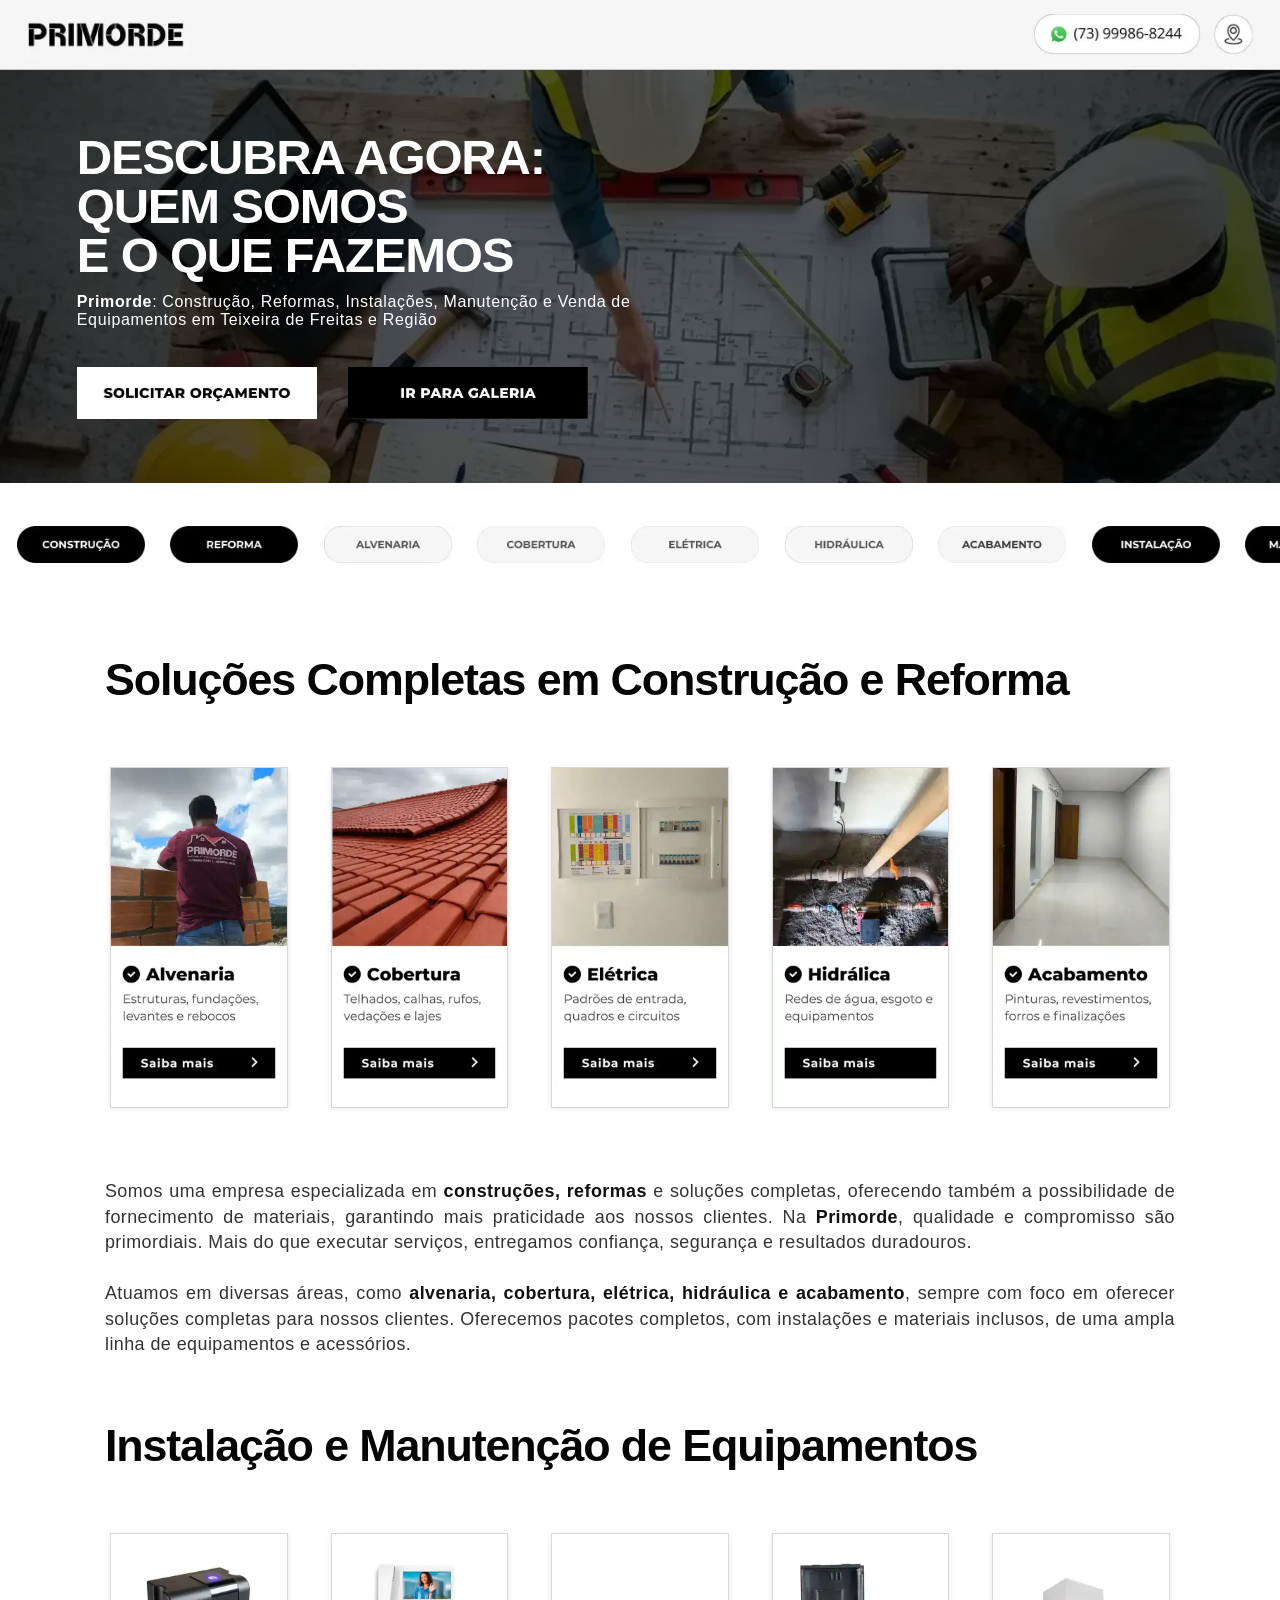
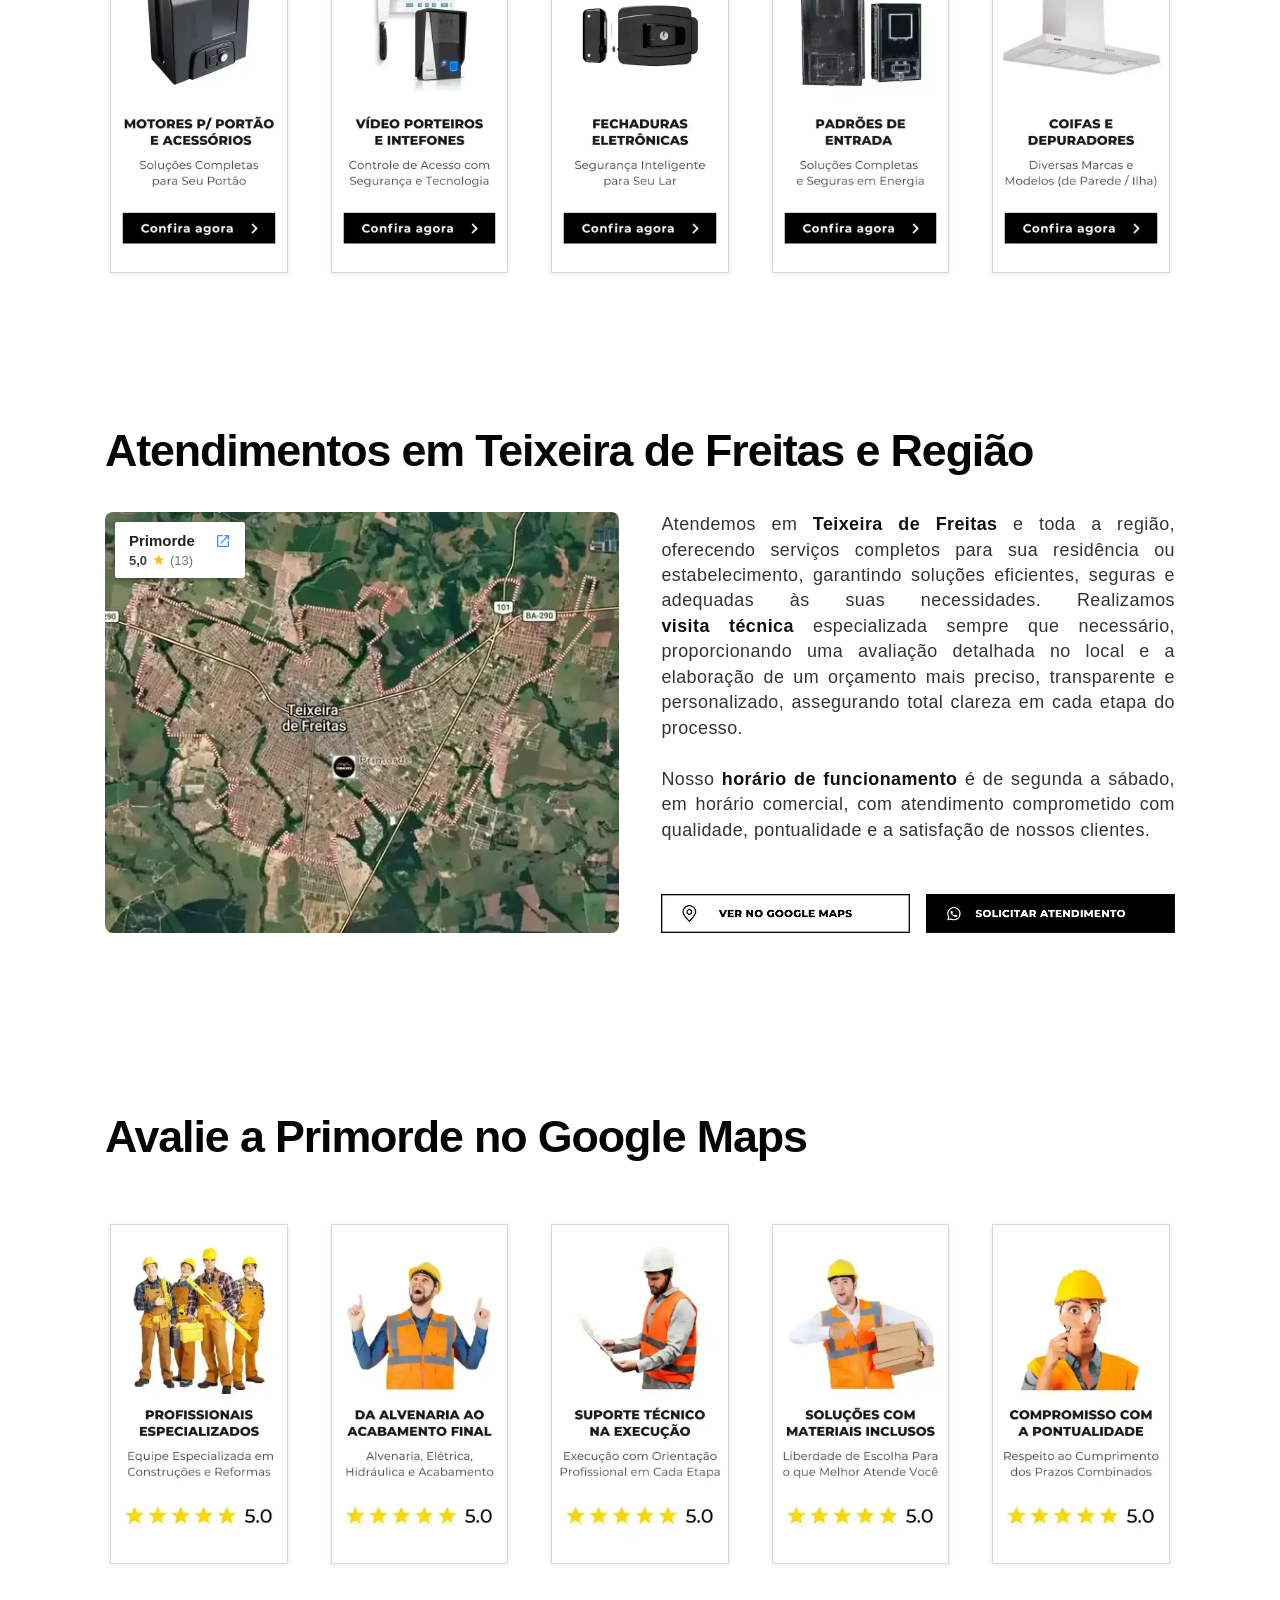
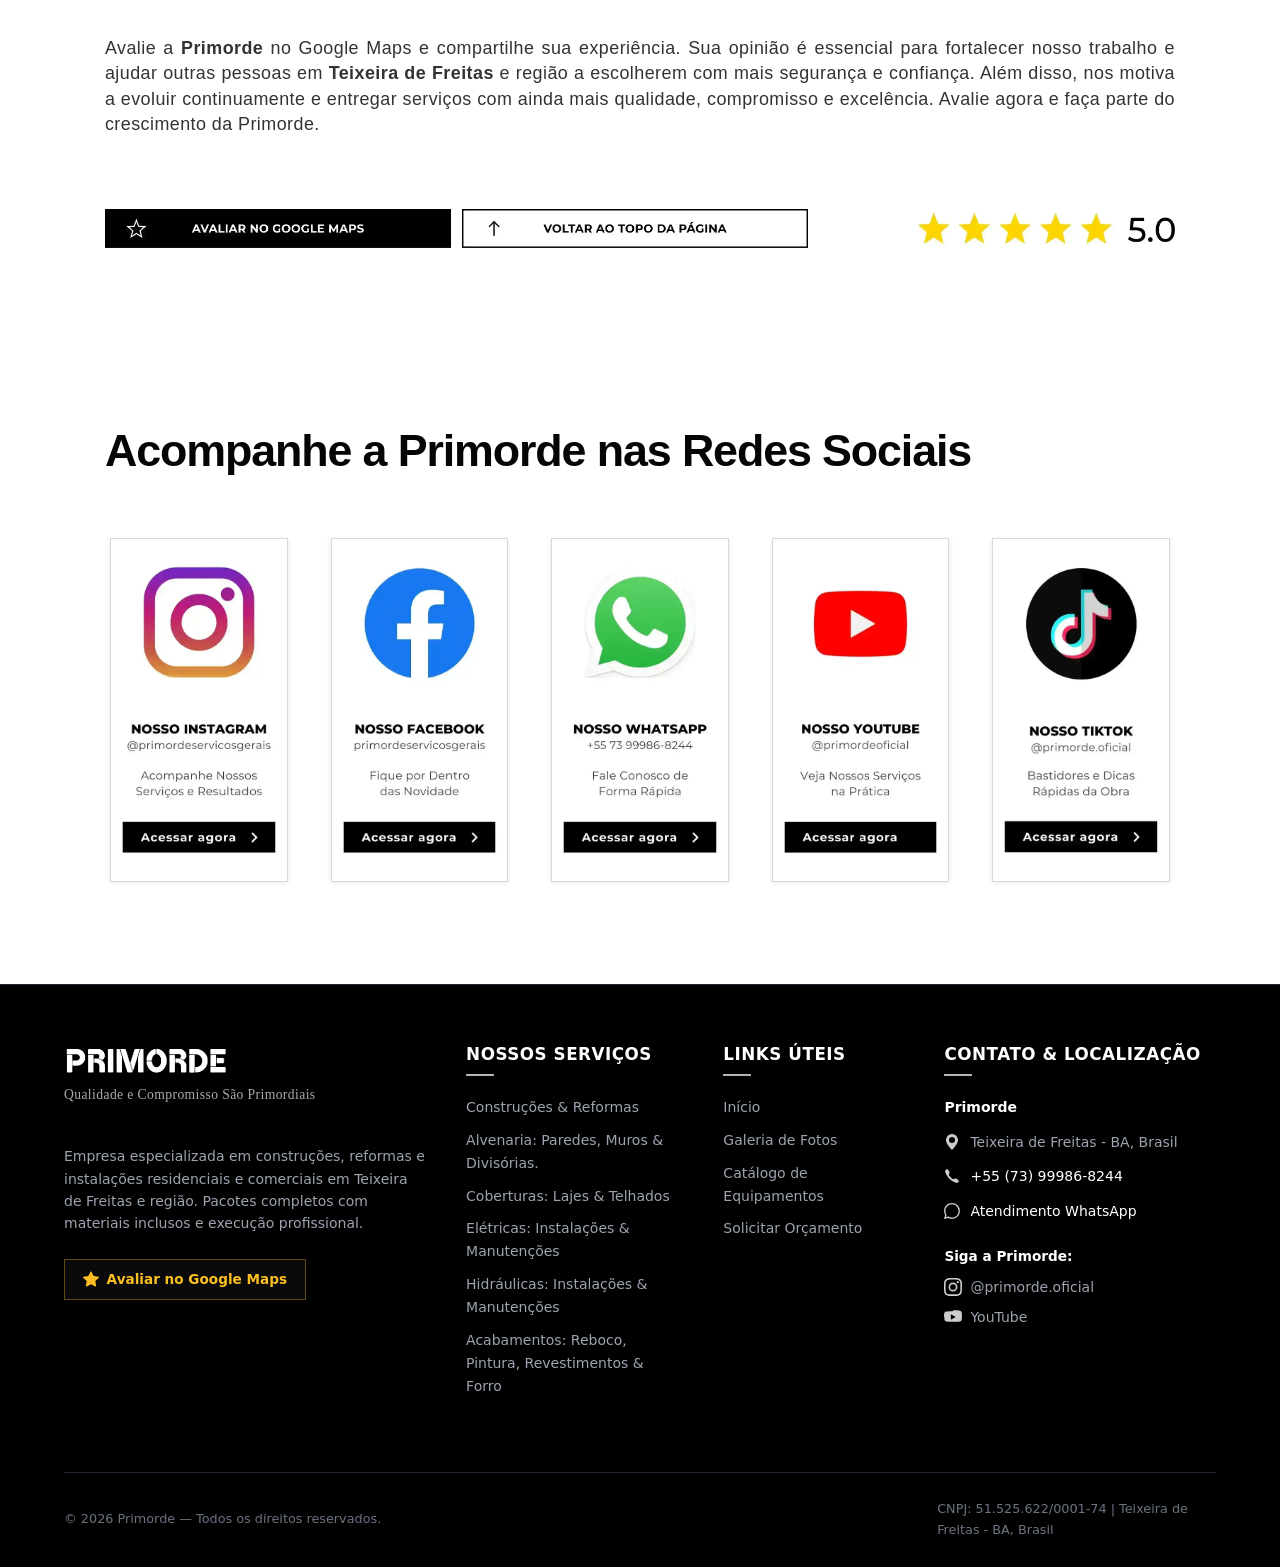
<file: index.html>
<!DOCTYPE html>

<html lang="pt-BR">
<head>

<!-- Google tag (gtag.js) -->
<script async src="https://www.googletagmanager.com/gtag/js?id=G-BYSC7ZG30T"></script>
<script>
  window.dataLayer = window.dataLayer || [];
  function gtag(){dataLayer.push(arguments);}
  gtag('js', new Date());

  gtag('config', 'G-BYSC7ZG30T');
</script>

<meta charset="utf-8"/>
<meta content="width=device-width, initial-scale=1.0" name="viewport"/>
<meta content="98BFDC52C0D36BE87C832918203A1E98" name="msvalidate.01">
<title>Primorde | Construções, Reformas, Instalações e Manutenções Diversas, Venda de Equipamentos em Teixeira de Freitas</title>
<meta content="Na Primorde, em Teixeira de Freitas, você encontra construção, reforma, instalações e manutenções. Soluções completas com materiais inclusos. Fale conosco!" name="description"/>
<link rel="describedby" type="text/markdown" href="/llms.txt">
  
<script type="application/ld+json">{
  "@context": "https://schema.org",
  "@graph": [
    {
      "@type": "GeneralContractor",
      "@id": "https://primorde.com.br/#empresa",
      "name": "Primorde",
      "legalName": "Alberto Miranda de Oliveira",
      "url": "https://primorde.com.br/",
      "description": "A Primorde é uma empresa especializada em construção, reformas, instalações e manutenções em Teixeira de Freitas e região. Atua em residências e estabelecimentos comerciais com serviços de alvenaria, coberturas (telhados e lajes), instalações hidráulicas, instalações elétricas e acabamentos, realizando construção, reforma, instalação e manutenção nessas áreas. Além da prestação de serviços, a Primorde comercializa, instala e realiza a manutenção de produtos e equipamentos como motores deslizantes, interfones, videoporteiros, fechaduras eletrônicas e digitais, padrões de entrada de energia, coifas, cooktops, fogões de indução, caixas d'água, chuveiros eletrônicos e pressurizadores. Oferece visita técnica e orçamento personalizado.",
      "telephone": "+5573999868244",
      "email": "primordeservicosgerais@gmail.com",
      "taxID": "51.525.622/0001-74",
      "foundingDate": "2023-07-23",
      "address": {
        "@type": "PostalAddress",
        "streetAddress": "Avenida Mário Augusto Teixeira de Freitas, 7408",
        "addressLocality": "Teixeira de Freitas",
        "addressRegion": "BA",
        "postalCode": "45989-383",
        "addressCountry": "BR"
      },
      "geo": {
        "@type": "GeoCoordinates",
        "latitude": -17.5408594,
        "longitude": -39.7334956
      },
      "hasMap": "https://maps.app.goo.gl/n586TxnX1wTboJ2j8",
      "areaServed": [
        {
          "@type": "City",
          "name": "Teixeira de Freitas",
          "containedInPlace": {
            "@type": "State",
            "name": "Bahia",
            "containedInPlace": {
              "@type": "Country",
              "name": "Brasil"
            }
          }
        },
        {
          "@type": "AdministrativeArea",
          "name": "Região de Teixeira de Freitas",
          "containedInPlace": {
            "@type": "State",
            "name": "Bahia",
            "containedInPlace": {
              "@type": "Country",
              "name": "Brasil"
            }
          }
        }
      ],
      "image": [
        "https://primorde.com.br/img/header/logotipo.webp"
      ],
      "logo": {
        "@type": "ImageObject",
        "@id": "https://primorde.com.br/#logo",
        "url": "https://primorde.com.br/img/header/logotipo.webp",
        "contentUrl": "https://primorde.com.br/img/header/logotipo.webp"
      },
      "paymentAccepted": "Dinheiro, Pix, Cartão de crédito, Cartão de débito",
      "openingHoursSpecification": [
        {
          "@type": "OpeningHoursSpecification",
          "dayOfWeek": "Monday",
          "opens": "08:00",
          "closes": "18:00"
        },
        {
          "@type": "OpeningHoursSpecification",
          "dayOfWeek": "Tuesday",
          "opens": "08:00",
          "closes": "18:00"
        },
        {
          "@type": "OpeningHoursSpecification",
          "dayOfWeek": "Wednesday",
          "opens": "08:00",
          "closes": "18:00"
        },
        {
          "@type": "OpeningHoursSpecification",
          "dayOfWeek": "Thursday",
          "opens": "08:00",
          "closes": "18:00"
        },
        {
          "@type": "OpeningHoursSpecification",
          "dayOfWeek": "Friday",
          "opens": "08:00",
          "closes": "18:00"
        },
        {
          "@type": "OpeningHoursSpecification",
          "dayOfWeek": "Saturday",
          "opens": "08:00",
          "closes": "12:00"
        }
      ],
      "sameAs": [
        "https://www.instagram.com/primorde.oficial/",
        "https://www.youtube.com/@primorde.oficial"
      ],
      "hasOfferCatalog": {
        "@type": "OfferCatalog",
        "@id": "https://primorde.com.br/#catalogo",
        "name": "Serviços, produtos e equipamentos da Primorde",
        "itemListElement": [
          {
            "@type": "OfferCatalog",
            "name": "Construção",
            "itemListElement": [
              {
                "@type": "Offer",
                "itemOffered": {
                  "@type": "Service",
                  "name": "Alvenaria",
                  "description": "Serviços de alvenaria realizados pela Primorde em construções."
                }
              },
              {
                "@type": "Offer",
                "itemOffered": {
                  "@type": "Service",
                  "name": "Coberturas",
                  "description": "Serviços de construção de coberturas, incluindo telhados e lajes.",
                  "hasOfferCatalog": {
                    "@type": "OfferCatalog",
                    "name": "Coberturas",
                    "itemListElement": [
                      {
                        "@type": "Offer",
                        "itemOffered": {
                          "@type": "Service",
                          "name": "Telhados"
                        }
                      },
                      {
                        "@type": "Offer",
                        "itemOffered": {
                          "@type": "Service",
                          "name": "Lajes"
                        }
                      }
                    ]
                  }
                }
              },
              {
                "@type": "Offer",
                "itemOffered": {
                  "@type": "Service",
                  "name": "Instalações elétricas",
                  "description": "Serviços de instalações elétricas realizados pela Primorde em construções."
                }
              },
              {
                "@type": "Offer",
                "itemOffered": {
                  "@type": "Service",
                  "name": "Instalações hidráulicas",
                  "description": "Serviços de instalações hidráulicas realizados pela Primorde em construções."
                }
              },
              {
                "@type": "Offer",
                "itemOffered": {
                  "@type": "Service",
                  "name": "Acabamentos",
                  "description": "Serviços de acabamento realizados pela Primorde em construções."
                }
              },
              {
                "@type": "Offer",
                "itemOffered": {
                  "@type": "Service",
                  "name": "Serviços diversos de construção"
                }
              }
            ]
          },
          {
            "@type": "OfferCatalog",
            "name": "Reformas",
            "itemListElement": [
              {
                "@type": "Offer",
                "itemOffered": {
                  "@type": "Service",
                  "name": "Alvenaria",
                  "description": "Serviços de alvenaria realizados pela Primorde em reformas."
                }
              },
              {
                "@type": "Offer",
                "itemOffered": {
                  "@type": "Service",
                  "name": "Coberturas",
                  "description": "Serviços de reforma de coberturas, incluindo telhados e lajes.",
                  "hasOfferCatalog": {
                    "@type": "OfferCatalog",
                    "name": "Coberturas",
                    "itemListElement": [
                      {
                        "@type": "Offer",
                        "itemOffered": {
                          "@type": "Service",
                          "name": "Telhados"
                        }
                      },
                      {
                        "@type": "Offer",
                        "itemOffered": {
                          "@type": "Service",
                          "name": "Lajes"
                        }
                      }
                    ]
                  }
                }
              },
              {
                "@type": "Offer",
                "itemOffered": {
                  "@type": "Service",
                  "name": "Instalações elétricas",
                  "description": "Serviços de instalações elétricas realizados pela Primorde em reformas."
                }
              },
              {
                "@type": "Offer",
                "itemOffered": {
                  "@type": "Service",
                  "name": "Instalações hidráulicas",
                  "description": "Serviços de instalações hidráulicas realizados pela Primorde em reformas."
                }
              },
              {
                "@type": "Offer",
                "itemOffered": {
                  "@type": "Service",
                  "name": "Acabamentos",
                  "description": "Serviços de acabamento realizados pela Primorde em reformas."
                }
              },
              {
                "@type": "Offer",
                "itemOffered": {
                  "@type": "Service",
                  "name": "Serviços diversos de reforma"
                }
              }
            ]
          },
          {
            "@type": "OfferCatalog",
            "name": "Instalações",
            "itemListElement": [
              {
                "@type": "Offer",
                "itemOffered": {
                  "@type": "Service",
                  "name": "Alvenaria",
                  "description": "Serviços de alvenaria relacionados a instalações."
                }
              },
              {
                "@type": "Offer",
                "itemOffered": {
                  "@type": "Service",
                  "name": "Coberturas",
                  "description": "Serviços de instalação de coberturas, incluindo telhados e lajes.",
                  "hasOfferCatalog": {
                    "@type": "OfferCatalog",
                    "name": "Coberturas",
                    "itemListElement": [
                      {
                        "@type": "Offer",
                        "itemOffered": {
                          "@type": "Service",
                          "name": "Telhados"
                        }
                      },
                      {
                        "@type": "Offer",
                        "itemOffered": {
                          "@type": "Service",
                          "name": "Lajes"
                        }
                      }
                    ]
                  }
                }
              },
              {
                "@type": "Offer",
                "itemOffered": {
                  "@type": "Service",
                  "name": "Instalações elétricas"
                }
              },
              {
                "@type": "Offer",
                "itemOffered": {
                  "@type": "Service",
                  "name": "Instalações hidráulicas"
                }
              },
              {
                "@type": "Offer",
                "itemOffered": {
                  "@type": "Service",
                  "name": "Acabamentos"
                }
              },
              {
                "@type": "Offer",
                "itemOffered": {
                  "@type": "Service",
                  "name": "Instalações diversas"
                }
              }
            ]
          },
          {
            "@type": "OfferCatalog",
            "name": "Manutenções",
            "itemListElement": [
              {
                "@type": "Offer",
                "itemOffered": {
                  "@type": "Service",
                  "name": "Alvenaria",
                  "description": "Serviços de manutenção de alvenaria."
                }
              },
              {
                "@type": "Offer",
                "itemOffered": {
                  "@type": "Service",
                  "name": "Coberturas",
                  "description": "Serviços de manutenção de coberturas, incluindo telhados e lajes.",
                  "hasOfferCatalog": {
                    "@type": "OfferCatalog",
                    "name": "Coberturas",
                    "itemListElement": [
                      {
                        "@type": "Offer",
                        "itemOffered": {
                          "@type": "Service",
                          "name": "Telhados"
                        }
                      },
                      {
                        "@type": "Offer",
                        "itemOffered": {
                          "@type": "Service",
                          "name": "Lajes"
                        }
                      }
                    ]
                  }
                }
              },
              {
                "@type": "Offer",
                "itemOffered": {
                  "@type": "Service",
                  "name": "Instalações elétricas",
                  "description": "Serviços de manutenção de instalações elétricas."
                }
              },
              {
                "@type": "Offer",
                "itemOffered": {
                  "@type": "Service",
                  "name": "Instalações hidráulicas",
                  "description": "Serviços de manutenção de instalações hidráulicas."
                }
              },
              {
                "@type": "Offer",
                "itemOffered": {
                  "@type": "Service",
                  "name": "Acabamentos",
                  "description": "Serviços de manutenção e reparos relacionados a acabamentos."
                }
              },
              {
                "@type": "Offer",
                "itemOffered": {
                  "@type": "Service",
                  "name": "Manutenções diversas"
                }
              }
            ]
          },
          {
            "@type": "OfferCatalog",
            "name": "Serviços de Fornecimento e Instalação de Produtos e Equipamentos",
            "itemListElement": [
              {
                "@type": "Offer",
                "itemOffered": {
                  "@type": "Service",
                  "name": "Fornecimento e instalação de motores deslizantes",
                  "description": "Serviço de fornecimento e instalação de motores deslizantes, conforme o modelo e as necessidades definidos em orçamento."
                }
              },
              {
                "@type": "Offer",
                "itemOffered": {
                  "@type": "Service",
                  "name": "Fornecimento e instalação de interfones",
                  "description": "Serviço de fornecimento e instalação de interfones, conforme o modelo e as necessidades definidos em orçamento."
                }
              },
              {
                "@type": "Offer",
                "itemOffered": {
                  "@type": "Service",
                  "name": "Fornecimento e instalação de videoporteiros",
                  "description": "Serviço de fornecimento e instalação de videoporteiros, conforme o modelo e as necessidades definidos em orçamento."
                }
              },
              {
                "@type": "Offer",
                "itemOffered": {
                  "@type": "Service",
                  "name": "Fornecimento e instalação de fechaduras eletrônicas e digitais",
                  "description": "Serviço de fornecimento e instalação de fechaduras eletrônicas e digitais, conforme o modelo e as necessidades definidos em orçamento."
                }
              },
              {
                "@type": "Offer",
                "itemOffered": {
                  "@type": "Service",
                  "name": "Fornecimento e montagem de padrões de entrada de energia",
                  "description": "Serviço de fornecimento e montagem de padrões de entrada de energia, conforme as necessidades do imóvel e o orçamento aprovado."
                }
              },
              {
                "@type": "Offer",
                "itemOffered": {
                  "@type": "Service",
                  "name": "Fornecimento e instalação de coifas",
                  "description": "Serviço de fornecimento e instalação de coifas, conforme o modelo e as necessidades definidos em orçamento."
                }
              },
              {
                "@type": "Offer",
                "itemOffered": {
                  "@type": "Service",
                  "name": "Fornecimento e instalação de cooktops",
                  "description": "Serviço de fornecimento e instalação de cooktops, conforme o modelo e as necessidades definidos em orçamento."
                }
              },
              {
                "@type": "Offer",
                "itemOffered": {
                  "@type": "Service",
                  "name": "Fornecimento e instalação de fogões de indução",
                  "description": "Serviço de fornecimento e instalação de fogões de indução, conforme o modelo e as necessidades definidos em orçamento."
                }
              },
              {
                "@type": "Offer",
                "itemOffered": {
                  "@type": "Service",
                  "name": "Fornecimento e instalação de caixas d'água",
                  "description": "Serviço de fornecimento e instalação de caixas d'água, conforme a capacidade e as necessidades definidos em orçamento."
                }
              },
              {
                "@type": "Offer",
                "itemOffered": {
                  "@type": "Service",
                  "name": "Fornecimento e instalação de chuveiros eletrônicos",
                  "description": "Serviço de fornecimento e instalação de chuveiros eletrônicos, conforme o modelo e as necessidades definidos em orçamento."
                }
              },
              {
                "@type": "Offer",
                "itemOffered": {
                  "@type": "Service",
                  "name": "Fornecimento e instalação de pressurizadores",
                  "description": "Serviço de fornecimento e instalação de pressurizadores, conforme o modelo e as necessidades definidos em orçamento."
                }
              }
            ]
          },
          {
            "@type": "OfferCatalog",
            "name": "Instalação de Produtos e Equipamentos",
            "itemListElement": [
              {
                "@type": "Offer",
                "itemOffered": {
                  "@type": "Service",
                  "name": "Instalação de motores deslizantes"
                }
              },
              {
                "@type": "Offer",
                "itemOffered": {
                  "@type": "Service",
                  "name": "Instalação de interfones"
                }
              },
              {
                "@type": "Offer",
                "itemOffered": {
                  "@type": "Service",
                  "name": "Instalação de videoporteiros"
                }
              },
              {
                "@type": "Offer",
                "itemOffered": {
                  "@type": "Service",
                  "name": "Instalação de fechaduras eletrônicas e digitais"
                }
              },
              {
                "@type": "Offer",
                "itemOffered": {
                  "@type": "Service",
                  "name": "Instalação de padrões de entrada de energia"
                }
              },
              {
                "@type": "Offer",
                "itemOffered": {
                  "@type": "Service",
                  "name": "Instalação de coifas"
                }
              },
              {
                "@type": "Offer",
                "itemOffered": {
                  "@type": "Service",
                  "name": "Instalação de cooktops"
                }
              },
              {
                "@type": "Offer",
                "itemOffered": {
                  "@type": "Service",
                  "name": "Instalação de fogões de indução"
                }
              },
              {
                "@type": "Offer",
                "itemOffered": {
                  "@type": "Service",
                  "name": "Instalação de caixas d'água"
                }
              },
              {
                "@type": "Offer",
                "itemOffered": {
                  "@type": "Service",
                  "name": "Instalação de chuveiros eletrônicos"
                }
              },
              {
                "@type": "Offer",
                "itemOffered": {
                  "@type": "Service",
                  "name": "Instalação de pressurizadores"
                }
              }
            ]
          },
          {
            "@type": "OfferCatalog",
            "name": "Manutenção de Produtos e Equipamentos",
            "itemListElement": [
              {
                "@type": "Offer",
                "itemOffered": {
                  "@type": "Service",
                  "name": "Manutenção de motores deslizantes"
                }
              },
              {
                "@type": "Offer",
                "itemOffered": {
                  "@type": "Service",
                  "name": "Manutenção de interfones"
                }
              },
              {
                "@type": "Offer",
                "itemOffered": {
                  "@type": "Service",
                  "name": "Manutenção de videoporteiros"
                }
              },
              {
                "@type": "Offer",
                "itemOffered": {
                  "@type": "Service",
                  "name": "Manutenção de fechaduras eletrônicas e digitais"
                }
              },
              {
                "@type": "Offer",
                "itemOffered": {
                  "@type": "Service",
                  "name": "Manutenção de padrões de entrada de energia"
                }
              },
              {
                "@type": "Offer",
                "itemOffered": {
                  "@type": "Service",
                  "name": "Manutenção de coifas"
                }
              },
              {
                "@type": "Offer",
                "itemOffered": {
                  "@type": "Service",
                  "name": "Manutenção de cooktops"
                }
              },
              {
                "@type": "Offer",
                "itemOffered": {
                  "@type": "Service",
                  "name": "Manutenção de fogões de indução"
                }
              },
              {
                "@type": "Offer",
                "itemOffered": {
                  "@type": "Service",
                  "name": "Manutenção de caixas d'água"
                }
              },
              {
                "@type": "Offer",
                "itemOffered": {
                  "@type": "Service",
                  "name": "Manutenção de chuveiros eletrônicos"
                }
              },
              {
                "@type": "Offer",
                "itemOffered": {
                  "@type": "Service",
                  "name": "Manutenção de pressurizadores"
                }
              }
            ]
          },
          {
            "@type": "Offer",
            "itemOffered": {
              "@type": "Service",
              "name": "Visita técnica",
              "description": "Visita técnica para avaliação das necessidades do cliente."
            }
          },
          {
            "@type": "Offer",
            "itemOffered": {
              "@type": "Service",
              "name": "Orçamento personalizado",
              "description": "Orçamento personalizado de acordo com as necessidades do cliente e o serviço ou produto solicitado."
            }
          }
        ]
      }
    },
    {
      "@type": "WebSite",
      "@id": "https://primorde.com.br/#website",
      "url": "https://primorde.com.br/",
      "name": "Primorde",
      "description": "Construção, reformas, instalações, manutenções e fornecimento de produtos e equipamentos em Teixeira de Freitas e região.",
      "publisher": {
        "@id": "https://primorde.com.br/#empresa"
      },
      "inLanguage": "pt-BR"
    },
    {
      "@type": "WebPage",
      "@id": "https://primorde.com.br/#webpage",
      "url": "https://primorde.com.br/",
      "name": "Primorde | Construções, Reformas, Instalações e Manutenções Diversas",
      "description": "Construção, reformas, instalações, manutenções e fornecimento de produtos e equipamentos em Teixeira de Freitas e região.",
      "isPartOf": {
        "@id": "https://primorde.com.br/#website"
      },
      "about": {
        "@id": "https://primorde.com.br/#empresa"
      },
      "mainEntity": {
        "@id": "https://primorde.com.br/#empresa"
      },
      "publisher": {
        "@id": "https://primorde.com.br/#empresa"
      },
      "inLanguage": "pt-BR"
    }
  ]
}

</script>

<meta content="BR-BA" name="geo.region"/>
<meta content="Teixeira de Freitas" name="geo.placename"/>
<meta content="-17.5353;-39.7431" name="geo.position"/>
<meta content="-17.5353, -39.7431" name="ICBM"/>
<meta name="theme-color" content="#ffffff">
<meta name="color-scheme" content="light">
<meta content="Primorde" name="author"/>
<link href="https://primorde.com.br/" rel="canonical"/>
<!-- OPEN GRAPH -->
<meta content="website" property="og:type"/>
<meta content="pt_BR" property="og:locale"/>
<meta content="Primorde" property="og:site_name"/>
<meta content="Primorde | Construção, Reformas e Instalações em Teixeira de Freitas" property="og:title"/>
<meta content="Construção, reformas, alvenaria, coberturas, elétrica, hidráulica, acabamento, instalações e manutenção em Teixeira de Freitas e região." property="og:description"/>
<meta content="https://primorde.com.br/" property="og:url"/>
<meta content="https://primorde.com.br/logotipo.webp" property="og:image"/>
<meta content="summary_large_image" name="twitter:card"/>
<meta content="Primorde | Construções, Reformas, Instalações e Manutenções" name="twitter:title"/>
<meta content="Soluções completas com materiais inclusos em Teixeira de Freitas e região." name="twitter:description"/>
<meta content="https://primorde.com.br/logotipo.webp" name="twitter:image"/>
<link href="logotipo.webp" rel="icon"/>

<link rel="preload" as="image" href="img/header/fundo_banner_top.webp" type="image/webp" fetchpriority="high"/>

<link href="css/style_index.css" rel="stylesheet"/>
</head>
<body id="topo">
<header>
<section class="cabecalho">
<div class="logotipo">
<img alt="Logotipo da Primorde" src="img/header/logotipo.webp" width="358" height="116">
</div>
<div class="cabecalho_action">
<div class="btn_whatszapp">
<a aria-label="Entrar em contato com a Primorde pelo WhatsApp" class="link-botao" href="https://wa.me/5573999868244?text=Ol%C3%A1%2C%20gostaria%20de%20obter%20informa%C3%A7%C3%B5es." rel="noopener noreferrer" target="_blank">
<img alt="WhatsApp da Primorde: +55 73 99986-8244" src="img/header/btn_whatszapp.webp" width="386" height="158">
<span class="sr-only">Entre em contato com a Primorde pelo WhatsApp: +55 73 99986-8244.</span>
</a>
</div>
<div class="btn_localizacao">
<a aria-label="Ver localização da Primorde" class="link-botao" href="https://maps.app.goo.gl/hc1ik7ka9zkJVHed8" rel="noopener noreferrer" target="_blank">
<img alt="Localização da Primorde em Teixeira de Freitas - BA" src="img/header/btn_localizacao.webp" width="94" height="158">
<span class="sr-only">Localização: Teixeira de Freitas - Bahia.</span>
</a>
</div>
</div>
</section>
<section class="banner_top">
<p class="titulo_header">
<nobr>Descubra agora:</nobr><br/>
<nobr>quem somos</nobr><br/>
<nobr>e o que fazemos</nobr>
</p>
<h1 class="slogan_header">
<strong>Primorde</strong>: Construção, Reformas, Instalações, Manutenção e Venda de Equipamentos em Teixeira de Freitas e Região
</h1>
<div class="banner_actions_header">
<div class="btn_solicitar_orcamento_header">
<a aria-label="Solicite agora seu orçamento pelo WhatsApp da Primorde. Atendimento em Teixeira de Freitas e região." class="link-botao" href="https://wa.me/5573999868244?text=Ol%C3%A1%2C%20gostaria%20de%20solicitar%20um%20or%C3%A7amento." rel="noopener noreferrer" target="_blank">
<img alt="Solicite agora seu orçamento pelo WhatsApp da Primorde (+55 73 9 99868244). Atendimento em Teixeira de Freitas e região." src="img/header/btn_slc_orc.webp" width="701" height="153">
<span class="sr-only">Solicite agora seu orçamento pelo WhatsApp da Primorde. Atendimento em Teixeira de Freitas e região.</span>
</a>
</div>
<div class="btn_galeria_header">
<a aria-label="Conhecer a galeria de fotos da Primorde" class="link-botao" href="https://primorde.com.br/galeria-servicos-equipamentos-primorde.html">
<img alt="Conhecer a galeria de fotos da Primorde" src="img/header/btn_ir_glr.webp" width="701" height="153">
<span class="sr-only">Conheça nossa galeria de fotos.</span>
</a>
</div>
</div>
</section>
<section class="container_servicos">
<section class="carrocel_servicos flex-scroll">

<a aria-label="Solicitar informações sobre o serviço de construcao" class="link-imagem" href="https://primorde.com.br/construcao-e-reforma-em-teixeira-de-freitas-regiao.html" rel="noopener noreferrer" target="_blank"><img alt="Serviço de construção" loading="lazy" decoding="async" src="img/main/carrocel_servicos/construcao.webp" style="margin-left:.9vw" width="308" height="89"></a>

<a aria-label="Solicitar informações sobre o serviço de reforma" class="link-imagem" href="https://primorde.com.br/construcao-e-reforma-em-teixeira-de-freitas-regiao.html" rel="noopener noreferrer" target="_blank"><img alt="Serviço de reforma" loading="lazy" decoding="async" src="img/main/carrocel_servicos/reforma.webp" width="308" height="89"></a>

<a aria-label="Solicitar informações sobre o serviço de alvenaria" class="link-imagem" href="https://primorde.com.br/alvenaria-em-teixeira-de-freitas-regiao.html" rel="noopener noreferrer" target="_blank"><img alt="Serviço de alvenaria" loading="lazy" decoding="async" src="img/main/carrocel_servicos/alvenaria.webp" width="308" height="89"></a>

<a aria-label="Solicitar informações sobre o serviço de cobertura" class="link-imagem" href="https://primorde.com.br/cobertura-em-teixeira-de-freitas-regiao.html" rel="noopener noreferrer" target="_blank"><img alt="Serviço de alvenaria" loading="lazy" decoding="async" src="img/main/carrocel_servicos/cobertura.webp" width="308" height="89"></a>
  
<a aria-label="Solicitar informações sobre o serviço de eletrica" class="link-imagem" href="https://primorde.com.br/eletrica-em-teixeira-de-freitas-regiao.html" rel="noopener noreferrer" target="_blank"><img alt="Instalação e manutenção elétrica residencial e comercial" loading="lazy" decoding="async" src="img/main/carrocel_servicos/eletrica.webp" width="308" height="89"></a>

<a aria-label="Solicitar informações sobre o serviço de hidralica" class="link-imagem" href="https://primorde.com.br/hidraulica-em-teixeira-de-freitas-regiao.html" rel="noopener noreferrer" target="_blank"><img alt="Instalação e manutenção hidráulica residencial e comercial" loading="lazy" decoding="async" src="img/main/carrocel_servicos/hidralica.webp" width="308" height="89"></a>

<a aria-label="Solicitar informações sobre o serviço de acabamento" class="link-imagem" href="https://primorde.com.br/acabamento-em-teixeira-de-freitas-regiao.html" rel="noopener noreferrer" target="_blank"><img alt="Serviço de acabamento, pintura e revestimentos" loading="lazy" decoding="async" src="img/main/carrocel_servicos/acabamento.webp" width="308" height="89"></a>

<a aria-label="Solicitar informações sobre o serviço de instalacao" class="link-imagem" href="https://primorde.com.br/catalogo-equipamentos-primorde.html" rel="noopener noreferrer" target="_blank"><img alt="Serviços gerais de instalação de equipamentos diversos" loading="lazy" decoding="async" src="img/main/carrocel_servicos/instalacao.webp" width="308" height="89"></a>

<a aria-label="Solicitar informações sobre o serviço de manutencao" class="link-imagem" href="https://primorde.com.br/catalogo-equipamentos-primorde.html" rel="noopener noreferrer" target="_blank"><img alt="Serviço de manutenção preventiva e corretiva de equipamentos diversos" loading="lazy" decoding="async" src="img/main/carrocel_servicos/manutencao.webp" width="308" height="89"></a>
</section>
</section>
</header>
<main>
<section class="section_servicos">
<h2 class="titulo_servicos">Soluções Completas em <nobr>Construção e Reforma</nobr></h2>
<!-- PRIMEIRO CATÁLOGO DE SERVIÇOS -->
    <div class="catalogo_servicos flex-scroll">

      <!-- ALVENARIA -->
      <a
        aria-label="Conhecer os serviços de Alvenaria"
        class="link-imagem"
        href="https://primorde.com.br/alvenaria-em-teixeira-de-freitas-regiao.html"
      >
        <img
          alt="Serviço de alvenaria estrutural residencial e comercial"
          class="card-img mg_right"
          loading="lazy"
          decoding="async"
          src="img/main/section_servicos/Alvenaria.webp"
          width="500"
          height="964"
        >
      </a>

      <!-- COBERTURA -->
      <a
        aria-label="Conhecer os serviços de Cobertura"
        class="link-imagem"
        href="https://primorde.com.br/cobertura-em-teixeira-de-freitas-regiao.html"
      >
        <img
          alt="Construção e reforma de coberturas residenciais e comerciais"
          class="card-img mg_center"
          loading="lazy"
          decoding="async"
          src="img/main/section_servicos/Cobertura.webp"
          width="500"
          height="964"
        >
      </a>

      <!-- ELÉTRICA -->
      <a
        aria-label="Conhecer os serviços de Instalações Elétricas"
        class="link-imagem"
        href="https://primorde.com.br/eletrica-em-teixeira-de-freitas-regiao.html"
      >
        <img
          alt="Construção e reforma elétrica residencial e comercial"
          class="card-img mg_center"
          loading="lazy"
          decoding="async"
          src="img/main/section_servicos/Elétrica.webp"
          width="500"
          height="964"
        >
      </a>

      <!-- HIDRÁULICA -->
      <a
        aria-label="Conhecer os serviços de Instalações Hidráulicas"
        class="link-imagem"
        href="https://primorde.com.br/hidraulica-em-teixeira-de-freitas-regiao.html"
      >
        <img
          alt="Construção e reforma hidráulica residencial e comercial"
          class="card-img mg_center"
          loading="lazy"
          decoding="async"
          src="img/main/section_servicos/Hidrálica.webp"
          width="500"
          height="964"
        >
      </a>

      <!-- ACABAMENTOS -->
      <a
        aria-label="Conhecer os serviços de Acabamentos"
        class="link-imagem"
        href="https://primorde.com.br/acabamento-em-teixeira-de-freitas-regiao.html"
      >
        <img
          alt="Serviço de acabamento, pintura e revestimentos"
          class="card-img mg_center"
          loading="lazy"
          decoding="async"
          src="img/main/section_servicos/Acabamento.webp"
          width="500"
          height="964"
        >
      </a>

      <!-- PROJETOS -->
      <a
        aria-label="Solicitar informações sobre Projetos"
        class="link-imagem"
        href="https://wa.me/5573999868244?text=Ol%C3%A1%2C%20gostaria%20de%20solicitar%20informa%C3%A7%C3%B5es%20sobre%20projetos."
        rel="noopener noreferrer"
        target="_blank"
      >
        <img
          alt="Elaboração e execução de projetos para construção"
          class="card-img mg_left"
          loading="lazy"
          decoding="async"
          src="img/main/section_servicos/Projetos.webp"
          width="500"
          height="964"
        >
      </a>

    </div>
    
<div class="texto_servicos">
<p>
                Somos uma empresa especializada em <strong>construções, reformas</strong> e soluções completas, oferecendo também a possibilidade de fornecimento de materiais, garantindo mais praticidade aos nossos clientes. Na <strong>Primorde</strong>, qualidade e compromisso são primordiais. Mais do que executar serviços, entregamos confiança, segurança e resultados duradouros.
            </p>
<p>
                Atuamos em diversas áreas, como <strong>alvenaria, cobertura, elétrica, hidráulica e acabamento</strong>, sempre com foco em oferecer soluções completas para nossos clientes. Oferecemos pacotes completos, com instalações e materiais inclusos, de uma ampla linha de equipamentos e acessórios.
            </p>
</div>
</section>
<section class="section_produtos">
<h2 class="titulo_produtos">Instalação e Manutenção <nobr>de Equipamentos</nobr></h2>
<div class="carrossel_produtos flex-scroll">
<a aria-label="Solicitar informações sobre Motores para portões" class="link-imagem" href="https://wa.me/5573999868244?text=Ol%C3%A1%2C%20gostaria%20de%20solicitar%20informa%C3%A7%C3%B5es%20sobre%20motores%20para%20port%C3%B5es." rel="noopener noreferrer" target="_blank"><img alt="Instalação e manutenção de motores para portões" class="card-img mg_right" loading="lazy" decoding="async" src="img/main/section_produtos/Motores para portões.webp" width="500" height="964"/></a>
<a aria-label="Solicitar informações sobre Interfones e vídeo porteiros" class="link-imagem" href="https://wa.me/5573999868244?text=Ol%C3%A1%2C%20gostaria%20de%20solicitar%20informa%C3%A7%C3%B5es%20sobre%20interfones%20e%20videoporteiros." rel="noopener noreferrer" target="_blank"><img alt="Instalação e manutenção de interfones e vídeo porteiros" class="card-img mg_center" loading="lazy" decoding="async" src="img/main/section_produtos/Intefones e vídeo porteiros.webp" width="500" height="964"></a>
<a aria-label="Solicitar informações sobre Fechaduras eletrônicas" class="link-imagem" href="https://wa.me/5573999868244?text=Ol%C3%A1%2C%20gostaria%20de%20solicitar%20informa%C3%A7%C3%B5es%20sobre%20fechaduras%20eletr%C3%B4nicas." rel="noopener noreferrer" target="_blank"><img alt="Instalação de fechaduras eletrônicas e digitais" class="card-img mg_center" loading="lazy" decoding="async" src="img/main/section_produtos/Fechadura eletrônica.webp" width="500" height="964"></a>
<a aria-label="Solicitar informações sobre Padrões de entrada" class="link-imagem" href="https://wa.me/5573999868244?text=Ol%C3%A1%2C%20gostaria%20de%20solicitar%20informa%C3%A7%C3%B5es%20sobre%20padr%C3%B5es%20de%20entrada." rel="noopener noreferrer" target="_blank"><img alt="Instalação e montagem de padrões de entrada de energia monofásico, bifásico e trifásico" class="card-img mg_center" loading="lazy" decoding="async" src="img/main/section_produtos/Padrões de entrada.webp" width="500" height="964"/></a>
<a aria-label="Solicitar informações sobre Coifas" class="link-imagem" href="https://wa.me/5573999868244?text=Ol%C3%A1%2C%20gostaria%20de%20solicitar%20informa%C3%A7%C3%B5es%20sobre%20coifas." rel="noopener noreferrer" target="_blank"><img alt="Instalação e manutenção de coifas residenciais e comerciais" class="card-img mg_center" loading="lazy" decoding="async" src="img/main/section_produtos/Coifas.webp" width="500" height="964"/></a>
<a aria-label="Solicitar informações sobre Cooktops e fogões de indução" class="link-imagem" href="https://wa.me/5573999868244?text=Ol%C3%A1%2C%20gostaria%20de%20solicitar%20informa%C3%A7%C3%B5es%20sobre%20cooktops%20e%20fog%C3%B5es%20de%20indu%C3%A7%C3%A3o." rel="noopener noreferrer" target="_blank"><img alt="Instalação e manutenção de cooktops e fogões de indução residenciais e comerciais" class="card-img mg_center" loading="lazy" decoding="async" src="img/main/section_produtos/Cooktops e fogões de indução.webp" width="500" height="964"/></a>
<a aria-label="Solicitar informações sobre Caixa d'água" class="link-imagem" href="https://wa.me/5573999868244?text=Ol%C3%A1%2C%20gostaria%20de%20solicitar%20informa%C3%A7%C3%B5es%20sobre%20caixa%20d%27%C3%A1gua." rel="noopener noreferrer" target="_blank"><img alt="Instalação, higienização e manutenção de caixa d'água" class="card-img mg_center" loading="lazy" decoding="async" src="img/main/section_produtos/Caixa d´ água.webp" width="500" height="964"/></a>
<a aria-label="Solicitar informações sobre Chuveiros Eletrônicos" class="link-imagem" href="https://wa.me/5573999868244?text=Ol%C3%A1%2C%20gostaria%20de%20solicitar%20informa%C3%A7%C3%B5es%20sobre%20chuveiros%20eletr%C3%B4nicos." rel="noopener noreferrer" target="_blank"><img alt="Instalação e manutenção de chuveiros eletrônicos" class="card-img mg_center" loading="lazy" decoding="async" src="img/main/section_produtos/Chuveiros Eletrônicos.webp" width="500" height="964"></a>
<a aria-label="Solicitar informações sobre Pressurizadores" class="link-imagem" href="https://wa.me/5573999868244?text=Ol%C3%A1%2C%20gostaria%20de%20solicitar%20informa%C3%A7%C3%B5es%20sobre%20pressurizadores." rel="noopener noreferrer" target="_blank"><img alt="Instalação e manutenção de pressurizadores de água" class="card-img mg_left" loading="lazy" decoding="async" src="img/main/section_produtos/Pressurizadores.webp" width="500" height="964"></a>
</div>
</section>
<section class="section_atendimento">
<h2 class="titulo_atendimento">Atendimentos em <nobr>Teixeira de Freitas e Região</nobr></h2>
<div class="bloco_atendimento">
<div class="bloco1">
<a aria-label="Ver localização da Primorde no Google Maps" class="mapa_link_wrapper" href="https://maps.app.goo.gl/FcoFYH8eBG5JhMSw9" rel="noopener noreferrer" target="_blank">
<!-- Imagem do mapa de fundo -->
<img alt="Mapa de localização da Primorde em Teixeira de Freitas" class="img_mapa_fundo" loading="lazy" decoding="async" src="img/main/section_atendimento/mapa_primorde_limpo.webp" width="666" height="444">
<!-- Caixa branca simulando o Google Maps -->
<div class="mapa_card_google">
<div class="mapa_card_header">
<span class="mapa_card_titulo">Primorde</span>
<!-- Ícone simulando abrir uma nova aba -->
<svg class="mapa_icon_link" viewbox="0 0 24 24" width="16"><path d="M19 19H5V5h7V3H5c-1.11 0-2 .9-2 2v14c0 1.1.89 2 2 2h14c1.1 0 2-.9 2-2v-7h-2v7zM14 3v2h3.59l-9.83 9.83 1.41 1.41L19 6.41V10h2V3h-7z" fill="#1a73e8"></path></svg>
</div>
<div class="mapa_card_avaliacao">
<span class="mapa_nota">5,0</span>
<span class="mapa_estrela">★</span>
<span class="mapa_quantidade">(13)</span>
</div>
</div>
</a>
</div>
<div class="bloco2">
<div class="texto_atendimento">
<p>
                        Atendemos em <nobr><strong>Teixeira de Freitas</strong></nobr> e toda a região, oferecendo serviços completos para sua residência ou estabelecimento, garantindo soluções eficientes, seguras e adequadas às suas necessidades. Realizamos <nobr><strong>visita técnica</strong></nobr> especializada sempre que necessário, proporcionando uma avaliação detalhada no local e a elaboração de um orçamento mais preciso, transparente e personalizado, assegurando total clareza em cada etapa do processo.
                    </p>
<p>
                        Nosso <nobr><strong>horário de funcionamento</strong></nobr> é de segunda a sábado, em horário comercial, com atendimento comprometido com qualidade, pontualidade e a satisfação de nossos clientes.
                    </p>
</div>
<div class="menu_atendimento">
<div class="btn_ver_no_google_maps">
<a aria-label="Ver localização no Google Maps" class="link-botao" href="https://maps.app.goo.gl/hc1ik7ka9zkJVHed8" rel="noopener noreferrer" target="_blank">
<img alt="Ver nossa localização no Google Maps" loading="lazy" decoding="async" src="img/main/section_atendimento/btn_ver_no_google_maps.webp" width="971" height="153">
<span class="sr-only">Veja nossa localização no Google Maps.</span>
</a>
</div>
<div class="btn_solicitar_atendimento">
<a aria-label="Solicitar atendimento pelo WhatsApp" class="link-botao" href="https://wa.me/5573999868244?text=Ol%C3%A1%2C%20gostaria%20de%20solicitar%20um%20atendimento." rel="noopener noreferrer" target="_blank">
<img alt="Solicitar atendimento pelo WhatsApp" loading="lazy" decoding="async" src="img/main/section_atendimento/btn_solicitar_atendimento.webp" width="971" height="153">
<span class="sr-only">Solicite atendimento pelo WhatsApp da Primorde.</span>
</a>
</div>
</div>
</div>
</div>
</section>
<section class="section_avaliacao">
<h2 class="titulo_avaliacao">Avalie a Primorde no <nobr>Google Maps</nobr></h2>
<div class="catalogo_avaliacao flex-scroll">
<a aria-label="Avaliar a Primorde no Google Maps" class="link-imagem" href="https://maps.app.goo.gl/yCf2FJ5J5tBr1v4Z7" rel="noopener noreferrer" target="_blank"><img alt="Diferencial: Profissionais Especializados" class="card-img mg_right" loading="lazy" decoding="async" src="img/main/section_avaliacao/Profissionais Especializados.webp" width="500" height="964"></a>
<a aria-label="Avaliar a Primorde no Google Maps" class="link-imagem" href="https://maps.app.goo.gl/yCf2FJ5J5tBr1v4Z7" rel="noopener noreferrer" target="_blank"><img alt="Diferencial: Da alvenaria ao acabamento final" class="card-img mg_center" loading="lazy" decoding="async" src="img/main/section_avaliacao/Da alvenaria ao acabamento final.webp" width="500" height="964"></a>
<a aria-label="Avaliar a Primorde no Google Maps" class="link-imagem" href="https://maps.app.goo.gl/yCf2FJ5J5tBr1v4Z7" rel="noopener noreferrer" target="_blank"><img alt="Diferencial: Suporte técnico na execução do projeto" class="card-img mg_center" loading="lazy" decoding="async" src="img/main/section_avaliacao/Suporte técnico na Execução.webp" width="500" height="964"/></a>
<a aria-label="Avaliar a Primorde no Google Maps" class="link-imagem" href="https://maps.app.goo.gl/yCf2FJ5J5tBr1v4Z7" rel="noopener noreferrer" target="_blank"><img alt="Diferencial: Soluções completas com materiais inclusos" class="card-img mg_center" loading="lazy" decoding="async" src="img/main/section_avaliacao/Soluções com Materiais Inclusos.webp" width="500" height="964"/></a>
<a aria-label="Avaliar a Primorde no Google Maps" class="link-imagem" href="https://maps.app.goo.gl/yCf2FJ5J5tBr1v4Z7" rel="noopener noreferrer" target="_blank"><img alt="Diferencial: Compromisso e pontualidade na entrega" class="card-img mg_center" loading="lazy" decoding="async" src="img/main/section_avaliacao/Compromisso com a Pontualidade.webp" width="500" height="964"></a>
<a aria-label="Avaliar a Primorde no Google Maps" class="link-imagem" href="https://maps.app.goo.gl/yCf2FJ5J5tBr1v4Z7" rel="noopener noreferrer" target="_blank"><img alt="Diferencial: Garantia de satisfação em cada etapa" class="card-img mg_left" loading="lazy" decoding="async" src="img/main/section_avaliacao/Satisfação em Cada Etapa.webp" width="500" height="964"></a>
</div>
<div class="texto_avaliacao">
<p>
                Avalie a <strong>Primorde</strong> no Google Maps e compartilhe sua experiência. Sua opinião é essencial para fortalecer nosso trabalho e ajudar outras pessoas em <nobr><strong>Teixeira de Freitas</strong></nobr> e região a escolherem com mais segurança e confiança. Além disso, nos motiva a evoluir continuamente e entregar serviços com ainda mais qualidade, compromisso e excelência. Avalie agora e faça parte do crescimento da Primorde.
            </p>
</div>
<div class="menu_avaliacao">
<div class="btn_avaliacao">
<a aria-label="Avaliar a Primorde no Google Maps" class="link-botao" href="https://g.page/r/CeT0Vbjo7jsCEBE/review" rel="noopener noreferrer" target="_blank">
<img alt="Deixar uma avaliação da Primorde no Google Maps" loading="lazy" decoding="async" src="img/main/section_avaliacao/btn_avaliacao.webp" width="1219" height="135">
<span class="sr-only">Deixe uma avaliação da Primorde no Google Maps.</span>
</a>
</div>
<div class="btn_voltar_ao_topo">
<a aria-label="Voltar ao topo da página" class="link-botao" href="#topo">
<img alt="Voltar ao topo da página" loading="lazy" decoding="async" src="img/main/section_avaliacao/btn_voltar_ao_topo.webp" width="1219" height="135">
<span class="sr-only">Voltar ao topo da página.</span>
</a>
</div>
<div class="estrelas_avaliacao">
<img alt="Classificação de 5 estrelas nas avaliações do Google" loading="lazy" decoding="async" src="img/main/section_avaliacao/estrelas_avaliacao.webp" width="979" height="146">
</div>
</div>
</section>
<section class="section_redes_sociais">
<h2 class="titulo_redes_sociais">Acompanhe a Primorde nas Redes Sociais</h2>
<div class="catalogo_redes_sociais flex-scroll">
<a aria-label="Instagram da Primorde" class="link-imagem" href="https://www.instagram.com/primorde.oficial/" rel="noopener noreferrer" target="_blank"><img alt="Instagram da Primorde" class="card-img mg_right" loading="lazy" decoding="async" src="img/main/section_redes_sociais/1card_instagram.webp" width="495" height="964"></a>
<a aria-label="Facebook da Primorde" class="link-imagem" href="https://www.facebook.com/share/1C5QmnoZG8/" rel="noopener noreferrer" target="_blank"><img alt="Facebook da Primorde" class="card-img mg_center" loading="lazy" decoding="async" src="img/main/section_redes_sociais/2card_facebook.webp" width="495" height="964"></a>
<a aria-label="WhatsApp da Primorde" class="link-imagem" href="https://wa.me/5573999868244?text=Ol%C3%A1%2C%20gostaria%20de%20conhecer%20melhor%20a%20Primorde." rel="noopener noreferrer" target="_blank"><img alt="WhatsApp da Primorde" class="card-img mg_center" loading="lazy" decoding="async" src="img/main/section_redes_sociais/3card_whatszapp.webp" width="495" height="964"></a>
<a aria-label="Canal da Primorde no YouTube" class="link-imagem" href="https://youtube.com/@primordeoficial?si=xCAwoVU9ymet0MbU" rel="noopener noreferrer" target="_blank"><img alt="Canal da Primorde no YouTube" class="card-img mg_center" loading="lazy" decoding="async" src="img/main/section_redes_sociais/4card_youtube.webp" width="495" height="964"></a>
<a aria-label="TikTok da Primorde" class="link-imagem" href="https://www.tiktok.com/@primorde.oficial?_r=1&amp;_t=ZS-99bQ4WaaSUy" rel="noopener noreferrer" target="_blank"><img alt="TikTok da Primorde" class="card-img mg_left" loading="lazy" decoding="async" src="img/main/section_redes_sociais/5card_tiktok.webp" width="500" height="964"></a>
</div>
</section>
</main>



<!-- RODAPÉ SEMÂNTICO E OTIMIZADO PARA SEO / IA — PRIMORDE -->
<footer class="site-footer" id="colophon" role="contentinfo">

  <div class="footer-container">

    <div class="footer-grid">

      <!-- COLUNA 1: INSTITUCIONAL -->
      <div class="footer-col footer-about">

        <div class="footer-brand">

          <a
            aria-label="Página Inicial Primorde"
            class="brand-logo-link"
            href="https://primorde.com.br/"
          >
            <img
              alt="Primorde - Qualidade e compromisso são primordiais"
              class="brand-logo-img"
              decoding="async"
              loading="lazy"
              src="img/header/logotipo.webp"
              width="358"
              height="116"
            >
          </a>

          <span class="brand-slogan">
            Qualidade e Compromisso São Primordiais
          </span>

        </div>

        <p class="footer-description">
          Empresa especializada em construções, reformas e instalações
          residenciais e comerciais em Teixeira de Freitas e região.
          Pacotes completos com materiais inclusos e execução profissional.
        </p>

        <div class="footer-gmb-call">

          <a
            aria-label="Avalie a Primorde no Google Maps"
            class="btn-gmb-review"
            href="https://maps.app.goo.gl/FcoFYH8eBG5JhMSw9"
            rel="noopener noreferrer"
            target="_blank"
          >
            <svg
              aria-hidden="true"
              fill="currentColor"
              viewBox="0 0 16 16"
              width="16"
              xmlns="http://www.w3.org/2000/svg"
            >
              <path d="M3.612 15.443c-.386.198-.824-.149-.746-.592l.83-4.73L.173 6.765c-.329-.314-.158-.888.283-.95l4.898-.696L7.538.792c.197-.39.73-.39.927 0l2.184 4.327 4.898.696c.441.062.612.636.282.95l-3.522 3.356.83 4.73c.078.443-.36.79-.746.592L8 13.187l-4.389 2.256z"></path>
            </svg>
            Avaliar no Google Maps
          </a>

        </div>

      </div>

      <!-- COLUNA 2: SERVIÇOS -->
      <div class="footer-col footer-services">

        <h3 class="footer-title">Nossos Serviços</h3>

        <ul class="footer-links">
          <li>
            <a href="https://primorde.com.br/construcao-e-reforma-em-teixeira-de-freitas-regiao.html">
              Construções &amp; Reformas
            </a>
          </li>

          <li>
            <a href="https://primorde.com.br/alvenaria-em-teixeira-de-freitas-regiao.html">
              Alvenaria: Paredes, Muros &amp; Divisórias.
            </a>
          </li>

          <li>
            <a href="https://primorde.com.br/cobertura-em-teixeira-de-freitas-regiao.html" aria-label="Ver cobertura de atendimento em Teixeira de Freitas e região">
              Coberturas: Lajes &amp; Telhados
            </a>
          </li>

          <li>
            <a href="https://primorde.com.br/eletrica-em-teixeira-de-freitas-regiao.html">
              Elétricas: Instalações &amp; Manutenções
            </a>
          </li>

          <li>
            <a href="https://primorde.com.br/hidraulica-em-teixeira-de-freitas-regiao.html">
              Hidráulicas: Instalações &amp; Manutenções
            </a>
          </li>

          <li>
            <a href="https://primorde.com.br/acabamento-em-teixeira-de-freitas-regiao.html">
              Acabamentos: Reboco, Pintura, Revestimentos &amp; Forro
            </a>
          </li>
        </ul>

      </div>

      <!-- COLUNA 3: NAVEGAÇÃO -->
      <div class="footer-col footer-nav">

        <h3 class="footer-title">Links Úteis</h3>

        <nav aria-label="Navegação do Rodapé">

          <ul class="footer-links">

            <li>
              <a href="https://primorde.com.br/">Início</a>
            </li>

            <li>
              <a href="https://primorde.com.br/galeria-servicos-equipamentos-primorde.html">
                Galeria de Fotos
              </a>
            </li>

            <li>
              <a href="https://primorde.com.br/catalogo-equipamentos-primorde.html">
                Catálogo de Equipamentos
              </a>
            </li>

            <li>
              <a href="https://wa.me/5573999868244?text=Ol%C3%A1%2C%20gostaria%20de%20solicitar%20um%20or%C3%A7amento.">
                Solicitar Orçamento
              </a>
            </li>

          </ul>

        </nav>

      </div>

      <!-- COLUNA 4: CONTATO & LOCALIZAÇÃO -->
      <div class="footer-col footer-contact">

        <h3 class="footer-title">Contato &amp; Localização</h3>

        <address class="footer-address">

          <p class="address-item">
            <strong class="company-legal-name">Primorde</strong>
          </p>

          <p class="address-item">
            <svg
              aria-hidden="true"
              fill="currentColor"
              viewBox="0 0 16 16"
              width="16"
              xmlns="http://www.w3.org/2000/svg"
            >
              <path d="M8 16s6-5.686 6-10A6 6 0 0 0 2 6c0 4.314 6 10 6 10zm0-7a3 3 0 1 1 0-6 3 3 0 0 1 0 6z"></path>
            </svg>
            <span>Teixeira de Freitas - BA, Brasil</span>
          </p>

          <p class="address-item">
            <svg
              aria-hidden="true"
              fill="currentColor"
              viewBox="0 0 16 16"
              width="16"
              xmlns="http://www.w3.org/2000/svg"
            >
              <path d="M3.654 1.328a.678.678 0 0 0-1.015-.063L1.605 2.3c-.483.484-.661 1.169-.45 1.77a17.568 17.568 0 0 0 4.168 6.608 17.569 17.569 0 0 0 6.608 4.168c.601.211 1.286.033 1.77-.45l.975-.978a.678.678 0 0 0-.063-1.015l-2.307-1.794a.678.678 0 0 0-.58-.122l-2.19.547a1.745 1.745 0 0 1-1.657-.459L5.482 8.062a1.745 1.745 0 0 1-.46-1.657l.548-2.19a.678.678 0 0 0-.122-.58L3.654 1.328z"></path>
            </svg>

            <a
              aria-label="Ligar para o telefone +55 73 99986-8244"
              href="tel:+5573999868244"
            >
              +55 (73) 99986-8244
            </a>
          </p>

          <p class="address-item">
            <svg
              aria-hidden="true"
              fill="currentColor"
              viewBox="0 0 16 16"
              width="16"
              xmlns="http://www.w3.org/2000/svg"
            >
              <path d="M13.601 2.326A7.854 7.854 0 0 0 7.994 0C3.627 0 .068 3.558.064 7.926c0 1.399.366 2.76 1.057 3.965L0 16l4.204-1.102a7.933 7.933 0 0 0 3.79.965h.004c4.368 0 7.926-3.558 7.93-7.93A7.898 7.898 0 0 0 13.6 2.326zM7.994 14.521a6.573 6.573 0 0 1-3.356-.92l-.24-.144-2.494.654.666-2.433-.156-.251a6.56 6.56 0 0 1-1.007-3.505c0-3.626 2.957-6.584 6.591-6.584a6.56 6.56 0 0 1 4.66 1.931 6.557 6.557 0 0 1 1.928 4.66c-.004 3.639-2.961 6.592-6.592 6.592z"></path>
            </svg>

            <a
              aria-label="Enviar mensagem no WhatsApp para +55 73 99986-8244"
              href="https://wa.me/5573999868244?text=Ol%C3%A1!%20Vim%20pelo%20site%20e%20gostaria%20de%20mais%20informa%C3%A7%C3%B5es."
              rel="noopener noreferrer"
              target="_blank"
            >
              Atendimento WhatsApp
            </a>
          </p>

        </address>

        <div class="footer-social">

          <span class="social-title">Siga a Primorde:</span>

          <div class="social-icons">

            <a
              aria-label="Siga a Primorde no Instagram"
              href="https://www.instagram.com/primorde.oficial/"
              rel="noopener noreferrer"
              target="_blank"
            >
              <svg
                aria-hidden="true"
                fill="currentColor"
                viewBox="0 0 16 16"
                width="18"
                xmlns="http://www.w3.org/2000/svg"
              >
                <path d="M8 0C5.829 0 5.556.01 4.703.048 3.85.088 3.269.222 2.76.42a3.917 3.917 0 0 0-1.417.923A3.927 3.927 0 0 0 .42 2.76C.222 3.268.087 3.85.048 4.7.01 5.555 0 5.827 0 8.001c0 2.172.01 2.444.048 3.297.04.852.174 1.433.372 1.942.205.526.478.972.923 1.417.444.445.89.719 1.416.923.51.198 1.09.333 1.942.372C5.555 15.99 5.827 16 8 16s2.444-.01 3.298-.048c.851-.04 1.434-.174 1.943-.372a3.916 3.916 0 0 0 1.416-.923c.445-.445.718-.891.923-1.417.197-.509.332-1.09.372-1.942C15.99 10.445 16 10.173 16 8s-.01-2.445-.048-3.299c-.04-.851-.175-1.433-.372-1.941a3.926 3.926 0 0 0-.923-1.417A3.911 3.911 0 0 0 13.242.42c-.51-.198-1.092-.333-1.943-.372C10.443.01 10.172 0 7.998 0h.003zm-.717 1.442h.718c2.136 0 2.389.007 3.232.046.78.035 1.204.166 1.486.275.373.145.64.319.92.599.28.28.453.546.598.92.11.281.24.705.275 1.485.039.843.047 1.096.047 3.231s-.008 2.389-.047 3.232c-.035.78-.166 1.203-.275 1.485a2.47 2.47 0 0 1-.599.919c-.28.28-.546.453-.92.598-.28.11-.704.24-1.485.276-.843.038-1.096.047-3.232.047s-2.39-.009-3.233-.047c-.78-.036-1.203-.166-1.485-.276a2.478 2.478 0 0 1-.92-.598 2.48 2.48 0 0 1-.6-.92c-.109-.281-.24-.705-.275-1.485-.038-.843-.046-1.096-.046-3.233 0-2.136.008-2.388.046-3.231.036-.78.166-1.204.276-1.486.145-.373.319-.64.599-.92.28-.28.546-.453.92-.598.282-.11.705-.24 1.485-.276.738-.034 1.024-.044 2.515-.045v.002zm4.988 1.328a.96.96 0 1 0 0 1.92.96.96 0 0 0 0-1.92zm-4.27 1.25a3.98 3.98 0 1 0 0 7.96 3.98 3.98 0 0 0 0-7.96zm0 1.44a2.54 2.54 0 1 1 0 5.08 2.54 2.54 0 0 1 0-5.08z"></path>
              </svg>
              <span>@primorde.oficial</span>
            </a>

            <a
              aria-label="Acesse o canal da Primorde no YouTube"
              href="https://www.youtube.com/@primorde.oficial"
              rel="noopener noreferrer"
              target="_blank"
            >
              <svg
                aria-hidden="true"
                fill="currentColor"
                viewBox="0 0 16 16"
                width="18"
                xmlns="http://www.w3.org/2000/svg"
              >
                <path d="M8.051 1.999h.089c.822.003 4.987.033 6.11.335a2.01 2.01 0 0 1 1.415 1.42c.101.38.172.883.22 1.402l.01.104.022 1.077.008.823-.008.823-.022 1.077-.01.104c-.048.519-.119 1.023-.22 1.402a2.007 2.007 0 0 1-1.415 1.42c-1.123.302-5.288.332-6.11.335h-.088c-.822-.003-4.987-.033-6.11-.335a2.007 2.007 0 0 1-1.415-1.42c-.101-.38-.172-.883-.22-1.402l-.01-.104-.022-1.077L0 8l.008-.823.022-1.077.01-.104c.048-.519.119-1.023.22-1.402a2.01 2.01 0 0 1 1.415-1.42c1.123-.302 4.987-.332 6.11-.335zM6.1 5.485v5.03l4.306-2.516L6.1 5.485z"></path>
              </svg>
              <span>YouTube</span>
            </a>

          </div>
        </div>

      </div>

    </div>

    <!-- BARRA INFERIOR DE DIREITOS E DADOS FISCAIS -->
    <div class="footer-bottom">

      <div class="footer-bottom-container">

        <p class="copyright">
          © 2026 Primorde — Todos os direitos reservados.
        </p>

        <p class="legal-info">
          CNPJ: 51.525.622/0001-74 | Teixeira de Freitas - BA, Brasil
        </p>

      </div>

    </div>

  </div>
</footer>

<script defer src="js/script_style_index.js"></script>

</body>
</html>
</file>
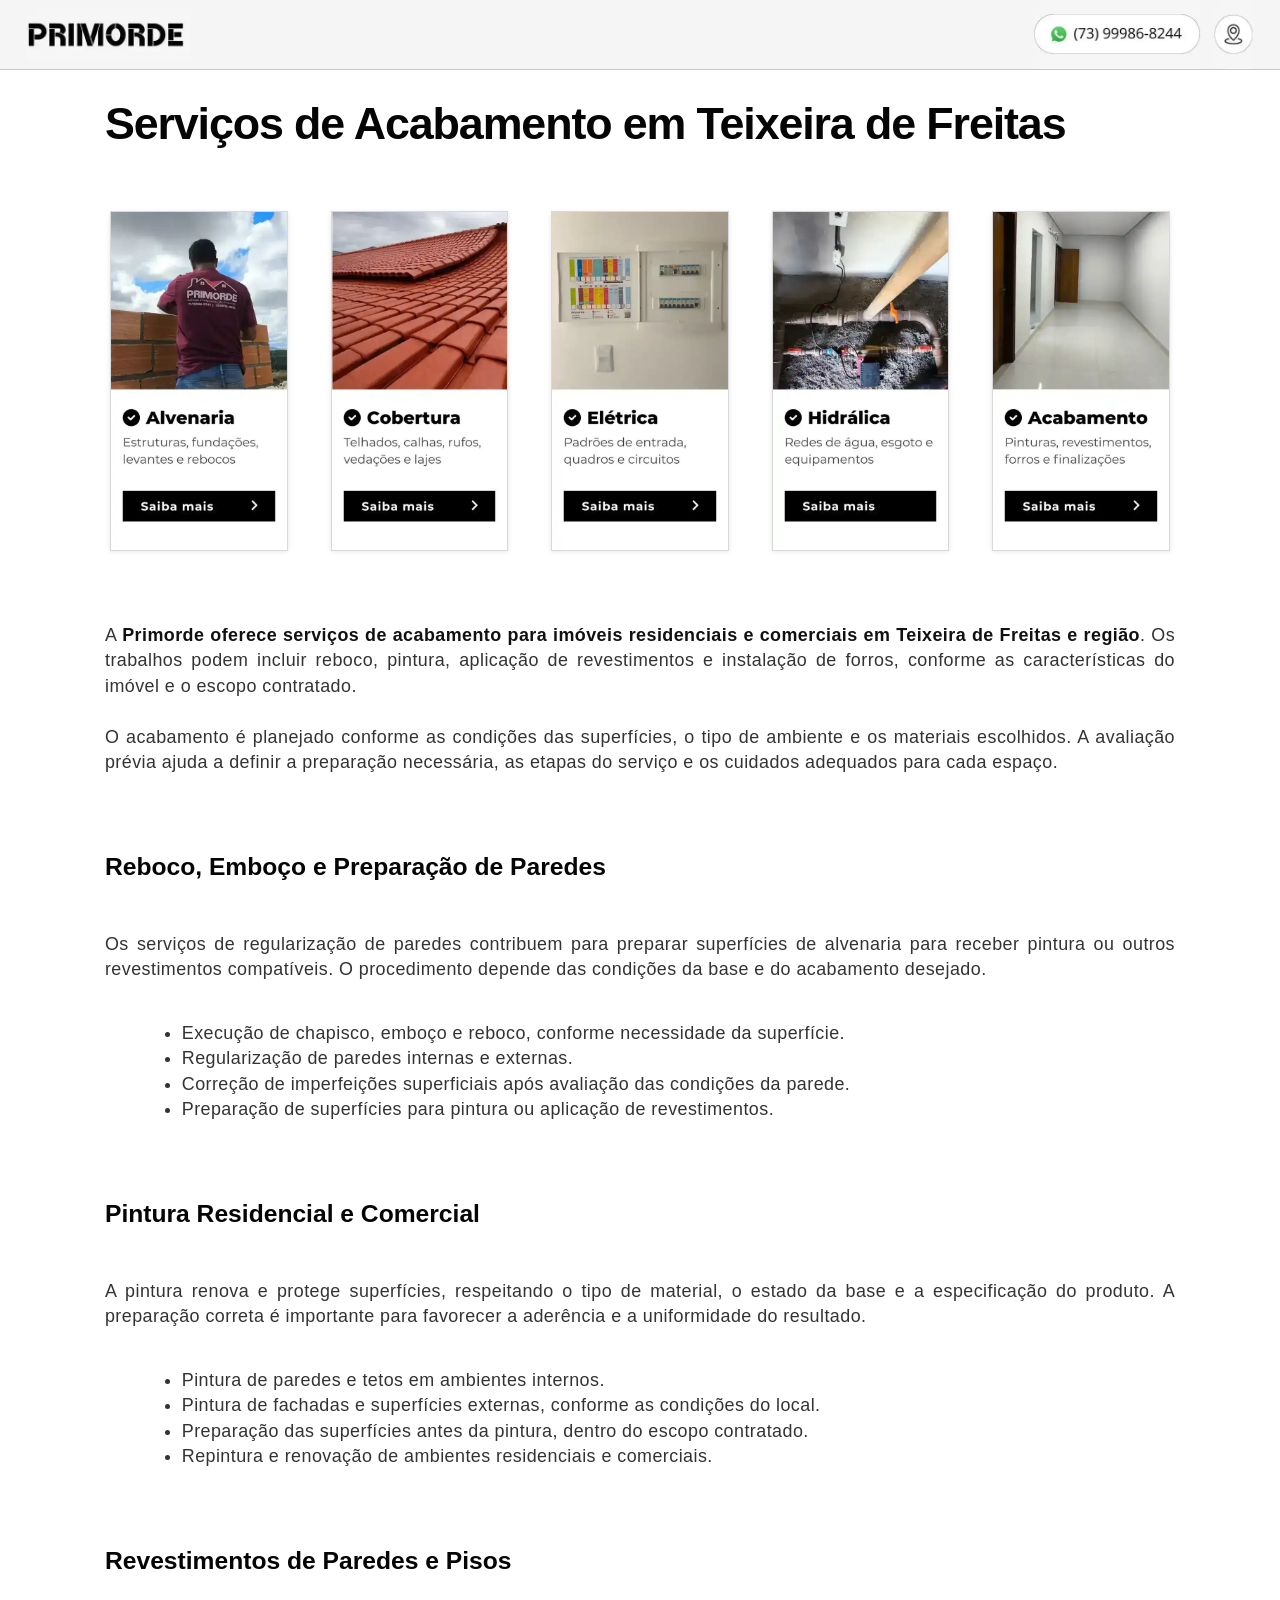
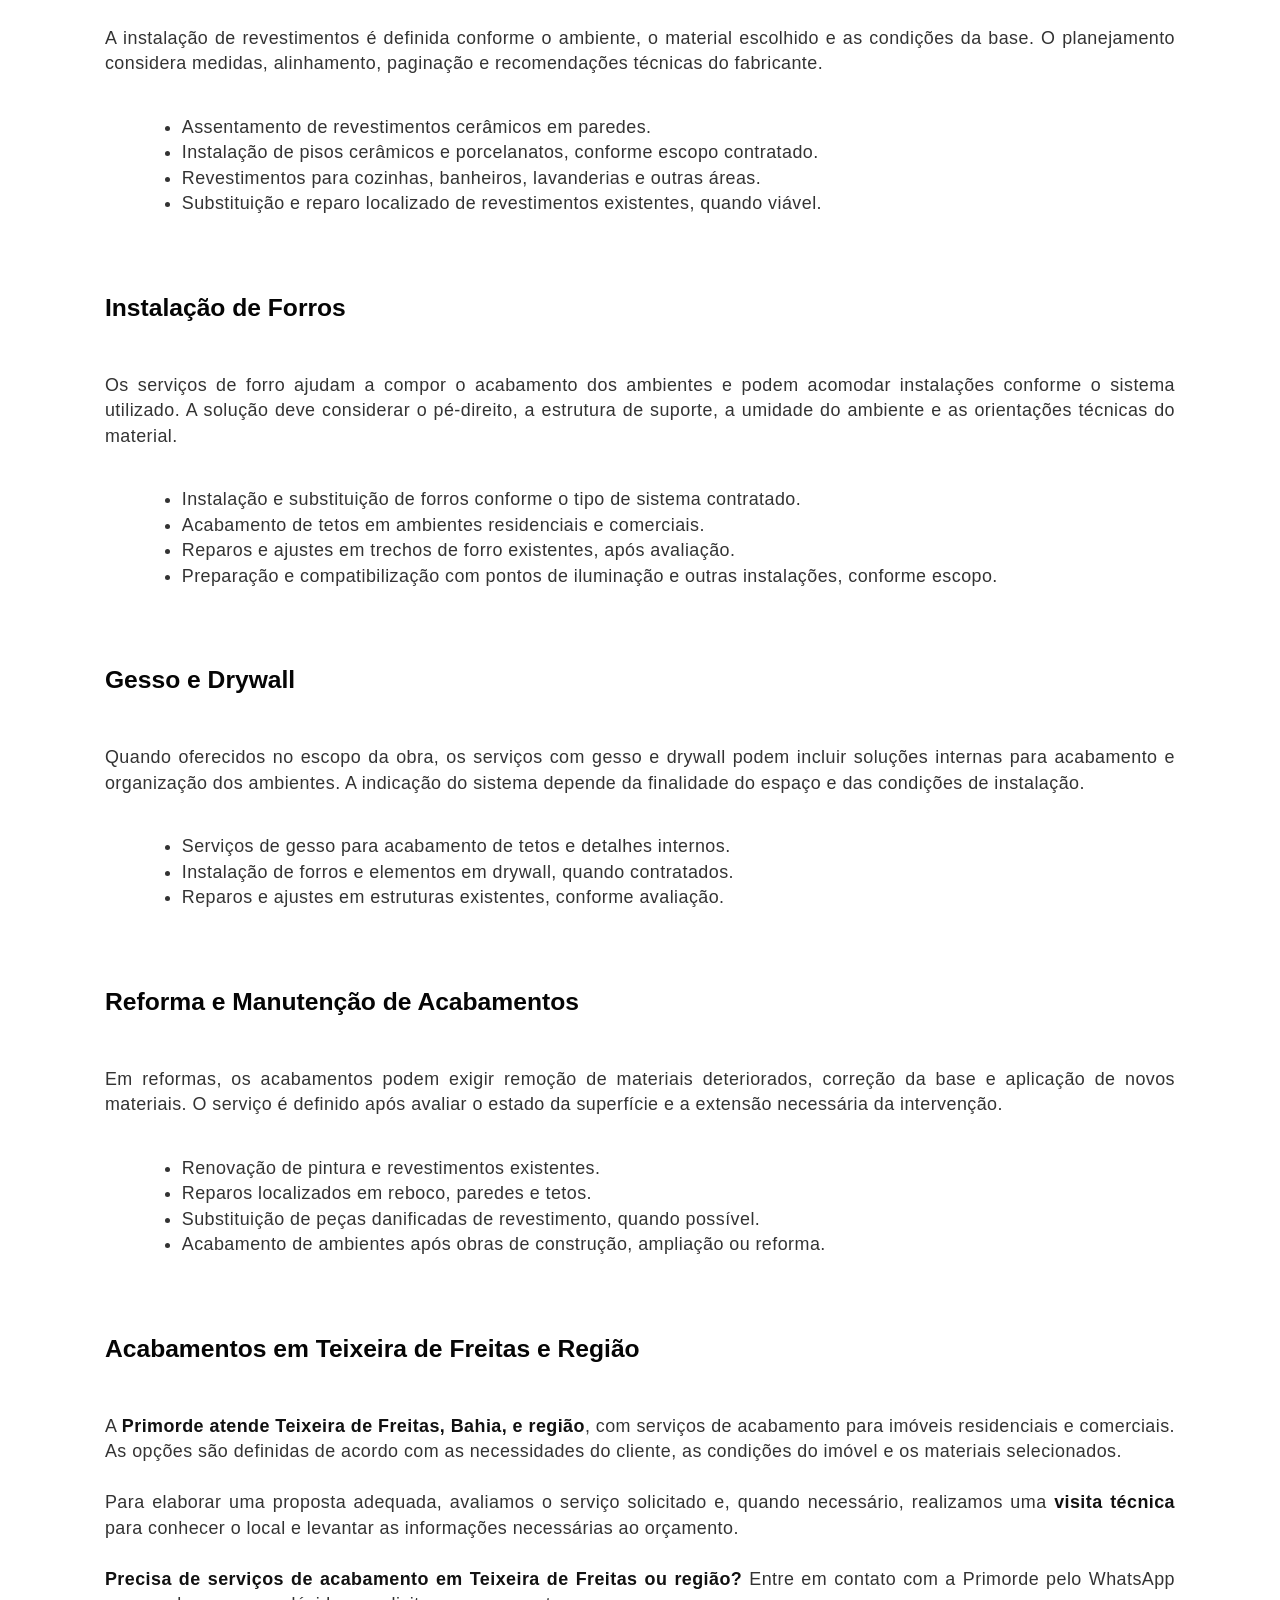
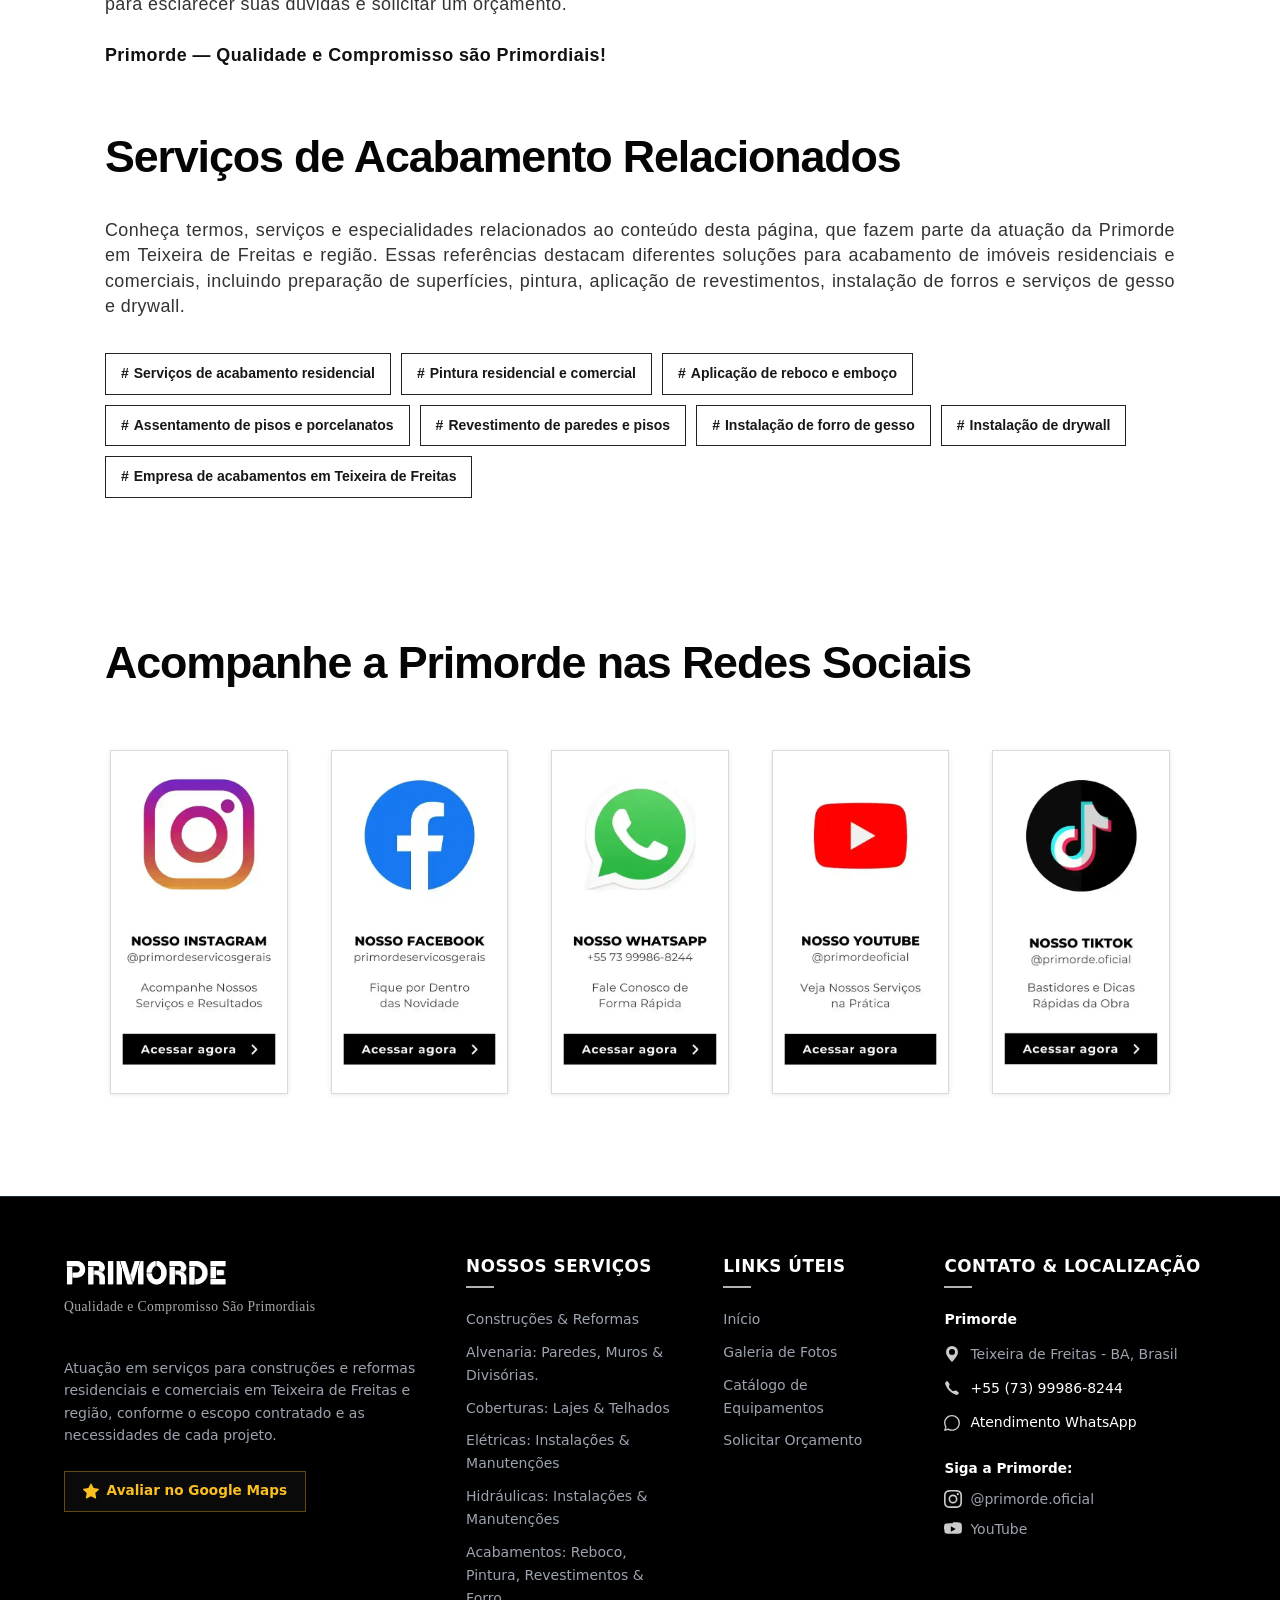
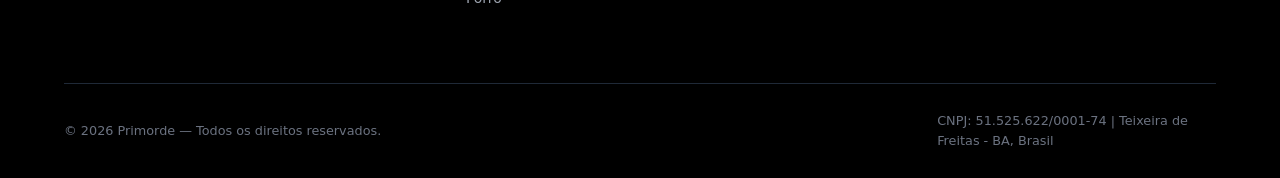
<file: acabamento-em-teixeira-de-freitas-regiao.html>
<!DOCTYPE html>

<html lang="pt-BR">
<head>
<!-- Google tag (gtag.js) -->
<script async src="https://www.googletagmanager.com/gtag/js?id=G-BYSC7ZG30T"></script>
<script>
  window.dataLayer = window.dataLayer || [];
  function gtag(){dataLayer.push(arguments);}
  gtag('js', new Date());

  gtag('config', 'G-BYSC7ZG30T');
</script>

<meta charset="utf-8"/>
<meta content="width=device-width, initial-scale=1.0" name="viewport"/>
<meta content="98BFDC52C0D36BE87C832918203A1E98" name="msvalidate.01"/>
<title>Acabamentos em Teixeira de Freitas | Primorde</title>
<meta content="A Primorde oferece serviços de acabamento para imóveis residenciais e comerciais em Teixeira de Freitas e região, incluindo reboco, pintura, revestimentos e forros. Solicite seu orçamento pelo WhatsApp." name="description"/>
<link href="/llms.txt" rel="describedby" type="text/markdown"/>
<link href="https://primorde.com.br/acabamento-em-teixeira-de-freitas-regiao.html" rel="canonical"/>
<!-- DADOS ESTRUTURADOS JSON-LD -->
<script type="application/ld+json">
{
  "@context": "https://schema.org",
  "@graph": [
    {
      "@type": "WebPage",
      "@id": "https://primorde.com.br/acabamento-em-teixeira-de-freitas-regiao.html#webpage",
      "url": "https://primorde.com.br/acabamento-em-teixeira-de-freitas-regiao.html",
      "name": "Acabamentos em Teixeira de Freitas | Primorde",
      "description": "A Primorde oferece serviços de acabamento para imóveis residenciais e comerciais em Teixeira de Freitas e região, incluindo reboco, pintura, revestimentos e forros. Solicite seu orçamento pelo WhatsApp.",
      "inLanguage": "pt-BR",
      "isPartOf": {
        "@id": "https://primorde.com.br/#website"
      },
      "about": {
        "@id": "https://primorde.com.br/#empresa"
      },
      "publisher": {
        "@id": "https://primorde.com.br/#empresa"
      },
      "mainEntity": {
        "@id": "https://primorde.com.br/#empresa"
      },
      "breadcrumb": {
        "@id": "https://primorde.com.br/acabamento-em-teixeira-de-freitas-regiao.html#breadcrumb"
      }
    },
    {
      "@type": "BreadcrumbList",
      "@id": "https://primorde.com.br/acabamento-em-teixeira-de-freitas-regiao.html#breadcrumb",
      "itemListElement": [
        {
          "@type": "ListItem",
          "position": 1,
          "name": "Início",
          "item": "https://primorde.com.br/"
        },
        {
          "@type": "ListItem",
          "position": 2,
          "name": "Acabamentos em Teixeira de Freitas",
          "item": "https://primorde.com.br/acabamento-em-teixeira-de-freitas-regiao.html"
        }
      ]
    }
  ]
}
</script>
<!-- GEO -->
<meta content="BR-BA" name="geo.region"/>
<meta content="Teixeira de Freitas" name="geo.placename"/>
<meta content="-17.5353;-39.7431" name="geo.position"/>
<meta content="-17.5353, -39.7431" name="ICBM"/>
<!-- APARÊNCIA -->
<meta content="#ffffff" name="theme-color"/>
<meta content="light" name="color-scheme"/>
<meta content="Primorde" name="author"/>
<!-- OPEN GRAPH -->
<meta content="website" property="og:type"/>
<meta content="pt_BR" property="og:locale"/>
<meta content="Primorde" property="og:site_name"/>
<meta content="Acabamentos em Teixeira de Freitas | Primorde" property="og:title"/>
<meta content="A Primorde oferece serviços de acabamento para imóveis residenciais e comerciais em Teixeira de Freitas e região, incluindo reboco, pintura, revestimentos e forros. Solicite seu orçamento pelo WhatsApp." property="og:description"/>
<meta content="https://primorde.com.br/acabamento-em-teixeira-de-freitas-regiao.html" property="og:url"/>
<meta content="https://primorde.com.br/logotipo.webp" property="og:image"/>
<!-- TWITTER / X -->
<meta content="summary_large_image" name="twitter:card"/>
<meta content="Acabamentos em Teixeira de Freitas | Primorde" name="twitter:title"/>
<meta content="Serviços de reboco, pintura, revestimentos e forros em Teixeira de Freitas e região. Conheça as opções de acabamento da Primorde e solicite um orçamento." name="twitter:description"/>
<meta content="https://primorde.com.br/logotipo.webp" name="twitter:image"/>
<!-- FAVICON -->
<link href="logotipo.webp" rel="icon"/>
<!-- CSS -->
<link href="css/style_index.css" rel="stylesheet"/>
<link href="css/style_paginas.css" rel="stylesheet"/>
</head>
<body id="topo">
<header>
<section class="cabecalho">
<div class="logotipo">
<img alt="Logotipo da Primorde" height="116" src="img/header/logotipo.webp" width="358"/>
</div>
<div class="cabecalho_action">
<div class="btn_whatszapp">
<a aria-label="Entrar em contato com a Primorde pelo WhatsApp" class="link-botao" href="https://wa.me/5573999868244?text=Ol%C3%A1%2C%20gostaria%20de%20obter%20informa%C3%A7%C3%B5es%20sobre%20os%20servi%C3%A7os%20de%20acabamento%20da%20Primorde." rel="noopener noreferrer" target="_blank">
<img alt="WhatsApp da Primorde: +55 73 99986-8244" height="158" src="img/header/btn_whatszapp.webp" width="386"/>
<span class="sr-only">
            Entre em contato com a Primorde pelo WhatsApp: +55 73 99986-8244.
          </span>
</a>
</div>
<div class="btn_localizacao">
<a aria-label="Ver localização da Primorde" class="link-botao" href="https://maps.app.goo.gl/hc1ik7ka9zkJVHed8" rel="noopener noreferrer" target="_blank">
<img alt="Localização da Primorde em Teixeira de Freitas - BA" height="158" src="img/header/btn_localizacao.webp" width="94"/>
<span class="sr-only">
            Localização: Teixeira de Freitas - Bahia.
          </span>
</a>
</div>
</div>
</section>
</header>
<main>
<section class="section_servicos" id="bottom_header">
<h1 class="titulo_servicos">Serviços de Acabamento em <nobr>Teixeira de Freitas</nobr></h1>
<!-- PRIMEIRO CATÁLOGO DE SERVIÇOS -->
<div class="catalogo_servicos flex-scroll">
<!-- ALVENARIA -->
<a aria-label="Conhecer os serviços de Alvenaria" class="link-imagem" href="https://primorde.com.br/alvenaria-em-teixeira-de-freitas-regiao.html">
<img alt="Serviço de alvenaria estrutural residencial e comercial" class="card-img mg_right" decoding="async" height="964" loading="lazy" src="img/main/section_servicos/Alvenaria.webp" width="500"/>
</a>
<!-- COBERTURA -->
<a aria-label="Conhecer os serviços de Cobertura" class="link-imagem" href="https://primorde.com.br/cobertura-em-teixeira-de-freitas-regiao.html">
<img alt="Construção e reforma de coberturas residenciais e comerciais" class="card-img mg_center" decoding="async" height="964" loading="lazy" src="img/main/section_servicos/Cobertura.webp" width="500"/>
</a>
<!-- ELÉTRICA -->
<a aria-label="Conhecer os serviços de Instalações Elétricas" class="link-imagem" href="https://primorde.com.br/eletrica-em-teixeira-de-freitas-regiao.html">
<img alt="Construção e reforma elétrica residencial e comercial" class="card-img mg_center" decoding="async" height="964" loading="lazy" src="img/main/section_servicos/Elétrica.webp" width="500"/>
</a>
<!-- HIDRÁULICA -->
<a aria-label="Conhecer os serviços de Instalações Hidráulicas" class="link-imagem" href="https://primorde.com.br/hidraulica-em-teixeira-de-freitas-regiao.html">
<img alt="Construção e reforma hidráulica residencial e comercial" class="card-img mg_center" decoding="async" height="964" loading="lazy" src="img/main/section_servicos/Hidrálica.webp" width="500"/>
</a>
<!-- ACABAMENTOS -->
<a aria-label="Conhecer os serviços de Acabamentos" class="link-imagem" href="https://primorde.com.br/acabamento-em-teixeira-de-freitas-regiao.html">
<img alt="Serviços de reboco, pintura, revestimentos e forros" class="card-img mg_center" decoding="async" height="964" loading="lazy" src="img/main/section_servicos/Acabamento.webp" width="500"/>
</a>
<!-- PROJETOS -->
<a aria-label="Solicitar informações sobre Projetos" class="link-imagem" href="https://wa.me/5573999868244?text=Ol%C3%A1%2C%20gostaria%20de%20solicitar%20informa%C3%A7%C3%B5es%20sobre%20projetos." rel="noopener noreferrer" target="_blank">
<img alt="Elaboração e execução de projetos para construção" class="card-img mg_left" decoding="async" height="964" loading="lazy" src="img/main/section_servicos/Projetos.webp" width="500"/>
</a>
</div>
<!-- TEXTO INTRODUTÓRIO E CONTEÚDO DOS SERVIÇOS -->
<div class="texto_servicos">
<p>A <strong>Primorde oferece serviços de acabamento para imóveis residenciais e comerciais em Teixeira de Freitas e região</strong>. Os trabalhos podem incluir reboco, pintura, aplicação de revestimentos e instalação de forros, conforme as características do imóvel e o escopo contratado.</p>
<p>O acabamento é planejado conforme as condições das superfícies, o tipo de ambiente e os materiais escolhidos. A avaliação prévia ajuda a definir a preparação necessária, as etapas do serviço e os cuidados adequados para cada espaço.</p>
<!-- REBOCO E PREPARAÇÃO DE SUPERFÍCIES -->
<h2 class="t_h2">Reboco, Emboço e Preparação de Paredes</h2>
<p>Os serviços de regularização de paredes contribuem para preparar superfícies de alvenaria para receber pintura ou outros revestimentos compatíveis. O procedimento depende das condições da base e do acabamento desejado.</p>
<ul>
<li>Execução de chapisco, emboço e reboco, conforme necessidade da superfície.</li>
<li>Regularização de paredes internas e externas.</li>
<li>Correção de imperfeições superficiais após avaliação das condições da parede.</li>
<li>Preparação de superfícies para pintura ou aplicação de revestimentos.</li>
</ul>
<!-- PINTURA -->
<h2 class="t_h2">Pintura Residencial e Comercial</h2>
<p>A pintura renova e protege superfícies, respeitando o tipo de material, o estado da base e a especificação do produto. A preparação correta é importante para favorecer a aderência e a uniformidade do resultado.</p>
<ul>
<li>Pintura de paredes e tetos em ambientes internos.</li>
<li>Pintura de fachadas e superfícies externas, conforme as condições do local.</li>
<li>Preparação das superfícies antes da pintura, dentro do escopo contratado.</li>
<li>Repintura e renovação de ambientes residenciais e comerciais.</li>
</ul>
<!-- REVESTIMENTOS -->
<h2 class="t_h2">Revestimentos de Paredes e Pisos</h2>
<p>A instalação de revestimentos é definida conforme o ambiente, o material escolhido e as condições da base. O planejamento considera medidas, alinhamento, paginação e recomendações técnicas do fabricante.</p>
<ul>
<li>Assentamento de revestimentos cerâmicos em paredes.</li>
<li>Instalação de pisos cerâmicos e porcelanatos, conforme escopo contratado.</li>
<li>Revestimentos para cozinhas, banheiros, lavanderias e outras áreas.</li>
<li>Substituição e reparo localizado de revestimentos existentes, quando viável.</li>
</ul>
<!-- FORROS -->
<h2 class="t_h2">Instalação de Forros</h2>
<p>Os serviços de forro ajudam a compor o acabamento dos ambientes e podem acomodar instalações conforme o sistema utilizado. A solução deve considerar o pé-direito, a estrutura de suporte, a umidade do ambiente e as orientações técnicas do material.</p>
<ul>
<li>Instalação e substituição de forros conforme o tipo de sistema contratado.</li>
<li>Acabamento de tetos em ambientes residenciais e comerciais.</li>
<li>Reparos e ajustes em trechos de forro existentes, após avaliação.</li>
<li>Preparação e compatibilização com pontos de iluminação e outras instalações, conforme escopo.</li>
</ul>
<!-- GESSO E DRYWALL -->
<h2 class="t_h2">Gesso e Drywall</h2>
<p>Quando oferecidos no escopo da obra, os serviços com gesso e drywall podem incluir soluções internas para acabamento e organização dos ambientes. A indicação do sistema depende da finalidade do espaço e das condições de instalação.</p>
<ul>
<li>Serviços de gesso para acabamento de tetos e detalhes internos.</li>
<li>Instalação de forros e elementos em drywall, quando contratados.</li>
<li>Reparos e ajustes em estruturas existentes, conforme avaliação.</li>
</ul>
<!-- REFORMA DE ACABAMENTOS -->
<h2 class="t_h2">Reforma e Manutenção de Acabamentos</h2>
<p>Em reformas, os acabamentos podem exigir remoção de materiais deteriorados, correção da base e aplicação de novos materiais. O serviço é definido após avaliar o estado da superfície e a extensão necessária da intervenção.</p>
<ul>
<li>Renovação de pintura e revestimentos existentes.</li>
<li>Reparos localizados em reboco, paredes e tetos.</li>
<li>Substituição de peças danificadas de revestimento, quando possível.</li>
<li>Acabamento de ambientes após obras de construção, ampliação ou reforma.</li>
</ul>
<!-- ATENDIMENTO REGIONAL -->
<h2 class="t_h2">Acabamentos em Teixeira de Freitas e Região</h2>
<p>A <strong>Primorde atende Teixeira de Freitas, Bahia, e região</strong>, com serviços de acabamento para imóveis residenciais e comerciais. As opções são definidas de acordo com as necessidades do cliente, as condições do imóvel e os materiais selecionados.</p>
<p>Para elaborar uma proposta adequada, avaliamos o serviço solicitado e, quando necessário, realizamos uma <strong>visita técnica</strong> para conhecer o local e levantar as informações necessárias ao orçamento.</p>
<p><strong>Precisa de serviços de acabamento em Teixeira de Freitas ou região?</strong> Entre em contato com a Primorde pelo WhatsApp para esclarecer suas dúvidas e solicitar um orçamento.</p>
<p><strong>Primorde — Qualidade e Compromisso são Primordiais!</strong></p>
</div>
</section>


<!-- SEÇÃO DE SERVIÇOS RELACIONADOS -->

<section class="section_servicos">
    <h2 class="titulo_servicos">Serviços de Acabamento Relacionados</h2>
    <div class="texto_servicos">
      <p>
          Conheça termos, serviços e especialidades relacionados ao conteúdo desta página, que fazem parte da atuação da Primorde em Teixeira de Freitas e região. Essas referências destacam diferentes soluções para acabamento de imóveis residenciais e comerciais, incluindo preparação de superfícies, pintura, aplicação de revestimentos, instalação de forros e serviços de gesso e drywall.
      </p>
    </div>

    <div class="primorde-tags-grid texto_servicos">
        <h3>Serviços de acabamento residencial</h3>
        <h3>Pintura residencial e comercial</h3>
        <h3>Aplicação de reboco e emboço</h3>
        <h3>Assentamento de pisos e porcelanatos</h3>
        <h3>Revestimento de paredes e pisos</h3>
        <h3>Instalação de forro de gesso</h3>
        <h3>Instalação de drywall</h3>
        <h3>Empresa de acabamentos em Teixeira de Freitas</h3>
    </div>
</section>

  
<!-- REDES SOCIAIS -->
<section class="section_redes_sociais">
<h2 class="titulo_redes_sociais">
      Acompanhe a Primorde nas Redes Sociais
    </h2>
<div class="catalogo_redes_sociais flex-scroll">
<a aria-label="Instagram da Primorde" class="link-imagem" href="https://www.instagram.com/primorde.oficial/" rel="noopener noreferrer" target="_blank">
<img alt="Instagram da Primorde" class="card-img mg_right" decoding="async" height="964" loading="lazy" src="img/main/section_redes_sociais/1card_instagram.webp" width="495"/>
</a>
<a aria-label="Facebook da Primorde" class="link-imagem" href="https://www.facebook.com/share/1C5QmnoZG8/" rel="noopener noreferrer" target="_blank">
<img alt="Facebook da Primorde" class="card-img mg_center" decoding="async" height="964" loading="lazy" src="img/main/section_redes_sociais/2card_facebook.webp" width="495"/>
</a>
<a aria-label="WhatsApp da Primorde" class="link-imagem" href="https://wa.me/5573999868244?text=Ol%C3%A1%2C%20gostaria%20de%20conhecer%20melhor%20a%20Primorde." rel="noopener noreferrer" target="_blank">
<img alt="WhatsApp da Primorde" class="card-img mg_center" decoding="async" height="964" loading="lazy" src="img/main/section_redes_sociais/3card_whatszapp.webp" width="495"/>
</a>
<a aria-label="Canal da Primorde no YouTube" class="link-imagem" href="https://www.youtube.com/@primorde.oficial" rel="noopener noreferrer" target="_blank">
<img alt="Canal da Primorde no YouTube" class="card-img mg_center" decoding="async" height="964" loading="lazy" src="img/main/section_redes_sociais/4card_youtube.webp" width="495"/>
</a>
<a aria-label="TikTok da Primorde" class="link-imagem" href="https://www.tiktok.com/@primorde.oficial?_r=1&amp;_t=ZS-99bQ4WaaSUy" rel="noopener noreferrer" target="_blank">
<img alt="TikTok da Primorde" class="card-img mg_left" decoding="async" height="964" loading="lazy" src="img/main/section_redes_sociais/5card_tiktok.webp" width="500"/>
</a>
</div>
</section>
</main>
<!-- RODAPÉ SEMÂNTICO E OTIMIZADO PARA SEO / IA — PRIMORDE -->
<footer class="site-footer" id="colophon" role="contentinfo">
<div class="footer-container">
<div class="footer-grid">
<!-- COLUNA 1: INSTITUCIONAL -->
<div class="footer-col footer-about">
<div class="footer-brand">
<a aria-label="Página Inicial Primorde" class="brand-logo-link" href="https://primorde.com.br/">
<img alt="Primorde - Qualidade e compromisso são primordiais" class="brand-logo-img" decoding="async" height="116" loading="lazy" src="img/header/logotipo.webp" width="358"/>
</a>
<span class="brand-slogan">
            Qualidade e Compromisso São Primordiais
          </span>
</div>
<p class="footer-description">
          Atuação em serviços para construções e reformas residenciais e
          comerciais em Teixeira de Freitas e região, conforme o escopo
          contratado e as necessidades de cada projeto.
        </p>
<div class="footer-gmb-call">
<a aria-label="Avalie a Primorde no Google Maps" class="btn-gmb-review" href="https://maps.app.goo.gl/FcoFYH8eBG5JhMSw9" rel="noopener noreferrer" target="_blank">
<svg aria-hidden="true" fill="currentColor" viewbox="0 0 16 16" width="16" xmlns="http://www.w3.org/2000/svg">
<path d="M3.612 15.443c-.386.198-.824-.149-.746-.592l.83-4.73L.173 6.765c-.329-.314-.158-.888.283-.95l4.898-.696L7.538.792c.197-.39.73-.39.927 0l2.184 4.327 4.898.696c.441.062.612.636.282.95l-3.522 3.356.83 4.73c.078.443-.36.79-.746.592L8 13.187l-4.389 2.256z"></path>
</svg>
            Avaliar no Google Maps
          </a>
</div>
</div>
<!-- COLUNA 2: SERVIÇOS -->
<div class="footer-col footer-services">
<h3 class="footer-title">Nossos Serviços</h3>
<ul class="footer-links">
<li>
<a href="https://primorde.com.br/construcao-e-reforma-em-teixeira-de-freitas-regiao.html">
              Construções &amp; Reformas
            </a>
</li>
<li>
<a href="https://primorde.com.br/alvenaria-em-teixeira-de-freitas-regiao.html">
              Alvenaria: Paredes, Muros &amp; Divisórias.
            </a>
</li>
<li>
<a href="https://primorde.com.br/cobertura-em-teixeira-de-freitas-regiao.html">
              Coberturas: Lajes &amp; Telhados
            </a>
</li>
<li>
<a href="https://primorde.com.br/eletrica-em-teixeira-de-freitas-regiao.html">
              Elétricas: Instalações &amp; Manutenções
            </a>
</li>
<li>
<a href="https://primorde.com.br/hidraulica-em-teixeira-de-freitas-regiao.html">
              Hidráulicas: Instalações &amp; Manutenções
            </a>
</li>
<li>
<a href="https://primorde.com.br/acabamento-em-teixeira-de-freitas-regiao.html">
              Acabamentos: Reboco, Pintura, Revestimentos &amp; Forro
            </a>
</li>
</ul>
</div>
<!-- COLUNA 3: NAVEGAÇÃO -->
<div class="footer-col footer-nav">
<h3 class="footer-title">Links Úteis</h3>
<nav aria-label="Navegação do Rodapé">
<ul class="footer-links">
<li>
<a href="https://primorde.com.br/">Início</a>
</li>
<li>
<a href="https://primorde.com.br/galeria-servicos-equipamentos-primorde.html">
                Galeria de Fotos
              </a>
</li>
<li>
<a href="https://primorde.com.br/catalogo-equipamentos-primorde.html">
                Catálogo de Equipamentos
              </a>
</li>
<li>
<a href="https://wa.me/5573999868244?text=Ol%C3%A1%2C%20gostaria%20de%20solicitar%20um%20or%C3%A7amento.">
                Solicitar Orçamento
              </a>
</li>
</ul>
</nav>
</div>
<!-- COLUNA 4: CONTATO & LOCALIZAÇÃO -->
<div class="footer-col footer-contact">
<h3 class="footer-title">Contato &amp; Localização</h3>
<address class="footer-address">
<p class="address-item">
<strong class="company-legal-name">Primorde</strong>
</p>
<p class="address-item">
<svg aria-hidden="true" fill="currentColor" viewbox="0 0 16 16" width="16" xmlns="http://www.w3.org/2000/svg">
<path d="M8 16s6-5.686 6-10A6 6 0 0 0 2 6c0 4.314 6 10 6 10zm0-7a3 3 0 1 1 0-6 3 3 0 0 1 0 6z"></path>
</svg>
<span>Teixeira de Freitas - BA, Brasil</span>
</p>
<p class="address-item">
<svg aria-hidden="true" fill="currentColor" viewbox="0 0 16 16" width="16" xmlns="http://www.w3.org/2000/svg">
<path d="M3.654 1.328a.678.678 0 0 0-1.015-.063L1.605 2.3c-.483.484-.661 1.169-.45 1.77a17.568 17.568 0 0 0 4.168 6.608 17.569 17.569 0 0 0 6.608 4.168c.601.211 1.286.033 1.77-.45l.975-.978a.678.678 0 0 0-.063-1.015l-2.307-1.794a.678.678 0 0 0-.58-.122l-2.19.547a1.745 1.745 0 0 1-1.657-.459L5.482 8.062a1.745 1.745 0 0 1-.46-1.657l.548-2.19a.678.678 0 0 0-.122-.58L3.654 1.328z"></path>
</svg>
<a aria-label="Ligar para o telefone +55 73 99986-8244" href="tel:+5573999868244">
              +55 (73) 99986-8244
            </a>
</p>
<p class="address-item">
<svg aria-hidden="true" fill="currentColor" viewbox="0 0 16 16" width="16" xmlns="http://www.w3.org/2000/svg">
<path d="M13.601 2.326A7.854 7.854 0 0 0 7.994 0C3.627 0 .068 3.558.064 7.926c0 1.399.366 2.76 1.057 3.965L0 16l4.204-1.102a7.933 7.933 0 0 0 3.79.965h.004c4.368 0 7.926-3.558 7.93-7.93A7.898 7.898 0 0 0 13.6 2.326zM7.994 14.521a6.573 6.573 0 0 1-3.356-.92l-.24-.144-2.494.654.666-2.433-.156-.251a6.56 6.56 0 0 1-1.007-3.505c0-3.626 2.957-6.584 6.591-6.584a6.56 6.56 0 0 1 4.66 1.931 6.557 6.557 0 0 1 1.928 4.66c-.004 3.639-2.961 6.592-6.592 6.592z"></path>
</svg>
<a aria-label="Enviar mensagem no WhatsApp para +55 73 99986-8244" href="https://wa.me/5573999868244?text=Ol%C3%A1!%20Vim%20pelo%20site%20e%20gostaria%20de%20mais%20informa%C3%A7%C3%B5es." rel="noopener noreferrer" target="_blank">
              Atendimento WhatsApp
            </a>
</p>
</address>
<div class="footer-social">
<span class="social-title">Siga a Primorde:</span>
<div class="social-icons">
<a aria-label="Siga a Primorde no Instagram" href="https://www.instagram.com/primorde.oficial/" rel="noopener noreferrer" target="_blank">
<svg aria-hidden="true" fill="currentColor" viewbox="0 0 16 16" width="18" xmlns="http://www.w3.org/2000/svg">
<path d="M8 0C5.829 0 5.556.01 4.703.048 3.85.088 3.269.222 2.76.42a3.917 3.917 0 0 0-1.417.923A3.927 3.927 0 0 0 .42 2.76C.222 3.268.087 3.85.048 4.7.01 5.555 0 5.827 0 8.001c0 2.172.01 2.444.048 3.297.04.852.174 1.433.372 1.942.205.526.478.972.923 1.417.444.445.89.719 1.416.923.51.198 1.09.333 1.942.372C5.555 15.99 5.827 16 8 16s2.444-.01 3.298-.048c.851-.04 1.434-.174 1.943-.372a3.916 3.916 0 0 0 1.416-.923c.445-.445.718-.891.923-1.417.197-.509.332-1.09.372-1.942C15.99 10.445 16 10.173 16 8s-.01-2.445-.048-3.299c-.04-.851-.175-1.433-.372-1.941a3.926 3.926 0 0 0-.923-1.417A3.911 3.911 0 0 0 13.242.42c-.51-.198-1.092-.333-1.943-.372C10.443.01 10.172 0 7.998 0h.003zm-.717 1.442h.718c2.136 0 2.389.007 3.232.046.78.035 1.204.166 1.486.275.373.145.64.319.92.599.28.28.453.546.598.92.11.281.24.705.275 1.485.039.843.047 1.096.047 3.231s-.008 2.389-.047 3.232c-.035.78-.166 1.203-.275 1.485a2.47 2.47 0 0 1-.599.919c-.28.28-.546.453-.92.598-.28.11-.704.24-1.485.276-.843.038-1.096.047-3.232.047s-2.39-.009-3.233-.047c-.78-.036-1.203-.166-1.485-.276a2.478 2.478 0 0 1-.92-.598 2.48 2.48 0 0 1-.6-.92c-.109-.281-.24-.705-.275-1.485-.038-.843-.046-1.096-.046-3.233 0-2.136.008-2.388.046-3.231.036-.78.166-1.204.276-1.486.145-.373.319-.64.599-.92.28-.28.546-.453.92-.598.282-.11.705-.24 1.485-.276.738-.034 1.024-.044 2.515-.045v.002zm4.988 1.328a.96.96 0 1 0 0 1.92.96.96 0 0 0 0-1.92zm-4.27 1.25a3.98 3.98 0 1 0 0 7.96 3.98 3.98 0 0 0 0-7.96zm0 1.44a2.54 2.54 0 1 1 0 5.08 2.54 2.54 0 0 1 0-5.08z"></path>
</svg>
<span>@primorde.oficial</span>
</a>
<a aria-label="Acesse o canal da Primorde no YouTube" href="https://www.youtube.com/@primorde.oficial" rel="noopener noreferrer" target="_blank">
<svg aria-hidden="true" fill="currentColor" viewbox="0 0 16 16" width="18" xmlns="http://www.w3.org/2000/svg">
<path d="M8.051 1.999h.089c.822.003 4.987.033 6.11.335a2.01 2.01 0 0 1 1.415 1.42c.101.38.172.883.22 1.402l.01.104.022 1.077.008.823-.008.823-.022 1.077-.01.104c-.048.519-.119 1.023-.22 1.402a2.007 2.007 0 0 1-1.415 1.42c-1.123.302-5.288.332-6.11.335h-.088c-.822-.003-4.987-.033-6.11-.335a2.007 2.007 0 0 1-1.415-1.42c-.101-.38-.172-.883-.22-1.402l-.01-.104-.022-1.077L0 8l.008-.823.022-1.077.01-.104c.048-.519.119-1.023.22-1.402a2.01 2.01 0 0 1 1.415-1.42c1.123-.302 4.987-.332 6.11-.335zM6.1 5.485v5.03l4.306-2.516L6.1 5.485z"></path>
</svg>
<span>YouTube</span>
</a>
</div>
</div>
</div>
</div>
<!-- BARRA INFERIOR DE DIREITOS E DADOS FISCAIS -->
<div class="footer-bottom">
<div class="footer-bottom-container">
<p class="copyright">
          © 2026 Primorde — Todos os direitos reservados.
        </p>
<p class="legal-info">
          CNPJ: 51.525.622/0001-74 | Teixeira de Freitas - BA, Brasil
        </p>
</div>
</div>
</div>
</footer>
<script defer="" src="js/script_style_index.js"></script>
</body>
</html>
</file>
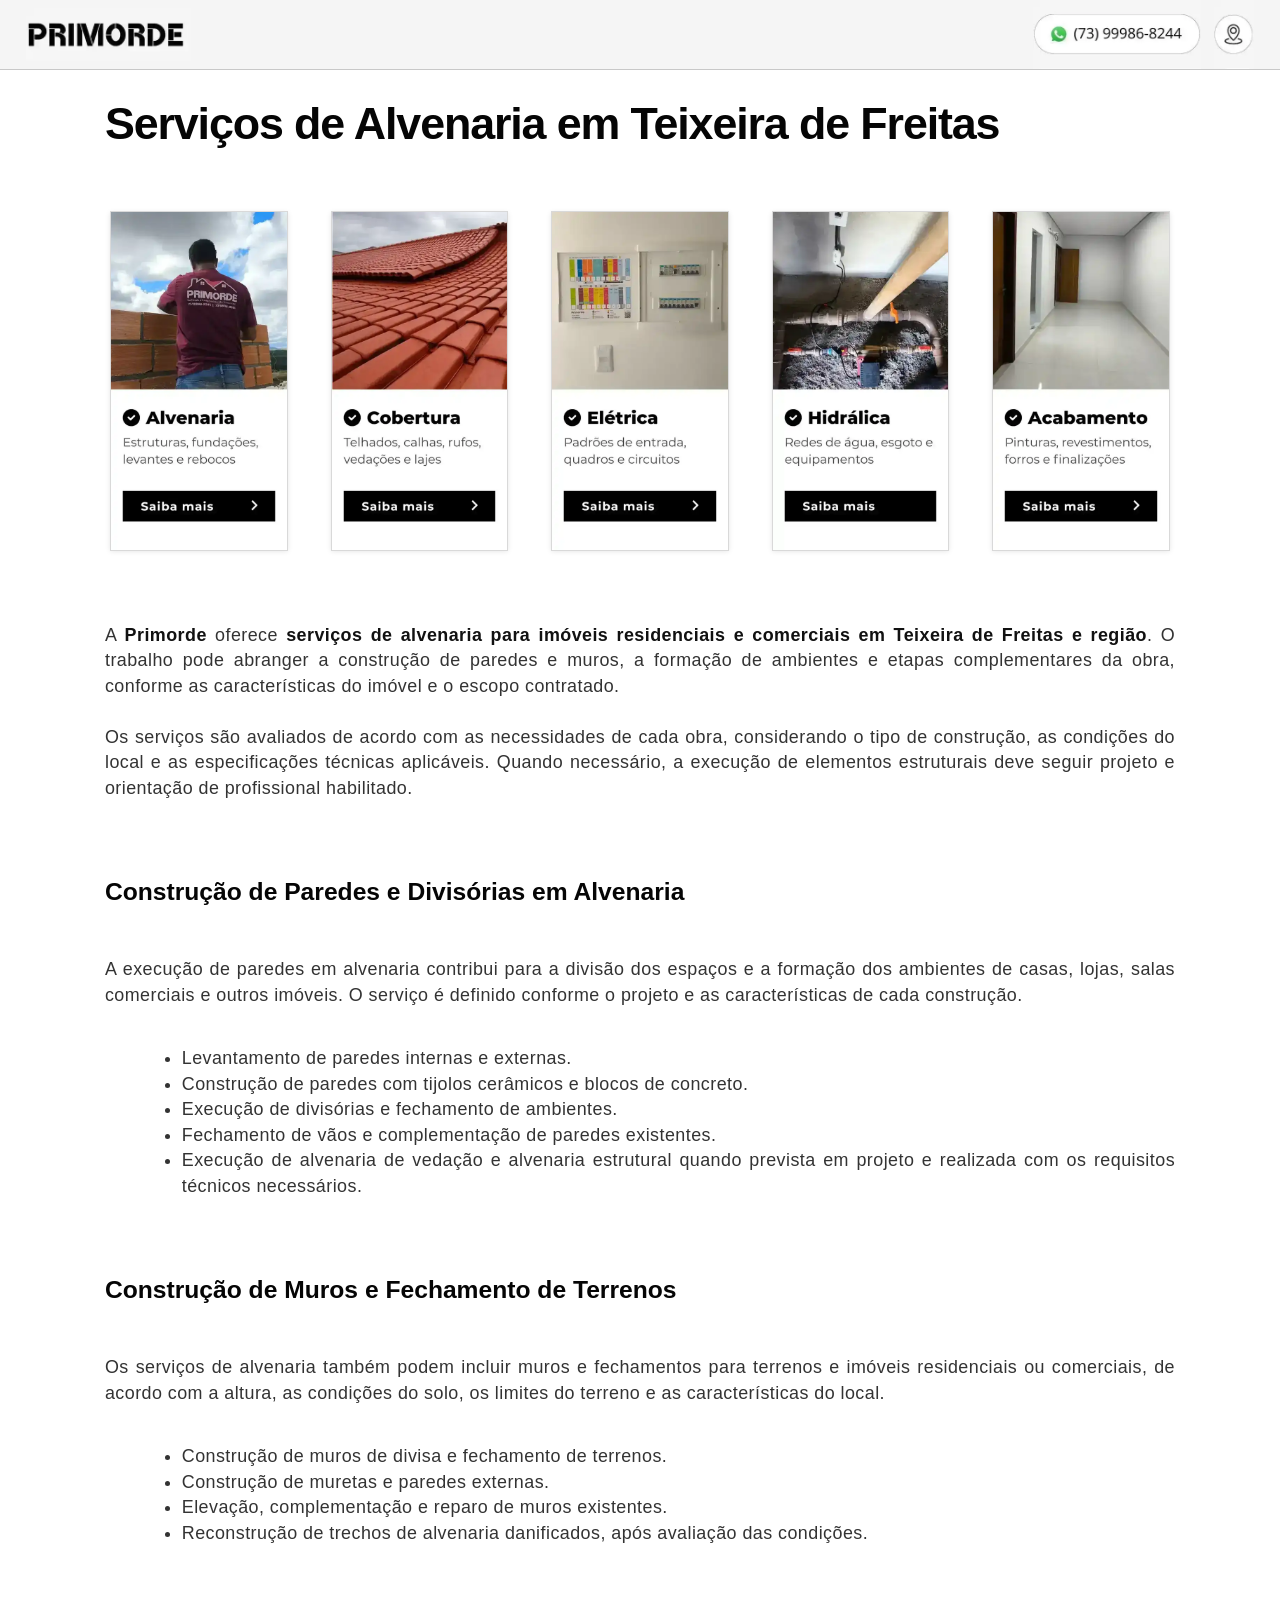
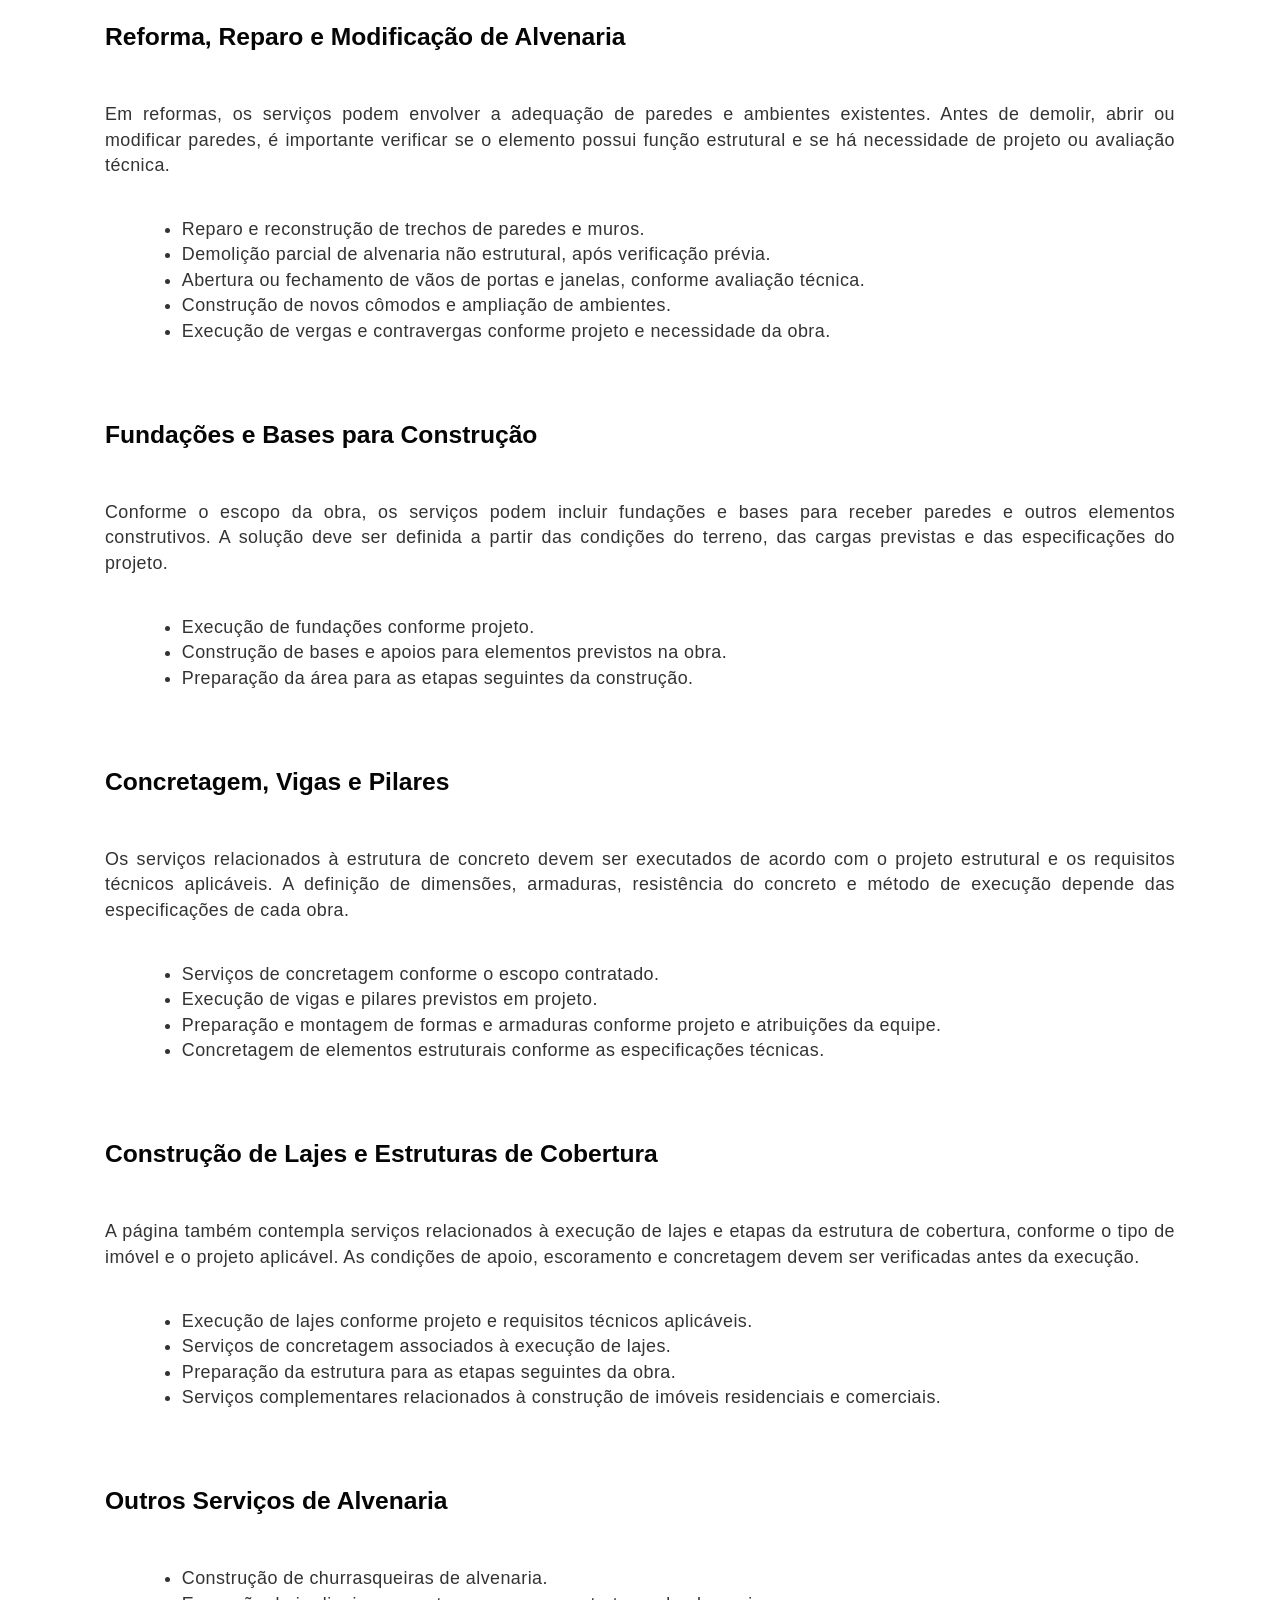
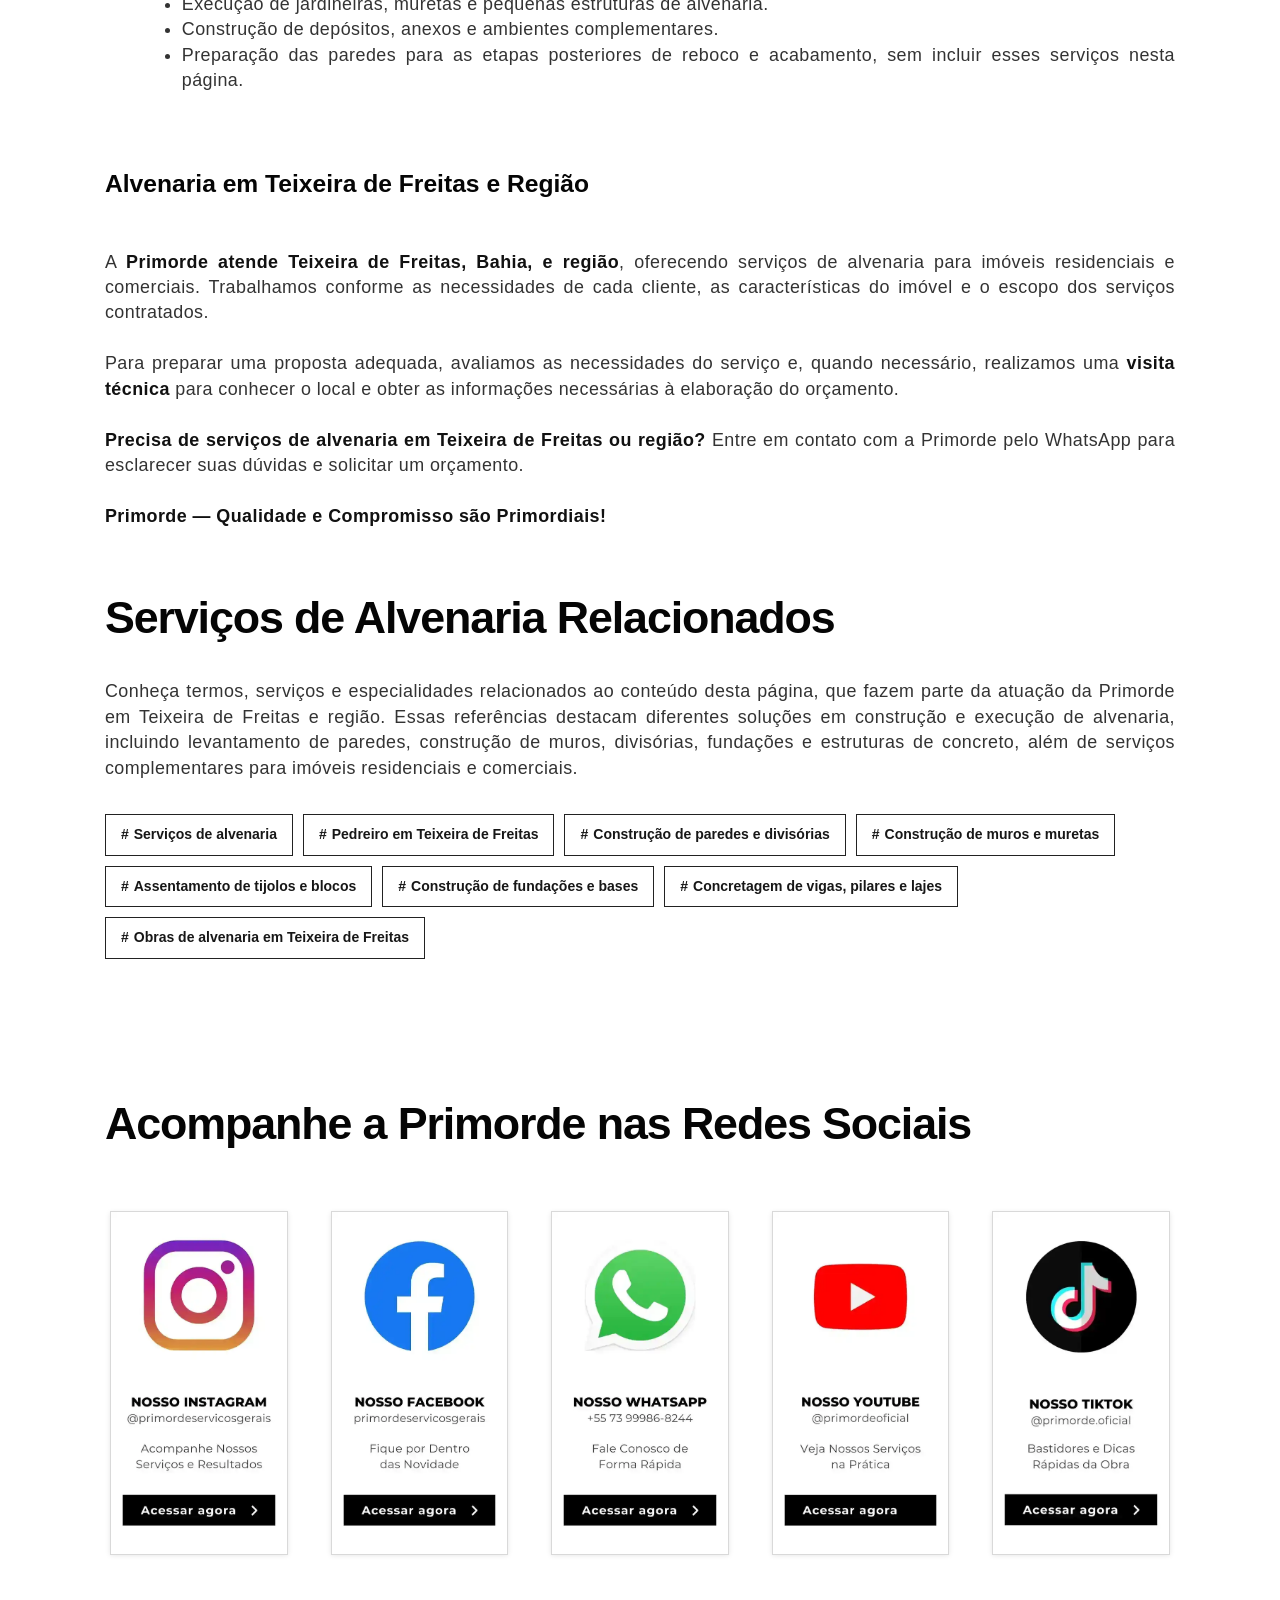
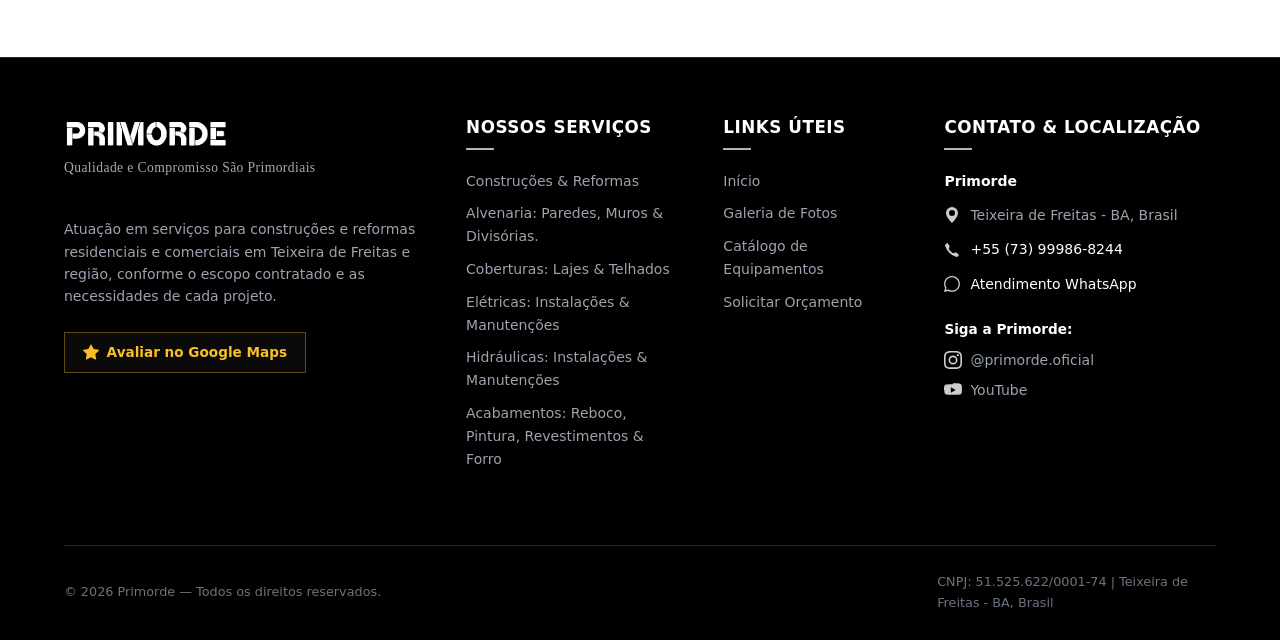
<file: alvenaria-em-teixeira-de-freitas-regiao.html>
<!DOCTYPE html>
<html lang="pt-BR">

<head>
<!-- Google tag (gtag.js) -->
<script async src="https://www.googletagmanager.com/gtag/js?id=G-BYSC7ZG30T"></script>
<script>
  window.dataLayer = window.dataLayer || [];
  function gtag(){dataLayer.push(arguments);}
  gtag('js', new Date());

  gtag('config', 'G-BYSC7ZG30T');
</script>

  <meta charset="utf-8">
  <meta name="viewport" content="width=device-width, initial-scale=1.0">

  <meta name="msvalidate.01" content="98BFDC52C0D36BE87C832918203A1E98">

  <title>Alvenaria em Teixeira de Freitas | Primorde</title>

  <meta
    name="description"
    content="A Primorde oferece serviços de alvenaria para imóveis residenciais e comerciais em Teixeira de Freitas e região. Solicite seu orçamento pelo WhatsApp."
  >

  <link rel="describedby" type="text/markdown" href="/llms.txt">

  <link
    rel="canonical"
    href="https://primorde.com.br/alvenaria-em-teixeira-de-freitas-regiao.html"
  >

  <!-- DADOS ESTRUTURADOS JSON-LD -->
  <script type="application/ld+json">
  {
    "@context": "https://schema.org",
    "@graph": [
      {
        "@type": "WebPage",
        "@id": "https://primorde.com.br/alvenaria-em-teixeira-de-freitas-regiao.html#webpage",
        "url": "https://primorde.com.br/alvenaria-em-teixeira-de-freitas-regiao.html",
        "name": "Alvenaria em Teixeira de Freitas | Primorde",
        "description": "A Primorde oferece serviços de alvenaria para imóveis residenciais e comerciais em Teixeira de Freitas e região. Solicite seu orçamento pelo WhatsApp.",
        "inLanguage": "pt-BR",
        "isPartOf": {
          "@id": "https://primorde.com.br/#website"
        },
        "about": {
          "@id": "https://primorde.com.br/#empresa"
        },
        "publisher": {
          "@id": "https://primorde.com.br/#empresa"
        },
        "mainEntity": {
          "@id": "https://primorde.com.br/#empresa"
        },
        "breadcrumb": {
          "@id": "https://primorde.com.br/alvenaria-em-teixeira-de-freitas-regiao.html#breadcrumb"
        }
      },
      {
        "@type": "BreadcrumbList",
        "@id": "https://primorde.com.br/alvenaria-em-teixeira-de-freitas-regiao.html#breadcrumb",
        "itemListElement": [
          {
            "@type": "ListItem",
            "position": 1,
            "name": "Início",
            "item": "https://primorde.com.br/"
          },
          {
            "@type": "ListItem",
            "position": 2,
            "name": "Alvenaria em Teixeira de Freitas",
            "item": "https://primorde.com.br/alvenaria-em-teixeira-de-freitas-regiao.html"
          }
        ]
      }
    ]
  }
  </script>

  <!-- GEO -->
  <meta name="geo.region" content="BR-BA">
  <meta name="geo.placename" content="Teixeira de Freitas">
  <meta name="geo.position" content="-17.5353;-39.7431">
  <meta name="ICBM" content="-17.5353, -39.7431">

  <!-- APARÊNCIA -->
  <meta name="theme-color" content="#ffffff">
  <meta name="color-scheme" content="light">
  <meta name="author" content="Primorde">

  <!-- OPEN GRAPH -->
  <meta property="og:type" content="website">
  <meta property="og:locale" content="pt_BR">
  <meta property="og:site_name" content="Primorde">

  <meta
    property="og:title"
    content="Alvenaria em Teixeira de Freitas | Primorde"
  >

  <meta
    property="og:description"
    content="A Primorde oferece serviços de alvenaria para imóveis residenciais e comerciais em Teixeira de Freitas e região. Solicite seu orçamento pelo WhatsApp."
  >

  <meta
    property="og:url"
    content="https://primorde.com.br/alvenaria-em-teixeira-de-freitas-regiao.html"
  >

  <meta
    property="og:image"
    content="https://primorde.com.br/logotipo.webp"
  >

  <!-- TWITTER / X -->
  <meta name="twitter:card" content="summary_large_image">

  <meta
    name="twitter:title"
    content="Alvenaria em Teixeira de Freitas | Primorde"
  >

  <meta
    name="twitter:description"
    content="Serviços de alvenaria residencial e comercial em Teixeira de Freitas e região. Conheça as opções da Primorde e solicite seu orçamento pelo WhatsApp."
  >

  <meta
    name="twitter:image"
    content="https://primorde.com.br/logotipo.webp"
  >

  <!-- FAVICON -->
  <link href="logotipo.webp" rel="icon">

  <!-- CSS -->
  <link href="css/style_index.css" rel="stylesheet">
  <link href="css/style_paginas.css" rel="stylesheet">

</head>

<body id="topo">

<header>
  <section class="cabecalho">

    <div class="logotipo">
      <img
        alt="Logotipo da Primorde"
        src="img/header/logotipo.webp"
        width="358"
        height="116"
      >
    </div>

    <div class="cabecalho_action">

      <div class="btn_whatszapp">
        <a
          aria-label="Entrar em contato com a Primorde pelo WhatsApp"
          class="link-botao"
          href="https://wa.me/5573999868244?text=Ol%C3%A1%2C%20gostaria%20de%20obter%20informa%C3%A7%C3%B5es%20sobre%20os%20servi%C3%A7os%20de%20alvenaria%20da%20Primorde."
          rel="noopener noreferrer"
          target="_blank"
        >
          <img
            alt="WhatsApp da Primorde: +55 73 99986-8244"
            src="img/header/btn_whatszapp.webp"
            width="386"
            height="158"
          >
          <span class="sr-only">
            Entre em contato com a Primorde pelo WhatsApp: +55 73 99986-8244.
          </span>
        </a>
      </div>

      <div class="btn_localizacao">
        <a
          aria-label="Ver localização da Primorde"
          class="link-botao"
          href="https://maps.app.goo.gl/hc1ik7ka9zkJVHed8"
          rel="noopener noreferrer"
          target="_blank"
        >
          <img
            alt="Localização da Primorde em Teixeira de Freitas - BA"
            src="img/header/btn_localizacao.webp"
            width="94"
            height="158"
          >
          <span class="sr-only">
            Localização: Teixeira de Freitas - Bahia.
          </span>
        </a>
      </div>

    </div>
  </section>
</header>

<main>

  <section class="section_servicos" id="bottom_header">

    <h1 class="titulo_servicos">
      Serviços de Alvenaria em <nobr>Teixeira de Freitas</nobr>
    </h1>

    <!-- PRIMEIRO CATÁLOGO DE SERVIÇOS -->
    <div class="catalogo_servicos flex-scroll">

      <!-- ALVENARIA -->
      <a
        aria-label="Conhecer os serviços de Alvenaria"
        class="link-imagem"
        href="https://primorde.com.br/alvenaria-em-teixeira-de-freitas-regiao.html"
      >
        <img
          alt="Serviço de alvenaria estrutural residencial e comercial"
          class="card-img mg_right"
          loading="lazy"
          decoding="async"
          src="img/main/section_servicos/Alvenaria.webp"
          width="500"
          height="964"
        >
      </a>

      <!-- COBERTURA -->
      <a
        aria-label="Conhecer os serviços de Cobertura"
        class="link-imagem"
        href="https://primorde.com.br/cobertura-em-teixeira-de-freitas-regiao.html"
      >
        <img
          alt="Construção e reforma de coberturas residenciais e comerciais"
          class="card-img mg_center"
          loading="lazy"
          decoding="async"
          src="img/main/section_servicos/Cobertura.webp"
          width="500"
          height="964"
        >
      </a>

      <!-- ELÉTRICA -->
      <a
        aria-label="Conhecer os serviços de Instalações Elétricas"
        class="link-imagem"
        href="https://primorde.com.br/eletrica-em-teixeira-de-freitas-regiao.html"
      >
        <img
          alt="Construção e reforma elétrica residencial e comercial"
          class="card-img mg_center"
          loading="lazy"
          decoding="async"
          src="img/main/section_servicos/Elétrica.webp"
          width="500"
          height="964"
        >
      </a>

      <!-- HIDRÁULICA -->
      <a
        aria-label="Conhecer os serviços de Instalações Hidráulicas"
        class="link-imagem"
        href="https://primorde.com.br/hidraulica-em-teixeira-de-freitas-regiao.html"
      >
        <img
          alt="Construção e reforma hidráulica residencial e comercial"
          class="card-img mg_center"
          loading="lazy"
          decoding="async"
          src="img/main/section_servicos/Hidrálica.webp"
          width="500"
          height="964"
        >
      </a>

      <!-- ACABAMENTOS -->
      <a
        aria-label="Conhecer os serviços de Acabamentos"
        class="link-imagem"
        href="https://primorde.com.br/acabamento-em-teixeira-de-freitas-regiao.html"
      >
        <img
          alt="Serviço de acabamento, pintura e revestimentos"
          class="card-img mg_center"
          loading="lazy"
          decoding="async"
          src="img/main/section_servicos/Acabamento.webp"
          width="500"
          height="964"
        >
      </a>

      <!-- PROJETOS -->
      <a
        aria-label="Solicitar informações sobre Projetos"
        class="link-imagem"
        href="https://wa.me/5573999868244?text=Ol%C3%A1%2C%20gostaria%20de%20solicitar%20informa%C3%A7%C3%B5es%20sobre%20projetos."
        rel="noopener noreferrer"
        target="_blank"
      >
        <img
          alt="Elaboração e execução de projetos para construção"
          class="card-img mg_left"
          loading="lazy"
          decoding="async"
          src="img/main/section_servicos/Projetos.webp"
          width="500"
          height="964"
        >
      </a>

    </div>

    <!-- TEXTO INTRODUTÓRIO E CONTEÚDO DOS SERVIÇOS -->
    <div class="texto_servicos">

      <p>
        A <strong>Primorde</strong> oferece <strong>serviços de alvenaria para
        imóveis residenciais e comerciais em Teixeira de Freitas e região</strong>.
        O trabalho pode abranger a construção de paredes e muros, a formação de
        ambientes e etapas complementares da obra, conforme as características
        do imóvel e o escopo contratado.
      </p>

      <p>
        Os serviços são avaliados de acordo com as necessidades de cada obra,
        considerando o tipo de construção, as condições do local e as
        especificações técnicas aplicáveis. Quando necessário, a execução de
        elementos estruturais deve seguir projeto e orientação de profissional
        habilitado.
      </p>

      <!-- ALVENARIA: PAREDES E DIVISÓRIAS -->
      <h2 class="t_h2">Construção de Paredes e Divisórias em Alvenaria</h2>

      <p>
        A execução de paredes em alvenaria contribui para a divisão dos espaços
        e a formação dos ambientes de casas, lojas, salas comerciais e outros
        imóveis. O serviço é definido conforme o projeto e as características
        de cada construção.
      </p>

      <ul>
        <li>Levantamento de paredes internas e externas.</li>
        <li>Construção de paredes com tijolos cerâmicos e blocos de concreto.</li>
        <li>Execução de divisórias e fechamento de ambientes.</li>
        <li>Fechamento de vãos e complementação de paredes existentes.</li>
        <li>Execução de alvenaria de vedação e alvenaria estrutural quando prevista em projeto e realizada com os requisitos técnicos necessários.</li>
      </ul>

      <!-- MUROS -->
      <h2 class="t_h2">Construção de Muros e Fechamento de Terrenos</h2>

      <p>
        Os serviços de alvenaria também podem incluir muros e fechamentos para
        terrenos e imóveis residenciais ou comerciais, de acordo com a altura,
        as condições do solo, os limites do terreno e as características do local.
      </p>

      <ul>
        <li>Construção de muros de divisa e fechamento de terrenos.</li>
        <li>Construção de muretas e paredes externas.</li>
        <li>Elevação, complementação e reparo de muros existentes.</li>
        <li>Reconstrução de trechos de alvenaria danificados, após avaliação das condições.</li>
      </ul>

      <!-- REFORMA E REPAROS -->
      <h2 class="t_h2">Reforma, Reparo e Modificação de Alvenaria</h2>

      <p>
        Em reformas, os serviços podem envolver a adequação de paredes e
        ambientes existentes. Antes de demolir, abrir ou modificar paredes,
        é importante verificar se o elemento possui função estrutural e se há
        necessidade de projeto ou avaliação técnica.
      </p>

      <ul>
        <li>Reparo e reconstrução de trechos de paredes e muros.</li>
        <li>Demolição parcial de alvenaria não estrutural, após verificação prévia.</li>
        <li>Abertura ou fechamento de vãos de portas e janelas, conforme avaliação técnica.</li>
        <li>Construção de novos cômodos e ampliação de ambientes.</li>
        <li>Execução de vergas e contravergas conforme projeto e necessidade da obra.</li>
      </ul>

      <!-- FUNDAÇÕES E BASES -->
      <h2 class="t_h2">Fundações e Bases para Construção</h2>

      <p>
        Conforme o escopo da obra, os serviços podem incluir fundações e bases
        para receber paredes e outros elementos construtivos. A solução deve
        ser definida a partir das condições do terreno, das cargas previstas
        e das especificações do projeto.
      </p>

      <ul>
        <li>Execução de fundações conforme projeto.</li>
        <li>Construção de bases e apoios para elementos previstos na obra.</li>
        <li>Preparação da área para as etapas seguintes da construção.</li>
      </ul>

      <!-- CONCRETAGEM E ESTRUTURA -->
      <h2 class="t_h2">Concretagem, Vigas e Pilares</h2>

      <p>
        Os serviços relacionados à estrutura de concreto devem ser executados
        de acordo com o projeto estrutural e os requisitos técnicos aplicáveis.
        A definição de dimensões, armaduras, resistência do concreto e método
        de execução depende das especificações de cada obra.
      </p>

      <ul>
        <li>Serviços de concretagem conforme o escopo contratado.</li>
        <li>Execução de vigas e pilares previstos em projeto.</li>
        <li>Preparação e montagem de formas e armaduras conforme projeto e atribuições da equipe.</li>
        <li>Concretagem de elementos estruturais conforme as especificações técnicas.</li>
      </ul>

      <!-- LAJES E COBERTURAS -->
      <h2 class="t_h2">Construção de Lajes e Estruturas de Cobertura</h2>

      <p>
        A página também contempla serviços relacionados à execução de lajes
        e etapas da estrutura de cobertura, conforme o tipo de imóvel e o
        projeto aplicável. As condições de apoio, escoramento e concretagem
        devem ser verificadas antes da execução.
      </p>

      <ul>
        <li>Execução de lajes conforme projeto e requisitos técnicos aplicáveis.</li>
        <li>Serviços de concretagem associados à execução de lajes.</li>
        <li>Preparação da estrutura para as etapas seguintes da obra.</li>
        <li>Serviços complementares relacionados à construção de imóveis residenciais e comerciais.</li>
      </ul>

      <!-- ELEMENTOS ESPECIAIS -->
      <h2 class="t_h2">Outros Serviços de Alvenaria</h2>

      <ul>
        <li>Construção de churrasqueiras de alvenaria.</li>
        <li>Execução de jardineiras, muretas e pequenas estruturas de alvenaria.</li>
        <li>Construção de depósitos, anexos e ambientes complementares.</li>
        <li>Preparação das paredes para as etapas posteriores de reboco e acabamento, sem incluir esses serviços nesta página.</li>
      </ul>

      <!-- ATENDIMENTO REGIONAL -->
      <h2 class="t_h2">Alvenaria em Teixeira de Freitas e Região</h2>

      <p>
        A <strong>Primorde atende Teixeira de Freitas, Bahia, e região</strong>,
        oferecendo serviços de alvenaria para imóveis residenciais e comerciais.
        Trabalhamos conforme as necessidades de cada cliente,
        as características do imóvel e o escopo dos serviços contratados.
      </p>

      <p>
        Para preparar uma proposta adequada, avaliamos as necessidades
        do serviço e, quando necessário, realizamos uma
        <strong>visita técnica</strong> para conhecer o local e obter
        as informações necessárias à elaboração do orçamento.
      </p>

      <p>
        <strong>Precisa de serviços de alvenaria em Teixeira de Freitas
        ou região?</strong> Entre em contato com a Primorde pelo WhatsApp
        para esclarecer suas dúvidas e solicitar um orçamento.
      </p>

      <p>
        <strong>Primorde — Qualidade e Compromisso são Primordiais!</strong>
      </p>

    </div>

  </section>

  
<!-- SEÇÃO DE SERVIÇOS RELACIONADOS -->

<section class="section_servicos">
    <h2 class="titulo_servicos">Serviços de Alvenaria Relacionados</h2>
    <div class="texto_servicos">
      <p>
          Conheça termos, serviços e especialidades relacionados ao conteúdo desta página, que fazem parte da atuação da Primorde em Teixeira de Freitas e região. Essas referências destacam diferentes soluções em construção e execução de alvenaria, incluindo levantamento de paredes, construção de muros, divisórias, fundações e estruturas de concreto, além de serviços complementares para imóveis residenciais e comerciais.
      </p>
  </div>

    <div class="primorde-tags-grid texto_servicos">
        <h3>Serviços de alvenaria</h3>
        <h3>Pedreiro em Teixeira de Freitas</h3>
        <h3>Construção de paredes e divisórias</h3>
        <h3>Construção de muros e muretas</h3>
        <h3>Assentamento de tijolos e blocos</h3>
        <h3>Construção de fundações e bases</h3>
        <h3>Concretagem de vigas, pilares e lajes</h3>
        <h3>Obras de alvenaria em Teixeira de Freitas</h3>
    </div>
</section>


  <!-- REDES SOCIAIS -->
  <section class="section_redes_sociais">

    <h2 class="titulo_redes_sociais">
      Acompanhe a Primorde nas Redes Sociais
    </h2>

    <div class="catalogo_redes_sociais flex-scroll">

      <a
        aria-label="Instagram da Primorde"
        class="link-imagem"
        href="https://www.instagram.com/primorde.oficial/"
        rel="noopener noreferrer"
        target="_blank"
      >
        <img
          alt="Instagram da Primorde"
          class="card-img mg_right"
          loading="lazy"
          decoding="async"
          src="img/main/section_redes_sociais/1card_instagram.webp"
          width="495"
          height="964"
        >
      </a>

      <a
        aria-label="Facebook da Primorde"
        class="link-imagem"
        href="https://www.facebook.com/share/1C5QmnoZG8/"
        rel="noopener noreferrer"
        target="_blank"
      >
        <img
          alt="Facebook da Primorde"
          class="card-img mg_center"
          loading="lazy"
          decoding="async"
          src="img/main/section_redes_sociais/2card_facebook.webp"
          width="495"
          height="964"
        >
      </a>

      <a
        aria-label="WhatsApp da Primorde"
        class="link-imagem"
        href="https://wa.me/5573999868244?text=Ol%C3%A1%2C%20gostaria%20de%20conhecer%20melhor%20a%20Primorde."
        rel="noopener noreferrer"
        target="_blank"
      >
        <img
          alt="WhatsApp da Primorde"
          class="card-img mg_center"
          loading="lazy"
          decoding="async"
          src="img/main/section_redes_sociais/3card_whatszapp.webp"
          width="495"
          height="964"
        >
      </a>

      <a
        aria-label="Canal da Primorde no YouTube"
        class="link-imagem"
        href="https://www.youtube.com/@primorde.oficial"
        rel="noopener noreferrer"
        target="_blank"
      >
        <img
          alt="Canal da Primorde no YouTube"
          class="card-img mg_center"
          loading="lazy"
          decoding="async"
          src="img/main/section_redes_sociais/4card_youtube.webp"
          width="495"
          height="964"
        >
      </a>

      <a
        aria-label="TikTok da Primorde"
        class="link-imagem"
        href="https://www.tiktok.com/@primorde.oficial?_r=1&amp;_t=ZS-99bQ4WaaSUy"
        rel="noopener noreferrer"
        target="_blank"
      >
        <img
          alt="TikTok da Primorde"
          class="card-img mg_left"
          loading="lazy"
          decoding="async"
          src="img/main/section_redes_sociais/5card_tiktok.webp"
          width="500"
          height="964"
        >
      </a>

    </div>
  </section>

</main>

<!-- RODAPÉ SEMÂNTICO E OTIMIZADO PARA SEO / IA — PRIMORDE -->
<footer class="site-footer" id="colophon" role="contentinfo">

  <div class="footer-container">

    <div class="footer-grid">

      <!-- COLUNA 1: INSTITUCIONAL -->
      <div class="footer-col footer-about">

        <div class="footer-brand">

          <a
            aria-label="Página Inicial Primorde"
            class="brand-logo-link"
            href="https://primorde.com.br/"
          >
            <img
              alt="Primorde - Qualidade e compromisso são primordiais"
              class="brand-logo-img"
              decoding="async"
              loading="lazy"
              src="img/header/logotipo.webp"
              width="358"
              height="116"
            >
          </a>

          <span class="brand-slogan">
            Qualidade e Compromisso São Primordiais
          </span>

        </div>

        <p class="footer-description">
          Atuação em serviços para construções e reformas residenciais e
          comerciais em Teixeira de Freitas e região, conforme o escopo
          contratado e as necessidades de cada projeto.
        </p>

        <div class="footer-gmb-call">

          <a
            aria-label="Avalie a Primorde no Google Maps"
            class="btn-gmb-review"
            href="https://maps.app.goo.gl/FcoFYH8eBG5JhMSw9"
            rel="noopener noreferrer"
            target="_blank"
          >
            <svg
              aria-hidden="true"
              fill="currentColor"
              viewBox="0 0 16 16"
              width="16"
              xmlns="http://www.w3.org/2000/svg"
            >
              <path d="M3.612 15.443c-.386.198-.824-.149-.746-.592l.83-4.73L.173 6.765c-.329-.314-.158-.888.283-.95l4.898-.696L7.538.792c.197-.39.73-.39.927 0l2.184 4.327 4.898.696c.441.062.612.636.282.95l-3.522 3.356.83 4.73c.078.443-.36.79-.746.592L8 13.187l-4.389 2.256z"></path>
            </svg>
            Avaliar no Google Maps
          </a>

        </div>

      </div>

      <!-- COLUNA 2: SERVIÇOS -->
      <div class="footer-col footer-services">

        <h3 class="footer-title">Nossos Serviços</h3>

        <ul class="footer-links">
          <li>
            <a href="https://primorde.com.br/construcao-e-reforma-em-teixeira-de-freitas-regiao.html">
              Construções &amp; Reformas
            </a>
          </li>

          <li>
            <a href="https://primorde.com.br/alvenaria-em-teixeira-de-freitas-regiao.html">
              Alvenaria: Paredes, Muros &amp; Divisórias.
            </a>
          </li>

          <li>
            <a href="https://primorde.com.br/cobertura-em-teixeira-de-freitas-regiao.html">
              Coberturas: Lajes &amp; Telhados
            </a>
          </li>

          <li>
            <a href="https://primorde.com.br/eletrica-em-teixeira-de-freitas-regiao.html">
              Elétricas: Instalações &amp; Manutenções
            </a>
          </li>

          <li>
            <a href="https://primorde.com.br/hidraulica-em-teixeira-de-freitas-regiao.html">
              Hidráulicas: Instalações &amp; Manutenções
            </a>
          </li>

          <li>
            <a href="https://primorde.com.br/acabamento-em-teixeira-de-freitas-regiao.html">
              Acabamentos: Reboco, Pintura, Revestimentos &amp; Forro
            </a>
          </li>
        </ul>

      </div>

      <!-- COLUNA 3: NAVEGAÇÃO -->
      <div class="footer-col footer-nav">

        <h3 class="footer-title">Links Úteis</h3>

        <nav aria-label="Navegação do Rodapé">

          <ul class="footer-links">

            <li>
              <a href="https://primorde.com.br/">Início</a>
            </li>

            <li>
              <a href="https://primorde.com.br/galeria-servicos-equipamentos-primorde.html">
                Galeria de Fotos
              </a>
            </li>

            <li>
              <a href="https://primorde.com.br/catalogo-equipamentos-primorde.html">
                Catálogo de Equipamentos
              </a>
            </li>

            <li>
              <a href="https://wa.me/5573999868244?text=Ol%C3%A1%2C%20gostaria%20de%20solicitar%20um%20or%C3%A7amento.">
                Solicitar Orçamento
              </a>
            </li>

          </ul>

        </nav>

      </div>

      <!-- COLUNA 4: CONTATO & LOCALIZAÇÃO -->
      <div class="footer-col footer-contact">

        <h3 class="footer-title">Contato &amp; Localização</h3>

        <address class="footer-address">

          <p class="address-item">
            <strong class="company-legal-name">Primorde</strong>
          </p>

          <p class="address-item">
            <svg
              aria-hidden="true"
              fill="currentColor"
              viewBox="0 0 16 16"
              width="16"
              xmlns="http://www.w3.org/2000/svg"
            >
              <path d="M8 16s6-5.686 6-10A6 6 0 0 0 2 6c0 4.314 6 10 6 10zm0-7a3 3 0 1 1 0-6 3 3 0 0 1 0 6z"></path>
            </svg>
            <span>Teixeira de Freitas - BA, Brasil</span>
          </p>

          <p class="address-item">
            <svg
              aria-hidden="true"
              fill="currentColor"
              viewBox="0 0 16 16"
              width="16"
              xmlns="http://www.w3.org/2000/svg"
            >
              <path d="M3.654 1.328a.678.678 0 0 0-1.015-.063L1.605 2.3c-.483.484-.661 1.169-.45 1.77a17.568 17.568 0 0 0 4.168 6.608 17.569 17.569 0 0 0 6.608 4.168c.601.211 1.286.033 1.77-.45l.975-.978a.678.678 0 0 0-.063-1.015l-2.307-1.794a.678.678 0 0 0-.58-.122l-2.19.547a1.745 1.745 0 0 1-1.657-.459L5.482 8.062a1.745 1.745 0 0 1-.46-1.657l.548-2.19a.678.678 0 0 0-.122-.58L3.654 1.328z"></path>
            </svg>

            <a
              aria-label="Ligar para o telefone +55 73 99986-8244"
              href="tel:+5573999868244"
            >
              +55 (73) 99986-8244
            </a>
          </p>

          <p class="address-item">
            <svg
              aria-hidden="true"
              fill="currentColor"
              viewBox="0 0 16 16"
              width="16"
              xmlns="http://www.w3.org/2000/svg"
            >
              <path d="M13.601 2.326A7.854 7.854 0 0 0 7.994 0C3.627 0 .068 3.558.064 7.926c0 1.399.366 2.76 1.057 3.965L0 16l4.204-1.102a7.933 7.933 0 0 0 3.79.965h.004c4.368 0 7.926-3.558 7.93-7.93A7.898 7.898 0 0 0 13.6 2.326zM7.994 14.521a6.573 6.573 0 0 1-3.356-.92l-.24-.144-2.494.654.666-2.433-.156-.251a6.56 6.56 0 0 1-1.007-3.505c0-3.626 2.957-6.584 6.591-6.584a6.56 6.56 0 0 1 4.66 1.931 6.557 6.557 0 0 1 1.928 4.66c-.004 3.639-2.961 6.592-6.592 6.592z"></path>
            </svg>

            <a
              aria-label="Enviar mensagem no WhatsApp para +55 73 99986-8244"
              href="https://wa.me/5573999868244?text=Ol%C3%A1!%20Vim%20pelo%20site%20e%20gostaria%20de%20mais%20informa%C3%A7%C3%B5es."
              rel="noopener noreferrer"
              target="_blank"
            >
              Atendimento WhatsApp
            </a>
          </p>

        </address>

        <div class="footer-social">

          <span class="social-title">Siga a Primorde:</span>

          <div class="social-icons">

            <a
              aria-label="Siga a Primorde no Instagram"
              href="https://www.instagram.com/primorde.oficial/"
              rel="noopener noreferrer"
              target="_blank"
            >
              <svg
                aria-hidden="true"
                fill="currentColor"
                viewBox="0 0 16 16"
                width="18"
                xmlns="http://www.w3.org/2000/svg"
              >
                <path d="M8 0C5.829 0 5.556.01 4.703.048 3.85.088 3.269.222 2.76.42a3.917 3.917 0 0 0-1.417.923A3.927 3.927 0 0 0 .42 2.76C.222 3.268.087 3.85.048 4.7.01 5.555 0 5.827 0 8.001c0 2.172.01 2.444.048 3.297.04.852.174 1.433.372 1.942.205.526.478.972.923 1.417.444.445.89.719 1.416.923.51.198 1.09.333 1.942.372C5.555 15.99 5.827 16 8 16s2.444-.01 3.298-.048c.851-.04 1.434-.174 1.943-.372a3.916 3.916 0 0 0 1.416-.923c.445-.445.718-.891.923-1.417.197-.509.332-1.09.372-1.942C15.99 10.445 16 10.173 16 8s-.01-2.445-.048-3.299c-.04-.851-.175-1.433-.372-1.941a3.926 3.926 0 0 0-.923-1.417A3.911 3.911 0 0 0 13.242.42c-.51-.198-1.092-.333-1.943-.372C10.443.01 10.172 0 7.998 0h.003zm-.717 1.442h.718c2.136 0 2.389.007 3.232.046.78.035 1.204.166 1.486.275.373.145.64.319.92.599.28.28.453.546.598.92.11.281.24.705.275 1.485.039.843.047 1.096.047 3.231s-.008 2.389-.047 3.232c-.035.78-.166 1.203-.275 1.485a2.47 2.47 0 0 1-.599.919c-.28.28-.546.453-.92.598-.28.11-.704.24-1.485.276-.843.038-1.096.047-3.232.047s-2.39-.009-3.233-.047c-.78-.036-1.203-.166-1.485-.276a2.478 2.478 0 0 1-.92-.598 2.48 2.48 0 0 1-.6-.92c-.109-.281-.24-.705-.275-1.485-.038-.843-.046-1.096-.046-3.233 0-2.136.008-2.388.046-3.231.036-.78.166-1.204.276-1.486.145-.373.319-.64.599-.92.28-.28.546-.453.92-.598.282-.11.705-.24 1.485-.276.738-.034 1.024-.044 2.515-.045v.002zm4.988 1.328a.96.96 0 1 0 0 1.92.96.96 0 0 0 0-1.92zm-4.27 1.25a3.98 3.98 0 1 0 0 7.96 3.98 3.98 0 0 0 0-7.96zm0 1.44a2.54 2.54 0 1 1 0 5.08 2.54 2.54 0 0 1 0-5.08z"></path>
              </svg>
              <span>@primorde.oficial</span>
            </a>

            <a
              aria-label="Acesse o canal da Primorde no YouTube"
              href="https://www.youtube.com/@primorde.oficial"
              rel="noopener noreferrer"
              target="_blank"
            >
              <svg
                aria-hidden="true"
                fill="currentColor"
                viewBox="0 0 16 16"
                width="18"
                xmlns="http://www.w3.org/2000/svg"
              >
                <path d="M8.051 1.999h.089c.822.003 4.987.033 6.11.335a2.01 2.01 0 0 1 1.415 1.42c.101.38.172.883.22 1.402l.01.104.022 1.077.008.823-.008.823-.022 1.077-.01.104c-.048.519-.119 1.023-.22 1.402a2.007 2.007 0 0 1-1.415 1.42c-1.123.302-5.288.332-6.11.335h-.088c-.822-.003-4.987-.033-6.11-.335a2.007 2.007 0 0 1-1.415-1.42c-.101-.38-.172-.883-.22-1.402l-.01-.104-.022-1.077L0 8l.008-.823.022-1.077.01-.104c.048-.519.119-1.023.22-1.402a2.01 2.01 0 0 1 1.415-1.42c1.123-.302 4.987-.332 6.11-.335zM6.1 5.485v5.03l4.306-2.516L6.1 5.485z"></path>
              </svg>
              <span>YouTube</span>
            </a>

          </div>
        </div>

      </div>

    </div>

    <!-- BARRA INFERIOR DE DIREITOS E DADOS FISCAIS -->
    <div class="footer-bottom">

      <div class="footer-bottom-container">

        <p class="copyright">
          © 2026 Primorde — Todos os direitos reservados.
        </p>

        <p class="legal-info">
          CNPJ: 51.525.622/0001-74 | Teixeira de Freitas - BA, Brasil
        </p>

      </div>

    </div>

  </div>
</footer>

<script defer src="js/script_style_index.js"></script>

</body>
</html>
</file>
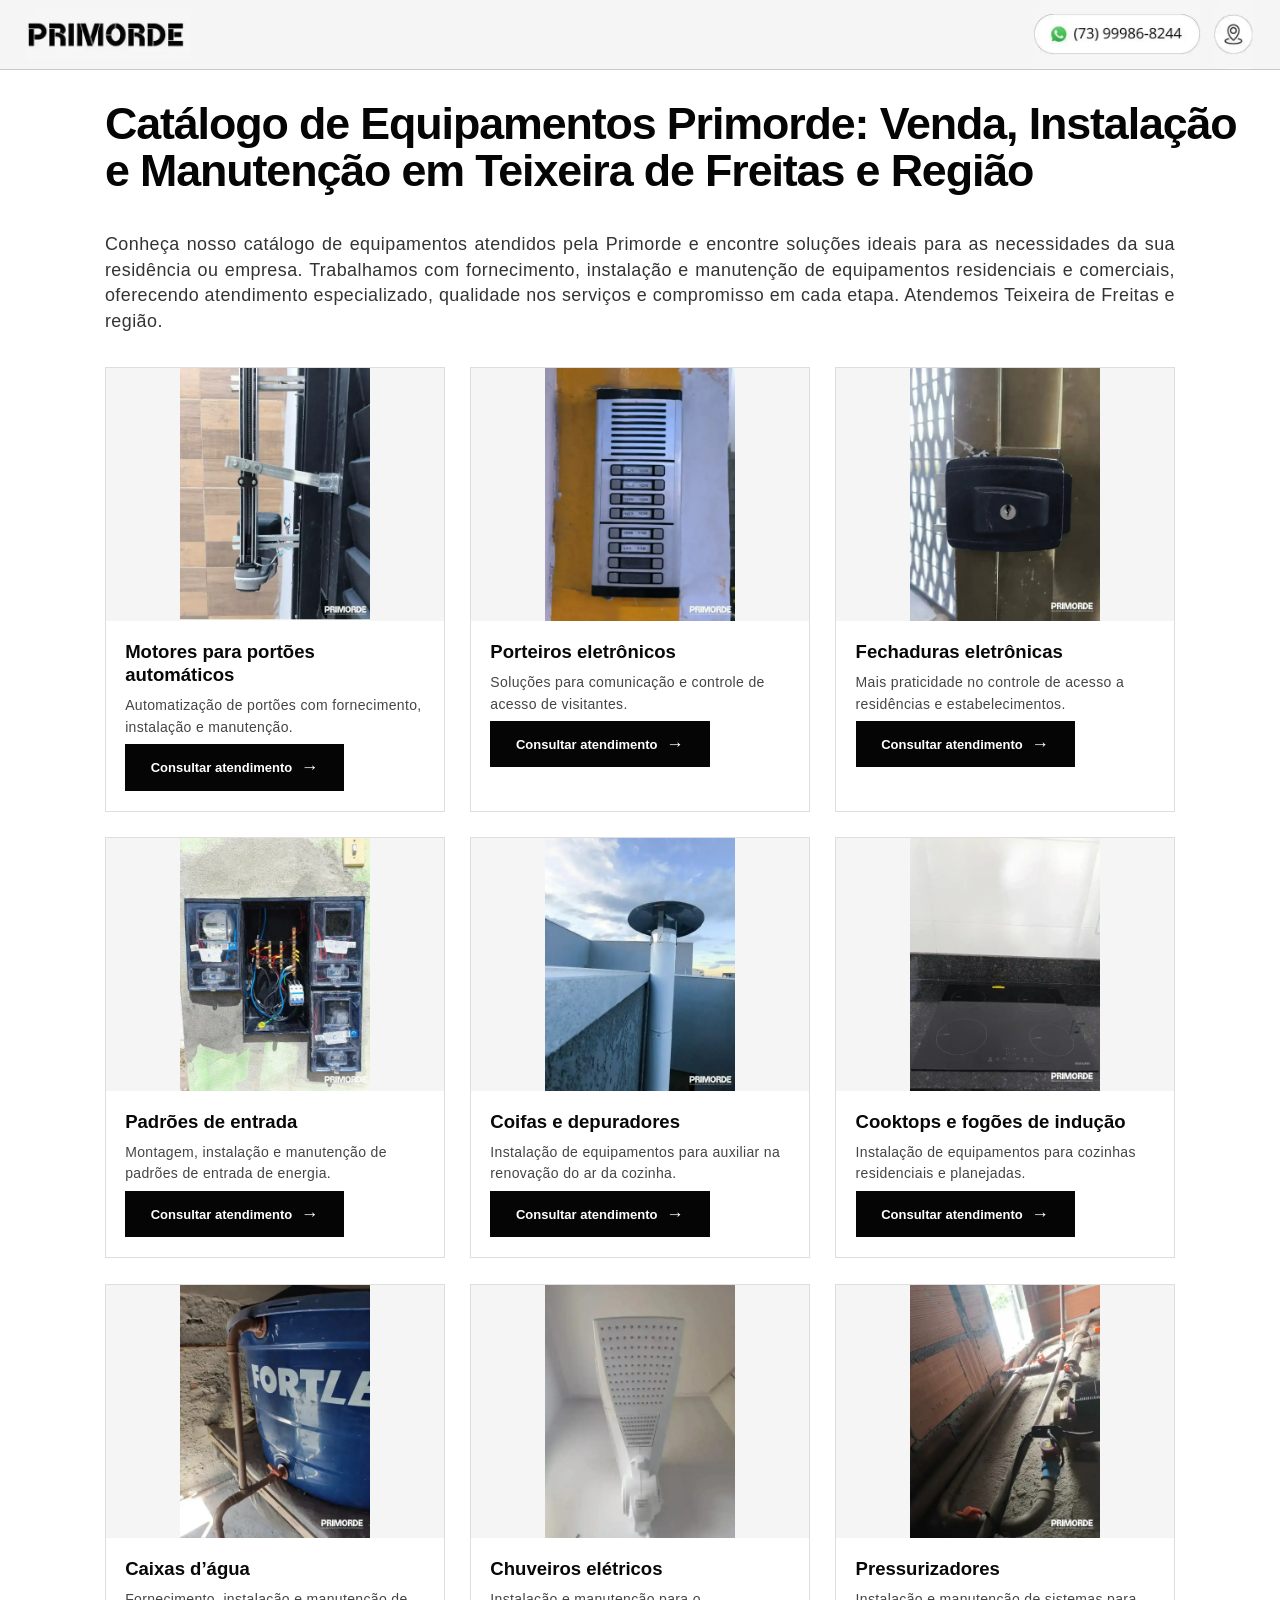
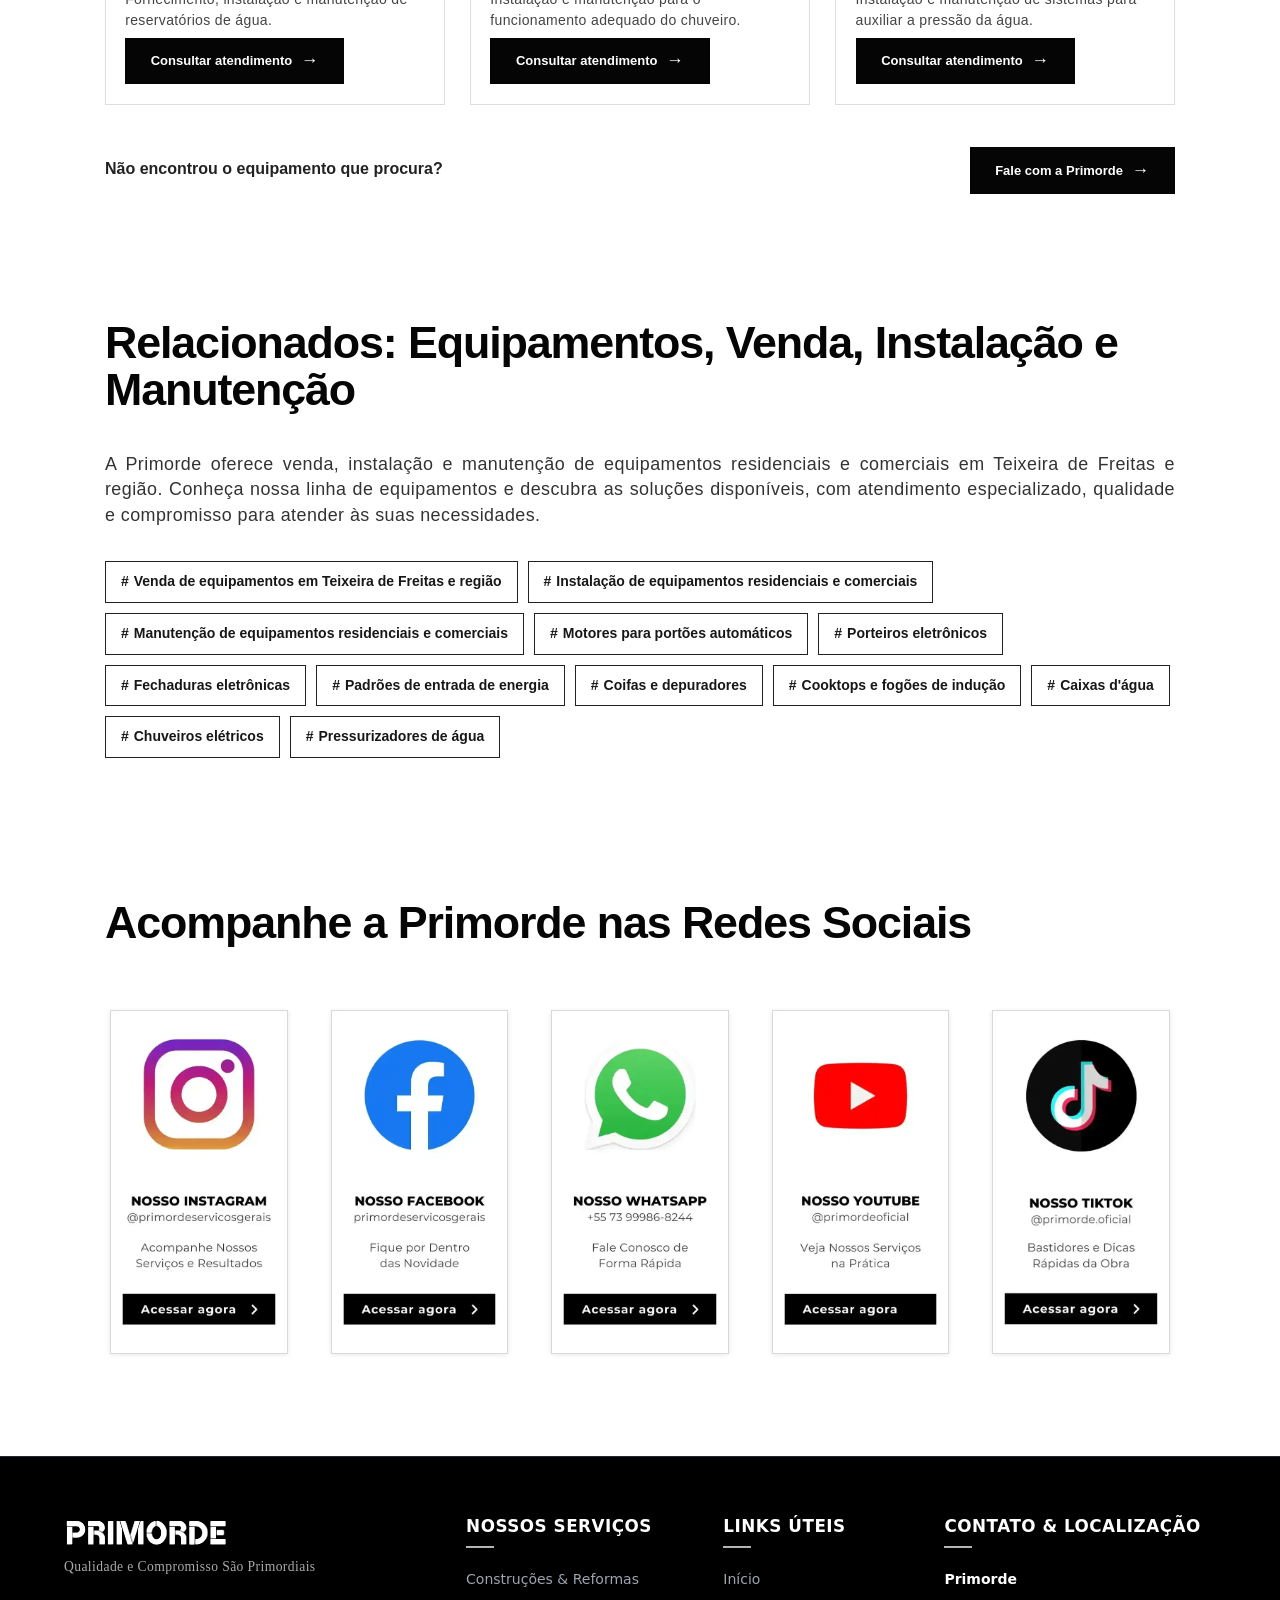
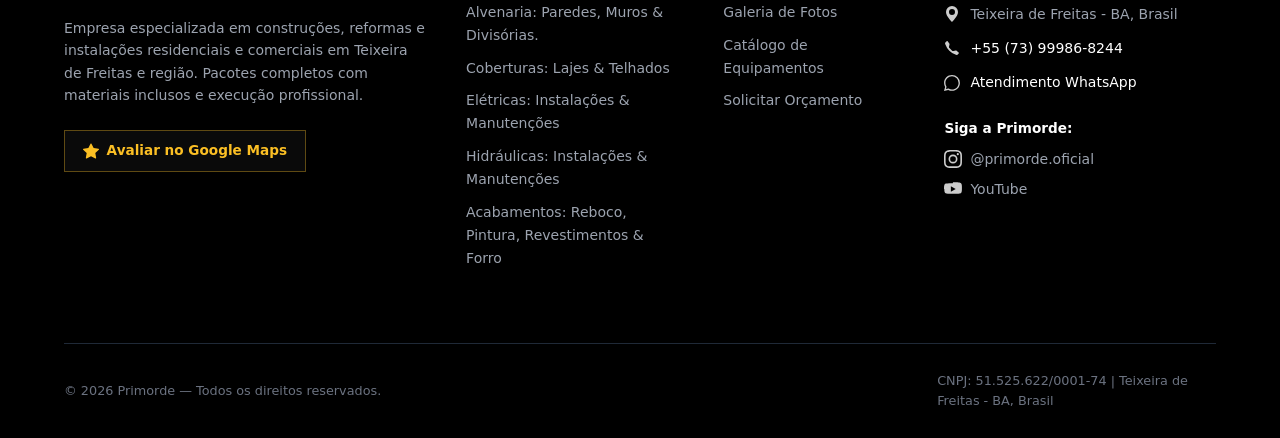
<file: catalogo-equipamentos-primorde.html>
<!DOCTYPE html>
<html lang="pt-BR">
<head>
<!-- Google tag (gtag.js) -->
<script async src="https://www.googletagmanager.com/gtag/js?id=G-BYSC7ZG30T"></script>
<script>
  window.dataLayer = window.dataLayer || [];
  function gtag(){dataLayer.push(arguments);}
  gtag('js', new Date());

  gtag('config', 'G-BYSC7ZG30T');
</script>
  <meta charset="utf-8">
  <meta name="viewport" content="width=device-width, initial-scale=1.0">

  <meta name="msvalidate.01" content="98BFDC52C0D36BE87C832918203A1E98">

  <title>Catalogo de Equipamentos Primorde: Venda, Instalação e Manutenção em Teixeira de Freitas e Região</title>

  <meta name="description" content="Conheça os equipamentos fornecidos e os serviços de instalação e manutenção da Primorde em Teixeira de Freitas e região. Motores para portões, porteiros eletrônicos, fechaduras, coifas, cooktops e mais.">

  <link rel="describedby" type="text/markdown" href="/llms.txt">

  <link rel="canonical" href="https://primorde.com.br/catalogo-equipamentos-primorde.html">

  <!-- DADOS ESTRUTURADOS JSON-LD -->
  <script type="application/ld+json">
{
  "@context": "https://schema.org",
  "@graph": [
    {
      "@type": "WebPage",
      "@id": "https://primorde.com.br/catalogo-equipamentos-primorde.html#webpage",
      "url": "https://primorde.com.br/catalogo-equipamentos-primorde.html",
      "name": "Catálogo de Equipamentos Primorde: Venda, Instalação e Manutenção em Teixeira de Freitas e Região",
      "description": "Conheça os equipamentos fornecidos e os serviços de instalação e manutenção da Primorde em Teixeira de Freitas e região.",
      "inLanguage": "pt-BR",
      "isPartOf": {"@id": "https://primorde.com.br/#website"},
      "about": {"@id": "https://primorde.com.br/#empresa"},
      "publisher": {"@id": "https://primorde.com.br/#empresa"},
      "breadcrumb": {"@id": "https://primorde.com.br/catalogo-equipamentos-primorde.html#breadcrumb"}
    },
    {
      "@type": "BreadcrumbList",
      "@id": "https://primorde.com.br/catalogo-equipamentos-primorde.html#breadcrumb",
      "itemListElement": [
        {"@type": "ListItem", "position": 1, "name": "Início", "item": "https://primorde.com.br/"},
        {"@type": "ListItem", "position": 2, "name": "Equipamentos", "item": "https://primorde.com.br/catalogo-equipamentos-primorde.html"}
      ]
    }
  ]
}
</script>

  <!-- GEO -->
  <meta name="geo.region" content="BR-BA">
  <meta name="geo.placename" content="Teixeira de Freitas">
  <meta name="geo.position" content="-17.5353;-39.7431">
  <meta name="ICBM" content="-17.5353, -39.7431">

  <!-- APARÊNCIA -->
  <meta name="theme-color" content="#ffffff">
  <meta name="color-scheme" content="light">
  <meta name="author" content="Primorde">

  <!-- OPEN GRAPH -->
  <meta property="og:type" content="website">
  <meta property="og:locale" content="pt_BR">
  <meta property="og:site_name" content="Primorde">

  <meta
    property="og:title"
    content="Catálogo de Equipamentos Primorde: Venda, Instalação e Manutenção em Teixeira de Freitas e Região"
  >

  <meta
    property="og:description"
    content="Conheça os equipamentos fornecidos e os serviços de instalação e manutenção da Primorde em Teixeira de Freitas e região."
  >

  <meta
    property="og:url"
    content="https://primorde.com.br/catalogo-equipamentos-primorde.html"
  >

  <meta
    property="og:image"
    content="https://primorde.com.br/logotipo.webp"
  >

  <!-- TWITTER / X -->
  <meta name="twitter:card" content="summary_large_image">

  <meta
    name="twitter:title"
    content="Catálogo de Equipamentos Primorde | Venda, Instalação e Manutenção"
  >

  <meta
    name="twitter:description"
    content="Conheça os equipamentos fornecidos e os serviços de instalação e manutenção da Primorde em Teixeira de Freitas e região."
  >

  <meta
    name="twitter:image"
    content="https://primorde.com.br/logotipo.webp"
  >

  <!-- FAVICON -->
  <link href="logotipo.webp" rel="icon">

  <!-- CSS -->
  <link href="css/style_index.css" rel="stylesheet">
  <link href="css/style_catalogo_equipamentos.css?v=6" rel="stylesheet">
  <link href="css/style_paginas.css" rel="stylesheet">
  

</head>
<body id="topo">
<header>
  <section class="cabecalho">

    <div class="logotipo">
      <img
        alt="Logotipo da Primorde"
        src="img/header/logotipo.webp"
        width="358"
        height="116"
      >
    </div>

    <div class="cabecalho_action">

      <div class="btn_whatszapp">
        <a
          aria-label="Entrar em contato com a Primorde pelo WhatsApp"
          class="link-botao"
          href="https://wa.me/5573999868244?text=Ol%C3%A1%2C%20gostaria%20de%20conhecer%20a%20galeria%20de%20fotos%20dos%20servi%C3%A7os%20da%20Primorde."
          rel="noopener noreferrer"
          target="_blank"
        >
          <img
            alt="WhatsApp da Primorde: +55 73 99986-8244"
            src="img/header/btn_whatszapp.webp"
            width="386"
            height="158"
          >
          <span class="sr-only">
            Entre em contato com a Primorde pelo WhatsApp: +55 73 99986-8244.
          </span>
        </a>
      </div>

      <div class="btn_localizacao">
        <a
          aria-label="Ver localização da Primorde"
          class="link-botao"
          href="https://maps.app.goo.gl/hc1ik7ka9zkJVHed8"
          rel="noopener noreferrer"
          target="_blank"
        >
          <img
            alt="Localização da Primorde em Teixeira de Freitas - BA"
            src="img/header/btn_localizacao.webp"
            width="94"
            height="158"
          >
          <span class="sr-only">
            Localização: Teixeira de Freitas - Bahia.
          </span>
        </a>
      </div>

    </div>
  </section>
</header>

<main id="bottom_header">
  <section class="section_servicos catalogo-page" aria-labelledby="catalogo-titulo">
    
        <h1 class="titulo_servicos" id="catalogo-titulo">Catálogo de Equipamentos Primorde: Venda, Instalação e Manutenção em Teixeira de Freitas e Região</h1>

        <div class="texto_servicos">
            <p>Conheça nosso catálogo de equipamentos atendidos pela Primorde e encontre soluções ideais para as necessidades da sua residência ou empresa. Trabalhamos com fornecimento, instalação e manutenção de equipamentos residenciais e comerciais, oferecendo atendimento especializado, qualidade nos serviços e compromisso em cada etapa. Atendemos Teixeira de Freitas e região.</p>
        </div>
      <div class="equipamentos-grade texto_servicos">
        
      <article class="equipamento-card">
        <a class="equipamento-foto" href="https://wa.me/5573999868244?text=Ol%C3%A1%21%20Gostaria%20de%20solicitar%20informa%C3%A7%C3%B5es%20sobre%20motores%20para%20port%C3%B5es%20autom%C3%A1ticos%20e%20os%20servi%C3%A7os%20da%20Primorde." target="_blank" rel="noopener noreferrer" aria-label="Consultar Motores para portões automáticos pelo WhatsApp">
          <img src="img/galeria/instalacao-manutencao/motores-portao-automatico/motores-portao-automatico-basculante-instalacao-materiais-inclusos.webp" alt="Motores para portões automáticos — serviço de instalação e manutenção realizado pela Primorde" loading="lazy" decoding="async" width="900" height="1200">
        </a>
        <div class="equipamento-card-conteudo">
          <h2>Motores para portões automáticos</h2>
          <p>Automatização de portões com fornecimento, instalação e manutenção.</p>
          <a class="equipamento-link" href="https://wa.me/5573999868244?text=Ol%C3%A1%21%20Gostaria%20de%20solicitar%20informa%C3%A7%C3%B5es%20sobre%20motores%20para%20port%C3%B5es%20autom%C3%A1ticos%20e%20os%20servi%C3%A7os%20da%20Primorde." target="_blank" rel="noopener noreferrer">Consultar atendimento <span aria-hidden="true">→</span></a>
        </div>
      </article>
      <article class="equipamento-card">
        <a class="equipamento-foto" href="https://wa.me/5573999868244?text=Ol%C3%A1%21%20Gostaria%20de%20solicitar%20informa%C3%A7%C3%B5es%20sobre%20porteiros%20eletr%C3%B4nicos%20e%20os%20servi%C3%A7os%20da%20Primorde." target="_blank" rel="noopener noreferrer" aria-label="Consultar Porteiros eletrônicos pelo WhatsApp">
          <img src="img/galeria/instalacao-manutencao/porteiros-eletronicos/porteiros-eletronicos-coletivo-teixeira-de-freitas.webp" alt="Porteiros eletrônicos — serviço de instalação e manutenção realizado pela Primorde" loading="lazy" decoding="async" width="900" height="1200">
        </a>
        <div class="equipamento-card-conteudo">
          <h2>Porteiros eletrônicos</h2>
          <p>Soluções para comunicação e controle de acesso de visitantes.</p>
          <a class="equipamento-link" href="https://wa.me/5573999868244?text=Ol%C3%A1%21%20Gostaria%20de%20solicitar%20informa%C3%A7%C3%B5es%20sobre%20porteiros%20eletr%C3%B4nicos%20e%20os%20servi%C3%A7os%20da%20Primorde." target="_blank" rel="noopener noreferrer">Consultar atendimento <span aria-hidden="true">→</span></a>
        </div>
      </article>
      <article class="equipamento-card">
        <a class="equipamento-foto" href="https://wa.me/5573999868244?text=Ol%C3%A1%21%20Gostaria%20de%20solicitar%20informa%C3%A7%C3%B5es%20sobre%20fechaduras%20eletr%C3%B4nicas%20e%20os%20servi%C3%A7os%20da%20Primorde." target="_blank" rel="noopener noreferrer" aria-label="Consultar Fechaduras eletrônicas pelo WhatsApp">
          <img src="img/galeria/instalacao-manutencao/fechaduras-eletronicas/fechaduras-eletronicas-instalacao-e-materiais-inclusos-teixeira-de-freitas.webp" alt="Fechaduras eletrônicas — serviço de instalação e manutenção realizado pela Primorde" loading="lazy" decoding="async" width="900" height="1200">
        </a>
        <div class="equipamento-card-conteudo">
          <h2>Fechaduras eletrônicas</h2>
          <p>Mais praticidade no controle de acesso a residências e estabelecimentos.</p>
          <a class="equipamento-link" href="https://wa.me/5573999868244?text=Ol%C3%A1%21%20Gostaria%20de%20solicitar%20informa%C3%A7%C3%B5es%20sobre%20fechaduras%20eletr%C3%B4nicas%20e%20os%20servi%C3%A7os%20da%20Primorde." target="_blank" rel="noopener noreferrer">Consultar atendimento <span aria-hidden="true">→</span></a>
        </div>
      </article>
      <article class="equipamento-card">
        <a class="equipamento-foto" href="https://wa.me/5573999868244?text=Ol%C3%A1%21%20Gostaria%20de%20solicitar%20informa%C3%A7%C3%B5es%20sobre%20padr%C3%B5es%20de%20entrada%20e%20os%20servi%C3%A7os%20da%20Primorde." target="_blank" rel="noopener noreferrer" aria-label="Consultar Padrões de entrada pelo WhatsApp">
          <img src="img/galeria/instalacao-manutencao/padroes-de-entrada/padroes-de-entrada-instalacao-coelba-neoenergia.webp" alt="Padrões de entrada — serviço de instalação e manutenção realizado pela Primorde" loading="lazy" decoding="async" width="900" height="1200">
        </a>
        <div class="equipamento-card-conteudo">
          <h2>Padrões de entrada</h2>
          <p>Montagem, instalação e manutenção de padrões de entrada de energia.</p>
          <a class="equipamento-link" href="https://wa.me/5573999868244?text=Ol%C3%A1%21%20Gostaria%20de%20solicitar%20informa%C3%A7%C3%B5es%20sobre%20padr%C3%B5es%20de%20entrada%20e%20os%20servi%C3%A7os%20da%20Primorde." target="_blank" rel="noopener noreferrer">Consultar atendimento <span aria-hidden="true">→</span></a>
        </div>
      </article>
      <article class="equipamento-card">
        <a class="equipamento-foto" href="https://wa.me/5573999868244?text=Ol%C3%A1%21%20Gostaria%20de%20solicitar%20informa%C3%A7%C3%B5es%20sobre%20coifas%20e%20depuradores%20e%20os%20servi%C3%A7os%20da%20Primorde." target="_blank" rel="noopener noreferrer" aria-label="Consultar Coifas e depuradores pelo WhatsApp">
          <img src="img/galeria/instalacao-manutencao/coifas-depuradores/coifa-exaustor-instalacao-chanine-inox-materiais-inclusos.webp" alt="Coifas e depuradores — serviço de instalação e manutenção realizado pela Primorde" loading="lazy" decoding="async" width="900" height="1200">
        </a>
        <div class="equipamento-card-conteudo">
          <h2>Coifas e depuradores</h2>
          <p>Instalação de equipamentos para auxiliar na renovação do ar da cozinha.</p>
          <a class="equipamento-link" href="https://wa.me/5573999868244?text=Ol%C3%A1%21%20Gostaria%20de%20solicitar%20informa%C3%A7%C3%B5es%20sobre%20coifas%20e%20depuradores%20e%20os%20servi%C3%A7os%20da%20Primorde." target="_blank" rel="noopener noreferrer">Consultar atendimento <span aria-hidden="true">→</span></a>
        </div>
      </article>
      <article class="equipamento-card">
        <a class="equipamento-foto" href="https://wa.me/5573999868244?text=Ol%C3%A1%21%20Gostaria%20de%20solicitar%20informa%C3%A7%C3%B5es%20sobre%20cooktops%20e%20fog%C3%B5es%20de%20indu%C3%A7%C3%A3o%20e%20os%20servi%C3%A7os%20da%20Primorde." target="_blank" rel="noopener noreferrer" aria-label="Consultar Cooktops e fogões de indução pelo WhatsApp">
          <img src="img/galeria/instalacao-manutencao/cooktops-fogoes-inducao/cooktops-fogoes-inducao-instalacao-primorde.webp" alt="Cooktops e fogões de indução — serviço de instalação e manutenção realizado pela Primorde" loading="lazy" decoding="async" width="900" height="1200">
        </a>
        <div class="equipamento-card-conteudo">
          <h2>Cooktops e fogões de indução</h2>
          <p>Instalação de equipamentos para cozinhas residenciais e planejadas.</p>
          <a class="equipamento-link" href="https://wa.me/5573999868244?text=Ol%C3%A1%21%20Gostaria%20de%20solicitar%20informa%C3%A7%C3%B5es%20sobre%20cooktops%20e%20fog%C3%B5es%20de%20indu%C3%A7%C3%A3o%20e%20os%20servi%C3%A7os%20da%20Primorde." target="_blank" rel="noopener noreferrer">Consultar atendimento <span aria-hidden="true">→</span></a>
        </div>
      </article>
      <article class="equipamento-card">
        <a class="equipamento-foto" href="https://wa.me/5573999868244?text=Ol%C3%A1%21%20Gostaria%20de%20solicitar%20informa%C3%A7%C3%B5es%20sobre%20caixas%20d%E2%80%99%C3%A1gua%20e%20os%20servi%C3%A7os%20da%20Primorde." target="_blank" rel="noopener noreferrer" aria-label="Consultar Caixas d’água pelo WhatsApp">
          <img src="img/galeria/instalacao-manutencao/caixas-dagua/caixas-dagua-instalacao-primorde-teixeira-de-freitas.webp" alt="Caixas d’água — serviço de instalação e manutenção realizado pela Primorde" loading="lazy" decoding="async" width="900" height="1200">
        </a>
        <div class="equipamento-card-conteudo">
          <h2>Caixas d’água</h2>
          <p>Fornecimento, instalação e manutenção de reservatórios de água.</p>
          <a class="equipamento-link" href="https://wa.me/5573999868244?text=Ol%C3%A1%21%20Gostaria%20de%20solicitar%20informa%C3%A7%C3%B5es%20sobre%20caixas%20d%E2%80%99%C3%A1gua%20e%20os%20servi%C3%A7os%20da%20Primorde." target="_blank" rel="noopener noreferrer">Consultar atendimento <span aria-hidden="true">→</span></a>
        </div>
      </article>
      <article class="equipamento-card">
        <a class="equipamento-foto" href="https://wa.me/5573999868244?text=Ol%C3%A1%21%20Gostaria%20de%20solicitar%20informa%C3%A7%C3%B5es%20sobre%20chuveiros%20el%C3%A9tricos%20e%20os%20servi%C3%A7os%20da%20Primorde." target="_blank" rel="noopener noreferrer" aria-label="Consultar Chuveiros elétricos pelo WhatsApp">
          <img src="img/galeria/instalacao-manutencao/chuveiros-eletricos/chuveiros-eletricos-instalacao.webp" alt="Chuveiros elétricos — serviço de instalação e manutenção realizado pela Primorde" loading="lazy" decoding="async" width="900" height="1200">
        </a>
        <div class="equipamento-card-conteudo">
          <h2>Chuveiros elétricos</h2>
          <p>Instalação e manutenção para o funcionamento adequado do chuveiro.</p>
          <a class="equipamento-link" href="https://wa.me/5573999868244?text=Ol%C3%A1%21%20Gostaria%20de%20solicitar%20informa%C3%A7%C3%B5es%20sobre%20chuveiros%20el%C3%A9tricos%20e%20os%20servi%C3%A7os%20da%20Primorde." target="_blank" rel="noopener noreferrer">Consultar atendimento <span aria-hidden="true">→</span></a>
        </div>
      </article>
      <article class="equipamento-card">
        <a class="equipamento-foto" href="https://wa.me/5573999868244?text=Ol%C3%A1%21%20Gostaria%20de%20solicitar%20informa%C3%A7%C3%B5es%20sobre%20pressurizadores%20e%20os%20servi%C3%A7os%20da%20Primorde." target="_blank" rel="noopener noreferrer" aria-label="Consultar Pressurizadores pelo WhatsApp">
          <img src="img/galeria/instalacao-manutencao/pressurizador/pressurizador-instalacao-manutencao-teixeira-de-freitas-ba.webp" alt="Pressurizadores — serviço de instalação e manutenção realizado pela Primorde" loading="lazy" decoding="async" width="900" height="1200">
        </a>
        <div class="equipamento-card-conteudo">
          <h2>Pressurizadores</h2>
          <p>Instalação e manutenção de sistemas para auxiliar a pressão da água.</p>
          <a class="equipamento-link" href="https://wa.me/5573999868244?text=Ol%C3%A1%21%20Gostaria%20de%20solicitar%20informa%C3%A7%C3%B5es%20sobre%20pressurizadores%20e%20os%20servi%C3%A7os%20da%20Primorde." target="_blank" rel="noopener noreferrer">Consultar atendimento <span aria-hidden="true">→</span></a>
        </div>
      </article>
      </div>

      <div class="catalogo-rodape">
        <p class="texto_servicos">Não encontrou o equipamento que procura?
        <a href="https://wa.me/5573999868244?text=Ol%C3%A1%21%20Gostaria%20de%20consultar%20sobre%20um%20equipamento%20ou%20servi%C3%A7o." target="_blank" rel="noopener noreferrer">Fale com a Primorde <span aria-hidden="true">→</span></a></p>
      </div>

    </div>
  </section>


<!-- SEÇÃO DE EQUIPAMENTOS RELACIONADOS -->

<section class="section_servicos">
    <h2 class="titulo_servicos">Relacionados: Equipamentos, Venda, Instalação e Manutenção</h2>
    <div class="texto_servicos">
      <p>
          A Primorde oferece venda, instalação e manutenção de equipamentos residenciais e comerciais em Teixeira de Freitas e região. Conheça nossa linha de equipamentos e descubra as soluções disponíveis, com atendimento especializado, qualidade e compromisso para atender às suas necessidades.
      </p>
  </div>

    <div class="primorde-tags-grid texto_servicos">

        <!-- SERVIÇOS -->
        <h3>Venda de equipamentos em Teixeira de Freitas e região</h3>
        <h3>Instalação de equipamentos residenciais e comerciais</h3>
        <h3>Manutenção de equipamentos residenciais e comerciais</h3>

        <!-- EQUIPAMENTOS -->
        <h3>Motores para portões automáticos</h3>
        <h3>Porteiros eletrônicos</h3>
        <h3>Fechaduras eletrônicas</h3>
        <h3>Padrões de entrada de energia</h3>
        <h3>Coifas e depuradores</h3>
        <h3>Cooktops e fogões de indução</h3>
        <h3>Caixas d'água</h3>
        <h3>Chuveiros elétricos</h3>
        <h3>Pressurizadores de água</h3>

    </div>
</section>


  <section class="section_redes_sociais">
<h2 class="titulo_redes_sociais">Acompanhe a Primorde nas Redes Sociais</h2>
<div class="catalogo_redes_sociais flex-scroll">
<a aria-label="Instagram da Primorde" class="link-imagem" href="https://www.instagram.com/primorde.oficial/" rel="noopener noreferrer" target="_blank"><img alt="Instagram da Primorde" class="card-img mg_right" loading="lazy" decoding="async" src="img/main/section_redes_sociais/1card_instagram.webp" width="495" height="964"></a>
<a aria-label="Facebook da Primorde" class="link-imagem" href="https://www.facebook.com/share/1C5QmnoZG8/" rel="noopener noreferrer" target="_blank"><img alt="Facebook da Primorde" class="card-img mg_center" loading="lazy" decoding="async" src="img/main/section_redes_sociais/2card_facebook.webp" width="495" height="964"></a>
<a aria-label="WhatsApp da Primorde" class="link-imagem" href="https://wa.me/5573999868244?text=Ol%C3%A1%2C%20gostaria%20de%20conhecer%20melhor%20a%20Primorde." rel="noopener noreferrer" target="_blank"><img alt="WhatsApp da Primorde" class="card-img mg_center" loading="lazy" decoding="async" src="img/main/section_redes_sociais/3card_whatszapp.webp" width="495" height="964"></a>
<a aria-label="Canal da Primorde no YouTube" class="link-imagem" href="https://youtube.com/@primordeoficial?si=xCAwoVU9ymet0MbU" rel="noopener noreferrer" target="_blank"><img alt="Canal da Primorde no YouTube" class="card-img mg_center" loading="lazy" decoding="async" src="img/main/section_redes_sociais/4card_youtube.webp" width="495" height="964"></a>
<a aria-label="TikTok da Primorde" class="link-imagem" href="https://www.tiktok.com/@primorde.oficial?_r=1&amp;_t=ZS-99bQ4WaaSUy" rel="noopener noreferrer" target="_blank"><img alt="TikTok da Primorde" class="card-img mg_left" loading="lazy" decoding="async" src="img/main/section_redes_sociais/5card_tiktok.webp" width="500" height="964"></a>
</div>
</section>
</main>

<footer class="site-footer" id="colophon" role="contentinfo">

  <div class="footer-container">

    <div class="footer-grid">

      <!-- COLUNA 1: INSTITUCIONAL -->
      <div class="footer-col footer-about">

        <div class="footer-brand">

          <a
            aria-label="Página Inicial Primorde"
            class="brand-logo-link"
            href="https://primorde.com.br/"
          >
            <img
              alt="Primorde - Qualidade e compromisso são primordiais"
              class="brand-logo-img"
              decoding="async"
              loading="lazy"
              src="img/header/logotipo.webp"
              width="358"
              height="116"
            >
          </a>

          <span class="brand-slogan">
            Qualidade e Compromisso São Primordiais
          </span>

        </div>

        <p class="footer-description">
          Empresa especializada em construções, reformas e instalações
          residenciais e comerciais em Teixeira de Freitas e região.
          Pacotes completos com materiais inclusos e execução profissional.
        </p>

        <div class="footer-gmb-call">

          <a
            aria-label="Avalie a Primorde no Google Maps"
            class="btn-gmb-review"
            href="https://maps.app.goo.gl/FcoFYH8eBG5JhMSw9"
            rel="noopener noreferrer"
            target="_blank"
          >
            <svg
              aria-hidden="true"
              fill="currentColor"
              viewBox="0 0 16 16"
              width="16"
              xmlns="http://www.w3.org/2000/svg"
            >
              <path d="M3.612 15.443c-.386.198-.824-.149-.746-.592l.83-4.73L.173 6.765c-.329-.314-.158-.888.283-.95l4.898-.696L7.538.792c.197-.39.73-.39.927 0l2.184 4.327 4.898.696c.441.062.612.636.282.95l-3.522 3.356.83 4.73c.078.443-.36.79-.746.592L8 13.187l-4.389 2.256z"></path>
            </svg>
            Avaliar no Google Maps
          </a>

        </div>

      </div>

      <!-- COLUNA 2: SERVIÇOS -->
      <div class="footer-col footer-services">

        <h3 class="footer-title">Nossos Serviços</h3>

        <ul class="footer-links">
          <li>
            <a href="https://primorde.com.br/construcao-e-reforma-em-teixeira-de-freitas-regiao.html">
              Construções &amp; Reformas
            </a>
          </li>

          <li>
            <a href="https://primorde.com.br/alvenaria-em-teixeira-de-freitas-regiao.html">
              Alvenaria: Paredes, Muros &amp; Divisórias.
            </a>
          </li>

          <li>
            <a href="https://primorde.com.br/cobertura-em-teixeira-de-freitas-regiao.html">
              Coberturas: Lajes &amp; Telhados
            </a>
          </li>

          <li>
            <a href="https://primorde.com.br/eletrica-em-teixeira-de-freitas-regiao.html">
              Elétricas: Instalações &amp; Manutenções
            </a>
          </li>

          <li>
            <a href="https://primorde.com.br/hidraulica-em-teixeira-de-freitas-regiao.html">
              Hidráulicas: Instalações &amp; Manutenções
            </a>
          </li>

          <li>
            <a href="https://primorde.com.br/acabamento-em-teixeira-de-freitas-regiao.html">
              Acabamentos: Reboco, Pintura, Revestimentos &amp; Forro
            </a>
          </li>
        </ul>

      </div>

      <!-- COLUNA 3: NAVEGAÇÃO -->
      <div class="footer-col footer-nav">

        <h3 class="footer-title">Links Úteis</h3>

        <nav aria-label="Navegação do Rodapé">

          <ul class="footer-links">

            <li>
              <a href="https://primorde.com.br/">Início</a>
            </li>

            <li>
              <a href="https://primorde.com.br/galeria-servicos-equipamentos-primorde.html">
                Galeria de Fotos
              </a>
            </li>

            <li>
              <a href="https://primorde.com.br/catalogo-equipamentos-primorde.html">
                Catálogo de Equipamentos
              </a>
            </li>

            <li>
              <a href="https://wa.me/5573999868244?text=Ol%C3%A1%2C%20gostaria%20de%20solicitar%20um%20or%C3%A7amento.">
                Solicitar Orçamento
              </a>
            </li>

          </ul>

        </nav>

      </div>

      <!-- COLUNA 4: CONTATO & LOCALIZAÇÃO -->
      <div class="footer-col footer-contact">

        <h3 class="footer-title">Contato &amp; Localização</h3>

        <address class="footer-address">

          <p class="address-item">
            <strong class="company-legal-name">Primorde</strong>
          </p>

          <p class="address-item">
            <svg
              aria-hidden="true"
              fill="currentColor"
              viewBox="0 0 16 16"
              width="16"
              xmlns="http://www.w3.org/2000/svg"
            >
              <path d="M8 16s6-5.686 6-10A6 6 0 0 0 2 6c0 4.314 6 10 6 10zm0-7a3 3 0 1 1 0-6 3 3 0 0 1 0 6z"></path>
            </svg>
            <span>Teixeira de Freitas - BA, Brasil</span>
          </p>

          <p class="address-item">
            <svg
              aria-hidden="true"
              fill="currentColor"
              viewBox="0 0 16 16"
              width="16"
              xmlns="http://www.w3.org/2000/svg"
            >
              <path d="M3.654 1.328a.678.678 0 0 0-1.015-.063L1.605 2.3c-.483.484-.661 1.169-.45 1.77a17.568 17.568 0 0 0 4.168 6.608 17.569 17.569 0 0 0 6.608 4.168c.601.211 1.286.033 1.77-.45l.975-.978a.678.678 0 0 0-.063-1.015l-2.307-1.794a.678.678 0 0 0-.58-.122l-2.19.547a1.745 1.745 0 0 1-1.657-.459L5.482 8.062a1.745 1.745 0 0 1-.46-1.657l.548-2.19a.678.678 0 0 0-.122-.58L3.654 1.328z"></path>
            </svg>

            <a
              aria-label="Ligar para o telefone +55 73 99986-8244"
              href="tel:+5573999868244"
            >
              +55 (73) 99986-8244
            </a>
          </p>

          <p class="address-item">
            <svg
              aria-hidden="true"
              fill="currentColor"
              viewBox="0 0 16 16"
              width="16"
              xmlns="http://www.w3.org/2000/svg"
            >
              <path d="M13.601 2.326A7.854 7.854 0 0 0 7.994 0C3.627 0 .068 3.558.064 7.926c0 1.399.366 2.76 1.057 3.965L0 16l4.204-1.102a7.933 7.933 0 0 0 3.79.965h.004c4.368 0 7.926-3.558 7.93-7.93A7.898 7.898 0 0 0 13.6 2.326zM7.994 14.521a6.573 6.573 0 0 1-3.356-.92l-.24-.144-2.494.654.666-2.433-.156-.251a6.56 6.56 0 0 1-1.007-3.505c0-3.626 2.957-6.584 6.591-6.584a6.56 6.56 0 0 1 4.66 1.931 6.557 6.557 0 0 1 1.928 4.66c-.004 3.639-2.961 6.592-6.592 6.592z"></path>
            </svg>

            <a
              aria-label="Enviar mensagem no WhatsApp para +55 73 99986-8244"
              href="https://wa.me/5573999868244?text=Ol%C3%A1!%20Vim%20pelo%20site%20e%20gostaria%20de%20mais%20informa%C3%A7%C3%B5es."
              rel="noopener noreferrer"
              target="_blank"
            >
              Atendimento WhatsApp
            </a>
          </p>

        </address>

        <div class="footer-social">

          <span class="social-title">Siga a Primorde:</span>

          <div class="social-icons">

            <a
              aria-label="Siga a Primorde no Instagram"
              href="https://www.instagram.com/primorde.oficial/"
              rel="noopener noreferrer"
              target="_blank"
            >
              <svg
                aria-hidden="true"
                fill="currentColor"
                viewBox="0 0 16 16"
                width="18"
                xmlns="http://www.w3.org/2000/svg"
              >
                <path d="M8 0C5.829 0 5.556.01 4.703.048 3.85.088 3.269.222 2.76.42a3.917 3.917 0 0 0-1.417.923A3.927 3.927 0 0 0 .42 2.76C.222 3.268.087 3.85.048 4.7.01 5.555 0 5.827 0 8.001c0 2.172.01 2.444.048 3.297.04.852.174 1.433.372 1.942.205.526.478.972.923 1.417.444.445.89.719 1.416.923.51.198 1.09.333 1.942.372C5.555 15.99 5.827 16 8 16s2.444-.01 3.298-.048c.851-.04 1.434-.174 1.943-.372a3.916 3.916 0 0 0 1.416-.923c.445-.445.718-.891.923-1.417.197-.509.332-1.09.372-1.942C15.99 10.445 16 10.173 16 8s-.01-2.445-.048-3.299c-.04-.851-.175-1.433-.372-1.941a3.926 3.926 0 0 0-.923-1.417A3.911 3.911 0 0 0 13.242.42c-.51-.198-1.092-.333-1.943-.372C10.443.01 10.172 0 7.998 0h.003zm-.717 1.442h.718c2.136 0 2.389.007 3.232.046.78.035 1.204.166 1.486.275.373.145.64.319.92.599.28.28.453.546.598.92.11.281.24.705.275 1.485.039.843.047 1.096.047 3.231s-.008 2.389-.047 3.232c-.035.78-.166 1.203-.275 1.485a2.47 2.47 0 0 1-.599.919c-.28.28-.546.453-.92.598-.28.11-.704.24-1.485.276-.843.038-1.096.047-3.232.047s-2.39-.009-3.233-.047c-.78-.036-1.203-.166-1.485-.276a2.478 2.478 0 0 1-.92-.598 2.48 2.48 0 0 1-.6-.92c-.109-.281-.24-.705-.275-1.485-.038-.843-.046-1.096-.046-3.233 0-2.136.008-2.388.046-3.231.036-.78.166-1.204.276-1.486.145-.373.319-.64.599-.92.28-.28.546-.453.92-.598.282-.11.705-.24 1.485-.276.738-.034 1.024-.044 2.515-.045v.002zm4.988 1.328a.96.96 0 1 0 0 1.92.96.96 0 0 0 0-1.92zm-4.27 1.25a3.98 3.98 0 1 0 0 7.96 3.98 3.98 0 0 0 0-7.96zm0 1.44a2.54 2.54 0 1 1 0 5.08 2.54 2.54 0 0 1 0-5.08z"></path>
              </svg>
              <span>@primorde.oficial</span>
            </a>

            <a
              aria-label="Acesse o canal da Primorde no YouTube"
              href="https://www.youtube.com/@primorde.oficial"
              rel="noopener noreferrer"
              target="_blank"
            >
              <svg
                aria-hidden="true"
                fill="currentColor"
                viewBox="0 0 16 16"
                width="18"
                xmlns="http://www.w3.org/2000/svg"
              >
                <path d="M8.051 1.999h.089c.822.003 4.987.033 6.11.335a2.01 2.01 0 0 1 1.415 1.42c.101.38.172.883.22 1.402l.01.104.022 1.077.008.823-.008.823-.022 1.077-.01.104c-.048.519-.119 1.023-.22 1.402a2.007 2.007 0 0 1-1.415 1.42c-1.123.302-5.288.332-6.11.335h-.088c-.822-.003-4.987-.033-6.11-.335a2.007 2.007 0 0 1-1.415-1.42c-.101-.38-.172-.883-.22-1.402l-.01-.104-.022-1.077L0 8l.008-.823.022-1.077.01-.104c.048-.519.119-1.023.22-1.402a2.01 2.01 0 0 1 1.415-1.42c1.123-.302 4.987-.332 6.11-.335zM6.1 5.485v5.03l4.306-2.516L6.1 5.485z"></path>
              </svg>
              <span>YouTube</span>
            </a>

          </div>
        </div>

      </div>

    </div>

    <!-- BARRA INFERIOR DE DIREITOS E DADOS FISCAIS -->
    <div class="footer-bottom">

      <div class="footer-bottom-container">

        <p class="copyright">
          © 2026 Primorde — Todos os direitos reservados.
        </p>

        <p class="legal-info">
          CNPJ: 51.525.622/0001-74 | Teixeira de Freitas - BA, Brasil
        </p>

      </div>

    </div>

  </div>
</footer>
<script defer src="js/script_style_index.js"></script>
<script defer src="js/script_catalogo_equipamentos.js?v=6"></script>
</body>
</html>
</file>
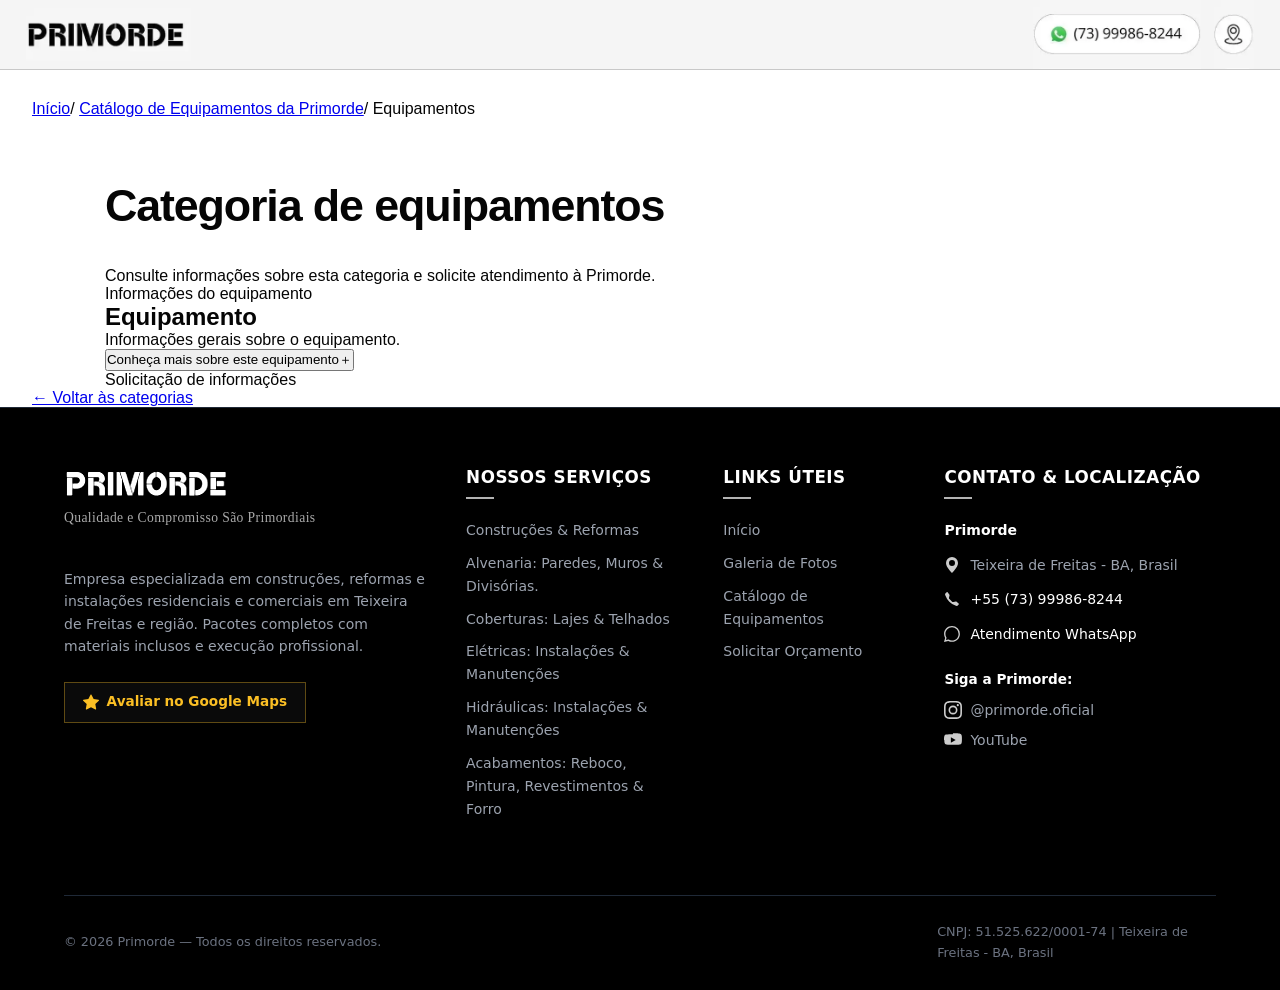
<file: categoria-equipamentos-primorde.html>
<!DOCTYPE html>
<html lang="pt-BR">
<head>
<!-- Google tag (gtag.js) -->
<script async src="https://www.googletagmanager.com/gtag/js?id=G-BYSC7ZG30T"></script>
<script>
  window.dataLayer = window.dataLayer || [];
  function gtag(){dataLayer.push(arguments);}
  gtag('js', new Date());

  gtag('config', 'G-BYSC7ZG30T');
</script>
  <meta charset="utf-8">
  <meta name="viewport" content="width=device-width, initial-scale=1">
  <meta name="theme-color" content="#ffffff">
  <meta name="author" content="Primorde">
  <title>Categoria de Equipamentos | Primorde</title>
  <meta name="description" content="Informações sobre equipamentos e atendimentos da Primorde em Teixeira de Freitas e região.">
  <link rel="icon" href="logotipo.webp">
  <link rel="stylesheet" href="css/style_index.css">
  <link rel="stylesheet" href="css/style_catalogo_equipamentos.css">
</head>
<body id="topo">
<header>
 <section class="cabecalho">
<div class="logotipo">
<img alt="Logotipo da Primorde" src="img/header/logotipo.webp" width="358" height="116">
</div>
<div class="cabecalho_action">
<div class="btn_whatszapp">
<a aria-label="Entrar em contato com a Primorde pelo WhatsApp" class="link-botao" href="https://wa.me/5573999868244?text=Ol%C3%A1%2C%20gostaria%20de%20obter%20informa%C3%A7%C3%B5es." rel="noopener noreferrer" target="_blank">
<img alt="WhatsApp da Primorde: +55 73 99986-8244" src="img/header/btn_whatszapp.webp" width="386" height="158">
<span class="sr-only">Entre em contato com a Primorde pelo WhatsApp: +55 73 99986-8244.</span>
</a>
</div>
<div class="btn_localizacao">
<a aria-label="Ver localização da Primorde" class="link-botao" href="https://maps.app.goo.gl/hc1ik7ka9zkJVHed8" rel="noopener noreferrer" target="_blank">
<img alt="Localização da Primorde em Teixeira de Freitas - BA" src="img/header/btn_localizacao.webp" width="94" height="158">
<span class="sr-only">Localização: Teixeira de Freitas - Bahia.</span>
</a>
</div>
</div>
</section>

</header>

<main id="bottom_header">
  <nav class="g-breadcrumb" aria-label="Caminho de navegação">
        <a href="https://primorde.com.br/">Início</a><span aria-hidden="true">/</span>

        <a href="catalogo-equipamentos-primorde.html">Catálogo de Equipamentos da Primorde</a><span aria-hidden="true">/</span>


        <span data-breadcrumb-category data-titulo-equipamento>
          Equipamentos
        </span>

      </nav>

  <section class="catalogo-intro section_produtos">
    <h1 data-titulo-categoria class="titulo_produtos">Categoria de equipamentos</h1>
    <p data-descricao-categoria class="texto_servicos">Consulte informações sobre esta categoria e solicite atendimento à Primorde.</p>
  </section>

  <section class="categoria-conteudo carrossel_produtos">
    <div class="categoria-imagem" aria-label="Espaço reservado para imagem do equipamento">
      <small></small>
    </div>

    <div class="categoria-detalhes">
      <p class="catalogo-eyebrow">Informações do equipamento</p>
      <h2 data-titulo-equipamento>Equipamento</h2>
      <p data-resumo>Informações gerais sobre o equipamento.</p>

      <div class="equipamento-acordeao">
        <button class="equipamento-acordeao-botao" type="button" aria-expanded="false" aria-controls="painel-equipamento">
          <span>Conheça mais sobre este equipamento</span><span class="equipamento-acordeao-icone" aria-hidden="true">＋</span>
        </button>
        <div class="equipamento-acordeao-painel" id="painel-equipamento" hidden>
          <section>
            <h3>O que é</h3>
            <p data-o-que-e></p>
          </section>
          <section>
            <h3>Para que serve</h3>
            <p data-para-que-serve></p>
          </section>
          <section>
            <h3>Problemas que pode ajudar a resolver</h3>
            <p data-problemas></p>
          </section>
          <section>
            <h3>Aplicações e benefícios</h3>
            <p data-beneficios></p>
          </section>
        </div>
      </div>

      <div class="categoria-atendimento">
        <div class="solicitar_informacoes">
          <a class="link-botao btn-atendimento-equipamento" data-link-atendimento href="https://wa.me/5573999868244" target="_blank" rel="noopener noreferrer">
            Solicitação de informações
            <span class="sr-only" data-texto-atendimento>Solicitar atendimento sobre este equipamento pelo WhatsApp da Primorde.</span>
          </a>
        </div>
      </div>
    </div>
  </section>

  <div class="categoria-voltar">
    <a href="catalogo-equipamentos-primorde.html">← Voltar às categorias</a>
  </div>
</main>

<!-- RODAPÉ SEMÂNTICO E OTIMIZADO PARA SEO / IA — PRIMORDE -->
<footer class="site-footer" id="colophon" role="contentinfo">

  <div class="footer-container">

    <div class="footer-grid">

      <!-- COLUNA 1: INSTITUCIONAL -->
      <div class="footer-col footer-about">

        <div class="footer-brand">

          <a
            aria-label="Página Inicial Primorde"
            class="brand-logo-link"
            href="https://primorde.com.br/"
          >
            <img
              alt="Primorde - Qualidade e compromisso são primordiais"
              class="brand-logo-img"
              decoding="async"
              loading="lazy"
              src="img/header/logotipo.webp"
              width="358"
              height="116"
            >
          </a>

          <span class="brand-slogan">
            Qualidade e Compromisso São Primordiais
          </span>

        </div>

        <p class="footer-description">
          Empresa especializada em construções, reformas e instalações
          residenciais e comerciais em Teixeira de Freitas e região.
          Pacotes completos com materiais inclusos e execução profissional.
        </p>

        <div class="footer-gmb-call">

          <a
            aria-label="Avalie a Primorde no Google Maps"
            class="btn-gmb-review"
            href="https://maps.app.goo.gl/FcoFYH8eBG5JhMSw9"
            rel="noopener noreferrer"
            target="_blank"
          >
            <svg
              aria-hidden="true"
              fill="currentColor"
              viewBox="0 0 16 16"
              width="16"
              xmlns="http://www.w3.org/2000/svg"
            >
              <path d="M3.612 15.443c-.386.198-.824-.149-.746-.592l.83-4.73L.173 6.765c-.329-.314-.158-.888.283-.95l4.898-.696L7.538.792c.197-.39.73-.39.927 0l2.184 4.327 4.898.696c.441.062.612.636.282.95l-3.522 3.356.83 4.73c.078.443-.36.79-.746.592L8 13.187l-4.389 2.256z"></path>
            </svg>
            Avaliar no Google Maps
          </a>

        </div>

      </div>

      <!-- COLUNA 2: SERVIÇOS -->
      <div class="footer-col footer-services">

        <h3 class="footer-title">Nossos Serviços</h3>

        <ul class="footer-links">
          <li>
            <a href="https://primorde.com.br/construcao-e-reforma-em-teixeira-de-freitas-regiao.html">
              Construções &amp; Reformas
            </a>
          </li>

          <li>
            <a href="https://primorde.com.br/alvenaria-em-teixeira-de-freitas-regiao.html">
              Alvenaria: Paredes, Muros &amp; Divisórias.
            </a>
          </li>

          <li>
            <a href="https://primorde.com.br/cobertura-em-teixeira-de-freitas-regiao.html">
              Coberturas: Lajes &amp; Telhados
            </a>
          </li>

          <li>
            <a href="https://primorde.com.br/eletrica-em-teixeira-de-freitas-regiao.html">
              Elétricas: Instalações &amp; Manutenções
            </a>
          </li>

          <li>
            <a href="https://primorde.com.br/hidraulica-em-teixeira-de-freitas-regiao.html">
              Hidráulicas: Instalações &amp; Manutenções
            </a>
          </li>

          <li>
            <a href="https://primorde.com.br/acabamento-em-teixeira-de-freitas-regiao.html">
              Acabamentos: Reboco, Pintura, Revestimentos &amp; Forro
            </a>
          </li>
        </ul>

      </div>

      <!-- COLUNA 3: NAVEGAÇÃO -->
      <div class="footer-col footer-nav">

        <h3 class="footer-title">Links Úteis</h3>

        <nav aria-label="Navegação do Rodapé">

          <ul class="footer-links">

            <li>
              <a href="https://primorde.com.br/">Início</a>
            </li>

            <li>
              <a href="https://primorde.com.br/galeria-servicos-equipamentos-primorde.html">
                Galeria de Fotos
              </a>
            </li>

            <li>
              <a href="https://primorde.com.br/catalogo-equipamentos-primorde.html">
                Catálogo de Equipamentos
              </a>
            </li>

            <li>
              <a href="https://wa.me/5573999868244?text=Ol%C3%A1%2C%20gostaria%20de%20solicitar%20um%20or%C3%A7amento.">
                Solicitar Orçamento
              </a>
            </li>

          </ul>

        </nav>

      </div>

      <!-- COLUNA 4: CONTATO & LOCALIZAÇÃO -->
      <div class="footer-col footer-contact">

        <h3 class="footer-title">Contato &amp; Localização</h3>

        <address class="footer-address">

          <p class="address-item">
            <strong class="company-legal-name">Primorde</strong>
          </p>

          <p class="address-item">
            <svg
              aria-hidden="true"
              fill="currentColor"
              viewBox="0 0 16 16"
              width="16"
              xmlns="http://www.w3.org/2000/svg"
            >
              <path d="M8 16s6-5.686 6-10A6 6 0 0 0 2 6c0 4.314 6 10 6 10zm0-7a3 3 0 1 1 0-6 3 3 0 0 1 0 6z"></path>
            </svg>
            <span>Teixeira de Freitas - BA, Brasil</span>
          </p>

          <p class="address-item">
            <svg
              aria-hidden="true"
              fill="currentColor"
              viewBox="0 0 16 16"
              width="16"
              xmlns="http://www.w3.org/2000/svg"
            >
              <path d="M3.654 1.328a.678.678 0 0 0-1.015-.063L1.605 2.3c-.483.484-.661 1.169-.45 1.77a17.568 17.568 0 0 0 4.168 6.608 17.569 17.569 0 0 0 6.608 4.168c.601.211 1.286.033 1.77-.45l.975-.978a.678.678 0 0 0-.063-1.015l-2.307-1.794a.678.678 0 0 0-.58-.122l-2.19.547a1.745 1.745 0 0 1-1.657-.459L5.482 8.062a1.745 1.745 0 0 1-.46-1.657l.548-2.19a.678.678 0 0 0-.122-.58L3.654 1.328z"></path>
            </svg>

            <a
              aria-label="Ligar para o telefone +55 73 99986-8244"
              href="tel:+5573999868244"
            >
              +55 (73) 99986-8244
            </a>
          </p>

          <p class="address-item">
            <svg
              aria-hidden="true"
              fill="currentColor"
              viewBox="0 0 16 16"
              width="16"
              xmlns="http://www.w3.org/2000/svg"
            >
              <path d="M13.601 2.326A7.854 7.854 0 0 0 7.994 0C3.627 0 .068 3.558.064 7.926c0 1.399.366 2.76 1.057 3.965L0 16l4.204-1.102a7.933 7.933 0 0 0 3.79.965h.004c4.368 0 7.926-3.558 7.93-7.93A7.898 7.898 0 0 0 13.6 2.326zM7.994 14.521a6.573 6.573 0 0 1-3.356-.92l-.24-.144-2.494.654.666-2.433-.156-.251a6.56 6.56 0 0 1-1.007-3.505c0-3.626 2.957-6.584 6.591-6.584a6.56 6.56 0 0 1 4.66 1.931 6.557 6.557 0 0 1 1.928 4.66c-.004 3.639-2.961 6.592-6.592 6.592z"></path>
            </svg>

            <a
              aria-label="Enviar mensagem no WhatsApp para +55 73 99986-8244"
              href="https://wa.me/5573999868244?text=Ol%C3%A1!%20Vim%20pelo%20site%20e%20gostaria%20de%20mais%20informa%C3%A7%C3%B5es."
              rel="noopener noreferrer"
              target="_blank"
            >
              Atendimento WhatsApp
            </a>
          </p>

        </address>

        <div class="footer-social">

          <span class="social-title">Siga a Primorde:</span>

          <div class="social-icons">

            <a
              aria-label="Siga a Primorde no Instagram"
              href="https://www.instagram.com/primorde.oficial/"
              rel="noopener noreferrer"
              target="_blank"
            >
              <svg
                aria-hidden="true"
                fill="currentColor"
                viewBox="0 0 16 16"
                width="18"
                xmlns="http://www.w3.org/2000/svg"
              >
                <path d="M8 0C5.829 0 5.556.01 4.703.048 3.85.088 3.269.222 2.76.42a3.917 3.917 0 0 0-1.417.923A3.927 3.927 0 0 0 .42 2.76C.222 3.268.087 3.85.048 4.7.01 5.555 0 5.827 0 8.001c0 2.172.01 2.444.048 3.297.04.852.174 1.433.372 1.942.205.526.478.972.923 1.417.444.445.89.719 1.416.923.51.198 1.09.333 1.942.372C5.555 15.99 5.827 16 8 16s2.444-.01 3.298-.048c.851-.04 1.434-.174 1.943-.372a3.916 3.916 0 0 0 1.416-.923c.445-.445.718-.891.923-1.417.197-.509.332-1.09.372-1.942C15.99 10.445 16 10.173 16 8s-.01-2.445-.048-3.299c-.04-.851-.175-1.433-.372-1.941a3.926 3.926 0 0 0-.923-1.417A3.911 3.911 0 0 0 13.242.42c-.51-.198-1.092-.333-1.943-.372C10.443.01 10.172 0 7.998 0h.003zm-.717 1.442h.718c2.136 0 2.389.007 3.232.046.78.035 1.204.166 1.486.275.373.145.64.319.92.599.28.28.453.546.598.92.11.281.24.705.275 1.485.039.843.047 1.096.047 3.231s-.008 2.389-.047 3.232c-.035.78-.166 1.203-.275 1.485a2.47 2.47 0 0 1-.599.919c-.28.28-.546.453-.92.598-.28.11-.704.24-1.485.276-.843.038-1.096.047-3.232.047s-2.39-.009-3.233-.047c-.78-.036-1.203-.166-1.485-.276a2.478 2.478 0 0 1-.92-.598 2.48 2.48 0 0 1-.6-.92c-.109-.281-.24-.705-.275-1.485-.038-.843-.046-1.096-.046-3.233 0-2.136.008-2.388.046-3.231.036-.78.166-1.204.276-1.486.145-.373.319-.64.599-.92.28-.28.546-.453.92-.598.282-.11.705-.24 1.485-.276.738-.034 1.024-.044 2.515-.045v.002zm4.988 1.328a.96.96 0 1 0 0 1.92.96.96 0 0 0 0-1.92zm-4.27 1.25a3.98 3.98 0 1 0 0 7.96 3.98 3.98 0 0 0 0-7.96zm0 1.44a2.54 2.54 0 1 1 0 5.08 2.54 2.54 0 0 1 0-5.08z"></path>
              </svg>
              <span>@primorde.oficial</span>
            </a>

            <a
              aria-label="Acesse o canal da Primorde no YouTube"
              href="https://www.youtube.com/@primorde.oficial"
              rel="noopener noreferrer"
              target="_blank"
            >
              <svg
                aria-hidden="true"
                fill="currentColor"
                viewBox="0 0 16 16"
                width="18"
                xmlns="http://www.w3.org/2000/svg"
              >
                <path d="M8.051 1.999h.089c.822.003 4.987.033 6.11.335a2.01 2.01 0 0 1 1.415 1.42c.101.38.172.883.22 1.402l.01.104.022 1.077.008.823-.008.823-.022 1.077-.01.104c-.048.519-.119 1.023-.22 1.402a2.007 2.007 0 0 1-1.415 1.42c-1.123.302-5.288.332-6.11.335h-.088c-.822-.003-4.987-.033-6.11-.335a2.007 2.007 0 0 1-1.415-1.42c-.101-.38-.172-.883-.22-1.402l-.01-.104-.022-1.077L0 8l.008-.823.022-1.077.01-.104c.048-.519.119-1.023.22-1.402a2.01 2.01 0 0 1 1.415-1.42c1.123-.302 4.987-.332 6.11-.335zM6.1 5.485v5.03l4.306-2.516L6.1 5.485z"></path>
              </svg>
              <span>YouTube</span>
            </a>

          </div>
        </div>

      </div>

    </div>

    <!-- BARRA INFERIOR DE DIREITOS E DADOS FISCAIS -->
    <div class="footer-bottom">

      <div class="footer-bottom-container">

        <p class="copyright">
          © 2026 Primorde — Todos os direitos reservados.
        </p>

        <p class="legal-info">
          CNPJ: 51.525.622/0001-74 | Teixeira de Freitas - BA, Brasil
        </p>

      </div>

    </div>

  </div>
</footer>

<script defer src="js/script_style_index.js"></script>
<script src="js/script_catalogo_equipamentos.js" defer></script>

</body>
</html>
</file>
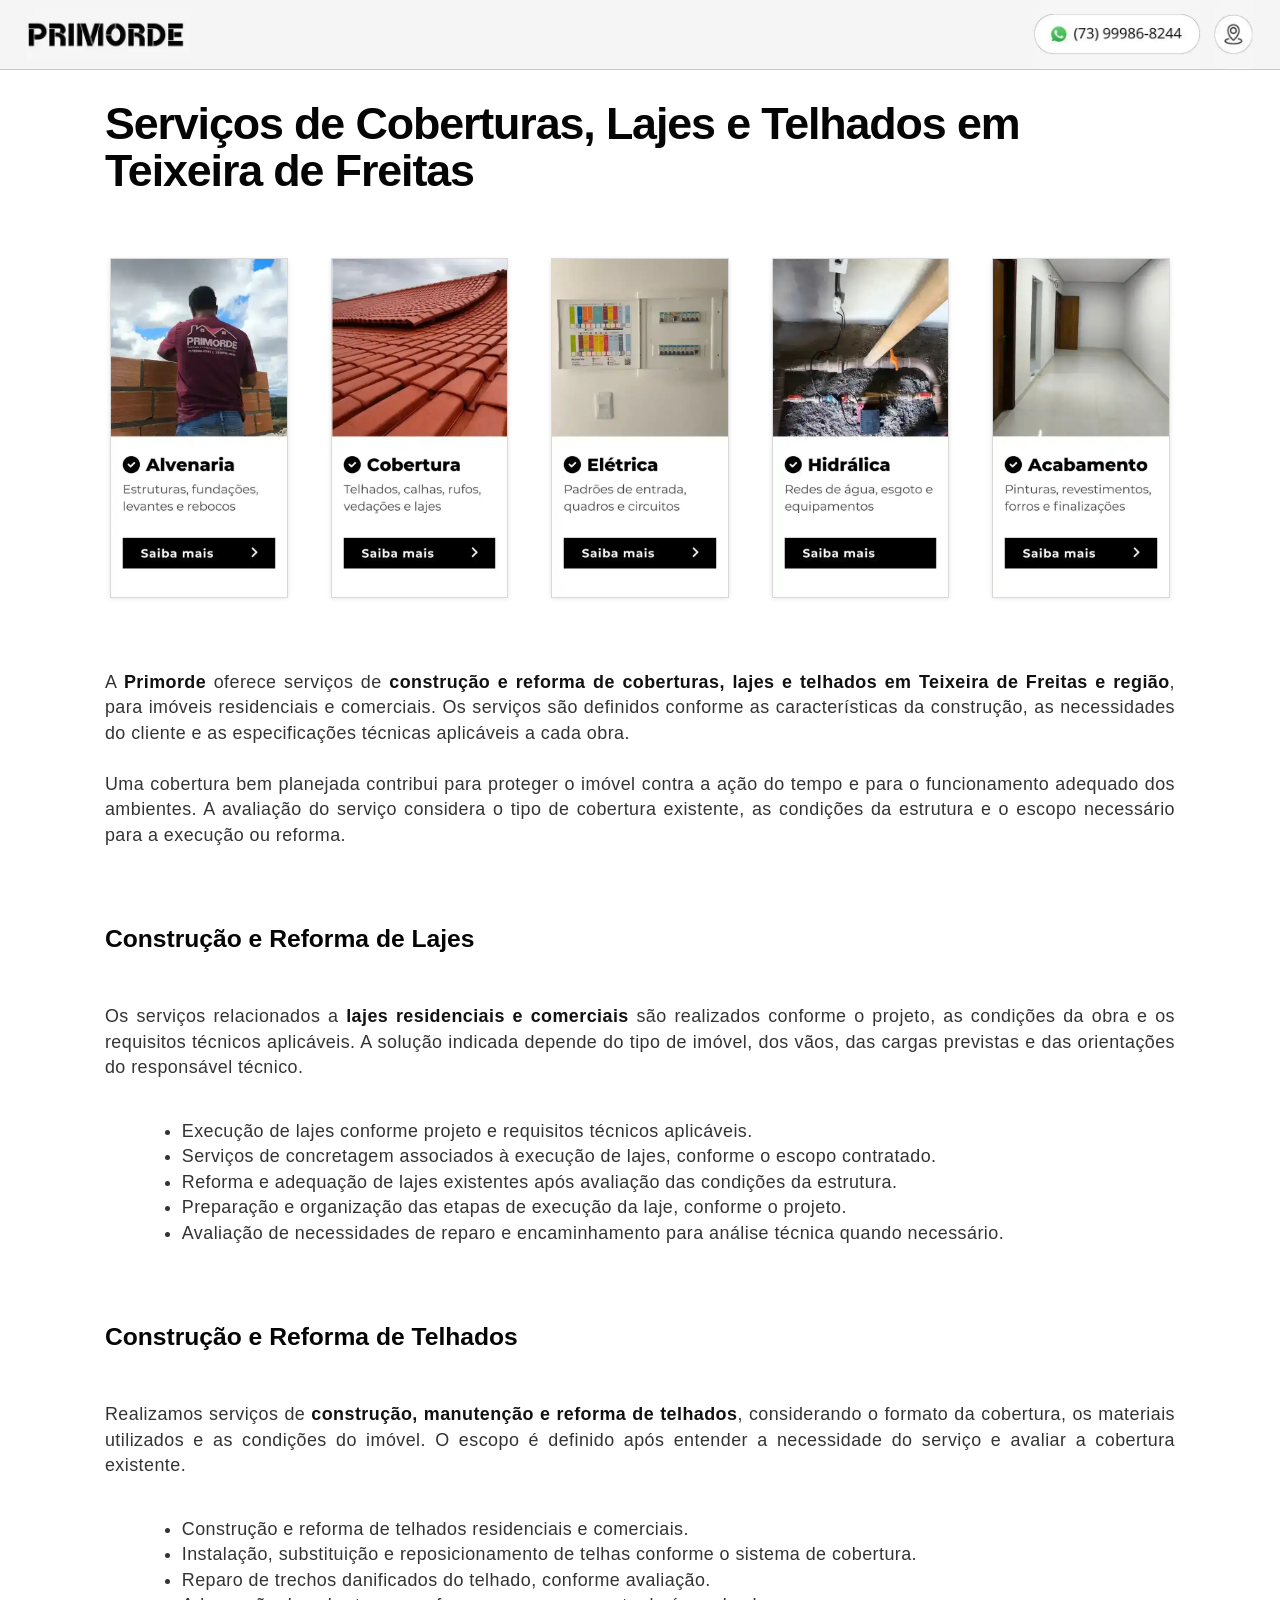
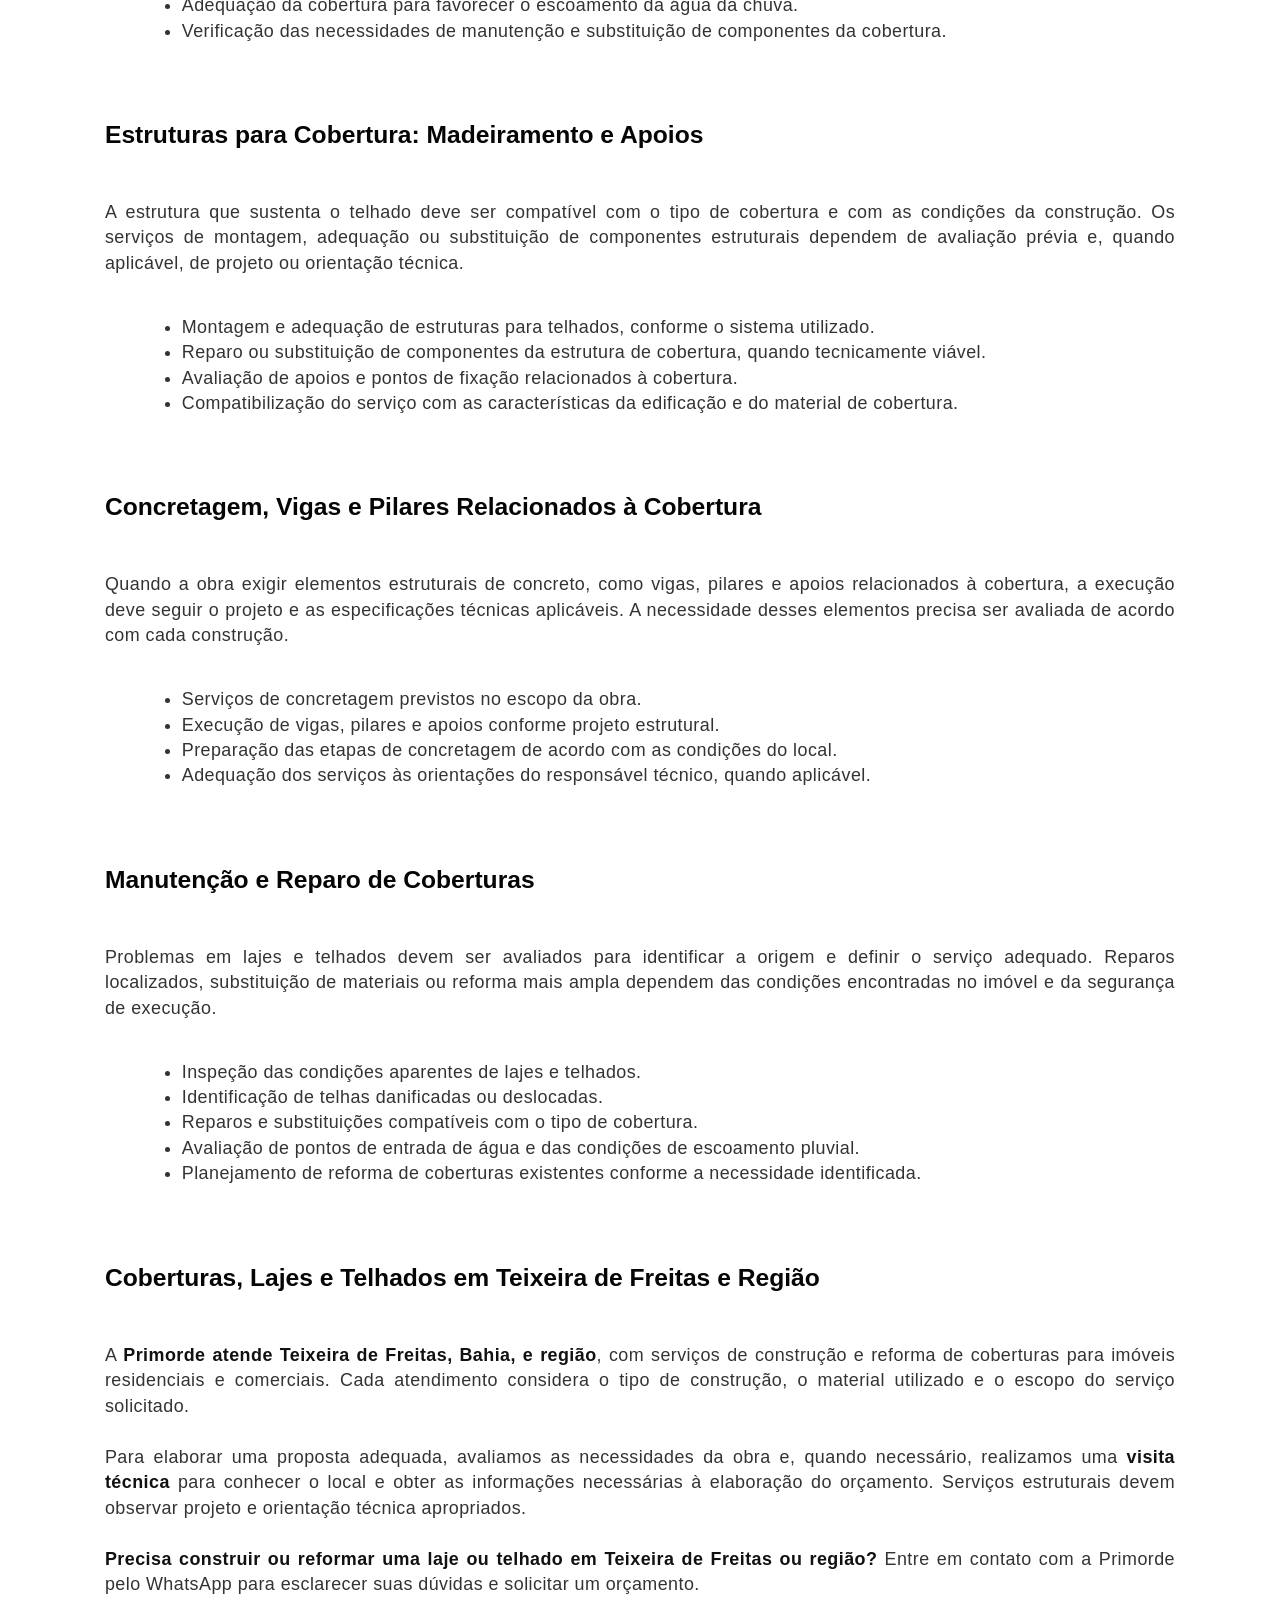
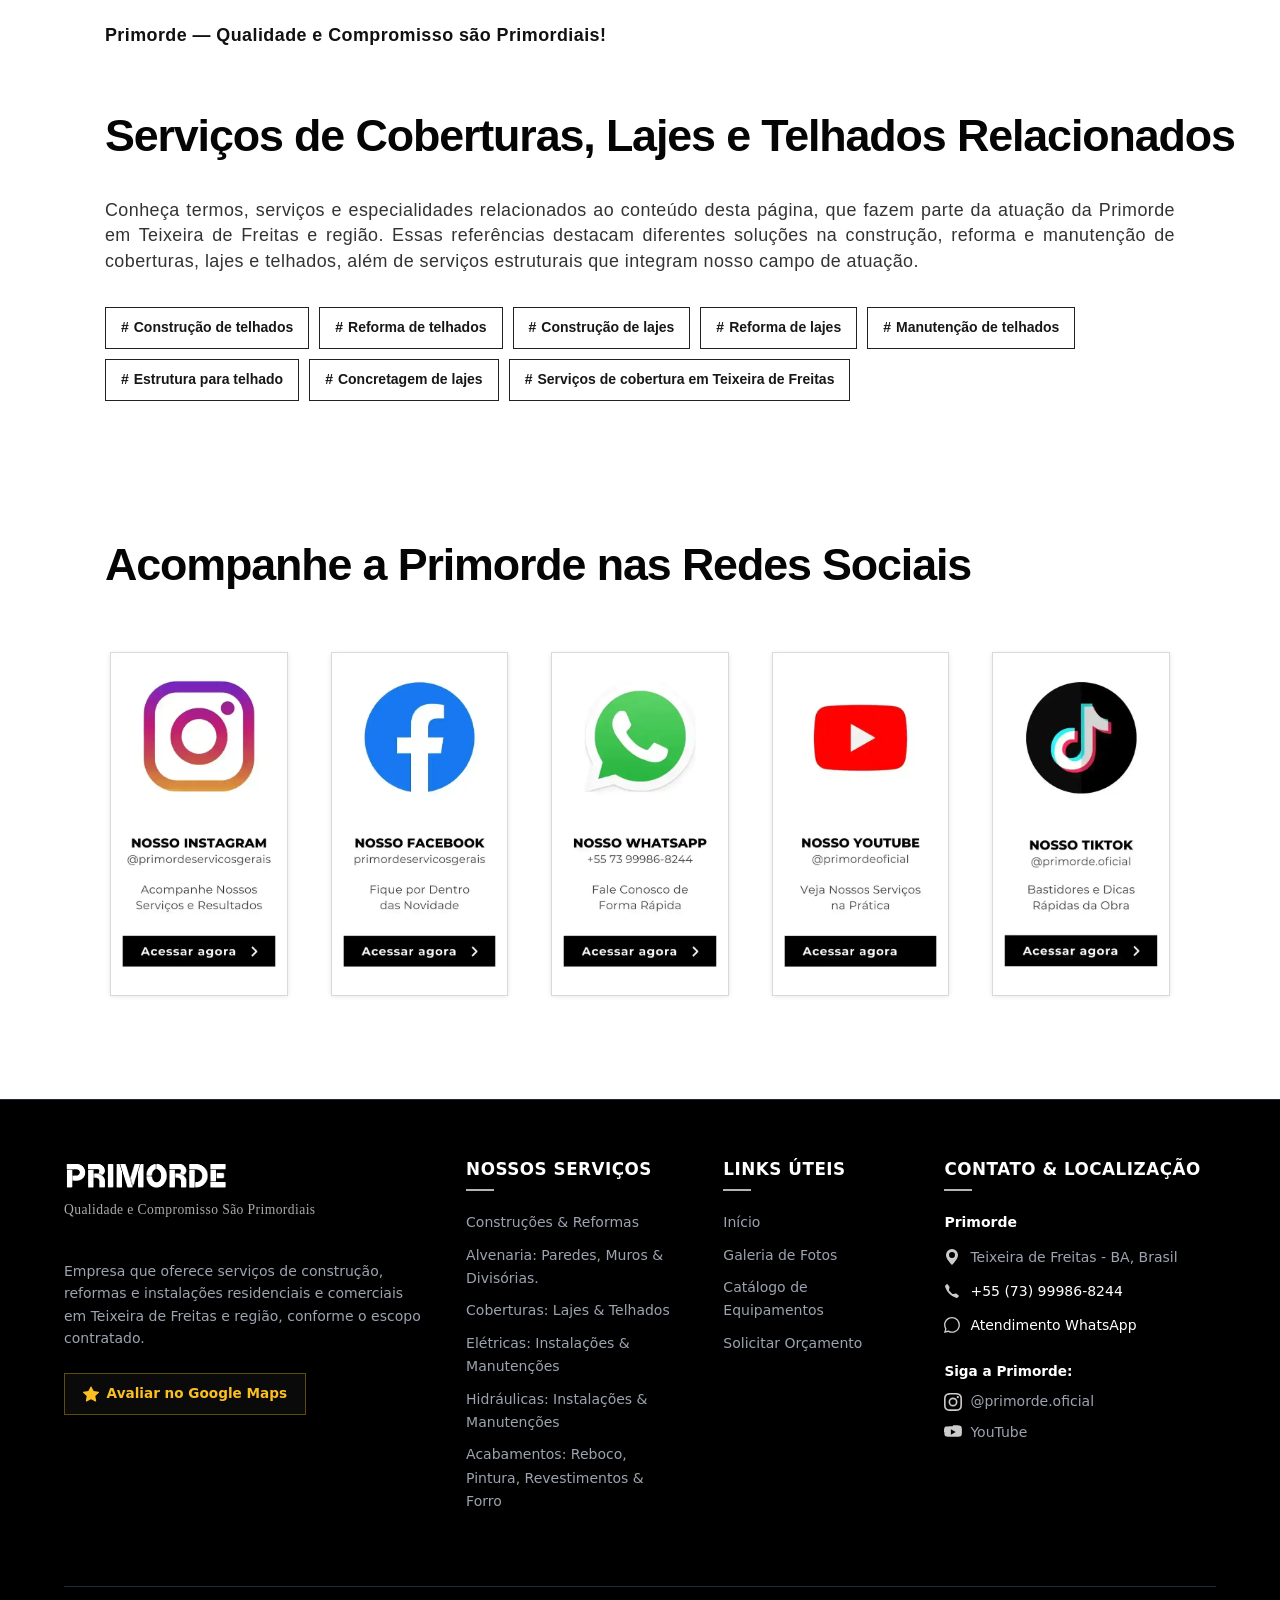
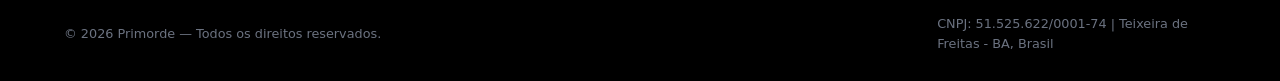
<file: cobertura-em-teixeira-de-freitas-regiao.html>
<!DOCTYPE html>
<html lang="pt-BR">

<head>
<!-- Google tag (gtag.js) -->
<script async src="https://www.googletagmanager.com/gtag/js?id=G-BYSC7ZG30T"></script>
<script>
  window.dataLayer = window.dataLayer || [];
  function gtag(){dataLayer.push(arguments);}
  gtag('js', new Date());

  gtag('config', 'G-BYSC7ZG30T');
</script>
  <meta charset="utf-8">
  <meta name="viewport" content="width=device-width, initial-scale=1.0">

  <meta name="msvalidate.01" content="98BFDC52C0D36BE87C832918203A1E98">

  <title>Coberturas: Lajes e Telhados em Teixeira de Freitas | Primorde</title>

  <meta
    name="description"
    content="A Primorde oferece serviços de construção e reforma de lajes e telhados para imóveis residenciais e comerciais em Teixeira de Freitas e região. Solicite seu orçamento."
  >

  <link rel="describedby" type="text/markdown" href="/llms.txt">

  <link
    rel="canonical"
    href="https://primorde.com.br/cobertura-em-teixeira-de-freitas-regiao.html"
  >

  <!-- DADOS ESTRUTURADOS JSON-LD -->
  <script type="application/ld+json">
  {
    "@context": "https://schema.org",
    "@graph": [
      {
        "@type": "WebPage",
        "@id": "https://primorde.com.br/cobertura-em-teixeira-de-freitas-regiao.html#webpage",
        "url": "https://primorde.com.br/cobertura-em-teixeira-de-freitas-regiao.html",
        "name": "Coberturas: Lajes e Telhados em Teixeira de Freitas | Primorde",
        "description": "A Primorde oferece serviços de construção e reforma de lajes e telhados para imóveis residenciais e comerciais em Teixeira de Freitas e região. Solicite seu orçamento.",
        "inLanguage": "pt-BR",
        "isPartOf": {
          "@id": "https://primorde.com.br/#website"
        },
        "about": {
          "@id": "https://primorde.com.br/#empresa"
        },
        "publisher": {
          "@id": "https://primorde.com.br/#empresa"
        },
        "mainEntity": {
          "@id": "https://primorde.com.br/#empresa"
        },
        "breadcrumb": {
          "@id": "https://primorde.com.br/cobertura-em-teixeira-de-freitas-regiao.html#breadcrumb"
        }
      },
      {
        "@type": "BreadcrumbList",
        "@id": "https://primorde.com.br/cobertura-em-teixeira-de-freitas-regiao.html#breadcrumb",
        "itemListElement": [
          {
            "@type": "ListItem",
            "position": 1,
            "name": "Início",
            "item": "https://primorde.com.br/"
          },
          {
            "@type": "ListItem",
            "position": 2,
            "name": "Coberturas: Lajes e Telhados em Teixeira de Freitas",
            "item": "https://primorde.com.br/cobertura-em-teixeira-de-freitas-regiao.html"
          }
        ]
      }
    ]
  }
  </script>

  <!-- GEO -->
  <meta name="geo.region" content="BR-BA">
  <meta name="geo.placename" content="Teixeira de Freitas">
  <meta name="geo.position" content="-17.5353;-39.7431">
  <meta name="ICBM" content="-17.5353, -39.7431">

  <!-- APARÊNCIA -->
  <meta name="theme-color" content="#ffffff">
  <meta name="color-scheme" content="light">
  <meta name="author" content="Primorde">

  <!-- OPEN GRAPH -->
  <meta property="og:type" content="website">
  <meta property="og:locale" content="pt_BR">
  <meta property="og:site_name" content="Primorde">

  <meta
    property="og:title"
    content="Coberturas: Lajes e Telhados em Teixeira de Freitas | Primorde"
  >

  <meta
    property="og:description"
    content="Serviços de construção e reforma de lajes e telhados residenciais e comerciais em Teixeira de Freitas e região. Solicite seu orçamento à Primorde."
  >

  <meta
    property="og:url"
    content="https://primorde.com.br/cobertura-em-teixeira-de-freitas-regiao.html"
  >

  <meta
    property="og:image"
    content="https://primorde.com.br/logotipo.webp"
  >

  <!-- TWITTER / X -->
  <meta name="twitter:card" content="summary_large_image">

  <meta
    name="twitter:title"
    content="Coberturas: Lajes e Telhados em Teixeira de Freitas | Primorde"
  >

  <meta
    name="twitter:description"
    content="Construção e reforma de lajes, telhados e estruturas de cobertura em Teixeira de Freitas e região. Conheça os serviços da Primorde e solicite seu orçamento."
  >

  <meta
    name="twitter:image"
    content="https://primorde.com.br/logotipo.webp"
  >

  <!-- FAVICON -->
  <link href="logotipo.webp" rel="icon">

  <!-- CSS -->
  <link href="css/style_index.css" rel="stylesheet">
  <link href="css/style_paginas.css" rel="stylesheet">

</head>

<body id="topo">

<header>
  <section class="cabecalho">

    <div class="logotipo">
      <img
        alt="Logotipo da Primorde"
        src="img/header/logotipo.webp"
        width="358"
        height="116"
      >
    </div>

    <div class="cabecalho_action">

      <div class="btn_whatszapp">
        <a
          aria-label="Entrar em contato com a Primorde pelo WhatsApp"
          class="link-botao"
          href="https://wa.me/5573999868244?text=Ol%C3%A1%2C%20gostaria%20de%20obter%20informa%C3%A7%C3%B5es%20sobre%20servi%C3%A7os%20de%20cobertura%2C%20lajes%20e%20telhados."
          rel="noopener noreferrer"
          target="_blank"
        >
          <img
            alt="WhatsApp da Primorde: +55 73 99986-8244"
            src="img/header/btn_whatszapp.webp"
            width="386"
            height="158"
          >
          <span class="sr-only">
            Entre em contato com a Primorde pelo WhatsApp: +55 73 99986-8244.
          </span>
        </a>
      </div>

      <div class="btn_localizacao">
        <a
          aria-label="Ver localização da Primorde"
          class="link-botao"
          href="https://maps.app.goo.gl/hc1ik7ka9zkJVHed8"
          rel="noopener noreferrer"
          target="_blank"
        >
          <img
            alt="Localização da Primorde em Teixeira de Freitas - BA"
            src="img/header/btn_localizacao.webp"
            width="94"
            height="158"
          >
          <span class="sr-only">
            Localização: Teixeira de Freitas - Bahia.
          </span>
        </a>
      </div>

    </div>
  </section>
</header>

<main>

  <section class="section_servicos" id="bottom_header">

    <h1 class="titulo_servicos">
      Serviços de Coberturas, Lajes e Telhados em <nobr>Teixeira de Freitas</nobr>
    </h1>

    <!-- PRIMEIRO CATÁLOGO DE SERVIÇOS -->
    <div class="catalogo_servicos flex-scroll">

      <!-- ALVENARIA -->
      <a
        aria-label="Conhecer os serviços de Alvenaria"
        class="link-imagem"
        href="https://primorde.com.br/alvenaria-em-teixeira-de-freitas-regiao.html"
      >
        <img
          alt="Serviço de alvenaria estrutural residencial e comercial"
          class="card-img mg_right"
          loading="lazy"
          decoding="async"
          src="img/main/section_servicos/Alvenaria.webp"
          width="500"
          height="964"
        >
      </a>

      <!-- COBERTURA -->
      <a
        aria-label="Conhecer os serviços de Cobertura"
        class="link-imagem"
        href="https://primorde.com.br/cobertura-em-teixeira-de-freitas-regiao.html"
      >
        <img
          alt="Serviços de construção e reforma de lajes e telhados residenciais e comerciais"
          class="card-img mg_center"
          loading="lazy"
          decoding="async"
          src="img/main/section_servicos/Cobertura.webp"
          width="500"
          height="964"
        >
      </a>

      <!-- ELÉTRICA -->
      <a
        aria-label="Conhecer os serviços de Instalações Elétricas"
        class="link-imagem"
        href="https://primorde.com.br/eletrica-em-teixeira-de-freitas-regiao.html"
      >
        <img
          alt="Construção e reforma elétrica residencial e comercial"
          class="card-img mg_center"
          loading="lazy"
          decoding="async"
          src="img/main/section_servicos/Elétrica.webp"
          width="500"
          height="964"
        >
      </a>

      <!-- HIDRÁULICA -->
      <a
        aria-label="Conhecer os serviços de Instalações Hidráulicas"
        class="link-imagem"
        href="https://primorde.com.br/hidraulica-em-teixeira-de-freitas-regiao.html"
      >
        <img
          alt="Construção e reforma hidráulica residencial e comercial"
          class="card-img mg_center"
          loading="lazy"
          decoding="async"
          src="img/main/section_servicos/Hidrálica.webp"
          width="500"
          height="964"
        >
      </a>

      <!-- ACABAMENTOS -->
      <a
        aria-label="Conhecer os serviços de Acabamentos"
        class="link-imagem"
        href="https://primorde.com.br/acabamento-em-teixeira-de-freitas-regiao.html"
      >
        <img
          alt="Serviço de acabamento, pintura e revestimentos"
          class="card-img mg_center"
          loading="lazy"
          decoding="async"
          src="img/main/section_servicos/Acabamento.webp"
          width="500"
          height="964"
        >
      </a>

      <!-- PROJETOS -->
      <a
        aria-label="Solicitar informações sobre Projetos"
        class="link-imagem"
        href="https://wa.me/5573999868244?text=Ol%C3%A1%2C%20gostaria%20de%20solicitar%20informa%C3%A7%C3%B5es%20sobre%20projetos."
        rel="noopener noreferrer"
        target="_blank"
      >
        <img
          alt="Elaboração e execução de projetos para construção"
          class="card-img mg_left"
          loading="lazy"
          decoding="async"
          src="img/main/section_servicos/Projetos.webp"
          width="500"
          height="964"
        >
      </a>

    </div>

    <!-- TEXTO INTRODUTÓRIO E CONTEÚDO DOS SERVIÇOS -->
    <div class="texto_servicos">

      <p>
        A <strong>Primorde</strong> oferece serviços de
        <strong>construção e reforma de coberturas, lajes e telhados em
        Teixeira de Freitas e região</strong>, para imóveis residenciais
        e comerciais. Os serviços são definidos conforme as características
        da construção, as necessidades do cliente e as especificações técnicas
        aplicáveis a cada obra.
      </p>

      <p>
        Uma cobertura bem planejada contribui para proteger o imóvel contra
        a ação do tempo e para o funcionamento adequado dos ambientes.
        A avaliação do serviço considera o tipo de cobertura existente,
        as condições da estrutura e o escopo necessário para a execução
        ou reforma.
      </p>

      <!-- LAJES -->
      <h2 class="t_h2">Construção e Reforma de Lajes</h2>

      <p>
        Os serviços relacionados a <strong>lajes residenciais e comerciais</strong>
        são realizados conforme o projeto, as condições da obra e os requisitos
        técnicos aplicáveis. A solução indicada depende do tipo de imóvel,
        dos vãos, das cargas previstas e das orientações do responsável técnico.
      </p>

      <ul>
        <li>Execução de lajes conforme projeto e requisitos técnicos aplicáveis.</li>
        <li>Serviços de concretagem associados à execução de lajes, conforme o escopo contratado.</li>
        <li>Reforma e adequação de lajes existentes após avaliação das condições da estrutura.</li>
        <li>Preparação e organização das etapas de execução da laje, conforme o projeto.</li>
        <li>Avaliação de necessidades de reparo e encaminhamento para análise técnica quando necessário.</li>
      </ul>

      <!-- TELHADOS -->
      <h2 class="t_h2">Construção e Reforma de Telhados</h2>

      <p>
        Realizamos serviços de <strong>construção, manutenção e reforma de
        telhados</strong>, considerando o formato da cobertura, os materiais
        utilizados e as condições do imóvel. O escopo é definido após entender
        a necessidade do serviço e avaliar a cobertura existente.
      </p>

      <ul>
        <li>Construção e reforma de telhados residenciais e comerciais.</li>
        <li>Instalação, substituição e reposicionamento de telhas conforme o sistema de cobertura.</li>
        <li>Reparo de trechos danificados do telhado, conforme avaliação.</li>
        <li>Adequação da cobertura para favorecer o escoamento da água da chuva.</li>
        <li>Verificação das necessidades de manutenção e substituição de componentes da cobertura.</li>
      </ul>

      <!-- ESTRUTURAS DE COBERTURA -->
      <h2 class="t_h2">Estruturas para Cobertura: Madeiramento e Apoios</h2>

      <p>
        A estrutura que sustenta o telhado deve ser compatível com o tipo de
        cobertura e com as condições da construção. Os serviços de montagem,
        adequação ou substituição de componentes estruturais dependem de
        avaliação prévia e, quando aplicável, de projeto ou orientação técnica.
      </p>

      <ul>
        <li>Montagem e adequação de estruturas para telhados, conforme o sistema utilizado.</li>
        <li>Reparo ou substituição de componentes da estrutura de cobertura, quando tecnicamente viável.</li>
        <li>Avaliação de apoios e pontos de fixação relacionados à cobertura.</li>
        <li>Compatibilização do serviço com as características da edificação e do material de cobertura.</li>
      </ul>

      <!-- CONCRETAGEM E ELEMENTOS ESTRUTURAIS -->
      <h2 class="t_h2">Concretagem, Vigas e Pilares Relacionados à Cobertura</h2>

      <p>
        Quando a obra exigir elementos estruturais de concreto, como vigas,
        pilares e apoios relacionados à cobertura, a execução deve seguir
        o projeto e as especificações técnicas aplicáveis. A necessidade
        desses elementos precisa ser avaliada de acordo com cada construção.
      </p>

      <ul>
        <li>Serviços de concretagem previstos no escopo da obra.</li>
        <li>Execução de vigas, pilares e apoios conforme projeto estrutural.</li>
        <li>Preparação das etapas de concretagem de acordo com as condições do local.</li>
        <li>Adequação dos serviços às orientações do responsável técnico, quando aplicável.</li>
      </ul>

      <!-- MANUTENÇÃO E REFORMA -->
      <h2 class="t_h2">Manutenção e Reparo de Coberturas</h2>

      <p>
        Problemas em lajes e telhados devem ser avaliados para identificar
        a origem e definir o serviço adequado. Reparos localizados, substituição
        de materiais ou reforma mais ampla dependem das condições encontradas
        no imóvel e da segurança de execução.
      </p>

      <ul>
        <li>Inspeção das condições aparentes de lajes e telhados.</li>
        <li>Identificação de telhas danificadas ou deslocadas.</li>
        <li>Reparos e substituições compatíveis com o tipo de cobertura.</li>
        <li>Avaliação de pontos de entrada de água e das condições de escoamento pluvial.</li>
        <li>Planejamento de reforma de coberturas existentes conforme a necessidade identificada.</li>
      </ul>

      <!-- ATENDIMENTO REGIONAL -->
      <h2 class="t_h2">Coberturas, Lajes e Telhados em Teixeira de Freitas e Região</h2>

      <p>
        A <strong>Primorde atende Teixeira de Freitas, Bahia, e região</strong>,
        com serviços de construção e reforma de coberturas para imóveis
        residenciais e comerciais. Cada atendimento considera o tipo de
        construção, o material utilizado e o escopo do serviço solicitado.
      </p>

      <p>
        Para elaborar uma proposta adequada, avaliamos as necessidades da obra
        e, quando necessário, realizamos uma <strong>visita técnica</strong>
        para conhecer o local e obter as informações necessárias à elaboração
        do orçamento. Serviços estruturais devem observar projeto e orientação
        técnica apropriados.
      </p>

      <p>
        <strong>Precisa construir ou reformar uma laje ou telhado em Teixeira
        de Freitas ou região?</strong> Entre em contato com a Primorde pelo
        WhatsApp para esclarecer suas dúvidas e solicitar um orçamento.
      </p>

      <p>
        <strong>Primorde — Qualidade e Compromisso são Primordiais!</strong>
      </p>

    </div>

  </section>

  
<!-- SEÇÃO DE SERVIÇOS RELACIONADOS -->

<section class="section_servicos">
    <h2 class="titulo_servicos">Serviços de Coberturas, Lajes e Telhados Relacionados</h2>
    <div class="texto_servicos">
      <p>
          Conheça termos, serviços e especialidades relacionados ao conteúdo desta página, que fazem parte da atuação da Primorde em Teixeira de Freitas e região. Essas referências destacam diferentes soluções na construção, reforma e manutenção de coberturas, lajes e telhados, além de serviços estruturais que integram nosso campo de atuação.
      </p>
    </div>
    
    <div class="primorde-tags-grid texto_servicos">
        <h3>Construção de telhados</h3>
        <h3>Reforma de telhados</h3>
        <h3>Construção de lajes</h3>
        <h3>Reforma de lajes</h3>
        <h3>Manutenção de telhados</h3>
        <h3>Estrutura para telhado</h3>
        <h3>Concretagem de lajes</h3>
        <h3>Serviços de cobertura em Teixeira de Freitas</h3>
    </div>
</section>


  <!-- REDES SOCIAIS -->
  <section class="section_redes_sociais">

    <h2 class="titulo_redes_sociais">
      Acompanhe a Primorde nas Redes Sociais
    </h2>

    <div class="catalogo_redes_sociais flex-scroll">

      <a
        aria-label="Instagram da Primorde"
        class="link-imagem"
        href="https://www.instagram.com/primorde.oficial/"
        rel="noopener noreferrer"
        target="_blank"
      >
        <img
          alt="Instagram da Primorde"
          class="card-img mg_right"
          loading="lazy"
          decoding="async"
          src="img/main/section_redes_sociais/1card_instagram.webp"
          width="495"
          height="964"
        >
      </a>

      <a
        aria-label="Facebook da Primorde"
        class="link-imagem"
        href="https://www.facebook.com/share/1C5QmnoZG8/"
        rel="noopener noreferrer"
        target="_blank"
      >
        <img
          alt="Facebook da Primorde"
          class="card-img mg_center"
          loading="lazy"
          decoding="async"
          src="img/main/section_redes_sociais/2card_facebook.webp"
          width="495"
          height="964"
        >
      </a>

      <a
        aria-label="WhatsApp da Primorde"
        class="link-imagem"
        href="https://wa.me/5573999868244?text=Ol%C3%A1%2C%20gostaria%20de%20conhecer%20melhor%20a%20Primorde."
        rel="noopener noreferrer"
        target="_blank"
      >
        <img
          alt="WhatsApp da Primorde"
          class="card-img mg_center"
          loading="lazy"
          decoding="async"
          src="img/main/section_redes_sociais/3card_whatszapp.webp"
          width="495"
          height="964"
        >
      </a>

      <a
        aria-label="Canal da Primorde no YouTube"
        class="link-imagem"
        href="https://www.youtube.com/@primorde.oficial"
        rel="noopener noreferrer"
        target="_blank"
      >
        <img
          alt="Canal da Primorde no YouTube"
          class="card-img mg_center"
          loading="lazy"
          decoding="async"
          src="img/main/section_redes_sociais/4card_youtube.webp"
          width="495"
          height="964"
        >
      </a>

      <a
        aria-label="TikTok da Primorde"
        class="link-imagem"
        href="https://www.tiktok.com/@primorde.oficial?_r=1&amp;_t=ZS-99bQ4WaaSUy"
        rel="noopener noreferrer"
        target="_blank"
      >
        <img
          alt="TikTok da Primorde"
          class="card-img mg_left"
          loading="lazy"
          decoding="async"
          src="img/main/section_redes_sociais/5card_tiktok.webp"
          width="500"
          height="964"
        >
      </a>

    </div>
  </section>

</main>

<!-- RODAPÉ SEMÂNTICO E OTIMIZADO PARA SEO / IA — PRIMORDE -->
<footer class="site-footer" id="colophon" role="contentinfo">

  <div class="footer-container">

    <div class="footer-grid">

      <!-- COLUNA 1: INSTITUCIONAL -->
      <div class="footer-col footer-about">

        <div class="footer-brand">

          <a
            aria-label="Página Inicial Primorde"
            class="brand-logo-link"
            href="https://primorde.com.br/"
          >
            <img
              alt="Primorde - Qualidade e compromisso são primordiais"
              class="brand-logo-img"
              decoding="async"
              loading="lazy"
              src="img/header/logotipo.webp"
              width="358"
              height="116"
            >
          </a>

          <span class="brand-slogan">
            Qualidade e Compromisso São Primordiais
          </span>

        </div>

        <p class="footer-description">
          Empresa que oferece serviços de construção, reformas e instalações
          residenciais e comerciais em Teixeira de Freitas e região, conforme
          o escopo contratado.
        </p>

        <div class="footer-gmb-call">

          <a
            aria-label="Avalie a Primorde no Google Maps"
            class="btn-gmb-review"
            href="https://maps.app.goo.gl/FcoFYH8eBG5JhMSw9"
            rel="noopener noreferrer"
            target="_blank"
          >
            <svg
              aria-hidden="true"
              fill="currentColor"
              viewBox="0 0 16 16"
              width="16"
              xmlns="http://www.w3.org/2000/svg"
            >
              <path d="M3.612 15.443c-.386.198-.824-.149-.746-.592l.83-4.73L.173 6.765c-.329-.314-.158-.888.283-.95l4.898-.696L7.538.792c.197-.39.73-.39.927 0l2.184 4.327 4.898.696c.441.062.612.636.282.95l-3.522 3.356.83 4.73c.078.443-.36.79-.746.592L8 13.187l-4.389 2.256z"></path>
            </svg>
            Avaliar no Google Maps
          </a>

        </div>

      </div>

      <!-- COLUNA 2: SERVIÇOS -->
      <div class="footer-col footer-services">

        <h3 class="footer-title">Nossos Serviços</h3>

        <ul class="footer-links">
          <li>
            <a href="https://primorde.com.br/cobertura-em-teixeira-de-freitas-regiao.html">
              Construções &amp; Reformas
            </a>
          </li>

          <li>
            <a href="https://primorde.com.br/alvenaria-em-teixeira-de-freitas-regiao.html">
              Alvenaria: Paredes, Muros &amp; Divisórias.
            </a>
          </li>

          <li>
            <a href="https://primorde.com.br/cobertura-em-teixeira-de-freitas-regiao.html">
              Coberturas: Lajes &amp; Telhados
            </a>
          </li>

          <li>
            <a href="https://primorde.com.br/eletrica-em-teixeira-de-freitas-regiao.html">
              Elétricas: Instalações &amp; Manutenções
            </a>
          </li>

          <li>
            <a href="https://primorde.com.br/hidraulica-em-teixeira-de-freitas-regiao.html">
              Hidráulicas: Instalações &amp; Manutenções
            </a>
          </li>

          <li>
            <a href="https://primorde.com.br/acabamento-em-teixeira-de-freitas-regiao.html">
              Acabamentos: Reboco, Pintura, Revestimentos &amp; Forro
            </a>
          </li>
        </ul>

      </div>

      <!-- COLUNA 3: NAVEGAÇÃO -->
      <div class="footer-col footer-nav">

        <h3 class="footer-title">Links Úteis</h3>

        <nav aria-label="Navegação do Rodapé">

          <ul class="footer-links">

            <li>
              <a href="https://primorde.com.br/">Início</a>
            </li>

            <li>
              <a href="https://primorde.com.br/galeria-servicos-equipamentos-primorde.html">
                Galeria de Fotos
              </a>
            </li>

            <li>
              <a href="https://primorde.com.br/catalogo-equipamentos-primorde.html">
                Catálogo de Equipamentos
              </a>
            </li>

            <li>
              <a href="https://wa.me/5573999868244?text=Ol%C3%A1%2C%20gostaria%20de%20solicitar%20um%20or%C3%A7amento.">
                Solicitar Orçamento
              </a>
            </li>

          </ul>

        </nav>

      </div>

      <!-- COLUNA 4: CONTATO & LOCALIZAÇÃO -->
      <div class="footer-col footer-contact">

        <h3 class="footer-title">Contato &amp; Localização</h3>

        <address class="footer-address">

          <p class="address-item">
            <strong class="company-legal-name">Primorde</strong>
          </p>

          <p class="address-item">
            <svg
              aria-hidden="true"
              fill="currentColor"
              viewBox="0 0 16 16"
              width="16"
              xmlns="http://www.w3.org/2000/svg"
            >
              <path d="M8 16s6-5.686 6-10A6 6 0 0 0 2 6c0 4.314 6 10 6 10zm0-7a3 3 0 1 1 0-6 3 3 0 0 1 0 6z"></path>
            </svg>
            <span>Teixeira de Freitas - BA, Brasil</span>
          </p>

          <p class="address-item">
            <svg
              aria-hidden="true"
              fill="currentColor"
              viewBox="0 0 16 16"
              width="16"
              xmlns="http://www.w3.org/2000/svg"
            >
              <path d="M3.654 1.328a.678.678 0 0 0-1.015-.063L1.605 2.3c-.483.484-.661 1.169-.45 1.77a17.568 17.568 0 0 0 4.168 6.608 17.569 17.569 0 0 0 6.608 4.168c.601.211 1.286.033 1.77-.45l.975-.978a.678.678 0 0 0-.063-1.015l-2.307-1.794a.678.678 0 0 0-.58-.122l-2.19.547a1.745 1.745 0 0 1-1.657-.459L5.482 8.062a1.745 1.745 0 0 1-.46-1.657l.548-2.19a.678.678 0 0 0-.122-.58L3.654 1.328z"></path>
            </svg>

            <a
              aria-label="Ligar para o telefone +55 73 99986-8244"
              href="tel:+5573999868244"
            >
              +55 (73) 99986-8244
            </a>
          </p>

          <p class="address-item">
            <svg
              aria-hidden="true"
              fill="currentColor"
              viewBox="0 0 16 16"
              width="16"
              xmlns="http://www.w3.org/2000/svg"
            >
              <path d="M13.601 2.326A7.854 7.854 0 0 0 7.994 0C3.627 0 .068 3.558.064 7.926c0 1.399.366 2.76 1.057 3.965L0 16l4.204-1.102a7.933 7.933 0 0 0 3.79.965h.004c4.368 0 7.926-3.558 7.93-7.93A7.898 7.898 0 0 0 13.6 2.326zM7.994 14.521a6.573 6.573 0 0 1-3.356-.92l-.24-.144-2.494.654.666-2.433-.156-.251a6.56 6.56 0 0 1-1.007-3.505c0-3.626 2.957-6.584 6.591-6.584a6.56 6.56 0 0 1 4.66 1.931 6.557 6.557 0 0 1 1.928 4.66c-.004 3.639-2.961 6.592-6.592 6.592z"></path>
            </svg>

            <a
              aria-label="Enviar mensagem no WhatsApp para +55 73 99986-8244"
              href="https://wa.me/5573999868244?text=Ol%C3%A1!%20Vim%20pelo%20site%20e%20gostaria%20de%20mais%20informa%C3%A7%C3%B5es."
              rel="noopener noreferrer"
              target="_blank"
            >
              Atendimento WhatsApp
            </a>
          </p>

        </address>

        <div class="footer-social">

          <span class="social-title">Siga a Primorde:</span>

          <div class="social-icons">

            <a
              aria-label="Siga a Primorde no Instagram"
              href="https://www.instagram.com/primorde.oficial/"
              rel="noopener noreferrer"
              target="_blank"
            >
              <svg
                aria-hidden="true"
                fill="currentColor"
                viewBox="0 0 16 16"
                width="18"
                xmlns="http://www.w3.org/2000/svg"
              >
                <path d="M8 0C5.829 0 5.556.01 4.703.048 3.85.088 3.269.222 2.76.42a3.917 3.917 0 0 0-1.417.923A3.927 3.927 0 0 0 .42 2.76C.222 3.268.087 3.85.048 4.7.01 5.555 0 5.827 0 8.001c0 2.172.01 2.444.048 3.297.04.852.174 1.433.372 1.942.205.526.478.972.923 1.417.444.445.89.719 1.416.923.51.198 1.09.333 1.942.372C5.555 15.99 5.827 16 8 16s2.444-.01 3.298-.048c.851-.04 1.434-.174 1.943-.372a3.916 3.916 0 0 0 1.416-.923c.445-.445.718-.891.923-1.417.197-.509.332-1.09.372-1.942C15.99 10.445 16 10.173 16 8s-.01-2.445-.048-3.299c-.04-.851-.175-1.433-.372-1.941a3.926 3.926 0 0 0-.923-1.417A3.911 3.911 0 0 0 13.242.42c-.51-.198-1.092-.333-1.943-.372C10.443.01 10.172 0 7.998 0h.003zm-.717 1.442h.718c2.136 0 2.389.007 3.232.046.78.035 1.204.166 1.486.275.373.145.64.319.92.599.28.28.453.546.598.92.11.281.24.705.275 1.485.039.843.047 1.096.047 3.231s-.008 2.389-.047 3.232c-.035.78-.166 1.203-.275 1.485a2.47 2.47 0 0 1-.599.919c-.28.28-.546.453-.92.598-.28.11-.704.24-1.485.276-.843.038-1.096.047-3.232.047s-2.39-.009-3.233-.047c-.78-.036-1.203-.166-1.485-.276a2.478 2.478 0 0 1-.92-.598 2.48 2.48 0 0 1-.6-.92c-.109-.281-.24-.705-.275-1.485-.038-.843-.046-1.096-.046-3.233 0-2.136.008-2.388.046-3.231.036-.78.166-1.204.276-1.486.145-.373.319-.64.599-.92.28-.28.546-.453.92-.598.282-.11.705-.24 1.485-.276.738-.034 1.024-.044 2.515-.045v.002zm4.988 1.328a.96.96 0 1 0 0 1.92.96.96 0 0 0 0-1.92zm-4.27 1.25a3.98 3.98 0 1 0 0 7.96 3.98 3.98 0 0 0 0-7.96zm0 1.44a2.54 2.54 0 1 1 0 5.08 2.54 2.54 0 0 1 0-5.08z"></path>
              </svg>
              <span>@primorde.oficial</span>
            </a>

            <a
              aria-label="Acesse o canal da Primorde no YouTube"
              href="https://www.youtube.com/@primorde.oficial"
              rel="noopener noreferrer"
              target="_blank"
            >
              <svg
                aria-hidden="true"
                fill="currentColor"
                viewBox="0 0 16 16"
                width="18"
                xmlns="http://www.w3.org/2000/svg"
              >
                <path d="M8.051 1.999h.089c.822.003 4.987.033 6.11.335a2.01 2.01 0 0 1 1.415 1.42c.101.38.172.883.22 1.402l.01.104.022 1.077.008.823-.008.823-.022 1.077-.01.104c-.048.519-.119 1.023-.22 1.402a2.007 2.007 0 0 1-1.415 1.42c-1.123.302-5.288.332-6.11.335h-.088c-.822-.003-4.987-.033-6.11-.335a2.007 2.007 0 0 1-1.415-1.42c-.101-.38-.172-.883-.22-1.402l-.01-.104-.022-1.077L0 8l.008-.823.022-1.077.01-.104c.048-.519.119-1.023.22-1.402a2.01 2.01 0 0 1 1.415-1.42c1.123-.302 4.987-.332 6.11-.335zM6.1 5.485v5.03l4.306-2.516L6.1 5.485z"></path>
              </svg>
              <span>YouTube</span>
            </a>

          </div>
        </div>

      </div>

    </div>

    <!-- BARRA INFERIOR DE DIREITOS E DADOS FISCAIS -->
    <div class="footer-bottom">

      <div class="footer-bottom-container">

        <p class="copyright">
          © 2026 Primorde — Todos os direitos reservados.
        </p>

        <p class="legal-info">
          CNPJ: 51.525.622/0001-74 | Teixeira de Freitas - BA, Brasil
        </p>

      </div>

    </div>

  </div>
</footer>

<script defer src="js/script_style_index.js"></script>

</body>
</html>
</file>
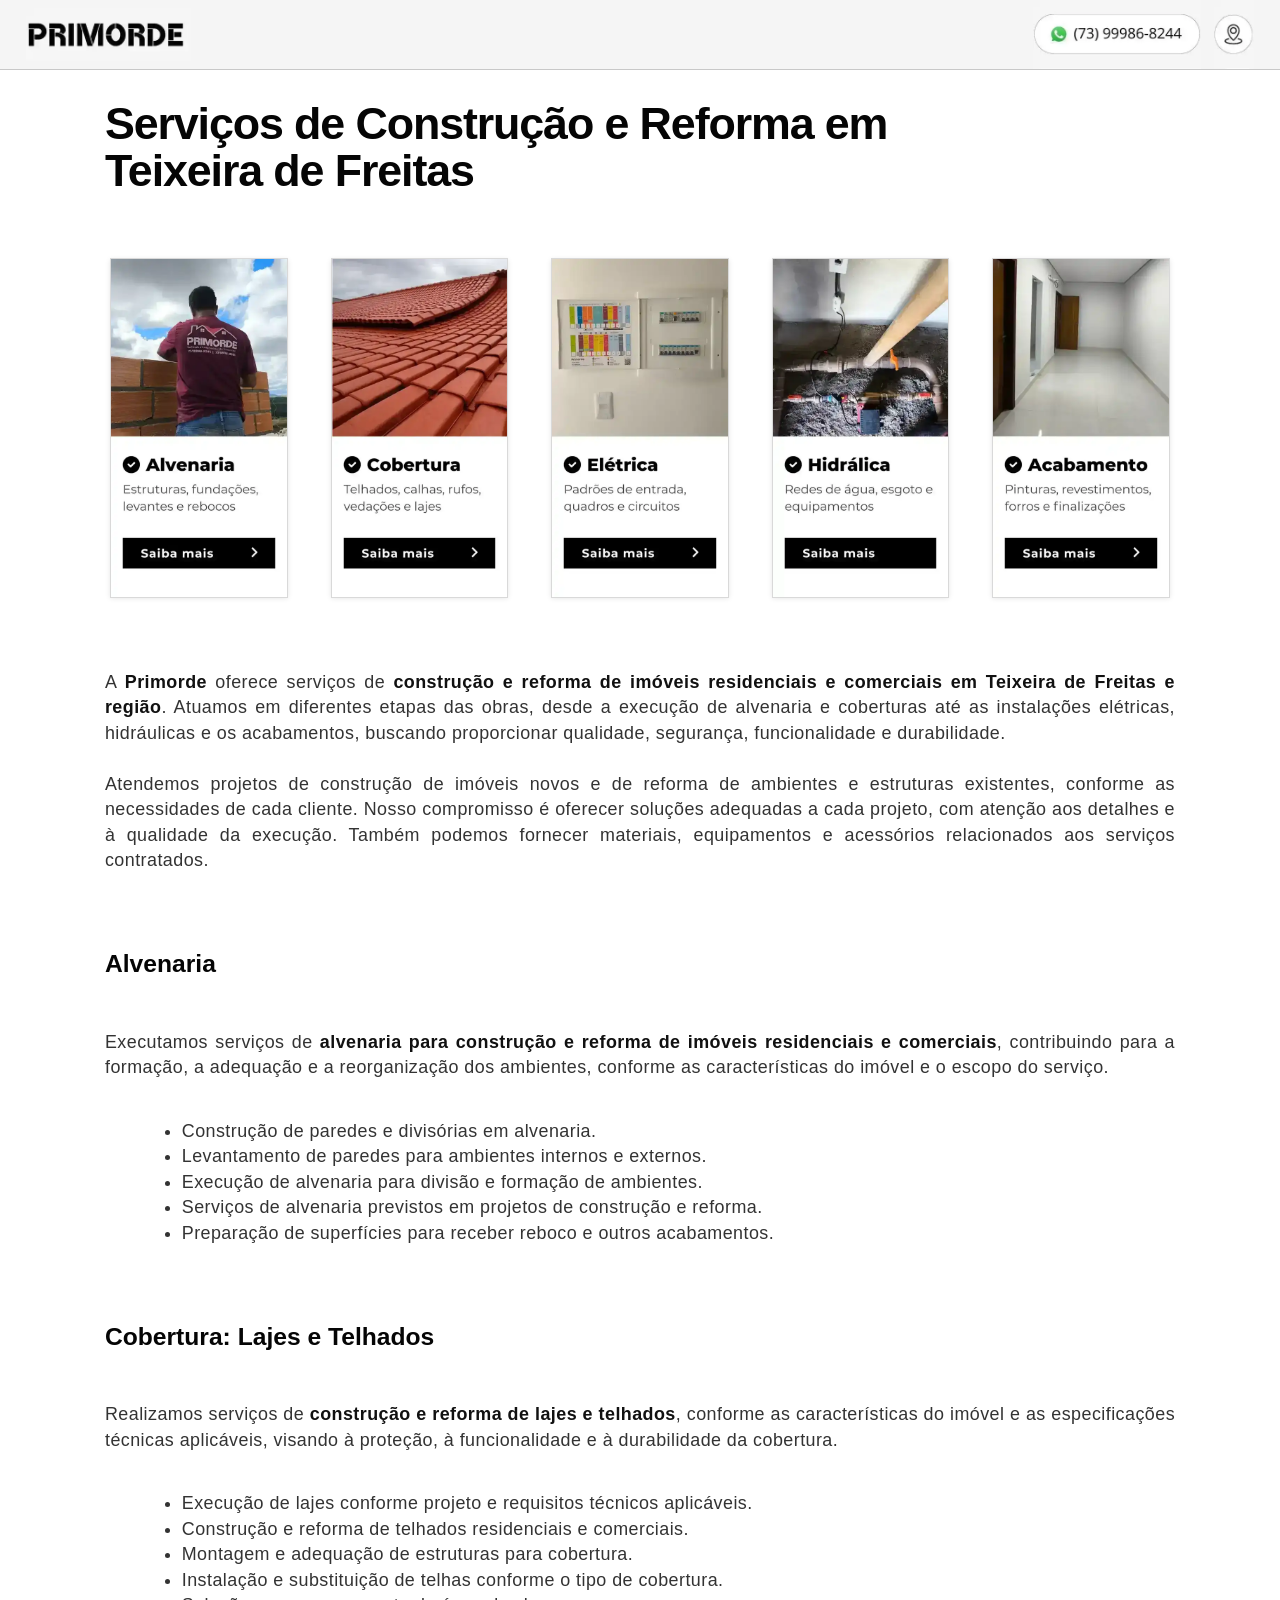
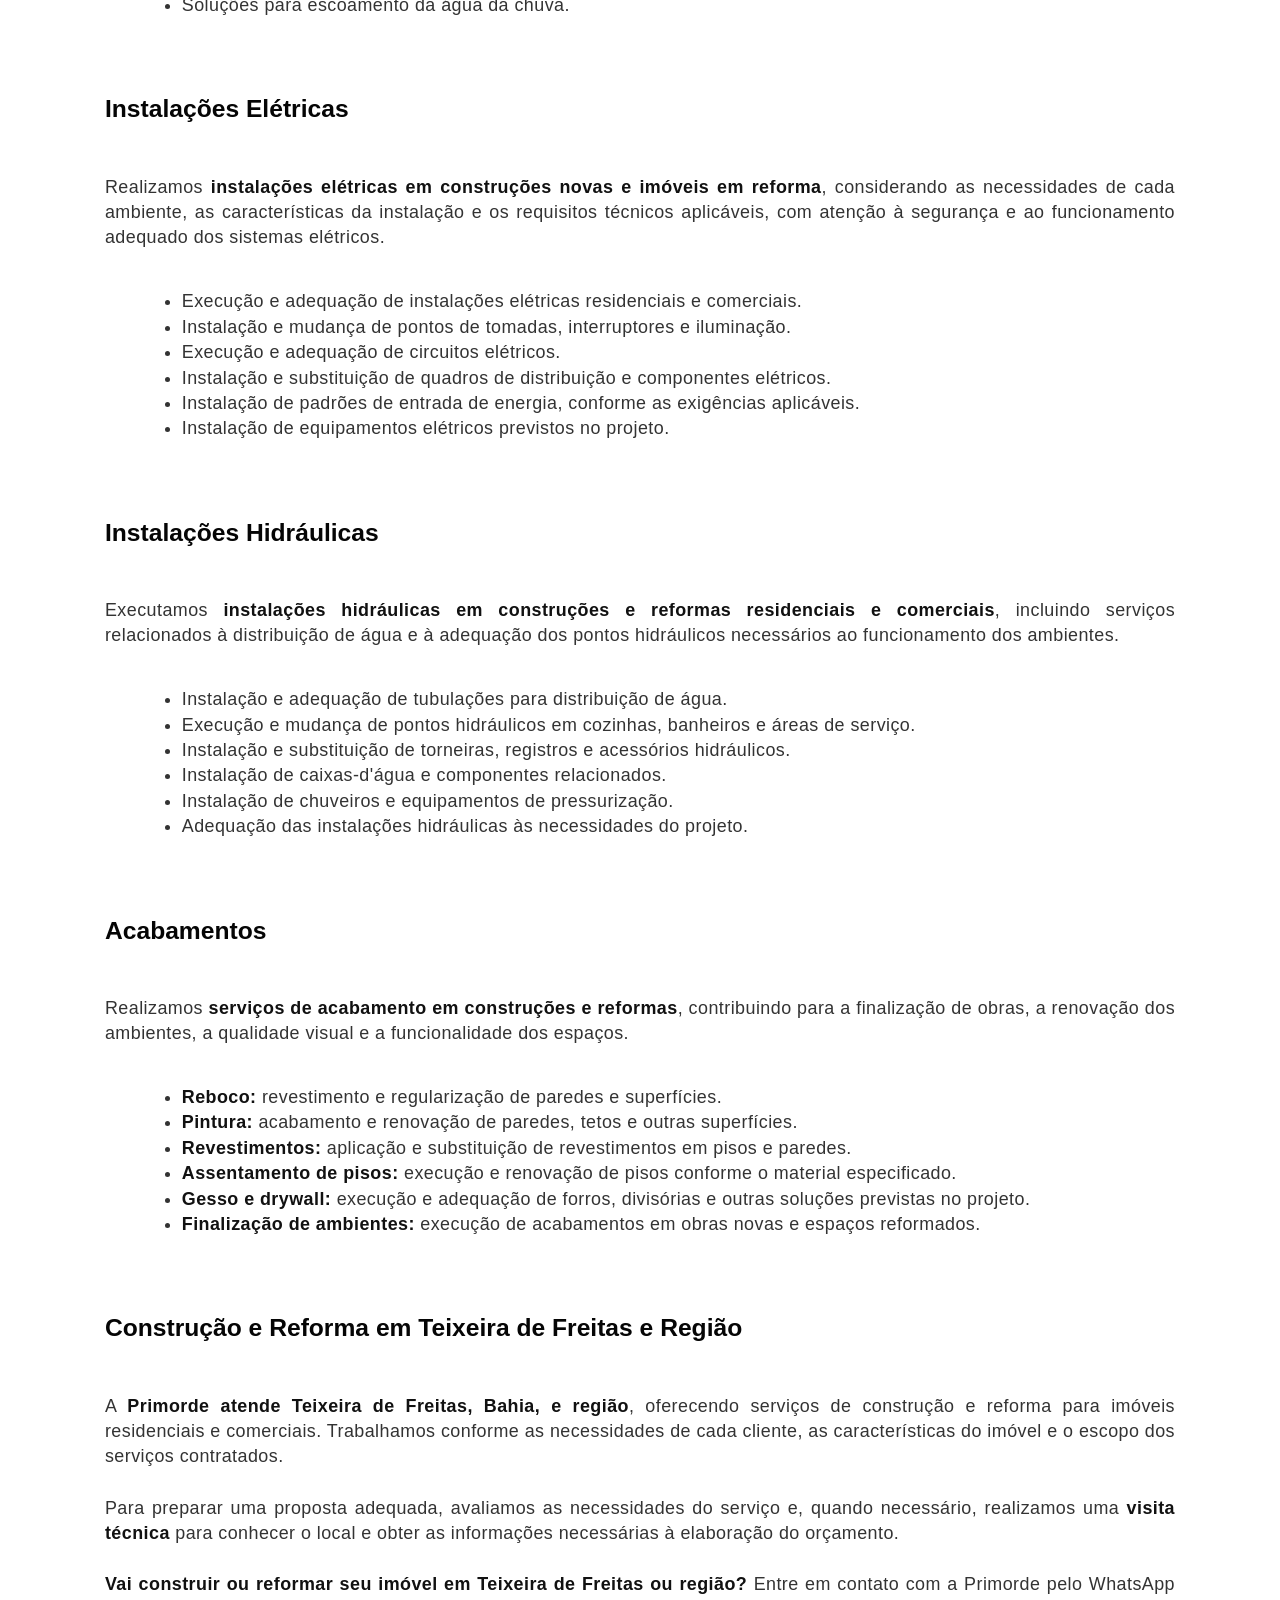
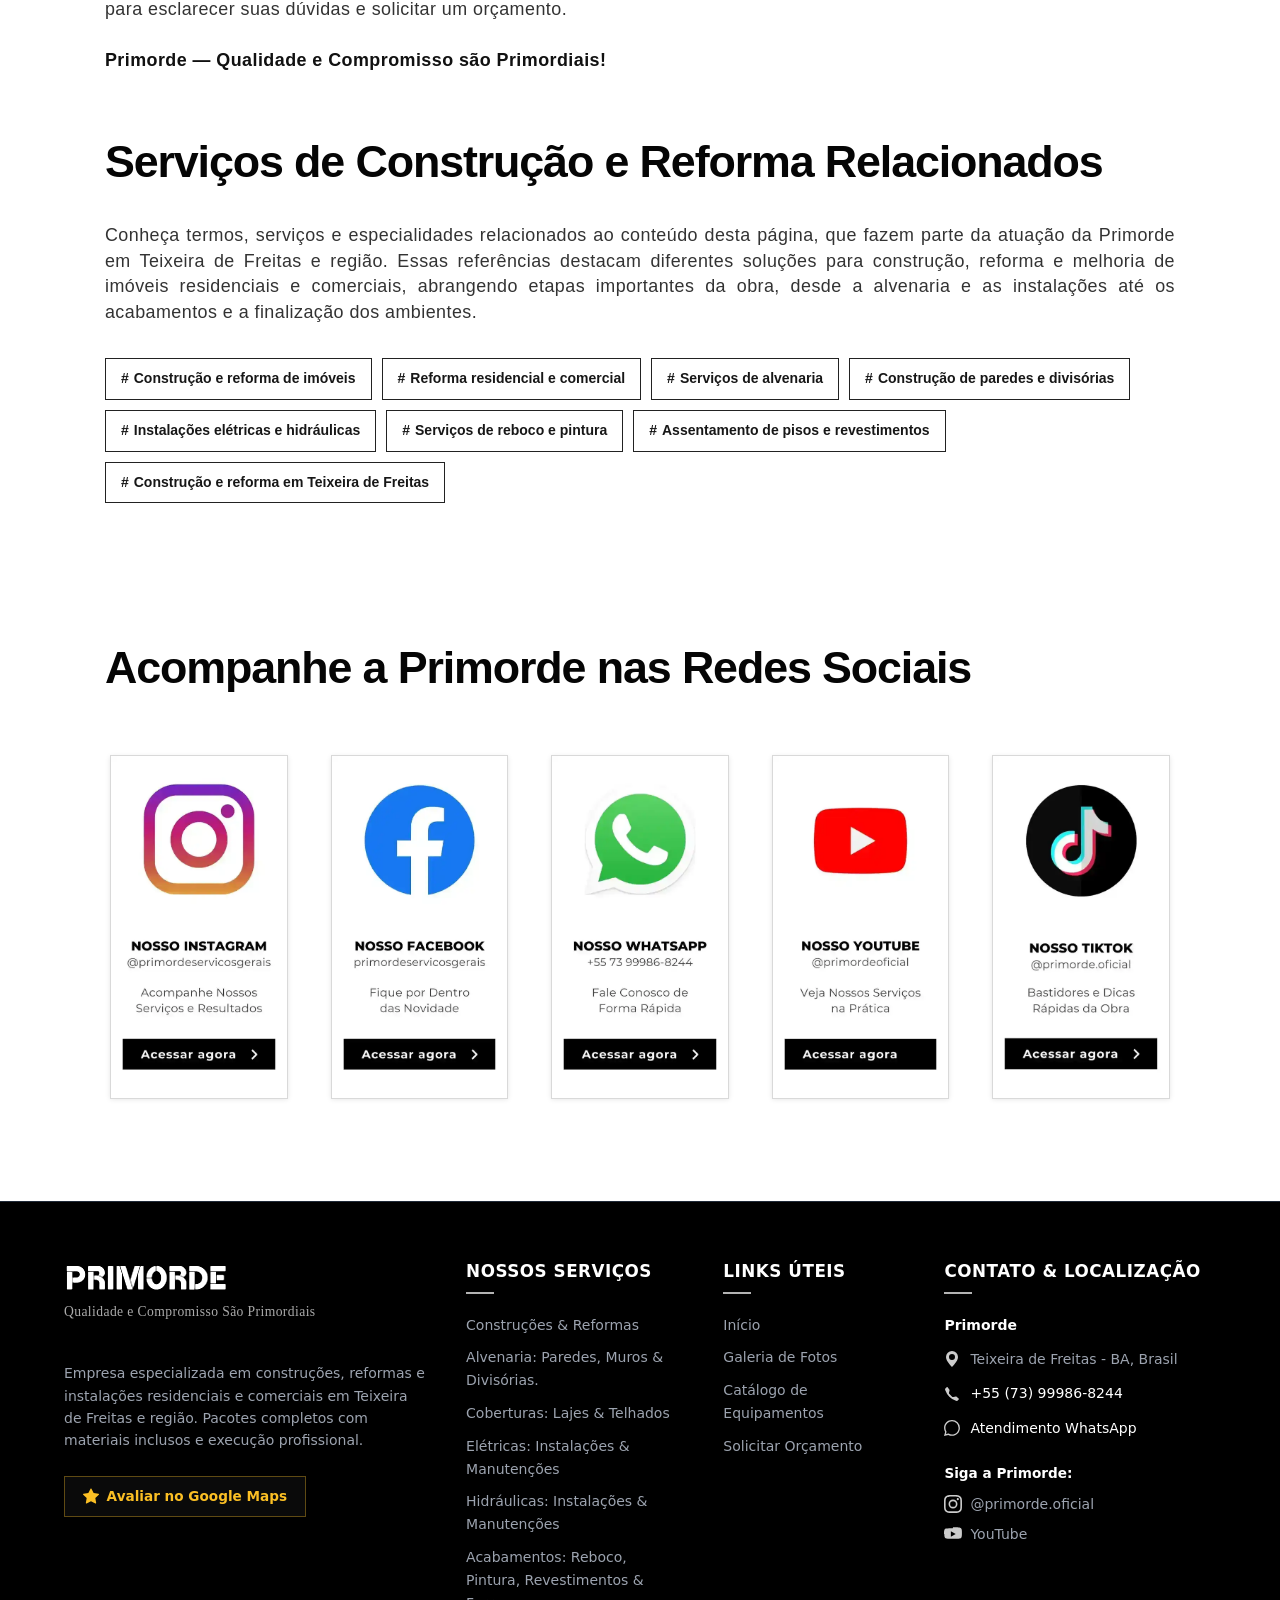
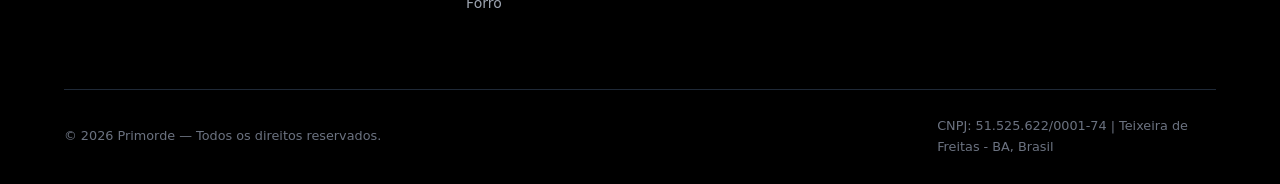
<file: construcao-e-reforma-em-teixeira-de-freitas-regiao.html>
<!DOCTYPE html>
<html lang="pt-BR">

<head>
<!-- Google tag (gtag.js) -->
<script async src="https://www.googletagmanager.com/gtag/js?id=G-BYSC7ZG30T"></script>
<script>
  window.dataLayer = window.dataLayer || [];
  function gtag(){dataLayer.push(arguments);}
  gtag('js', new Date());

  gtag('config', 'G-BYSC7ZG30T');
</script>
  <meta charset="utf-8">
  <meta name="viewport" content="width=device-width, initial-scale=1.0">

  <meta name="msvalidate.01" content="98BFDC52C0D36BE87C832918203A1E98">

  <title>Construção e Reforma em Teixeira de Freitas | Primorde</title>

  <meta
    name="description"
    content="A Primorde oferece serviços de construção e reforma de imóveis residenciais e comerciais em Teixeira de Freitas e região. Solicite seu orçamento."
  >

  <link rel="describedby" type="text/markdown" href="/llms.txt">

  <link
    rel="canonical"
    href="https://primorde.com.br/construcao-e-reforma-em-teixeira-de-freitas-regiao.html"
  >

  <!-- DADOS ESTRUTURADOS JSON-LD -->
  <script type="application/ld+json">
  {
    "@context": "https://schema.org",
    "@graph": [
      {
        "@type": "WebPage",
        "@id": "https://primorde.com.br/construcao-e-reforma-em-teixeira-de-freitas-regiao.html#webpage",
        "url": "https://primorde.com.br/construcao-e-reforma-em-teixeira-de-freitas-regiao.html",
        "name": "Construção e Reforma em Teixeira de Freitas | Primorde",
        "description": "A Primorde oferece serviços de construção e reforma de imóveis residenciais e comerciais em Teixeira de Freitas e região. Solicite seu orçamento.",
        "inLanguage": "pt-BR",
        "isPartOf": {
          "@id": "https://primorde.com.br/#website"
        },
        "about": {
          "@id": "https://primorde.com.br/#empresa"
        },
        "publisher": {
          "@id": "https://primorde.com.br/#empresa"
        },
        "mainEntity": {
          "@id": "https://primorde.com.br/#empresa"
        },
        "breadcrumb": {
          "@id": "https://primorde.com.br/construcao-e-reforma-em-teixeira-de-freitas-regiao.html#breadcrumb"
        }
      },
      {
        "@type": "BreadcrumbList",
        "@id": "https://primorde.com.br/construcao-e-reforma-em-teixeira-de-freitas-regiao.html#breadcrumb",
        "itemListElement": [
          {
            "@type": "ListItem",
            "position": 1,
            "name": "Início",
            "item": "https://primorde.com.br/"
          },
          {
            "@type": "ListItem",
            "position": 2,
            "name": "Construção e Reforma em Teixeira de Freitas",
            "item": "https://primorde.com.br/construcao-e-reforma-em-teixeira-de-freitas-regiao.html"
          }
        ]
      }
    ]
  }
  </script>

  <!-- GEO -->
  <meta name="geo.region" content="BR-BA">
  <meta name="geo.placename" content="Teixeira de Freitas">
  <meta name="geo.position" content="-17.5353;-39.7431">
  <meta name="ICBM" content="-17.5353, -39.7431">

  <!-- APARÊNCIA -->
  <meta name="theme-color" content="#ffffff">
  <meta name="color-scheme" content="light">
  <meta name="author" content="Primorde">

  <!-- OPEN GRAPH -->
  <meta property="og:type" content="website">
  <meta property="og:locale" content="pt_BR">
  <meta property="og:site_name" content="Primorde">

  <meta
    property="og:title"
    content="Construção e Reforma em Teixeira de Freitas | Primorde"
  >

  <meta
    property="og:description"
    content="Serviços de construção e reforma de imóveis residenciais e comerciais em Teixeira de Freitas e região. Solicite seu orçamento à Primorde."
  >

  <meta
    property="og:url"
    content="https://primorde.com.br/construcao-e-reforma-em-teixeira-de-freitas-regiao.html"
  >

  <meta
    property="og:image"
    content="https://primorde.com.br/logotipo.webp"
  >

  <!-- TWITTER / X -->
  <meta name="twitter:card" content="summary_large_image">

  <meta
    name="twitter:title"
    content="Construção e Reforma em Teixeira de Freitas | Primorde"
  >

  <meta
    name="twitter:description"
    content="Construção e reforma residencial e comercial em Teixeira de Freitas e região. Conheça os serviços da Primorde e solicite seu orçamento."
  >

  <meta
    name="twitter:image"
    content="https://primorde.com.br/logotipo.webp"
  >

  <!-- FAVICON -->
  <link href="logotipo.webp" rel="icon">

  <!-- CSS -->
  <link href="css/style_index.css" rel="stylesheet">
  <link href="css/style_paginas.css" rel="stylesheet">

</head>

<body id="topo">

<header>
  <section class="cabecalho">

    <div class="logotipo">
      <img
        alt="Logotipo da Primorde"
        src="img/header/logotipo.webp"
        width="358"
        height="116"
      >
    </div>

    <div class="cabecalho_action">

      <div class="btn_whatszapp">
        <a
          aria-label="Entrar em contato com a Primorde pelo WhatsApp"
          class="link-botao"
          href="https://wa.me/5573999868244?text=Ol%C3%A1%2C%20gostaria%20de%20obter%20informa%C3%A7%C3%B5es%20sobre%20constru%C3%A7%C3%A3o%20e%20reforma."
          rel="noopener noreferrer"
          target="_blank"
        >
          <img
            alt="WhatsApp da Primorde: +55 73 99986-8244"
            src="img/header/btn_whatszapp.webp"
            width="386"
            height="158"
          >
          <span class="sr-only">
            Entre em contato com a Primorde pelo WhatsApp: +55 73 99986-8244.
          </span>
        </a>
      </div>

      <div class="btn_localizacao">
        <a
          aria-label="Ver localização da Primorde"
          class="link-botao"
          href="https://maps.app.goo.gl/hc1ik7ka9zkJVHed8"
          rel="noopener noreferrer"
          target="_blank"
        >
          <img
            alt="Localização da Primorde em Teixeira de Freitas - BA"
            src="img/header/btn_localizacao.webp"
            width="94"
            height="158"
          >
          <span class="sr-only">
            Localização: Teixeira de Freitas - Bahia.
          </span>
        </a>
      </div>

    </div>
  </section>
</header>

<main>

  <section class="section_servicos" id="bottom_header">

    <h1 class="titulo_servicos">
      Serviços de Construção e Reforma em <nobr>Teixeira de Freitas</nobr>
    </h1>

    <!-- PRIMEIRO CATÁLOGO DE SERVIÇOS -->
    <div class="catalogo_servicos flex-scroll">

      <!-- ALVENARIA -->
      <a
        aria-label="Conhecer os serviços de Alvenaria"
        class="link-imagem"
        href="https://primorde.com.br/alvenaria-em-teixeira-de-freitas-regiao.html"
      >
        <img
          alt="Serviço de alvenaria estrutural residencial e comercial"
          class="card-img mg_right"
          loading="lazy"
          decoding="async"
          src="img/main/section_servicos/Alvenaria.webp"
          width="500"
          height="964"
        >
      </a>

      <!-- COBERTURA -->
      <a
        aria-label="Conhecer os serviços de Cobertura"
        class="link-imagem"
        href="https://primorde.com.br/cobertura-em-teixeira-de-freitas-regiao.html"
      >
        <img
          alt="Construção e reforma de coberturas residenciais e comerciais"
          class="card-img mg_center"
          loading="lazy"
          decoding="async"
          src="img/main/section_servicos/Cobertura.webp"
          width="500"
          height="964"
        >
      </a>

      <!-- ELÉTRICA -->
      <a
        aria-label="Conhecer os serviços de Instalações Elétricas"
        class="link-imagem"
        href="https://primorde.com.br/eletrica-em-teixeira-de-freitas-regiao.html"
      >
        <img
          alt="Construção e reforma elétrica residencial e comercial"
          class="card-img mg_center"
          loading="lazy"
          decoding="async"
          src="img/main/section_servicos/Elétrica.webp"
          width="500"
          height="964"
        >
      </a>

      <!-- HIDRÁULICA -->
      <a
        aria-label="Conhecer os serviços de Instalações Hidráulicas"
        class="link-imagem"
        href="https://primorde.com.br/hidraulica-em-teixeira-de-freitas-regiao.html"
      >
        <img
          alt="Construção e reforma hidráulica residencial e comercial"
          class="card-img mg_center"
          loading="lazy"
          decoding="async"
          src="img/main/section_servicos/Hidrálica.webp"
          width="500"
          height="964"
        >
      </a>

      <!-- ACABAMENTOS -->
      <a
        aria-label="Conhecer os serviços de Acabamentos"
        class="link-imagem"
        href="https://primorde.com.br/acabamento-em-teixeira-de-freitas-regiao.html"
      >
        <img
          alt="Serviço de acabamento, pintura e revestimentos"
          class="card-img mg_center"
          loading="lazy"
          decoding="async"
          src="img/main/section_servicos/Acabamento.webp"
          width="500"
          height="964"
        >
      </a>

      <!-- PROJETOS -->
      <a
        aria-label="Solicitar informações sobre Projetos"
        class="link-imagem"
        href="https://wa.me/5573999868244?text=Ol%C3%A1%2C%20gostaria%20de%20solicitar%20informa%C3%A7%C3%B5es%20sobre%20projetos."
        rel="noopener noreferrer"
        target="_blank"
      >
        <img
          alt="Elaboração e execução de projetos para construção"
          class="card-img mg_left"
          loading="lazy"
          decoding="async"
          src="img/main/section_servicos/Projetos.webp"
          width="500"
          height="964"
        >
      </a>

    </div>

    <!-- TEXTO INTRODUTÓRIO E CONTEÚDO DOS SERVIÇOS -->
    <div class="texto_servicos">

      <p>
        A <strong>Primorde</strong> oferece serviços de
        <strong>construção e reforma de imóveis residenciais e comerciais
        em Teixeira de Freitas e região</strong>. Atuamos em diferentes
        etapas das obras, desde a execução de alvenaria e coberturas até
        as instalações elétricas, hidráulicas e os acabamentos, buscando
        proporcionar qualidade, segurança, funcionalidade e durabilidade.
      </p>

      <p>
        Atendemos projetos de construção de imóveis novos e de reforma
        de ambientes e estruturas existentes, conforme as necessidades
        de cada cliente. Nosso compromisso é oferecer soluções adequadas
        a cada projeto, com atenção aos detalhes e à qualidade da execução.
        Também podemos fornecer materiais, equipamentos e acessórios
        relacionados aos serviços contratados.
      </p>

      <!-- ALVENARIA -->
      <h2 class="t_h2">Alvenaria</h2>

      <p>
        Executamos serviços de
        <strong>alvenaria para construção e reforma de imóveis residenciais
        e comerciais</strong>, contribuindo para a formação, a adequação
        e a reorganização dos ambientes, conforme as características do
        imóvel e o escopo do serviço.
      </p>

      <ul>
        <li>Construção de paredes e divisórias em alvenaria.</li>
        <li>Levantamento de paredes para ambientes internos e externos.</li>
        <li>Execução de alvenaria para divisão e formação de ambientes.</li>
        <li>Serviços de alvenaria previstos em projetos de construção e reforma.</li>
        <li>Preparação de superfícies para receber reboco e outros acabamentos.</li>
      </ul>

      <!-- COBERTURA -->
      <h2 class="t_h2">Cobertura: Lajes e Telhados</h2>

      <p>
        Realizamos serviços de
        <strong>construção e reforma de lajes e telhados</strong>,
        conforme as características do imóvel e as especificações
        técnicas aplicáveis, visando à proteção, à funcionalidade
        e à durabilidade da cobertura.
      </p>

      <ul>
        <li>Execução de lajes conforme projeto e requisitos técnicos aplicáveis.</li>
        <li>Construção e reforma de telhados residenciais e comerciais.</li>
        <li>Montagem e adequação de estruturas para cobertura.</li>
        <li>Instalação e substituição de telhas conforme o tipo de cobertura.</li>
        <li>Soluções para escoamento da água da chuva.</li>
      </ul>

      <!-- INSTALAÇÕES ELÉTRICAS -->
      <h2 class="t_h2">Instalações Elétricas</h2>

      <p>
        Realizamos
        <strong>instalações elétricas em construções novas e imóveis
        em reforma</strong>, considerando as necessidades de cada ambiente,
        as características da instalação e os requisitos técnicos aplicáveis,
        com atenção à segurança e ao funcionamento adequado dos sistemas
        elétricos.
      </p>

      <ul>
        <li>Execução e adequação de instalações elétricas residenciais e comerciais.</li>
        <li>Instalação e mudança de pontos de tomadas, interruptores e iluminação.</li>
        <li>Execução e adequação de circuitos elétricos.</li>
        <li>Instalação e substituição de quadros de distribuição e componentes elétricos.</li>
        <li>Instalação de padrões de entrada de energia, conforme as exigências aplicáveis.</li>
        <li>Instalação de equipamentos elétricos previstos no projeto.</li>
      </ul>

      <!-- INSTALAÇÕES HIDRÁULICAS -->
      <h2 class="t_h2">Instalações Hidráulicas</h2>

      <p>
        Executamos
        <strong>instalações hidráulicas em construções e reformas
        residenciais e comerciais</strong>, incluindo serviços relacionados
        à distribuição de água e à adequação dos pontos hidráulicos
        necessários ao funcionamento dos ambientes.
      </p>

      <ul>
        <li>Instalação e adequação de tubulações para distribuição de água.</li>
        <li>Execução e mudança de pontos hidráulicos em cozinhas, banheiros e áreas de serviço.</li>
        <li>Instalação e substituição de torneiras, registros e acessórios hidráulicos.</li>
        <li>Instalação de caixas-d'água e componentes relacionados.</li>
        <li>Instalação de chuveiros e equipamentos de pressurização.</li>
        <li>Adequação das instalações hidráulicas às necessidades do projeto.</li>
      </ul>

      <!-- ACABAMENTOS -->
      <h2 class="t_h2">Acabamentos</h2>

      <p>
        Realizamos
        <strong>serviços de acabamento em construções e reformas</strong>,
        contribuindo para a finalização de obras, a renovação dos ambientes,
        a qualidade visual e a funcionalidade dos espaços.
      </p>

      <ul>
        <li>
          <strong>Reboco:</strong>
          revestimento e regularização de paredes e superfícies.
        </li>
        <li>
          <strong>Pintura:</strong>
          acabamento e renovação de paredes, tetos e outras superfícies.
        </li>
        <li>
          <strong>Revestimentos:</strong>
          aplicação e substituição de revestimentos em pisos e paredes.
        </li>
        <li>
          <strong>Assentamento de pisos:</strong>
          execução e renovação de pisos conforme o material especificado.
        </li>
        <li>
          <strong>Gesso e drywall:</strong>
          execução e adequação de forros, divisórias e outras soluções
          previstas no projeto.
        </li>
        <li>
          <strong>Finalização de ambientes:</strong>
          execução de acabamentos em obras novas e espaços reformados.
        </li>
      </ul>

      <!-- ATENDIMENTO REGIONAL -->
      <h2 class="t_h2">Construção e Reforma em Teixeira de Freitas e Região</h2>

      <p>
        A <strong>Primorde atende Teixeira de Freitas, Bahia, e região</strong>,
        oferecendo serviços de construção e reforma para imóveis residenciais
        e comerciais. Trabalhamos conforme as necessidades de cada cliente,
        as características do imóvel e o escopo dos serviços contratados.
      </p>

      <p>
        Para preparar uma proposta adequada, avaliamos as necessidades
        do serviço e, quando necessário, realizamos uma
        <strong>visita técnica</strong> para conhecer o local e obter
        as informações necessárias à elaboração do orçamento.
      </p>

      <p>
        <strong>Vai construir ou reformar seu imóvel em Teixeira de Freitas
        ou região?</strong> Entre em contato com a Primorde pelo WhatsApp
        para esclarecer suas dúvidas e solicitar um orçamento.
      </p>

      <p>
        <strong>Primorde — Qualidade e Compromisso são Primordiais!</strong>
      </p>

    </div>

  </section>

  <!-- SEÇÃO DE SERVIÇOS RELACIONADOS -->

<section class="section_servicos">
    <h2 class="titulo_servicos">Serviços de Construção e Reforma Relacionados</h2>
    <div class="texto_servicos">
      <p>
          Conheça termos, serviços e especialidades relacionados ao conteúdo desta página, que fazem parte da atuação da Primorde em Teixeira de Freitas e região. Essas referências destacam diferentes soluções para construção, reforma e melhoria de imóveis residenciais e comerciais, abrangendo etapas importantes da obra, desde a alvenaria e as instalações até os acabamentos e a finalização dos ambientes.
      </p>
    </div>

    <div class="primorde-tags-grid texto_servicos">
        <h3>Construção e reforma de imóveis</h3>
        <h3>Reforma residencial e comercial</h3>
        <h3>Serviços de alvenaria</h3>
        <h3>Construção de paredes e divisórias</h3>
        <h3>Instalações elétricas e hidráulicas</h3>
        <h3>Serviços de reboco e pintura</h3>
        <h3>Assentamento de pisos e revestimentos</h3>
        <h3>Construção e reforma em Teixeira de Freitas</h3>
    </div>
</section>

  <!-- REDES SOCIAIS -->
  <section class="section_redes_sociais">

    <h2 class="titulo_redes_sociais">
      Acompanhe a Primorde nas Redes Sociais
    </h2>

    <div class="catalogo_redes_sociais flex-scroll">

      <a
        aria-label="Instagram da Primorde"
        class="link-imagem"
        href="https://www.instagram.com/primorde.oficial/"
        rel="noopener noreferrer"
        target="_blank"
      >
        <img
          alt="Instagram da Primorde"
          class="card-img mg_right"
          loading="lazy"
          decoding="async"
          src="img/main/section_redes_sociais/1card_instagram.webp"
          width="495"
          height="964"
        >
      </a>

      <a
        aria-label="Facebook da Primorde"
        class="link-imagem"
        href="https://www.facebook.com/share/1C5QmnoZG8/"
        rel="noopener noreferrer"
        target="_blank"
      >
        <img
          alt="Facebook da Primorde"
          class="card-img mg_center"
          loading="lazy"
          decoding="async"
          src="img/main/section_redes_sociais/2card_facebook.webp"
          width="495"
          height="964"
        >
      </a>

      <a
        aria-label="WhatsApp da Primorde"
        class="link-imagem"
        href="https://wa.me/5573999868244?text=Ol%C3%A1%2C%20gostaria%20de%20conhecer%20melhor%20a%20Primorde."
        rel="noopener noreferrer"
        target="_blank"
      >
        <img
          alt="WhatsApp da Primorde"
          class="card-img mg_center"
          loading="lazy"
          decoding="async"
          src="img/main/section_redes_sociais/3card_whatszapp.webp"
          width="495"
          height="964"
        >
      </a>

      <a
        aria-label="Canal da Primorde no YouTube"
        class="link-imagem"
        href="https://www.youtube.com/@primorde.oficial"
        rel="noopener noreferrer"
        target="_blank"
      >
        <img
          alt="Canal da Primorde no YouTube"
          class="card-img mg_center"
          loading="lazy"
          decoding="async"
          src="img/main/section_redes_sociais/4card_youtube.webp"
          width="495"
          height="964"
        >
      </a>

      <a
        aria-label="TikTok da Primorde"
        class="link-imagem"
        href="https://www.tiktok.com/@primorde.oficial?_r=1&amp;_t=ZS-99bQ4WaaSUy"
        rel="noopener noreferrer"
        target="_blank"
      >
        <img
          alt="TikTok da Primorde"
          class="card-img mg_left"
          loading="lazy"
          decoding="async"
          src="img/main/section_redes_sociais/5card_tiktok.webp"
          width="500"
          height="964"
        >
      </a>

    </div>
  </section>

</main>

<!-- RODAPÉ SEMÂNTICO E OTIMIZADO PARA SEO / IA — PRIMORDE -->
<footer class="site-footer" id="colophon" role="contentinfo">

  <div class="footer-container">

    <div class="footer-grid">

      <!-- COLUNA 1: INSTITUCIONAL -->
      <div class="footer-col footer-about">

        <div class="footer-brand">

          <a
            aria-label="Página Inicial Primorde"
            class="brand-logo-link"
            href="https://primorde.com.br/"
          >
            <img
              alt="Primorde - Qualidade e compromisso são primordiais"
              class="brand-logo-img"
              decoding="async"
              loading="lazy"
              src="img/header/logotipo.webp"
              width="358"
              height="116"
            >
          </a>

          <span class="brand-slogan">
            Qualidade e Compromisso São Primordiais
          </span>

        </div>

        <p class="footer-description">
          Empresa especializada em construções, reformas e instalações
          residenciais e comerciais em Teixeira de Freitas e região.
          Pacotes completos com materiais inclusos e execução profissional.
        </p>

        <div class="footer-gmb-call">

          <a
            aria-label="Avalie a Primorde no Google Maps"
            class="btn-gmb-review"
            href="https://maps.app.goo.gl/FcoFYH8eBG5JhMSw9"
            rel="noopener noreferrer"
            target="_blank"
          >
            <svg
              aria-hidden="true"
              fill="currentColor"
              viewBox="0 0 16 16"
              width="16"
              xmlns="http://www.w3.org/2000/svg"
            >
              <path d="M3.612 15.443c-.386.198-.824-.149-.746-.592l.83-4.73L.173 6.765c-.329-.314-.158-.888.283-.95l4.898-.696L7.538.792c.197-.39.73-.39.927 0l2.184 4.327 4.898.696c.441.062.612.636.282.95l-3.522 3.356.83 4.73c.078.443-.36.79-.746.592L8 13.187l-4.389 2.256z"></path>
            </svg>
            Avaliar no Google Maps
          </a>

        </div>

      </div>

      <!-- COLUNA 2: SERVIÇOS -->
      <div class="footer-col footer-services">

        <h3 class="footer-title">Nossos Serviços</h3>

        <ul class="footer-links">
          <li>
            <a href="https://primorde.com.br/construcao-e-reforma-em-teixeira-de-freitas-regiao.html">
              Construções &amp; Reformas
            </a>
          </li>

          <li>
            <a href="https://primorde.com.br/alvenaria-em-teixeira-de-freitas-regiao.html">
              Alvenaria: Paredes, Muros &amp; Divisórias.
            </a>
          </li>

          <li>
            <a href="https://primorde.com.br/cobertura-em-teixeira-de-freitas-regiao.html">
              Coberturas: Lajes &amp; Telhados
            </a>
          </li>

          <li>
            <a href="https://primorde.com.br/eletrica-em-teixeira-de-freitas-regiao.html">
              Elétricas: Instalações &amp; Manutenções
            </a>
          </li>

          <li>
            <a href="https://primorde.com.br/hidraulica-em-teixeira-de-freitas-regiao.html">
              Hidráulicas: Instalações &amp; Manutenções
            </a>
          </li>

          <li>
            <a href="https://primorde.com.br/acabamento-em-teixeira-de-freitas-regiao.html">
              Acabamentos: Reboco, Pintura, Revestimentos &amp; Forro
            </a>
          </li>
        </ul>

      </div>

      <!-- COLUNA 3: NAVEGAÇÃO -->
      <div class="footer-col footer-nav">

        <h3 class="footer-title">Links Úteis</h3>

        <nav aria-label="Navegação do Rodapé">

          <ul class="footer-links">

            <li>
              <a href="https://primorde.com.br/">Início</a>
            </li>

            <li>
              <a href="https://primorde.com.br/galeria-servicos-equipamentos-primorde.html">
                Galeria de Fotos
              </a>
            </li>

            <li>
              <a href="https://primorde.com.br/catalogo-equipamentos-primorde.html">
                Catálogo de Equipamentos
              </a>
            </li>

            <li>
              <a href="https://wa.me/5573999868244?text=Ol%C3%A1%2C%20gostaria%20de%20solicitar%20um%20or%C3%A7amento.">
                Solicitar Orçamento
              </a>
            </li>

          </ul>

        </nav>

      </div>

      <!-- COLUNA 4: CONTATO & LOCALIZAÇÃO -->
      <div class="footer-col footer-contact">

        <h3 class="footer-title">Contato &amp; Localização</h3>

        <address class="footer-address">

          <p class="address-item">
            <strong class="company-legal-name">Primorde</strong>
          </p>

          <p class="address-item">
            <svg
              aria-hidden="true"
              fill="currentColor"
              viewBox="0 0 16 16"
              width="16"
              xmlns="http://www.w3.org/2000/svg"
            >
              <path d="M8 16s6-5.686 6-10A6 6 0 0 0 2 6c0 4.314 6 10 6 10zm0-7a3 3 0 1 1 0-6 3 3 0 0 1 0 6z"></path>
            </svg>
            <span>Teixeira de Freitas - BA, Brasil</span>
          </p>

          <p class="address-item">
            <svg
              aria-hidden="true"
              fill="currentColor"
              viewBox="0 0 16 16"
              width="16"
              xmlns="http://www.w3.org/2000/svg"
            >
              <path d="M3.654 1.328a.678.678 0 0 0-1.015-.063L1.605 2.3c-.483.484-.661 1.169-.45 1.77a17.568 17.568 0 0 0 4.168 6.608 17.569 17.569 0 0 0 6.608 4.168c.601.211 1.286.033 1.77-.45l.975-.978a.678.678 0 0 0-.063-1.015l-2.307-1.794a.678.678 0 0 0-.58-.122l-2.19.547a1.745 1.745 0 0 1-1.657-.459L5.482 8.062a1.745 1.745 0 0 1-.46-1.657l.548-2.19a.678.678 0 0 0-.122-.58L3.654 1.328z"></path>
            </svg>

            <a
              aria-label="Ligar para o telefone +55 73 99986-8244"
              href="tel:+5573999868244"
            >
              +55 (73) 99986-8244
            </a>
          </p>

          <p class="address-item">
            <svg
              aria-hidden="true"
              fill="currentColor"
              viewBox="0 0 16 16"
              width="16"
              xmlns="http://www.w3.org/2000/svg"
            >
              <path d="M13.601 2.326A7.854 7.854 0 0 0 7.994 0C3.627 0 .068 3.558.064 7.926c0 1.399.366 2.76 1.057 3.965L0 16l4.204-1.102a7.933 7.933 0 0 0 3.79.965h.004c4.368 0 7.926-3.558 7.93-7.93A7.898 7.898 0 0 0 13.6 2.326zM7.994 14.521a6.573 6.573 0 0 1-3.356-.92l-.24-.144-2.494.654.666-2.433-.156-.251a6.56 6.56 0 0 1-1.007-3.505c0-3.626 2.957-6.584 6.591-6.584a6.56 6.56 0 0 1 4.66 1.931 6.557 6.557 0 0 1 1.928 4.66c-.004 3.639-2.961 6.592-6.592 6.592z"></path>
            </svg>

            <a
              aria-label="Enviar mensagem no WhatsApp para +55 73 99986-8244"
              href="https://wa.me/5573999868244?text=Ol%C3%A1!%20Vim%20pelo%20site%20e%20gostaria%20de%20mais%20informa%C3%A7%C3%B5es."
              rel="noopener noreferrer"
              target="_blank"
            >
              Atendimento WhatsApp
            </a>
          </p>

        </address>

        <div class="footer-social">

          <span class="social-title">Siga a Primorde:</span>

          <div class="social-icons">

            <a
              aria-label="Siga a Primorde no Instagram"
              href="https://www.instagram.com/primorde.oficial/"
              rel="noopener noreferrer"
              target="_blank"
            >
              <svg
                aria-hidden="true"
                fill="currentColor"
                viewBox="0 0 16 16"
                width="18"
                xmlns="http://www.w3.org/2000/svg"
              >
                <path d="M8 0C5.829 0 5.556.01 4.703.048 3.85.088 3.269.222 2.76.42a3.917 3.917 0 0 0-1.417.923A3.927 3.927 0 0 0 .42 2.76C.222 3.268.087 3.85.048 4.7.01 5.555 0 5.827 0 8.001c0 2.172.01 2.444.048 3.297.04.852.174 1.433.372 1.942.205.526.478.972.923 1.417.444.445.89.719 1.416.923.51.198 1.09.333 1.942.372C5.555 15.99 5.827 16 8 16s2.444-.01 3.298-.048c.851-.04 1.434-.174 1.943-.372a3.916 3.916 0 0 0 1.416-.923c.445-.445.718-.891.923-1.417.197-.509.332-1.09.372-1.942C15.99 10.445 16 10.173 16 8s-.01-2.445-.048-3.299c-.04-.851-.175-1.433-.372-1.941a3.926 3.926 0 0 0-.923-1.417A3.911 3.911 0 0 0 13.242.42c-.51-.198-1.092-.333-1.943-.372C10.443.01 10.172 0 7.998 0h.003zm-.717 1.442h.718c2.136 0 2.389.007 3.232.046.78.035 1.204.166 1.486.275.373.145.64.319.92.599.28.28.453.546.598.92.11.281.24.705.275 1.485.039.843.047 1.096.047 3.231s-.008 2.389-.047 3.232c-.035.78-.166 1.203-.275 1.485a2.47 2.47 0 0 1-.599.919c-.28.28-.546.453-.92.598-.28.11-.704.24-1.485.276-.843.038-1.096.047-3.232.047s-2.39-.009-3.233-.047c-.78-.036-1.203-.166-1.485-.276a2.478 2.478 0 0 1-.92-.598 2.48 2.48 0 0 1-.6-.92c-.109-.281-.24-.705-.275-1.485-.038-.843-.046-1.096-.046-3.233 0-2.136.008-2.388.046-3.231.036-.78.166-1.204.276-1.486.145-.373.319-.64.599-.92.28-.28.546-.453.92-.598.282-.11.705-.24 1.485-.276.738-.034 1.024-.044 2.515-.045v.002zm4.988 1.328a.96.96 0 1 0 0 1.92.96.96 0 0 0 0-1.92zm-4.27 1.25a3.98 3.98 0 1 0 0 7.96 3.98 3.98 0 0 0 0-7.96zm0 1.44a2.54 2.54 0 1 1 0 5.08 2.54 2.54 0 0 1 0-5.08z"></path>
              </svg>
              <span>@primorde.oficial</span>
            </a>

            <a
              aria-label="Acesse o canal da Primorde no YouTube"
              href="https://www.youtube.com/@primorde.oficial"
              rel="noopener noreferrer"
              target="_blank"
            >
              <svg
                aria-hidden="true"
                fill="currentColor"
                viewBox="0 0 16 16"
                width="18"
                xmlns="http://www.w3.org/2000/svg"
              >
                <path d="M8.051 1.999h.089c.822.003 4.987.033 6.11.335a2.01 2.01 0 0 1 1.415 1.42c.101.38.172.883.22 1.402l.01.104.022 1.077.008.823-.008.823-.022 1.077-.01.104c-.048.519-.119 1.023-.22 1.402a2.007 2.007 0 0 1-1.415 1.42c-1.123.302-5.288.332-6.11.335h-.088c-.822-.003-4.987-.033-6.11-.335a2.007 2.007 0 0 1-1.415-1.42c-.101-.38-.172-.883-.22-1.402l-.01-.104-.022-1.077L0 8l.008-.823.022-1.077.01-.104c.048-.519.119-1.023.22-1.402a2.01 2.01 0 0 1 1.415-1.42c1.123-.302 4.987-.332 6.11-.335zM6.1 5.485v5.03l4.306-2.516L6.1 5.485z"></path>
              </svg>
              <span>YouTube</span>
            </a>

          </div>
        </div>

      </div>

    </div>

    <!-- BARRA INFERIOR DE DIREITOS E DADOS FISCAIS -->
    <div class="footer-bottom">

      <div class="footer-bottom-container">

        <p class="copyright">
          © 2026 Primorde — Todos os direitos reservados.
        </p>

        <p class="legal-info">
          CNPJ: 51.525.622/0001-74 | Teixeira de Freitas - BA, Brasil
        </p>

      </div>

    </div>

  </div>
</footer>

<script defer src="js/script_style_index.js"></script>

</body>
</html>
</file>
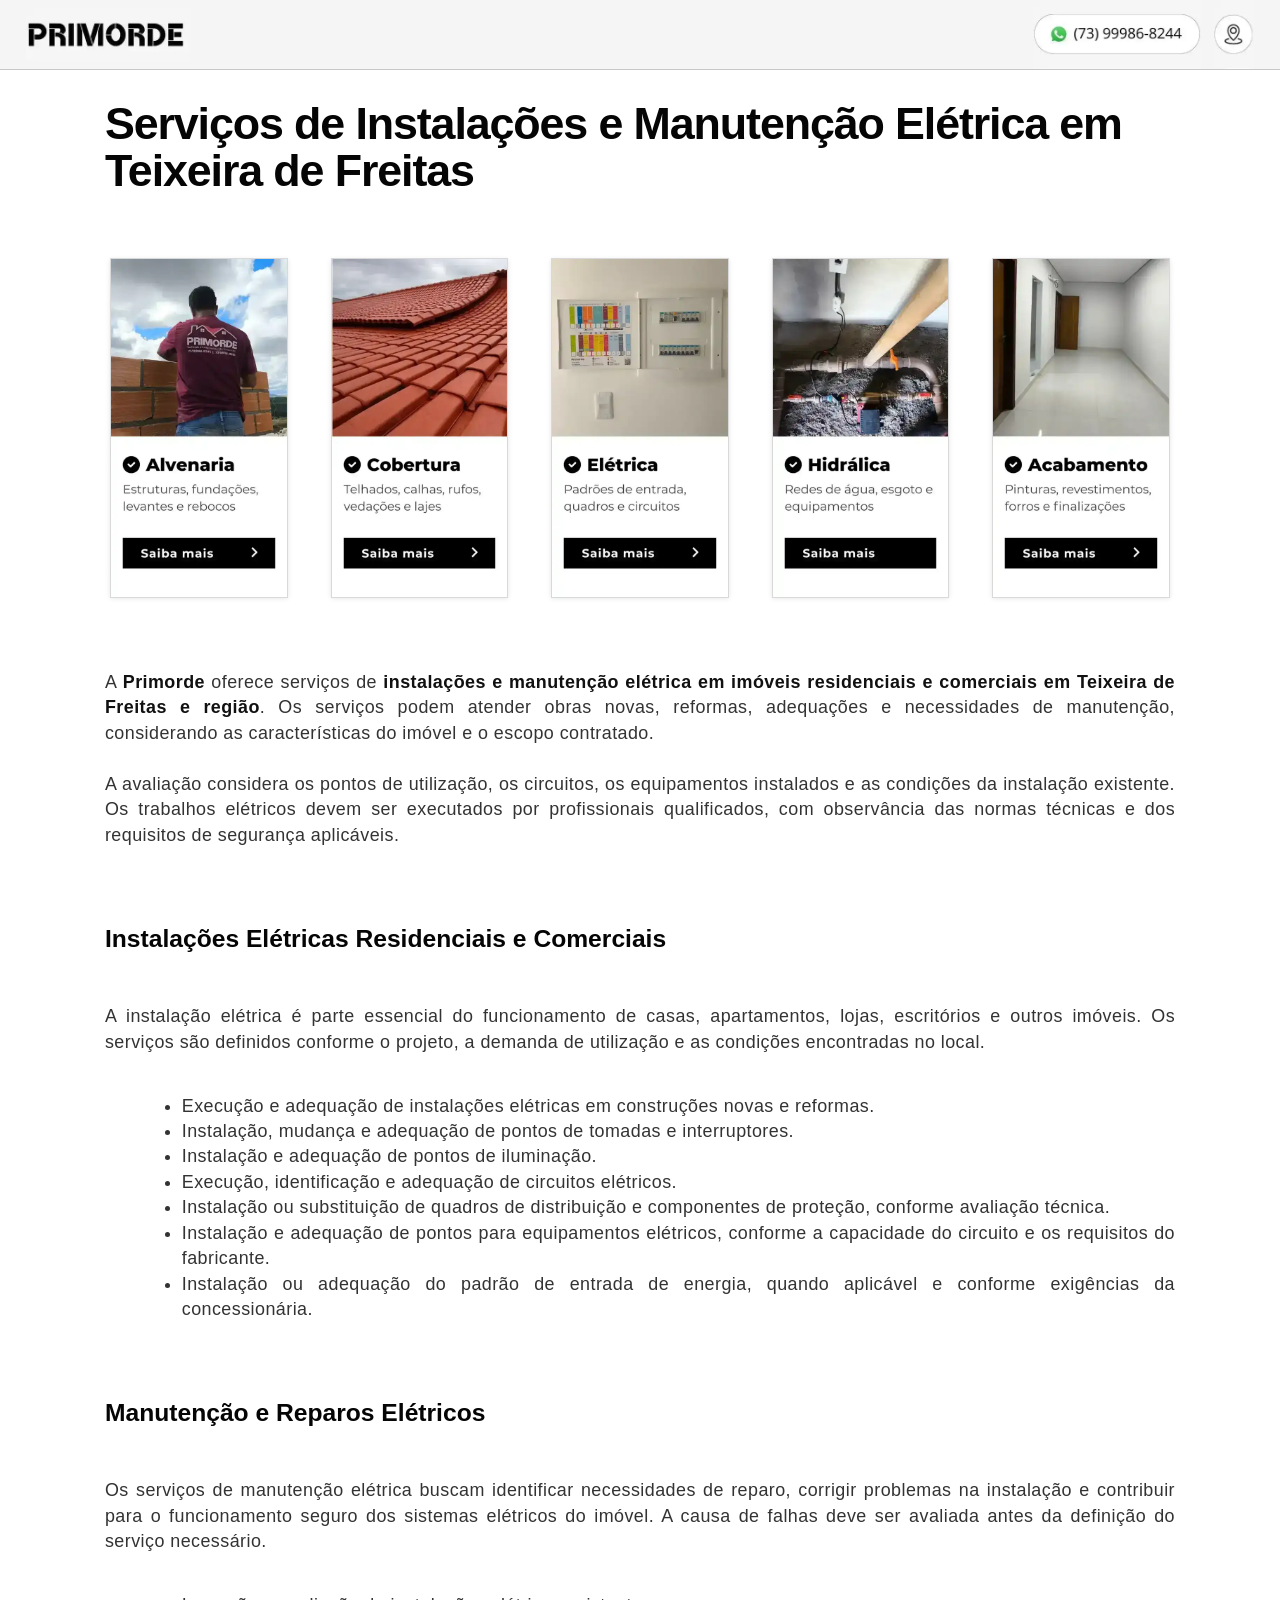
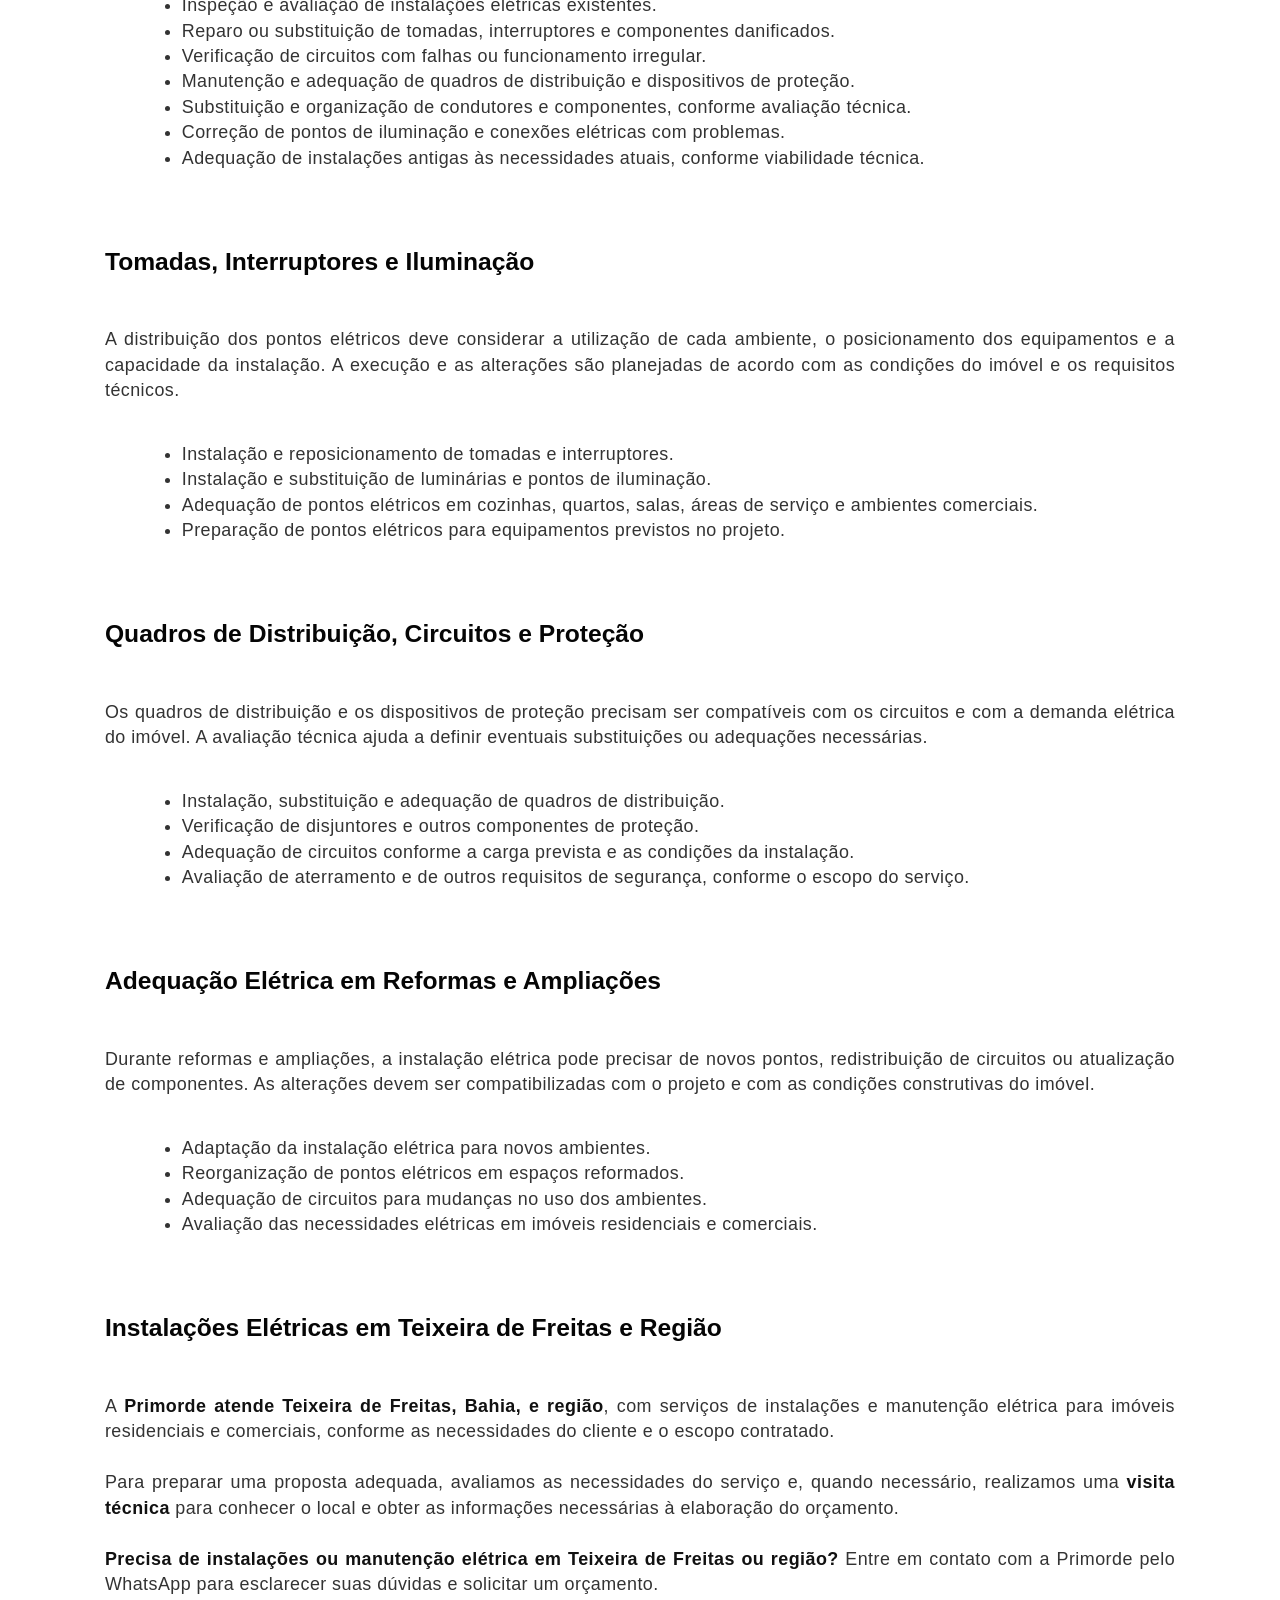
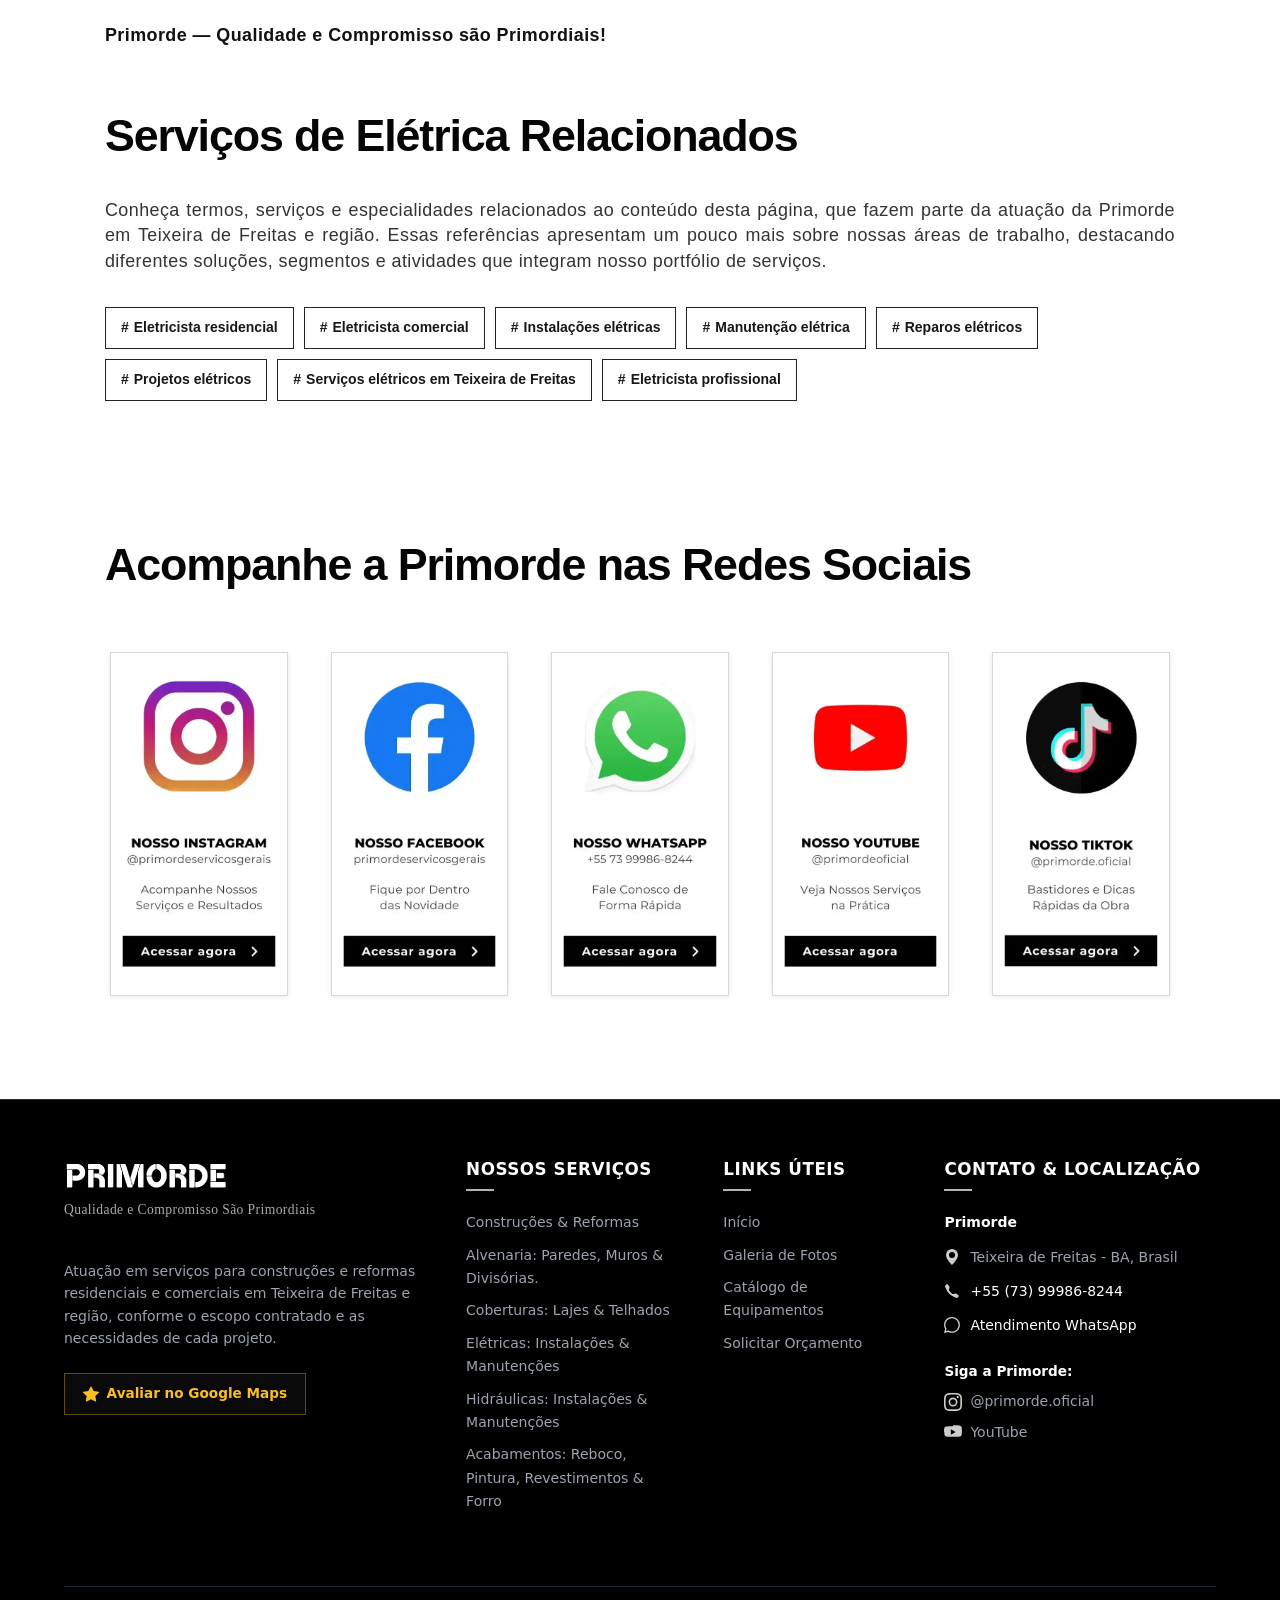
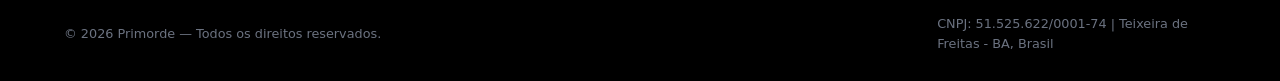
<file: eletrica-em-teixeira-de-freitas-regiao.html>
<!DOCTYPE html>
<html lang="pt-BR">

<head>
<!-- Google tag (gtag.js) -->
<script async src="https://www.googletagmanager.com/gtag/js?id=G-BYSC7ZG30T"></script>
<script>
  window.dataLayer = window.dataLayer || [];
  function gtag(){dataLayer.push(arguments);}
  gtag('js', new Date());

  gtag('config', 'G-BYSC7ZG30T');
</script>
  <meta charset="utf-8">
  <meta name="viewport" content="width=device-width, initial-scale=1.0">

  <meta name="msvalidate.01" content="98BFDC52C0D36BE87C832918203A1E98">

  <title>Elétricas: Instalações e Manutenções em Teixeira de Freitas | Primorde</title>

  <meta
    name="description"
    content="A Primorde oferece serviços de instalações e manutenção elétrica residencial e comercial em Teixeira de Freitas e região. Solicite seu orçamento pelo WhatsApp."
  >

  <link rel="describedby" type="text/markdown" href="/llms.txt">

  <link
    rel="canonical"
    href="https://primorde.com.br/eletrica-em-teixeira-de-freitas-regiao.html"
  >

  <!-- DADOS ESTRUTURADOS JSON-LD -->
  <script type="application/ld+json">
  {
    "@context": "https://schema.org",
    "@graph": [
      {
        "@type": "WebPage",
        "@id": "https://primorde.com.br/eletrica-em-teixeira-de-freitas-regiao.html#webpage",
        "url": "https://primorde.com.br/eletrica-em-teixeira-de-freitas-regiao.html",
        "name": "Elétricas: Instalações e Manutenções em Teixeira de Freitas | Primorde",
        "description": "A Primorde oferece serviços de instalações e manutenção elétrica residencial e comercial em Teixeira de Freitas e região. Solicite seu orçamento pelo WhatsApp.",
        "inLanguage": "pt-BR",
        "isPartOf": {
          "@id": "https://primorde.com.br/#website"
        },
        "about": {
          "@id": "https://primorde.com.br/#empresa"
        },
        "publisher": {
          "@id": "https://primorde.com.br/#empresa"
        },
        "mainEntity": {
          "@id": "https://primorde.com.br/#empresa"
        },
        "breadcrumb": {
          "@id": "https://primorde.com.br/eletrica-em-teixeira-de-freitas-regiao.html#breadcrumb"
        }
      },
      {
        "@type": "BreadcrumbList",
        "@id": "https://primorde.com.br/eletrica-em-teixeira-de-freitas-regiao.html#breadcrumb",
        "itemListElement": [
          {
            "@type": "ListItem",
            "position": 1,
            "name": "Início",
            "item": "https://primorde.com.br/"
          },
          {
            "@type": "ListItem",
            "position": 2,
            "name": "Instalações Elétricas em Teixeira de Freitas",
            "item": "https://primorde.com.br/eletrica-em-teixeira-de-freitas-regiao.html"
          }
        ]
      }
    ]
  }
  </script>

  <!-- GEO -->
  <meta name="geo.region" content="BR-BA">
  <meta name="geo.placename" content="Teixeira de Freitas">
  <meta name="geo.position" content="-17.5353;-39.7431">
  <meta name="ICBM" content="-17.5353, -39.7431">

  <!-- APARÊNCIA -->
  <meta name="theme-color" content="#ffffff">
  <meta name="color-scheme" content="light">
  <meta name="author" content="Primorde">

  <!-- OPEN GRAPH -->
  <meta property="og:type" content="website">
  <meta property="og:locale" content="pt_BR">
  <meta property="og:site_name" content="Primorde">

  <meta
    property="og:title"
    content="Elétricas: Instalações e Manutenções em Teixeira de Freitas | Primorde"
  >

  <meta
    property="og:description"
    content="A Primorde oferece serviços de instalações e manutenção elétrica residencial e comercial em Teixeira de Freitas e região. Solicite seu orçamento pelo WhatsApp."
  >

  <meta
    property="og:url"
    content="https://primorde.com.br/eletrica-em-teixeira-de-freitas-regiao.html"
  >

  <meta
    property="og:image"
    content="https://primorde.com.br/logotipo.webp"
  >

  <!-- TWITTER / X -->
  <meta name="twitter:card" content="summary_large_image">

  <meta
    name="twitter:title"
    content="Elétricas: Instalações e Manutenções em Teixeira de Freitas | Primorde"
  >

  <meta
    name="twitter:description"
    content="Instalações e manutenção elétrica residencial e comercial em Teixeira de Freitas e região. Conheça os serviços da Primorde e solicite seu orçamento pelo WhatsApp."
  >

  <meta
    name="twitter:image"
    content="https://primorde.com.br/logotipo.webp"
  >

  <!-- FAVICON -->
  <link href="logotipo.webp" rel="icon">

  <!-- CSS -->
  <link href="css/style_index.css" rel="stylesheet">
  <link href="css/style_paginas.css" rel="stylesheet">


</head>

<body id="topo">

<header>
  <section class="cabecalho">

    <div class="logotipo">
      <img
        alt="Logotipo da Primorde"
        src="img/header/logotipo.webp"
        width="358"
        height="116"
      >
    </div>

    <div class="cabecalho_action">

      <div class="btn_whatszapp">
        <a
          aria-label="Entrar em contato com a Primorde pelo WhatsApp"
          class="link-botao"
          href="https://wa.me/5573999868244?text=Ol%C3%A1%2C%20gostaria%20de%20obter%20informa%C3%A7%C3%B5es%20sobre%20instala%C3%A7%C3%B5es%20e%20manuten%C3%A7%C3%A3o%20el%C3%A9trica%20da%20Primorde."
          rel="noopener noreferrer"
          target="_blank"
        >
          <img
            alt="WhatsApp da Primorde: +55 73 99986-8244"
            src="img/header/btn_whatszapp.webp"
            width="386"
            height="158"
          >
          <span class="sr-only">
            Entre em contato com a Primorde pelo WhatsApp: +55 73 99986-8244.
          </span>
        </a>
      </div>

      <div class="btn_localizacao">
        <a
          aria-label="Ver localização da Primorde"
          class="link-botao"
          href="https://maps.app.goo.gl/hc1ik7ka9zkJVHed8"
          rel="noopener noreferrer"
          target="_blank"
        >
          <img
            alt="Localização da Primorde em Teixeira de Freitas - BA"
            src="img/header/btn_localizacao.webp"
            width="94"
            height="158"
          >
          <span class="sr-only">
            Localização: Teixeira de Freitas - Bahia.
          </span>
        </a>
      </div>

    </div>
  </section>
</header>

<main>

  <section class="section_servicos" id="bottom_header">

    <h1 class="titulo_servicos">
      Serviços de Instalações e Manutenção Elétrica em <nobr>Teixeira de Freitas</nobr>
    </h1>

    <!-- PRIMEIRO CATÁLOGO DE SERVIÇOS -->
    <div class="catalogo_servicos flex-scroll">

      <!-- ALVENARIA -->
      <a
        aria-label="Conhecer os serviços de Alvenaria"
        class="link-imagem"
        href="https://primorde.com.br/alvenaria-em-teixeira-de-freitas-regiao.html"
      >
        <img
          alt="Serviço de alvenaria estrutural residencial e comercial"
          class="card-img mg_right"
          loading="lazy"
          decoding="async"
          src="img/main/section_servicos/Alvenaria.webp"
          width="500"
          height="964"
        >
      </a>

      <!-- COBERTURA -->
      <a
        aria-label="Conhecer os serviços de Cobertura"
        class="link-imagem"
        href="https://primorde.com.br/cobertura-em-teixeira-de-freitas-regiao.html"
      >
        <img
          alt="Construção e reforma de coberturas residenciais e comerciais"
          class="card-img mg_center"
          loading="lazy"
          decoding="async"
          src="img/main/section_servicos/Cobertura.webp"
          width="500"
          height="964"
        >
      </a>

      <!-- ELÉTRICA -->
      <a
        aria-label="Conhecer os serviços de Instalações Elétricas"
        class="link-imagem"
        href="https://primorde.com.br/eletrica-em-teixeira-de-freitas-regiao.html"
      >
        <img
          alt="Construção e reforma elétrica residencial e comercial"
          class="card-img mg_center"
          loading="lazy"
          decoding="async"
          src="img/main/section_servicos/Elétrica.webp"
          width="500"
          height="964"
        >
      </a>

      <!-- HIDRÁULICA -->
      <a
        aria-label="Conhecer os serviços de Instalações Hidráulicas"
        class="link-imagem"
        href="https://primorde.com.br/hidraulica-em-teixeira-de-freitas-regiao.html"
      >
        <img
          alt="Construção e reforma hidráulica residencial e comercial"
          class="card-img mg_center"
          loading="lazy"
          decoding="async"
          src="img/main/section_servicos/Hidrálica.webp"
          width="500"
          height="964"
        >
      </a>

      <!-- ACABAMENTOS -->
      <a
        aria-label="Conhecer os serviços de Acabamentos"
        class="link-imagem"
        href="https://primorde.com.br/acabamento-em-teixeira-de-freitas-regiao.html"
      >
        <img
          alt="Serviço de acabamento, pintura e revestimentos"
          class="card-img mg_center"
          loading="lazy"
          decoding="async"
          src="img/main/section_servicos/Acabamento.webp"
          width="500"
          height="964"
        >
      </a>

      <!-- PROJETOS -->
      <a
        aria-label="Solicitar informações sobre Projetos"
        class="link-imagem"
        href="https://wa.me/5573999868244?text=Ol%C3%A1%2C%20gostaria%20de%20solicitar%20informa%C3%A7%C3%B5es%20sobre%20projetos."
        rel="noopener noreferrer"
        target="_blank"
      >
        <img
          alt="Elaboração e execução de projetos para construção"
          class="card-img mg_left"
          loading="lazy"
          decoding="async"
          src="img/main/section_servicos/Projetos.webp"
          width="500"
          height="964"
        >
      </a>

    </div>

    <!-- TEXTO INTRODUTÓRIO E CONTEÚDO DOS SERVIÇOS -->
    <div class="texto_servicos">

      <p>
        A <strong>Primorde</strong> oferece serviços de
        <strong>instalações e manutenção elétrica em imóveis residenciais e comerciais
        em Teixeira de Freitas e região</strong>. Os serviços podem atender obras novas,
        reformas, adequações e necessidades de manutenção, considerando as características
        do imóvel e o escopo contratado.
      </p>

      <p>
        A avaliação considera os pontos de utilização, os circuitos, os equipamentos
        instalados e as condições da instalação existente. Os trabalhos elétricos devem
        ser executados por profissionais qualificados, com observância das normas técnicas
        e dos requisitos de segurança aplicáveis.
      </p>

      <!-- INSTALAÇÕES ELÉTRICAS -->
      <h2 class="t_h2">Instalações Elétricas Residenciais e Comerciais</h2>

      <p>
        A instalação elétrica é parte essencial do funcionamento de casas, apartamentos,
        lojas, escritórios e outros imóveis. Os serviços são definidos conforme o projeto,
        a demanda de utilização e as condições encontradas no local.
      </p>

      <ul>
        <li>Execução e adequação de instalações elétricas em construções novas e reformas.</li>
        <li>Instalação, mudança e adequação de pontos de tomadas e interruptores.</li>
        <li>Instalação e adequação de pontos de iluminação.</li>
        <li>Execução, identificação e adequação de circuitos elétricos.</li>
        <li>Instalação ou substituição de quadros de distribuição e componentes de proteção, conforme avaliação técnica.</li>
        <li>Instalação e adequação de pontos para equipamentos elétricos, conforme a capacidade do circuito e os requisitos do fabricante.</li>
        <li>Instalação ou adequação do padrão de entrada de energia, quando aplicável e conforme exigências da concessionária.</li>
      </ul>

      <!-- MANUTENÇÃO ELÉTRICA -->
      <h2 class="t_h2">Manutenção e Reparos Elétricos</h2>

      <p>
        Os serviços de manutenção elétrica buscam identificar necessidades de reparo,
        corrigir problemas na instalação e contribuir para o funcionamento seguro dos
        sistemas elétricos do imóvel. A causa de falhas deve ser avaliada antes da definição
        do serviço necessário.
      </p>

      <ul>
        <li>Inspeção e avaliação de instalações elétricas existentes.</li>
        <li>Reparo ou substituição de tomadas, interruptores e componentes danificados.</li>
        <li>Verificação de circuitos com falhas ou funcionamento irregular.</li>
        <li>Manutenção e adequação de quadros de distribuição e dispositivos de proteção.</li>
        <li>Substituição e organização de condutores e componentes, conforme avaliação técnica.</li>
        <li>Correção de pontos de iluminação e conexões elétricas com problemas.</li>
        <li>Adequação de instalações antigas às necessidades atuais, conforme viabilidade técnica.</li>
      </ul>

      <!-- ILUMINAÇÃO E PONTOS ELÉTRICOS -->
      <h2 class="t_h2">Tomadas, Interruptores e Iluminação</h2>

      <p>
        A distribuição dos pontos elétricos deve considerar a utilização de cada ambiente,
        o posicionamento dos equipamentos e a capacidade da instalação. A execução e as
        alterações são planejadas de acordo com as condições do imóvel e os requisitos técnicos.
      </p>

      <ul>
        <li>Instalação e reposicionamento de tomadas e interruptores.</li>
        <li>Instalação e substituição de luminárias e pontos de iluminação.</li>
        <li>Adequação de pontos elétricos em cozinhas, quartos, salas, áreas de serviço e ambientes comerciais.</li>
        <li>Preparação de pontos elétricos para equipamentos previstos no projeto.</li>
      </ul>

      <!-- QUADROS E PROTEÇÃO -->
      <h2 class="t_h2">Quadros de Distribuição, Circuitos e Proteção</h2>

      <p>
        Os quadros de distribuição e os dispositivos de proteção precisam ser compatíveis
        com os circuitos e com a demanda elétrica do imóvel. A avaliação técnica ajuda a
        definir eventuais substituições ou adequações necessárias.
      </p>

      <ul>
        <li>Instalação, substituição e adequação de quadros de distribuição.</li>
        <li>Verificação de disjuntores e outros componentes de proteção.</li>
        <li>Adequação de circuitos conforme a carga prevista e as condições da instalação.</li>
        <li>Avaliação de aterramento e de outros requisitos de segurança, conforme o escopo do serviço.</li>
      </ul>

      <!-- ELÉTRICA PARA REFORMAS -->
      <h2 class="t_h2">Adequação Elétrica em Reformas e Ampliações</h2>

      <p>
        Durante reformas e ampliações, a instalação elétrica pode precisar de novos pontos,
        redistribuição de circuitos ou atualização de componentes. As alterações devem ser
        compatibilizadas com o projeto e com as condições construtivas do imóvel.
      </p>

      <ul>
        <li>Adaptação da instalação elétrica para novos ambientes.</li>
        <li>Reorganização de pontos elétricos em espaços reformados.</li>
        <li>Adequação de circuitos para mudanças no uso dos ambientes.</li>
        <li>Avaliação das necessidades elétricas em imóveis residenciais e comerciais.</li>
      </ul>

      <!-- ATENDIMENTO REGIONAL -->
      <h2 class="t_h2">Instalações Elétricas em Teixeira de Freitas e Região</h2>

      <p>
        A <strong>Primorde atende Teixeira de Freitas, Bahia, e região</strong>, com serviços
        de instalações e manutenção elétrica para imóveis residenciais e comerciais,
        conforme as necessidades do cliente e o escopo contratado.
      </p>

      <p>
        Para preparar uma proposta adequada, avaliamos as necessidades do serviço e, quando
        necessário, realizamos uma <strong>visita técnica</strong> para conhecer o local e
        obter as informações necessárias à elaboração do orçamento.
      </p>

      <p>
        <strong>Precisa de instalações ou manutenção elétrica em Teixeira de Freitas ou região?</strong>
        Entre em contato com a Primorde pelo WhatsApp para esclarecer suas dúvidas e solicitar
        um orçamento.
      </p>

      <p>
        <strong>Primorde — Qualidade e Compromisso são Primordiais!</strong>
      </p>

    </div>

  </section>

  <!-- SEÇÃO DE SERVIÇOS RELACIONADOS -->

<section class="section_servicos">
    <h2 class="titulo_servicos">Serviços de Elétrica Relacionados</h2>
    <div class="texto_servicos">
      <p>
          Conheça termos, serviços e especialidades relacionados ao conteúdo desta página, que fazem parte da atuação da Primorde em Teixeira de Freitas e região. Essas referências apresentam um pouco mais sobre nossas áreas de trabalho, destacando diferentes soluções, segmentos e atividades que integram nosso portfólio de serviços.
      </p>
    </div>
    <div class="primorde-tags-grid texto_servicos">
        <h3>Eletricista residencial</h3>
        <h3>Eletricista comercial</h3>
        <h3>Instalações elétricas</h3>
        <h3>Manutenção elétrica</h3>
        <h3>Reparos elétricos</h3>
        <h3>Projetos elétricos</h3>
        <h3>Serviços elétricos em Teixeira de Freitas</h3>
        <h3>Eletricista profissional</h3>
    </div>
</section>

  <!-- REDES SOCIAIS -->
  <section class="section_redes_sociais">

    <h2 class="titulo_redes_sociais">
      Acompanhe a Primorde nas Redes Sociais
    </h2>

    <div class="catalogo_redes_sociais flex-scroll">

      <a
        aria-label="Instagram da Primorde"
        class="link-imagem"
        href="https://www.instagram.com/primorde.oficial/"
        rel="noopener noreferrer"
        target="_blank"
      >
        <img
          alt="Instagram da Primorde"
          class="card-img mg_right"
          loading="lazy"
          decoding="async"
          src="img/main/section_redes_sociais/1card_instagram.webp"
          width="495"
          height="964"
        >
      </a>

      <a
        aria-label="Facebook da Primorde"
        class="link-imagem"
        href="https://www.facebook.com/share/1C5QmnoZG8/"
        rel="noopener noreferrer"
        target="_blank"
      >
        <img
          alt="Facebook da Primorde"
          class="card-img mg_center"
          loading="lazy"
          decoding="async"
          src="img/main/section_redes_sociais/2card_facebook.webp"
          width="495"
          height="964"
        >
      </a>

      <a
        aria-label="WhatsApp da Primorde"
        class="link-imagem"
        href="https://wa.me/5573999868244?text=Ol%C3%A1%2C%20gostaria%20de%20conhecer%20melhor%20a%20Primorde."
        rel="noopener noreferrer"
        target="_blank"
      >
        <img
          alt="WhatsApp da Primorde"
          class="card-img mg_center"
          loading="lazy"
          decoding="async"
          src="img/main/section_redes_sociais/3card_whatszapp.webp"
          width="495"
          height="964"
        >
      </a>

      <a
        aria-label="Canal da Primorde no YouTube"
        class="link-imagem"
        href="https://www.youtube.com/@primorde.oficial"
        rel="noopener noreferrer"
        target="_blank"
      >
        <img
          alt="Canal da Primorde no YouTube"
          class="card-img mg_center"
          loading="lazy"
          decoding="async"
          src="img/main/section_redes_sociais/4card_youtube.webp"
          width="495"
          height="964"
        >
      </a>

      <a
        aria-label="TikTok da Primorde"
        class="link-imagem"
        href="https://www.tiktok.com/@primorde.oficial?_r=1&amp;_t=ZS-99bQ4WaaSUy"
        rel="noopener noreferrer"
        target="_blank"
      >
        <img
          alt="TikTok da Primorde"
          class="card-img mg_left"
          loading="lazy"
          decoding="async"
          src="img/main/section_redes_sociais/5card_tiktok.webp"
          width="500"
          height="964"
        >
      </a>

    </div>
  </section>

</main>

<!-- RODAPÉ SEMÂNTICO E OTIMIZADO PARA SEO / IA — PRIMORDE -->
<footer class="site-footer" id="colophon" role="contentinfo">

  <div class="footer-container">

    <div class="footer-grid">

      <!-- COLUNA 1: INSTITUCIONAL -->
      <div class="footer-col footer-about">

        <div class="footer-brand">

          <a
            aria-label="Página Inicial Primorde"
            class="brand-logo-link"
            href="https://primorde.com.br/"
          >
            <img
              alt="Primorde - Qualidade e compromisso são primordiais"
              class="brand-logo-img"
              decoding="async"
              loading="lazy"
              src="img/header/logotipo.webp"
              width="358"
              height="116"
            >
          </a>

          <span class="brand-slogan">
            Qualidade e Compromisso São Primordiais
          </span>

        </div>

        <p class="footer-description">
          Atuação em serviços para construções e reformas residenciais e
          comerciais em Teixeira de Freitas e região, conforme o escopo
          contratado e as necessidades de cada projeto.
        </p>

        <div class="footer-gmb-call">

          <a
            aria-label="Avalie a Primorde no Google Maps"
            class="btn-gmb-review"
            href="https://maps.app.goo.gl/FcoFYH8eBG5JhMSw9"
            rel="noopener noreferrer"
            target="_blank"
          >
            <svg
              aria-hidden="true"
              fill="currentColor"
              viewBox="0 0 16 16"
              width="16"
              xmlns="http://www.w3.org/2000/svg"
            >
              <path d="M3.612 15.443c-.386.198-.824-.149-.746-.592l.83-4.73L.173 6.765c-.329-.314-.158-.888.283-.95l4.898-.696L7.538.792c.197-.39.73-.39.927 0l2.184 4.327 4.898.696c.441.062.612.636.282.95l-3.522 3.356.83 4.73c.078.443-.36.79-.746.592L8 13.187l-4.389 2.256z"></path>
            </svg>
            Avaliar no Google Maps
          </a>

        </div>

      </div>

      <!-- COLUNA 2: SERVIÇOS -->
      <div class="footer-col footer-services">

        <h3 class="footer-title">Nossos Serviços</h3>

        <ul class="footer-links">
          <li>
            <a href="https://primorde.com.br/construcao-e-reforma-em-teixeira-de-freitas-regiao.html">
              Construções &amp; Reformas
            </a>
          </li>

          <li>
            <a href="https://primorde.com.br/alvenaria-em-teixeira-de-freitas-regiao.html">
              Alvenaria: Paredes, Muros &amp; Divisórias.
            </a>
          </li>

          <li>
            <a href="https://primorde.com.br/cobertura-em-teixeira-de-freitas-regiao.html">
              Coberturas: Lajes &amp; Telhados
            </a>
          </li>

          <li>
            <a href="https://primorde.com.br/eletrica-em-teixeira-de-freitas-regiao.html">
              Elétricas: Instalações &amp; Manutenções
            </a>
          </li>

          <li>
            <a href="https://primorde.com.br/hidraulica-em-teixeira-de-freitas-regiao.html">
              Hidráulicas: Instalações &amp; Manutenções
            </a>
          </li>

          <li>
            <a href="https://primorde.com.br/acabamento-em-teixeira-de-freitas-regiao.html">
              Acabamentos: Reboco, Pintura, Revestimentos &amp; Forro
            </a>
          </li>
        </ul>

      </div>

      <!-- COLUNA 3: NAVEGAÇÃO -->
      <div class="footer-col footer-nav">

        <h3 class="footer-title">Links Úteis</h3>

        <nav aria-label="Navegação do Rodapé">

          <ul class="footer-links">

            <li>
              <a href="https://primorde.com.br/">Início</a>
            </li>

            <li>
              <a href="https://primorde.com.br/galeria-servicos-equipamentos-primorde.html">
                Galeria de Fotos
              </a>
            </li>

            <li>
              <a href="https://primorde.com.br/catalogo-equipamentos-primorde.html">
                Catálogo de Equipamentos
              </a>
            </li>

            <li>
              <a href="https://wa.me/5573999868244?text=Ol%C3%A1%2C%20gostaria%20de%20solicitar%20um%20or%C3%A7amento.">
                Solicitar Orçamento
              </a>
            </li>

          </ul>

        </nav>

      </div>

      <!-- COLUNA 4: CONTATO & LOCALIZAÇÃO -->
      <div class="footer-col footer-contact">

        <h3 class="footer-title">Contato &amp; Localização</h3>

        <address class="footer-address">

          <p class="address-item">
            <strong class="company-legal-name">Primorde</strong>
          </p>

          <p class="address-item">
            <svg
              aria-hidden="true"
              fill="currentColor"
              viewBox="0 0 16 16"
              width="16"
              xmlns="http://www.w3.org/2000/svg"
            >
              <path d="M8 16s6-5.686 6-10A6 6 0 0 0 2 6c0 4.314 6 10 6 10zm0-7a3 3 0 1 1 0-6 3 3 0 0 1 0 6z"></path>
            </svg>
            <span>Teixeira de Freitas - BA, Brasil</span>
          </p>

          <p class="address-item">
            <svg
              aria-hidden="true"
              fill="currentColor"
              viewBox="0 0 16 16"
              width="16"
              xmlns="http://www.w3.org/2000/svg"
            >
              <path d="M3.654 1.328a.678.678 0 0 0-1.015-.063L1.605 2.3c-.483.484-.661 1.169-.45 1.77a17.568 17.568 0 0 0 4.168 6.608 17.569 17.569 0 0 0 6.608 4.168c.601.211 1.286.033 1.77-.45l.975-.978a.678.678 0 0 0-.063-1.015l-2.307-1.794a.678.678 0 0 0-.58-.122l-2.19.547a1.745 1.745 0 0 1-1.657-.459L5.482 8.062a1.745 1.745 0 0 1-.46-1.657l.548-2.19a.678.678 0 0 0-.122-.58L3.654 1.328z"></path>
            </svg>

            <a
              aria-label="Ligar para o telefone +55 73 99986-8244"
              href="tel:+5573999868244"
            >
              +55 (73) 99986-8244
            </a>
          </p>

          <p class="address-item">
            <svg
              aria-hidden="true"
              fill="currentColor"
              viewBox="0 0 16 16"
              width="16"
              xmlns="http://www.w3.org/2000/svg"
            >
              <path d="M13.601 2.326A7.854 7.854 0 0 0 7.994 0C3.627 0 .068 3.558.064 7.926c0 1.399.366 2.76 1.057 3.965L0 16l4.204-1.102a7.933 7.933 0 0 0 3.79.965h.004c4.368 0 7.926-3.558 7.93-7.93A7.898 7.898 0 0 0 13.6 2.326zM7.994 14.521a6.573 6.573 0 0 1-3.356-.92l-.24-.144-2.494.654.666-2.433-.156-.251a6.56 6.56 0 0 1-1.007-3.505c0-3.626 2.957-6.584 6.591-6.584a6.56 6.56 0 0 1 4.66 1.931 6.557 6.557 0 0 1 1.928 4.66c-.004 3.639-2.961 6.592-6.592 6.592z"></path>
            </svg>

            <a
              aria-label="Enviar mensagem no WhatsApp para +55 73 99986-8244"
              href="https://wa.me/5573999868244?text=Ol%C3%A1!%20Vim%20pelo%20site%20e%20gostaria%20de%20mais%20informa%C3%A7%C3%B5es."
              rel="noopener noreferrer"
              target="_blank"
            >
              Atendimento WhatsApp
            </a>
          </p>

        </address>

        <div class="footer-social">

          <span class="social-title">Siga a Primorde:</span>

          <div class="social-icons">

            <a
              aria-label="Siga a Primorde no Instagram"
              href="https://www.instagram.com/primorde.oficial/"
              rel="noopener noreferrer"
              target="_blank"
            >
              <svg
                aria-hidden="true"
                fill="currentColor"
                viewBox="0 0 16 16"
                width="18"
                xmlns="http://www.w3.org/2000/svg"
              >
                <path d="M8 0C5.829 0 5.556.01 4.703.048 3.85.088 3.269.222 2.76.42a3.917 3.917 0 0 0-1.417.923A3.927 3.927 0 0 0 .42 2.76C.222 3.268.087 3.85.048 4.7.01 5.555 0 5.827 0 8.001c0 2.172.01 2.444.048 3.297.04.852.174 1.433.372 1.942.205.526.478.972.923 1.417.444.445.89.719 1.416.923.51.198 1.09.333 1.942.372C5.555 15.99 5.827 16 8 16s2.444-.01 3.298-.048c.851-.04 1.434-.174 1.943-.372a3.916 3.916 0 0 0 1.416-.923c.445-.445.718-.891.923-1.417.197-.509.332-1.09.372-1.942C15.99 10.445 16 10.173 16 8s-.01-2.445-.048-3.299c-.04-.851-.175-1.433-.372-1.941a3.926 3.926 0 0 0-.923-1.417A3.911 3.911 0 0 0 13.242.42c-.51-.198-1.092-.333-1.943-.372C10.443.01 10.172 0 7.998 0h.003zm-.717 1.442h.718c2.136 0 2.389.007 3.232.046.78.035 1.204.166 1.486.275.373.145.64.319.92.599.28.28.453.546.598.92.11.281.24.705.275 1.485.039.843.047 1.096.047 3.231s-.008 2.389-.047 3.232c-.035.78-.166 1.203-.275 1.485a2.47 2.47 0 0 1-.599.919c-.28.28-.546.453-.92.598-.28.11-.704.24-1.485.276-.843.038-1.096.047-3.232.047s-2.39-.009-3.233-.047c-.78-.036-1.203-.166-1.485-.276a2.478 2.478 0 0 1-.92-.598 2.48 2.48 0 0 1-.6-.92c-.109-.281-.24-.705-.275-1.485-.038-.843-.046-1.096-.046-3.233 0-2.136.008-2.388.046-3.231.036-.78.166-1.204.276-1.486.145-.373.319-.64.599-.92.28-.28.546-.453.92-.598.282-.11.705-.24 1.485-.276.738-.034 1.024-.044 2.515-.045v.002zm4.988 1.328a.96.96 0 1 0 0 1.92.96.96 0 0 0 0-1.92zm-4.27 1.25a3.98 3.98 0 1 0 0 7.96 3.98 3.98 0 0 0 0-7.96zm0 1.44a2.54 2.54 0 1 1 0 5.08 2.54 2.54 0 0 1 0-5.08z"></path>
              </svg>
              <span>@primorde.oficial</span>
            </a>

            <a
              aria-label="Acesse o canal da Primorde no YouTube"
              href="https://www.youtube.com/@primorde.oficial"
              rel="noopener noreferrer"
              target="_blank"
            >
              <svg
                aria-hidden="true"
                fill="currentColor"
                viewBox="0 0 16 16"
                width="18"
                xmlns="http://www.w3.org/2000/svg"
              >
                <path d="M8.051 1.999h.089c.822.003 4.987.033 6.11.335a2.01 2.01 0 0 1 1.415 1.42c.101.38.172.883.22 1.402l.01.104.022 1.077.008.823-.008.823-.022 1.077-.01.104c-.048.519-.119 1.023-.22 1.402a2.007 2.007 0 0 1-1.415 1.42c-1.123.302-5.288.332-6.11.335h-.088c-.822-.003-4.987-.033-6.11-.335a2.007 2.007 0 0 1-1.415-1.42c-.101-.38-.172-.883-.22-1.402l-.01-.104-.022-1.077L0 8l.008-.823.022-1.077.01-.104c.048-.519.119-1.023.22-1.402a2.01 2.01 0 0 1 1.415-1.42c1.123-.302 4.987-.332 6.11-.335zM6.1 5.485v5.03l4.306-2.516L6.1 5.485z"></path>
              </svg>
              <span>YouTube</span>
            </a>

          </div>
        </div>

      </div>

    </div>

    <!-- BARRA INFERIOR DE DIREITOS E DADOS FISCAIS -->
    <div class="footer-bottom">

      <div class="footer-bottom-container">

        <p class="copyright">
          © 2026 Primorde — Todos os direitos reservados.
        </p>

        <p class="legal-info">
          CNPJ: 51.525.622/0001-74 | Teixeira de Freitas - BA, Brasil
        </p>

      </div>

    </div>

  </div>
</footer>

<script defer src="js/script_style_index.js"></script>

</body>
</html>
</file>
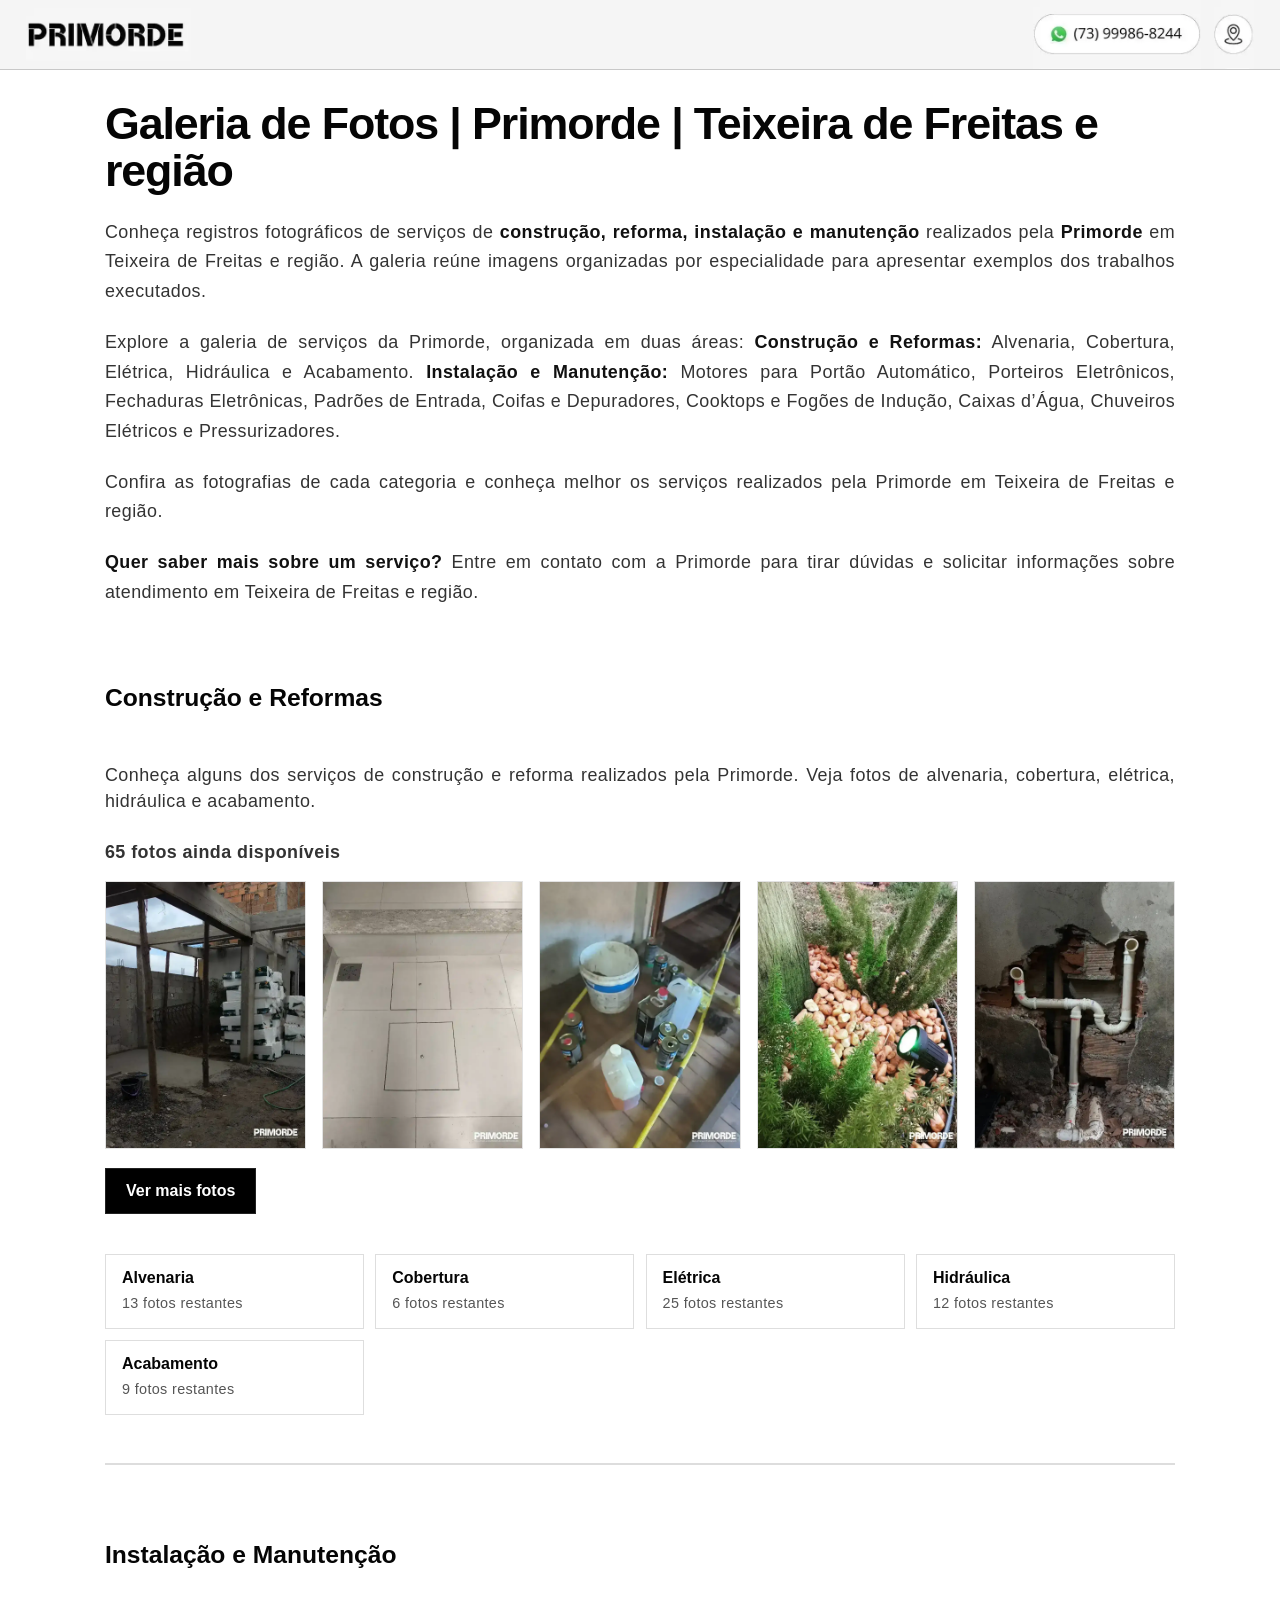
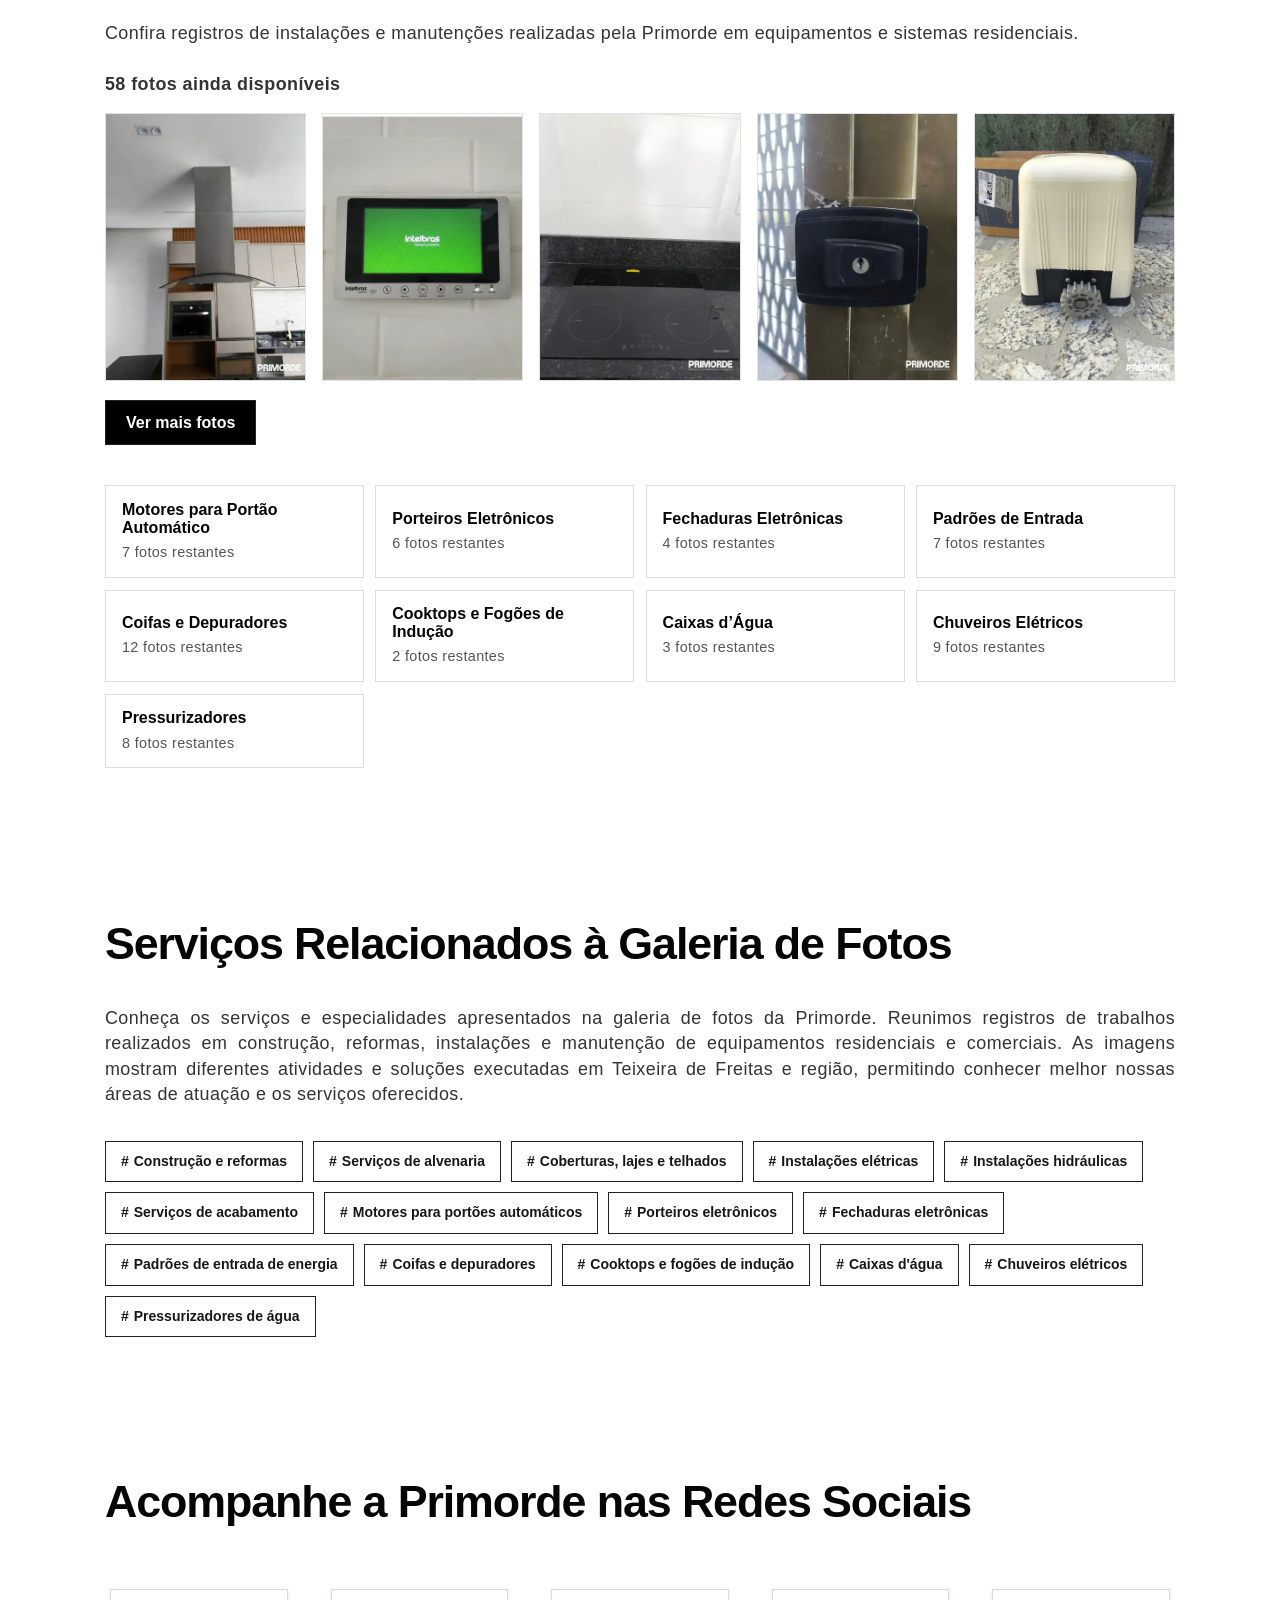
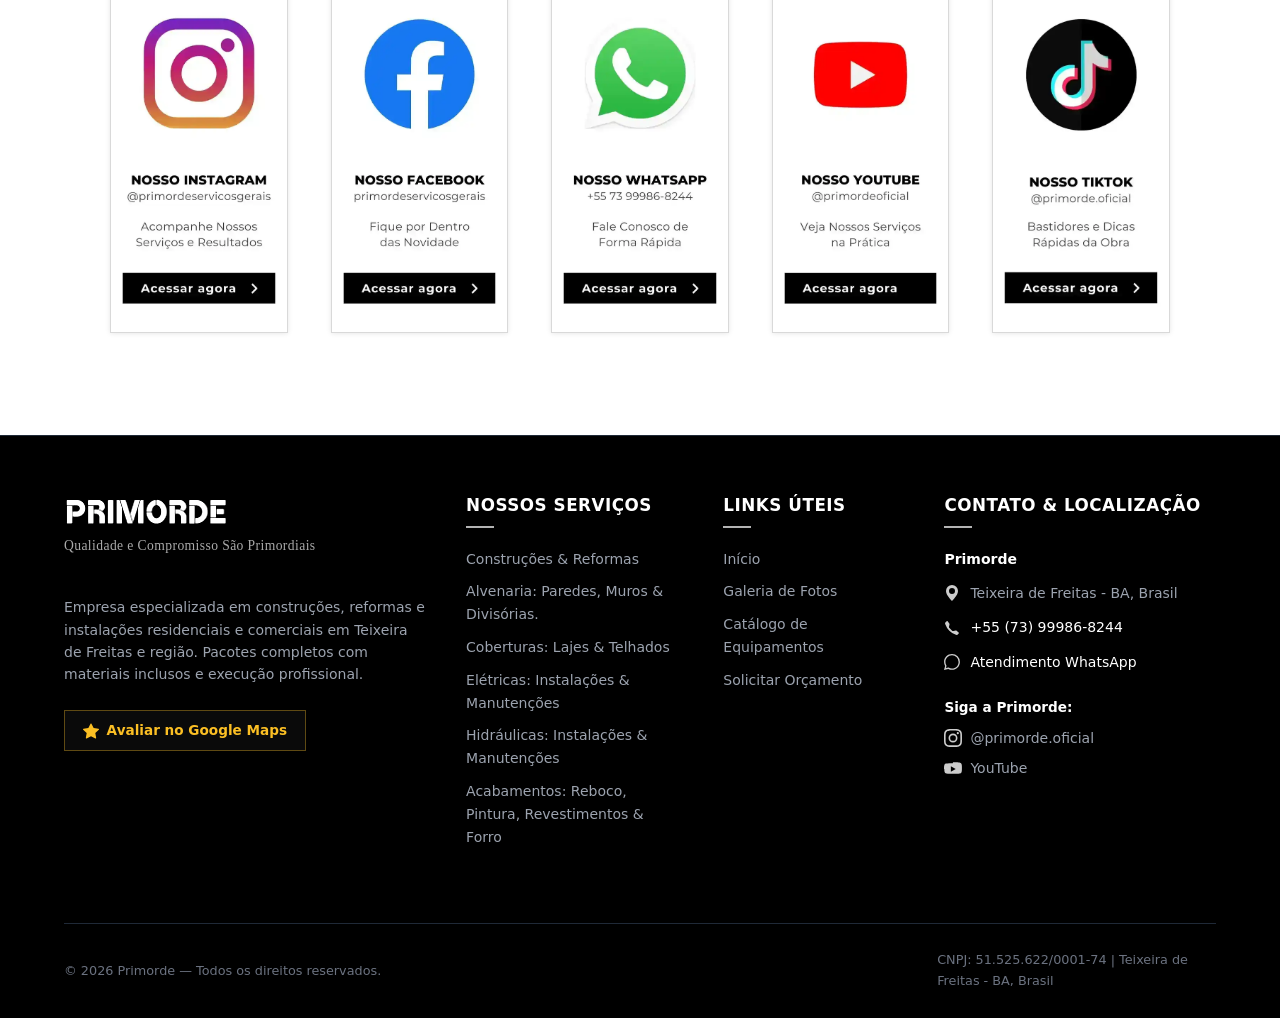
<file: galeria-servicos-equipamentos-primorde.html>
<!DOCTYPE html>
<html lang="pt-BR">

<head>
<!-- Google tag (gtag.js) -->
<script async src="https://www.googletagmanager.com/gtag/js?id=G-BYSC7ZG30T"></script>
<script>
  window.dataLayer = window.dataLayer || [];
  function gtag(){dataLayer.push(arguments);}
  gtag('js', new Date());

  gtag('config', 'G-BYSC7ZG30T');
</script>
  <meta charset="utf-8">
  <meta name="viewport" content="width=device-width, initial-scale=1.0">

  <meta name="msvalidate.01" content="98BFDC52C0D36BE87C832918203A1E98">

  <title>Galeria de Fotos | Primorde | Teixeira de Freitas</title>

  <meta
    name="description"
    content="Veja fotos reais de obras executadas de construção e reforma, além de serviços de instalação e manutenção de equipamentos realizados pela Primorde em Teixeira de Freitas e região."
  >

  <link rel="describedby" type="text/markdown" href="/llms.txt">

  <link
    rel="canonical"
    href="https://primorde.com.br/galeria-servicos-equipamentos-primorde.html"
  >

  <!-- DADOS ESTRUTURADOS JSON-LD -->
  <script type="application/ld+json">
  {
  "@context": "https://schema.org",
  "@graph": [
    {
      "@type": "WebPage",
      "@id": "https://primorde.com.br/galeria-servicos-equipamentos-primorde.html#webpage",
      "url": "https://primorde.com.br/galeria-servicos-equipamentos-primorde.html",
      "name": "Galeria de Fotos | Primorde | Teixeira de Freitas",
      "description": "Veja fotos reais de obras executadas de construção e reforma, além de serviços de instalação e manutenção de equipamentos realizados pela Primorde em Teixeira de Freitas e região.",
      "inLanguage": "pt-BR",
      "isPartOf": {
        "@id": "https://primorde.com.br/#website"
      },
      "about": {
        "@id": "https://primorde.com.br/#empresa"
      },
      "publisher": {
        "@id": "https://primorde.com.br/#empresa"
      },
      "breadcrumb": {
        "@id": "https://primorde.com.br/galeria-servicos-equipamentos-primorde.html#breadcrumb"
      }
    },
    {
      "@type": "BreadcrumbList",
      "@id": "https://primorde.com.br/galeria-servicos-equipamentos-primorde.html#breadcrumb",
      "itemListElement": [
        {
          "@type": "ListItem",
          "position": 1,
          "name": "Início",
          "item": "https://primorde.com.br/"
        },
        {
          "@type": "ListItem",
          "position": 2,
          "name": "Galeria de Fotos | Primorde | Teixeira de Freitas",
          "item": "https://primorde.com.br/galeria-servicos-equipamentos-primorde.html"
        }
      ]
    }
  ]
}
  </script>

  <!-- GEO -->
  <meta name="geo.region" content="BR-BA">
  <meta name="geo.placename" content="Teixeira de Freitas">
  <meta name="geo.position" content="-17.5353;-39.7431">
  <meta name="ICBM" content="-17.5353, -39.7431">

  <!-- APARÊNCIA -->
  <meta name="theme-color" content="#ffffff">
  <meta name="color-scheme" content="light">
  <meta name="author" content="Primorde">

  <!-- OPEN GRAPH -->
  <meta property="og:type" content="website">
  <meta property="og:locale" content="pt_BR">
  <meta property="og:site_name" content="Primorde">

  <meta
    property="og:title"
    content="Galeria de Fotos | Primorde | Teixeira de Freitas"
  >

  <meta
    property="og:description"
    content="Veja fotos reais de obras executadas de construção e reforma, além de serviços de instalação e manutenção de equipamentos realizados pela Primorde em Teixeira de Freitas e região."
  >

  <meta
    property="og:url"
    content="https://primorde.com.br/galeria-servicos-equipamentos-primorde.html"
  >

  <meta
    property="og:image"
    content="https://primorde.com.br/logotipo.webp"
  >

  <!-- TWITTER / X -->
  <meta name="twitter:card" content="summary_large_image">

  <meta
    name="twitter:title"
    content="Galeria de Fotos | Primorde | Teixeira de Freitas"
  >

  <meta
    name="twitter:description"
    content="Veja fotos reais de obras executadas de construção e reforma, além de serviços de instalação e manutenção de equipamentos realizados pela Primorde em Teixeira de Freitas e região."
  >

  <meta
    name="twitter:image"
    content="https://primorde.com.br/logotipo.webp"
  >

  <!-- FAVICON -->
  <link href="logotipo.webp" rel="icon">

  <!-- CSS -->
  <link href="css/style_index.css" rel="stylesheet">
  <link href="./css/style_galeria.css?v=4" rel="stylesheet">
  <link href="css/style_paginas.css" rel="stylesheet">


</head>

<body id="topo">

<header>
  <section class="cabecalho">

    <div class="logotipo">
      <img
        alt="Logotipo da Primorde"
        src="img/header/logotipo.webp"
        width="358"
        height="116"
      >
    </div>

    <div class="cabecalho_action">

      <div class="btn_whatszapp">
        <a
          aria-label="Entrar em contato com a Primorde pelo WhatsApp"
          class="link-botao"
          href="https://wa.me/5573999868244?text=Ol%C3%A1%2C%20gostaria%20de%20conhecer%20a%20galeria%20de%20fotos%20dos%20servi%C3%A7os%20da%20Primorde."
          rel="noopener noreferrer"
          target="_blank"
        >
          <img
            alt="WhatsApp da Primorde: +55 73 99986-8244"
            src="img/header/btn_whatszapp.webp"
            width="386"
            height="158"
          >
          <span class="sr-only">
            Entre em contato com a Primorde pelo WhatsApp: +55 73 99986-8244.
          </span>
        </a>
      </div>

      <div class="btn_localizacao">
        <a
          aria-label="Ver localização da Primorde"
          class="link-botao"
          href="https://maps.app.goo.gl/hc1ik7ka9zkJVHed8"
          rel="noopener noreferrer"
          target="_blank"
        >
          <img
            alt="Localização da Primorde em Teixeira de Freitas - BA"
            src="img/header/btn_localizacao.webp"
            width="94"
            height="158"
          >
          <span class="sr-only">
            Localização: Teixeira de Freitas - Bahia.
          </span>
        </a>
      </div>

    </div>
  </section>
</header>

<main>
  <section class="section_servicos gallery-page" id="bottom_header" data-galeria-home>
    <div class="gallery-content texto_servicos">
      <h1 class="titulo_servicos">Galeria de Fotos | Primorde | Teixeira de Freitas e região</h1>
      <p>Conheça registros fotográficos de serviços de <strong>construção, reforma, instalação e manutenção</strong> realizados pela <strong>Primorde</strong> em Teixeira de Freitas e região. A galeria reúne imagens organizadas por especialidade para apresentar exemplos dos trabalhos executados.</p>
      <p>Explore a galeria de serviços da Primorde, organizada em duas áreas: <strong>Construção e Reformas:</strong> Alvenaria, Cobertura, Elétrica, Hidráulica e Acabamento. <strong>Instalação e Manutenção:</strong> Motores para Portão Automático, Porteiros Eletrônicos, Fechaduras Eletrônicas, Padrões de Entrada, Coifas e Depuradores, Cooktops e Fogões de Indução, Caixas d’Água, Chuveiros Elétricos e Pressurizadores.</p>
      <p>Confira as fotografias de cada categoria e conheça melhor os serviços realizados pela Primorde em Teixeira de Freitas e região.</p>
      <p><strong>Quer saber mais sobre um serviço?</strong> Entre em contato com a Primorde para tirar dúvidas e solicitar informações sobre atendimento em Teixeira de Freitas e região.</p>

      <section class="g-group" aria-labelledby="g-construcao-title">
        <h2 class="t_h2 gallery-section-title" id="g-construcao-title">Construção e Reformas</h2>
        <p class="gallery-intro">Conheça alguns dos serviços de construção e reforma realizados pela Primorde. Veja fotos de alvenaria, cobertura, elétrica, hidráulica e acabamento.</p>
        <p class="g-remaining" data-total-remaining="construcao-reforma" aria-live="polite"></p>
        <div class="g-preview-grid" data-preview="construcao-reforma" aria-live="polite"></div>
        <button class="g-load-more" type="button" data-load-more="construcao-reforma">Ver mais fotos</button>
        <div class="g-category-list" data-category-list="construcao-reforma" aria-label="Categorias de construção e reformas"></div>
      </section>

      <div class="gallery-divider" aria-hidden="true"></div>

      <section class="g-group" aria-labelledby="g-equip-title">
        <h2 class="t_h2 gallery-section-title" id="g-equip-title">Instalação e Manutenção</h2>
        <p class="gallery-intro">Confira registros de instalações e manutenções realizadas pela Primorde em equipamentos e sistemas residenciais.</p>
        <p class="g-remaining" data-total-remaining="instalacao-manutencao" aria-live="polite"></p>
        <div class="g-preview-grid" data-preview="instalacao-manutencao" aria-live="polite"></div>
        <button class="g-load-more" type="button" data-load-more="instalacao-manutencao">Ver mais fotos</button>
        <div class="g-category-list" data-category-list="instalacao-manutencao" aria-label="Categorias de instalação e manutenção"></div>
      </section>
    </div>
  </section>


  <!-- SEÇÃO DE SERVIÇOS RELACIONADOS -->

<section class="section_servicos">
    <h2 class="titulo_servicos">Serviços Relacionados à Galeria de Fotos</h2>

    <div class="texto_servicos">
        <p>
            Conheça os serviços e especialidades apresentados na galeria de fotos da Primorde. Reunimos registros de trabalhos realizados em construção, reformas, instalações e manutenção de equipamentos residenciais e comerciais. As imagens mostram diferentes atividades e soluções executadas em Teixeira de Freitas e região, permitindo conhecer melhor nossas áreas de atuação e os serviços oferecidos.
        </p>
    </div>

    <div class="primorde-tags-grid texto_servicos">
        <h3>Construção e reformas</h3>
        <h3>Serviços de alvenaria</h3>
        <h3>Coberturas, lajes e telhados</h3>
        <h3>Instalações elétricas</h3>
        <h3>Instalações hidráulicas</h3>
        <h3>Serviços de acabamento</h3>
        <h3>Motores para portões automáticos</h3>
        <h3>Porteiros eletrônicos</h3>
        <h3>Fechaduras eletrônicas</h3>
        <h3>Padrões de entrada de energia</h3>
        <h3>Coifas e depuradores</h3>
        <h3>Cooktops e fogões de indução</h3>
        <h3>Caixas d'água</h3>
        <h3>Chuveiros elétricos</h3>
        <h3>Pressurizadores de água</h3>
    </div>
</section>




  <section class="section_redes_sociais">
<h2 class="titulo_redes_sociais">Acompanhe a Primorde nas Redes Sociais</h2>
<div class="catalogo_redes_sociais flex-scroll">
<a aria-label="Instagram da Primorde" class="link-imagem" href="https://www.instagram.com/primorde.oficial/" rel="noopener noreferrer" target="_blank"><img alt="Instagram da Primorde" class="card-img mg_right" loading="lazy" decoding="async" src="img/main/section_redes_sociais/1card_instagram.webp" width="495" height="964"></a>
<a aria-label="Facebook da Primorde" class="link-imagem" href="https://www.facebook.com/share/1C5QmnoZG8/" rel="noopener noreferrer" target="_blank"><img alt="Facebook da Primorde" class="card-img mg_center" loading="lazy" decoding="async" src="img/main/section_redes_sociais/2card_facebook.webp" width="495" height="964"></a>
<a aria-label="WhatsApp da Primorde" class="link-imagem" href="https://wa.me/5573999868244?text=Ol%C3%A1%2C%20gostaria%20de%20conhecer%20melhor%20a%20Primorde." rel="noopener noreferrer" target="_blank"><img alt="WhatsApp da Primorde" class="card-img mg_center" loading="lazy" decoding="async" src="img/main/section_redes_sociais/3card_whatszapp.webp" width="495" height="964"></a>
<a aria-label="Canal da Primorde no YouTube" class="link-imagem" href="https://youtube.com/@primordeoficial?si=xCAwoVU9ymet0MbU" rel="noopener noreferrer" target="_blank"><img alt="Canal da Primorde no YouTube" class="card-img mg_center" loading="lazy" decoding="async" src="img/main/section_redes_sociais/4card_youtube.webp" width="495" height="964"></a>
<a aria-label="TikTok da Primorde" class="link-imagem" href="https://www.tiktok.com/@primorde.oficial?_r=1&amp;_t=ZS-99bQ4WaaSUy" rel="noopener noreferrer" target="_blank"><img alt="TikTok da Primorde" class="card-img mg_left" loading="lazy" decoding="async" src="img/main/section_redes_sociais/5card_tiktok.webp" width="500" height="964"></a>
</div>
</section>
</main>

<!-- RODAPÉ SEMÂNTICO E OTIMIZADO PARA SEO / IA — PRIMORDE -->
<footer class="site-footer" id="colophon" role="contentinfo">

  <div class="footer-container">

    <div class="footer-grid">

      <!-- COLUNA 1: INSTITUCIONAL -->
      <div class="footer-col footer-about">

        <div class="footer-brand">

          <a
            aria-label="Página Inicial Primorde"
            class="brand-logo-link"
            href="https://primorde.com.br/"
          >
            <img
              alt="Primorde - Qualidade e compromisso são primordiais"
              class="brand-logo-img"
              decoding="async"
              loading="lazy"
              src="img/header/logotipo.webp"
              width="358"
              height="116"
            >
          </a>

          <span class="brand-slogan">
            Qualidade e Compromisso São Primordiais
          </span>

        </div>

        <p class="footer-description">
          Empresa especializada em construções, reformas e instalações
          residenciais e comerciais em Teixeira de Freitas e região.
          Pacotes completos com materiais inclusos e execução profissional.
        </p>

        <div class="footer-gmb-call">

          <a
            aria-label="Avalie a Primorde no Google Maps"
            class="btn-gmb-review"
            href="https://maps.app.goo.gl/FcoFYH8eBG5JhMSw9"
            rel="noopener noreferrer"
            target="_blank"
          >
            <svg
              aria-hidden="true"
              fill="currentColor"
              viewBox="0 0 16 16"
              width="16"
              xmlns="http://www.w3.org/2000/svg"
            >
              <path d="M3.612 15.443c-.386.198-.824-.149-.746-.592l.83-4.73L.173 6.765c-.329-.314-.158-.888.283-.95l4.898-.696L7.538.792c.197-.39.73-.39.927 0l2.184 4.327 4.898.696c.441.062.612.636.282.95l-3.522 3.356.83 4.73c.078.443-.36.79-.746.592L8 13.187l-4.389 2.256z"></path>
            </svg>
            Avaliar no Google Maps
          </a>

        </div>

      </div>

      <!-- COLUNA 2: SERVIÇOS -->
      <div class="footer-col footer-services">

        <h3 class="footer-title">Nossos Serviços</h3>

        <ul class="footer-links">
          <li>
            <a href="https://primorde.com.br/construcao-e-reforma-em-teixeira-de-freitas-regiao.html">
              Construções &amp; Reformas
            </a>
          </li>

          <li>
            <a href="https://primorde.com.br/alvenaria-em-teixeira-de-freitas-regiao.html">
              Alvenaria: Paredes, Muros &amp; Divisórias.
            </a>
          </li>

          <li>
            <a href="https://primorde.com.br/cobertura-em-teixeira-de-freitas-regiao.html">
              Coberturas: Lajes &amp; Telhados
            </a>
          </li>

          <li>
            <a href="https://primorde.com.br/eletrica-em-teixeira-de-freitas-regiao.html">
              Elétricas: Instalações &amp; Manutenções
            </a>
          </li>

          <li>
            <a href="https://primorde.com.br/hidraulica-em-teixeira-de-freitas-regiao.html">
              Hidráulicas: Instalações &amp; Manutenções
            </a>
          </li>

          <li>
            <a href="https://primorde.com.br/acabamento-em-teixeira-de-freitas-regiao.html">
              Acabamentos: Reboco, Pintura, Revestimentos &amp; Forro
            </a>
          </li>
        </ul>

      </div>

      <!-- COLUNA 3: NAVEGAÇÃO -->
      <div class="footer-col footer-nav">

        <h3 class="footer-title">Links Úteis</h3>

        <nav aria-label="Navegação do Rodapé">

          <ul class="footer-links">

            <li>
              <a href="https://primorde.com.br/">Início</a>
            </li>

            <li>
              <a href="https://primorde.com.br/galeria-servicos-equipamentos-primorde.html">
                Galeria de Fotos
              </a>
            </li>

            <li>
              <a href="https://primorde.com.br/catalogo-equipamentos-primorde.html">
                Catálogo de Equipamentos
              </a>
            </li>

            <li>
              <a href="https://wa.me/5573999868244?text=Ol%C3%A1%2C%20gostaria%20de%20solicitar%20um%20or%C3%A7amento.">
                Solicitar Orçamento
              </a>
            </li>

          </ul>

        </nav>

      </div>

      <!-- COLUNA 4: CONTATO & LOCALIZAÇÃO -->
      <div class="footer-col footer-contact">

        <h3 class="footer-title">Contato &amp; Localização</h3>

        <address class="footer-address">

          <p class="address-item">
            <strong class="company-legal-name">Primorde</strong>
          </p>

          <p class="address-item">
            <svg
              aria-hidden="true"
              fill="currentColor"
              viewBox="0 0 16 16"
              width="16"
              xmlns="http://www.w3.org/2000/svg"
            >
              <path d="M8 16s6-5.686 6-10A6 6 0 0 0 2 6c0 4.314 6 10 6 10zm0-7a3 3 0 1 1 0-6 3 3 0 0 1 0 6z"></path>
            </svg>
            <span>Teixeira de Freitas - BA, Brasil</span>
          </p>

          <p class="address-item">
            <svg
              aria-hidden="true"
              fill="currentColor"
              viewBox="0 0 16 16"
              width="16"
              xmlns="http://www.w3.org/2000/svg"
            >
              <path d="M3.654 1.328a.678.678 0 0 0-1.015-.063L1.605 2.3c-.483.484-.661 1.169-.45 1.77a17.568 17.568 0 0 0 4.168 6.608 17.569 17.569 0 0 0 6.608 4.168c.601.211 1.286.033 1.77-.45l.975-.978a.678.678 0 0 0-.063-1.015l-2.307-1.794a.678.678 0 0 0-.58-.122l-2.19.547a1.745 1.745 0 0 1-1.657-.459L5.482 8.062a1.745 1.745 0 0 1-.46-1.657l.548-2.19a.678.678 0 0 0-.122-.58L3.654 1.328z"></path>
            </svg>

            <a
              aria-label="Ligar para o telefone +55 73 99986-8244"
              href="tel:+5573999868244"
            >
              +55 (73) 99986-8244
            </a>
          </p>

          <p class="address-item">
            <svg
              aria-hidden="true"
              fill="currentColor"
              viewBox="0 0 16 16"
              width="16"
              xmlns="http://www.w3.org/2000/svg"
            >
              <path d="M13.601 2.326A7.854 7.854 0 0 0 7.994 0C3.627 0 .068 3.558.064 7.926c0 1.399.366 2.76 1.057 3.965L0 16l4.204-1.102a7.933 7.933 0 0 0 3.79.965h.004c4.368 0 7.926-3.558 7.93-7.93A7.898 7.898 0 0 0 13.6 2.326zM7.994 14.521a6.573 6.573 0 0 1-3.356-.92l-.24-.144-2.494.654.666-2.433-.156-.251a6.56 6.56 0 0 1-1.007-3.505c0-3.626 2.957-6.584 6.591-6.584a6.56 6.56 0 0 1 4.66 1.931 6.557 6.557 0 0 1 1.928 4.66c-.004 3.639-2.961 6.592-6.592 6.592z"></path>
            </svg>

            <a
              aria-label="Enviar mensagem no WhatsApp para +55 73 99986-8244"
              href="https://wa.me/5573999868244?text=Ol%C3%A1!%20Vim%20pelo%20site%20e%20gostaria%20de%20mais%20informa%C3%A7%C3%B5es."
              rel="noopener noreferrer"
              target="_blank"
            >
              Atendimento WhatsApp
            </a>
          </p>

        </address>

        <div class="footer-social">

          <span class="social-title">Siga a Primorde:</span>

          <div class="social-icons">

            <a
              aria-label="Siga a Primorde no Instagram"
              href="https://www.instagram.com/primorde.oficial/"
              rel="noopener noreferrer"
              target="_blank"
            >
              <svg
                aria-hidden="true"
                fill="currentColor"
                viewBox="0 0 16 16"
                width="18"
                xmlns="http://www.w3.org/2000/svg"
              >
                <path d="M8 0C5.829 0 5.556.01 4.703.048 3.85.088 3.269.222 2.76.42a3.917 3.917 0 0 0-1.417.923A3.927 3.927 0 0 0 .42 2.76C.222 3.268.087 3.85.048 4.7.01 5.555 0 5.827 0 8.001c0 2.172.01 2.444.048 3.297.04.852.174 1.433.372 1.942.205.526.478.972.923 1.417.444.445.89.719 1.416.923.51.198 1.09.333 1.942.372C5.555 15.99 5.827 16 8 16s2.444-.01 3.298-.048c.851-.04 1.434-.174 1.943-.372a3.916 3.916 0 0 0 1.416-.923c.445-.445.718-.891.923-1.417.197-.509.332-1.09.372-1.942C15.99 10.445 16 10.173 16 8s-.01-2.445-.048-3.299c-.04-.851-.175-1.433-.372-1.941a3.926 3.926 0 0 0-.923-1.417A3.911 3.911 0 0 0 13.242.42c-.51-.198-1.092-.333-1.943-.372C10.443.01 10.172 0 7.998 0h.003zm-.717 1.442h.718c2.136 0 2.389.007 3.232.046.78.035 1.204.166 1.486.275.373.145.64.319.92.599.28.28.453.546.598.92.11.281.24.705.275 1.485.039.843.047 1.096.047 3.231s-.008 2.389-.047 3.232c-.035.78-.166 1.203-.275 1.485a2.47 2.47 0 0 1-.599.919c-.28.28-.546.453-.92.598-.28.11-.704.24-1.485.276-.843.038-1.096.047-3.232.047s-2.39-.009-3.233-.047c-.78-.036-1.203-.166-1.485-.276a2.478 2.478 0 0 1-.92-.598 2.48 2.48 0 0 1-.6-.92c-.109-.281-.24-.705-.275-1.485-.038-.843-.046-1.096-.046-3.233 0-2.136.008-2.388.046-3.231.036-.78.166-1.204.276-1.486.145-.373.319-.64.599-.92.28-.28.546-.453.92-.598.282-.11.705-.24 1.485-.276.738-.034 1.024-.044 2.515-.045v.002zm4.988 1.328a.96.96 0 1 0 0 1.92.96.96 0 0 0 0-1.92zm-4.27 1.25a3.98 3.98 0 1 0 0 7.96 3.98 3.98 0 0 0 0-7.96zm0 1.44a2.54 2.54 0 1 1 0 5.08 2.54 2.54 0 0 1 0-5.08z"></path>
              </svg>
              <span>@primorde.oficial</span>
            </a>

            <a
              aria-label="Acesse o canal da Primorde no YouTube"
              href="https://www.youtube.com/@primorde.oficial"
              rel="noopener noreferrer"
              target="_blank"
            >
              <svg
                aria-hidden="true"
                fill="currentColor"
                viewBox="0 0 16 16"
                width="18"
                xmlns="http://www.w3.org/2000/svg"
              >
                <path d="M8.051 1.999h.089c.822.003 4.987.033 6.11.335a2.01 2.01 0 0 1 1.415 1.42c.101.38.172.883.22 1.402l.01.104.022 1.077.008.823-.008.823-.022 1.077-.01.104c-.048.519-.119 1.023-.22 1.402a2.007 2.007 0 0 1-1.415 1.42c-1.123.302-5.288.332-6.11.335h-.088c-.822-.003-4.987-.033-6.11-.335a2.007 2.007 0 0 1-1.415-1.42c-.101-.38-.172-.883-.22-1.402l-.01-.104-.022-1.077L0 8l.008-.823.022-1.077.01-.104c.048-.519.119-1.023.22-1.402a2.01 2.01 0 0 1 1.415-1.42c1.123-.302 4.987-.332 6.11-.335zM6.1 5.485v5.03l4.306-2.516L6.1 5.485z"></path>
              </svg>
              <span>YouTube</span>
            </a>

          </div>
        </div>

      </div>

    </div>

    <!-- BARRA INFERIOR DE DIREITOS E DADOS FISCAIS -->
    <div class="footer-bottom">

      <div class="footer-bottom-container">

        <p class="copyright">
          © 2026 Primorde — Todos os direitos reservados.
        </p>

        <p class="legal-info">
          CNPJ: 51.525.622/0001-74 | Teixeira de Freitas - BA, Brasil
        </p>

      </div>

    </div>

  </div>
</footer>

<script defer src="js/script_style_index.js"></script>
<script defer src="./js/script_galeria.js?v=5"></script>

</body>
</html>
</file>
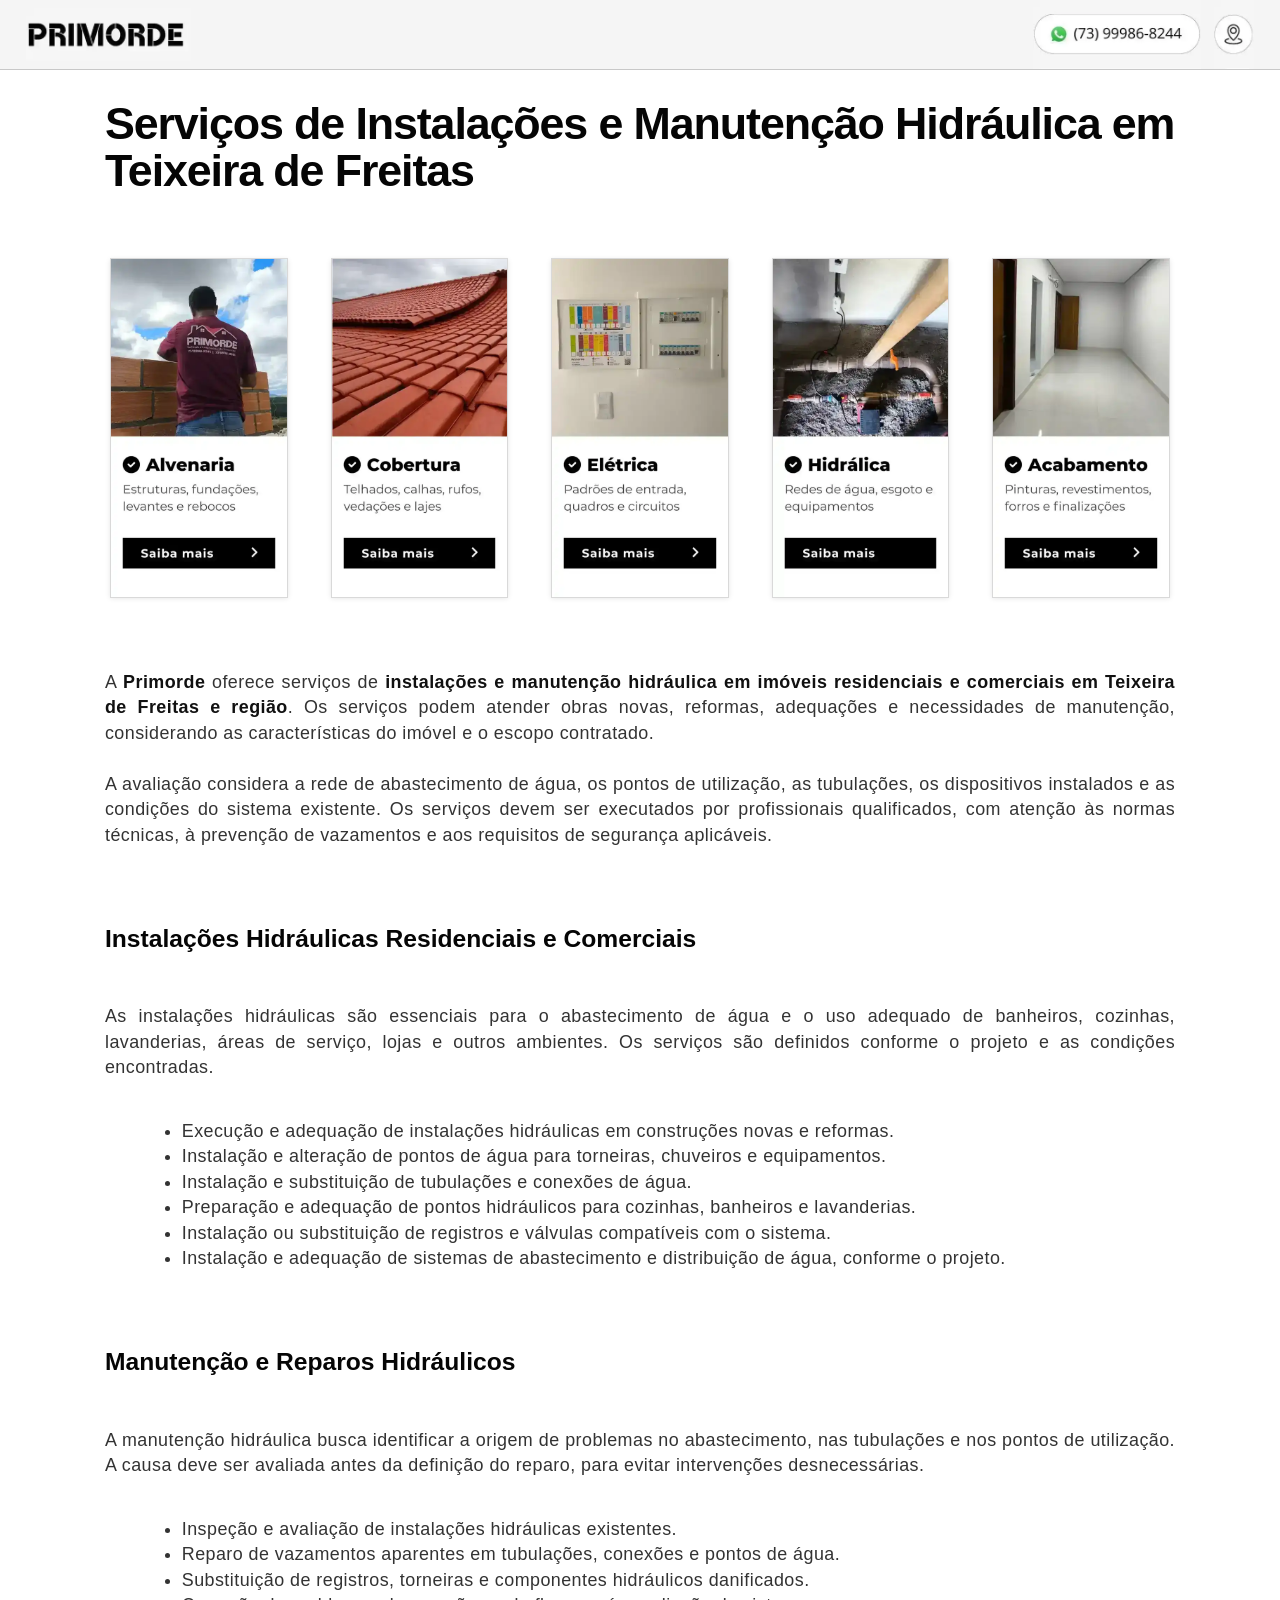
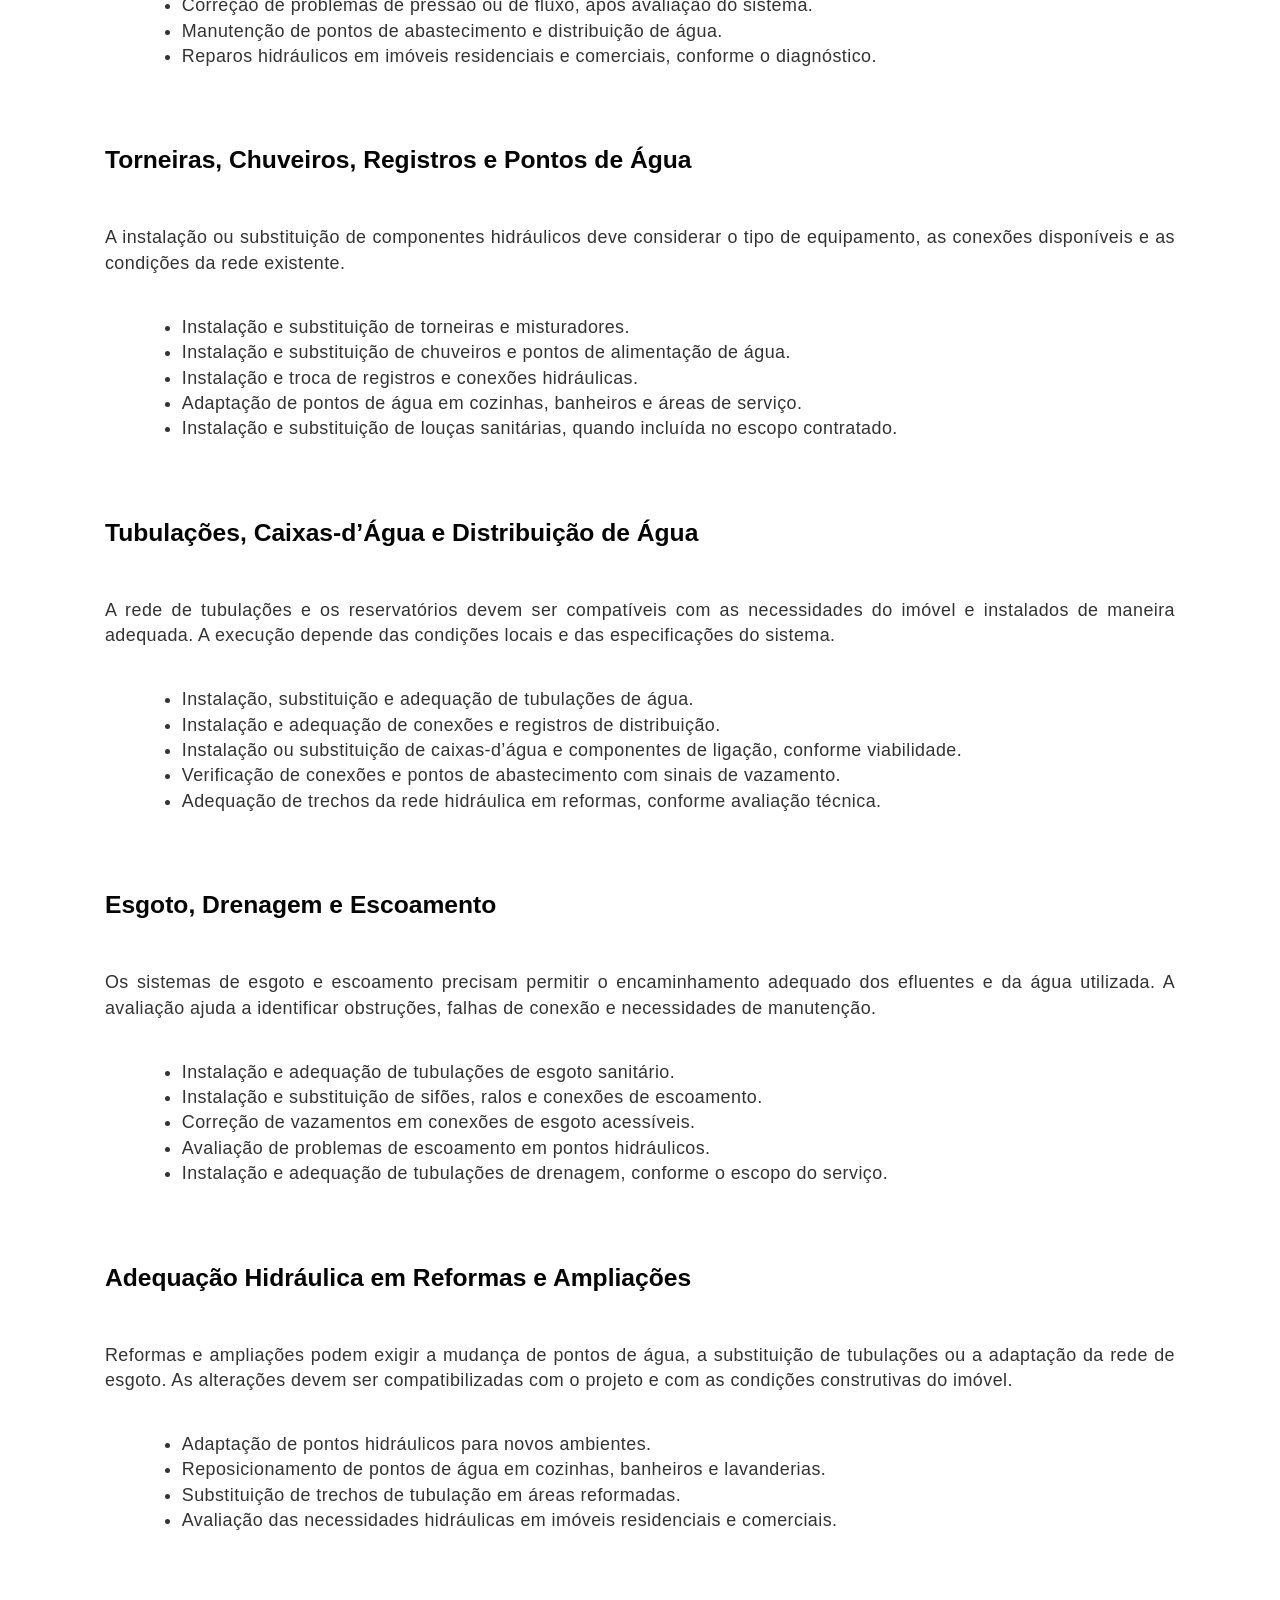
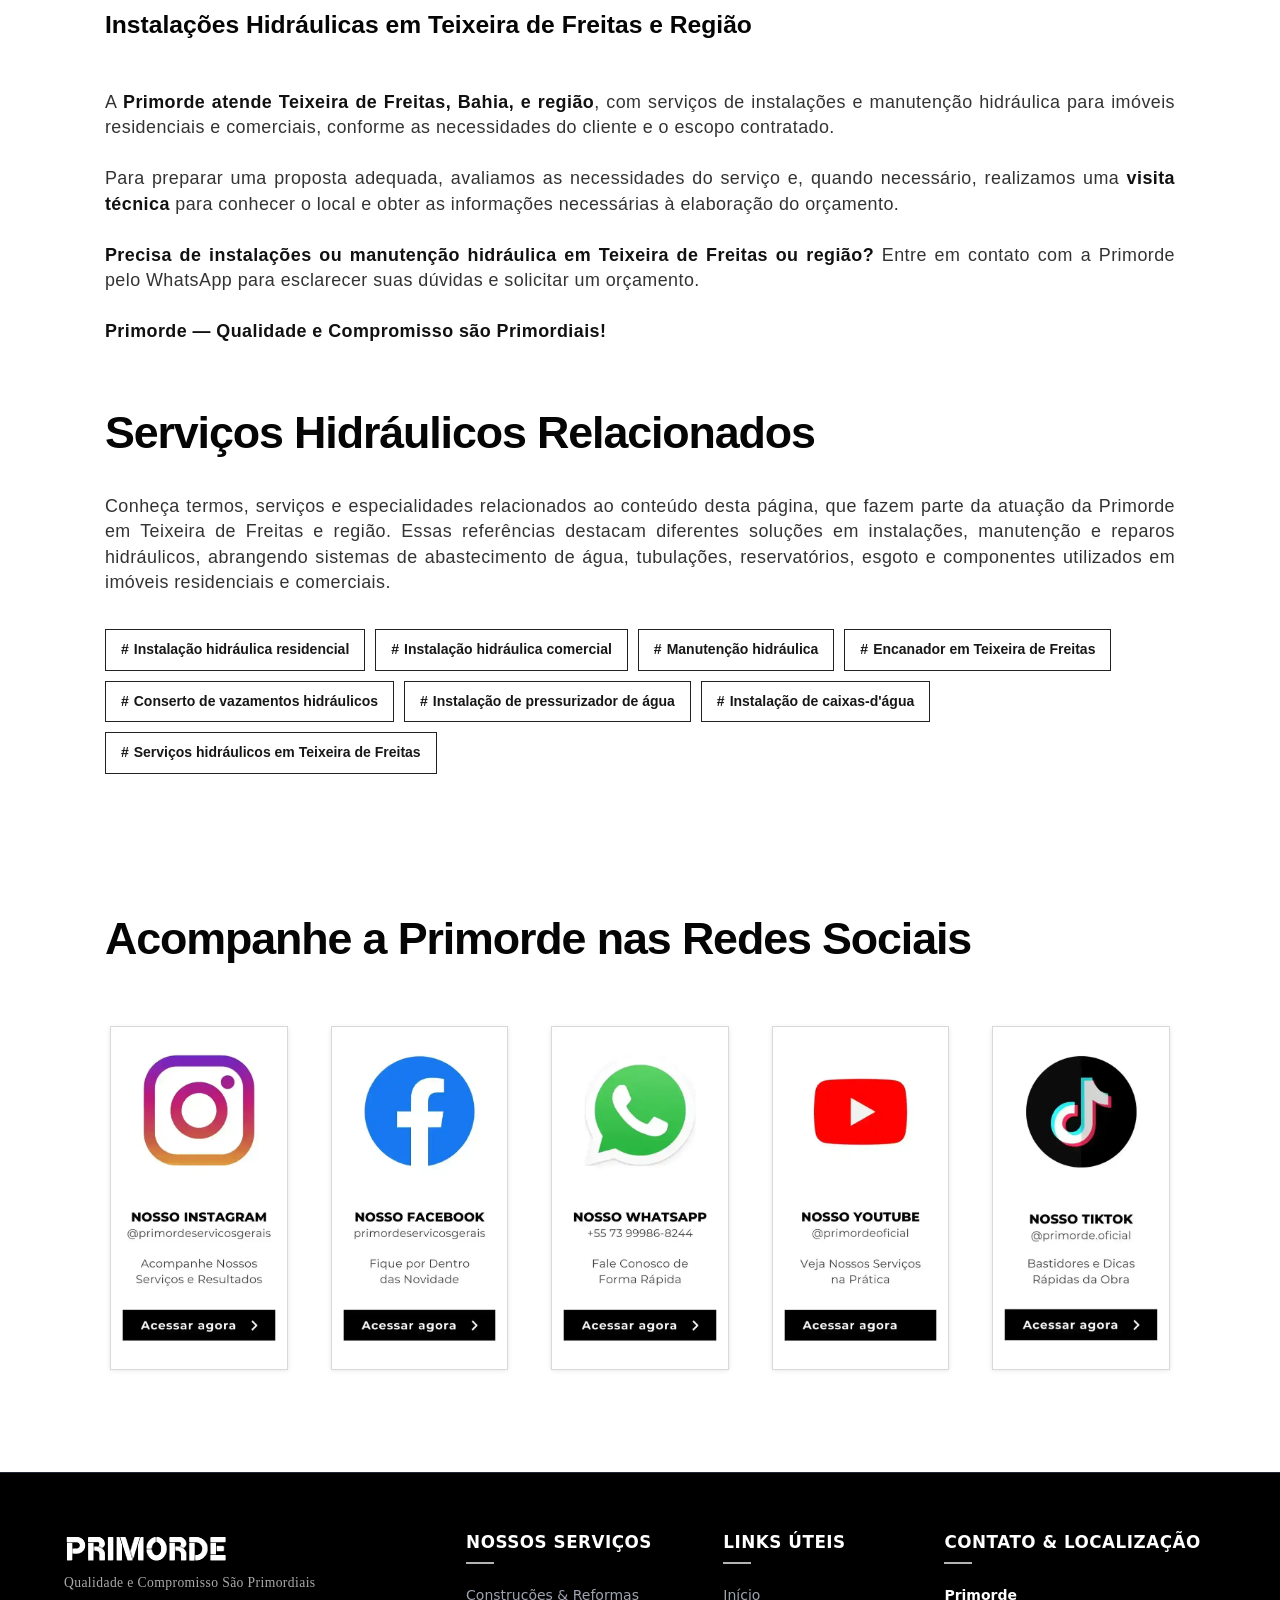
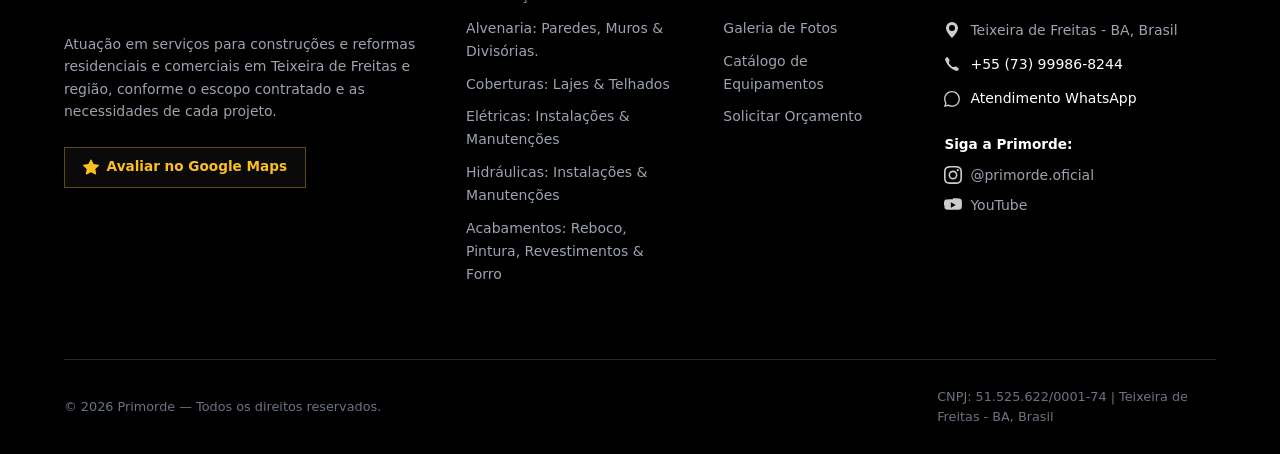
<file: hidraulica-em-teixeira-de-freitas-regiao.html>
<!DOCTYPE html>
<html lang="pt-BR">

<head>
<!-- Google tag (gtag.js) -->
<script async src="https://www.googletagmanager.com/gtag/js?id=G-BYSC7ZG30T"></script>
<script>
  window.dataLayer = window.dataLayer || [];
  function gtag(){dataLayer.push(arguments);}
  gtag('js', new Date());

  gtag('config', 'G-BYSC7ZG30T');
</script>
  <meta charset="utf-8">
  <meta name="viewport" content="width=device-width, initial-scale=1.0">

  <meta name="msvalidate.01" content="98BFDC52C0D36BE87C832918203A1E98">

  <title>Hidráulicas: Instalações e Manutenções em Teixeira de Freitas | Primorde</title>

  <meta
    name="description"
    content="A Primorde oferece serviços de instalações e manutenção hidráulica residencial e comercial em Teixeira de Freitas e região. Solicite seu orçamento pelo WhatsApp."
  >

  <link rel="describedby" type="text/markdown" href="/llms.txt">

  <link
    rel="canonical"
    href="https://primorde.com.br/hidraulica-em-teixeira-de-freitas-regiao.html"
  >

  <!-- DADOS ESTRUTURADOS JSON-LD -->
  <script type="application/ld+json">
  {
    "@context": "https://schema.org",
    "@graph": [
      {
        "@type": "WebPage",
        "@id": "https://primorde.com.br/hidraulica-em-teixeira-de-freitas-regiao.html#webpage",
        "url": "https://primorde.com.br/hidraulica-em-teixeira-de-freitas-regiao.html",
        "name": "Hidráulicas: Instalações e Manutenções em Teixeira de Freitas | Primorde",
        "description": "A Primorde oferece serviços de instalações e manutenção hidráulica residencial e comercial em Teixeira de Freitas e região. Solicite seu orçamento pelo WhatsApp.",
        "inLanguage": "pt-BR",
        "isPartOf": {
          "@id": "https://primorde.com.br/#website"
        },
        "about": {
          "@id": "https://primorde.com.br/#empresa"
        },
        "publisher": {
          "@id": "https://primorde.com.br/#empresa"
        },
        "mainEntity": {
          "@id": "https://primorde.com.br/#empresa"
        },
        "breadcrumb": {
          "@id": "https://primorde.com.br/hidraulica-em-teixeira-de-freitas-regiao.html#breadcrumb"
        }
      },
      {
        "@type": "BreadcrumbList",
        "@id": "https://primorde.com.br/hidraulica-em-teixeira-de-freitas-regiao.html#breadcrumb",
        "itemListElement": [
          {
            "@type": "ListItem",
            "position": 1,
            "name": "Início",
            "item": "https://primorde.com.br/"
          },
          {
            "@type": "ListItem",
            "position": 2,
            "name": "Instalações Hidráulicas em Teixeira de Freitas",
            "item": "https://primorde.com.br/hidraulica-em-teixeira-de-freitas-regiao.html"
          }
        ]
      }
    ]
  }
  </script>

  <!-- GEO -->
  <meta name="geo.region" content="BR-BA">
  <meta name="geo.placename" content="Teixeira de Freitas">
  <meta name="geo.position" content="-17.5353;-39.7431">
  <meta name="ICBM" content="-17.5353, -39.7431">

  <!-- APARÊNCIA -->
  <meta name="theme-color" content="#ffffff">
  <meta name="color-scheme" content="light">
  <meta name="author" content="Primorde">

  <!-- OPEN GRAPH -->
  <meta property="og:type" content="website">
  <meta property="og:locale" content="pt_BR">
  <meta property="og:site_name" content="Primorde">

  <meta
    property="og:title"
    content="Hidráulicas: Instalações e Manutenções em Teixeira de Freitas | Primorde"
  >

  <meta
    property="og:description"
    content="A Primorde oferece serviços de instalações e manutenção hidráulica residencial e comercial em Teixeira de Freitas e região. Solicite seu orçamento pelo WhatsApp."
  >

  <meta
    property="og:url"
    content="https://primorde.com.br/hidraulica-em-teixeira-de-freitas-regiao.html"
  >

  <meta
    property="og:image"
    content="https://primorde.com.br/logotipo.webp"
  >

  <!-- TWITTER / X -->
  <meta name="twitter:card" content="summary_large_image">

  <meta
    name="twitter:title"
    content="Hidráulicas: Instalações e Manutenções em Teixeira de Freitas | Primorde"
  >

  <meta
    name="twitter:description"
    content="Instalações e manutenção hidráulica residencial e comercial em Teixeira de Freitas e região. Conheça os serviços da Primorde e solicite seu orçamento pelo WhatsApp."
  >

  <meta
    name="twitter:image"
    content="https://primorde.com.br/logotipo.webp"
  >

  <!-- FAVICON -->
  <link href="logotipo.webp" rel="icon">

  <!-- CSS -->
  <link href="css/style_index.css" rel="stylesheet">
  <link href="css/style_paginas.css" rel="stylesheet">

</head>

<body id="topo">

<header>
  <section class="cabecalho">

    <div class="logotipo">
      <img
        alt="Logotipo da Primorde"
        src="img/header/logotipo.webp"
        width="358"
        height="116"
      >
    </div>

    <div class="cabecalho_action">

      <div class="btn_whatszapp">
        <a
          aria-label="Entrar em contato com a Primorde pelo WhatsApp"
          class="link-botao"
          href="https://wa.me/5573999868244?text=Ol%C3%A1%2C%20gostaria%20de%20obter%20informa%C3%A7%C3%B5es%20sobre%20instala%C3%A7%C3%B5es%20e%20manuten%C3%A7%C3%A3o%20hidr%C3%A1ulica%20da%20Primorde."
          rel="noopener noreferrer"
          target="_blank"
        >
          <img
            alt="WhatsApp da Primorde: +55 73 99986-8244"
            src="img/header/btn_whatszapp.webp"
            width="386"
            height="158"
          >
          <span class="sr-only">
            Entre em contato com a Primorde pelo WhatsApp: +55 73 99986-8244.
          </span>
        </a>
      </div>

      <div class="btn_localizacao">
        <a
          aria-label="Ver localização da Primorde"
          class="link-botao"
          href="https://maps.app.goo.gl/hc1ik7ka9zkJVHed8"
          rel="noopener noreferrer"
          target="_blank"
        >
          <img
            alt="Localização da Primorde em Teixeira de Freitas - BA"
            src="img/header/btn_localizacao.webp"
            width="94"
            height="158"
          >
          <span class="sr-only">
            Localização: Teixeira de Freitas - Bahia.
          </span>
        </a>
      </div>

    </div>
  </section>
</header>

<main>

  <section class="section_servicos" id="bottom_header">

    <h1 class="titulo_servicos">
      Serviços de Instalações e Manutenção Hidráulica em <nobr>Teixeira de Freitas</nobr>
    </h1>

    <!-- PRIMEIRO CATÁLOGO DE SERVIÇOS -->
    <div class="catalogo_servicos flex-scroll">

      <!-- ALVENARIA -->
      <a
        aria-label="Conhecer os serviços de Alvenaria"
        class="link-imagem"
        href="https://primorde.com.br/alvenaria-em-teixeira-de-freitas-regiao.html"
      >
        <img
          alt="Serviço de alvenaria estrutural residencial e comercial"
          class="card-img mg_right"
          loading="lazy"
          decoding="async"
          src="img/main/section_servicos/Alvenaria.webp"
          width="500"
          height="964"
        >
      </a>

      <!-- COBERTURA -->
      <a
        aria-label="Conhecer os serviços de Cobertura"
        class="link-imagem"
        href="https://primorde.com.br/cobertura-em-teixeira-de-freitas-regiao.html"
      >
        <img
          alt="Construção e reforma de coberturas residenciais e comerciais"
          class="card-img mg_center"
          loading="lazy"
          decoding="async"
          src="img/main/section_servicos/Cobertura.webp"
          width="500"
          height="964"
        >
      </a>

      <!-- ELÉTRICA -->
      <a
        aria-label="Conhecer os serviços de Instalações Elétricas"
        class="link-imagem"
        href="https://primorde.com.br/hidraulica-em-teixeira-de-freitas-regiao.html"
      >
        <img
          alt="Construção e reforma elétrica residencial e comercial"
          class="card-img mg_center"
          loading="lazy"
          decoding="async"
          src="img/main/section_servicos/Elétrica.webp"
          width="500"
          height="964"
        >
      </a>

      <!-- HIDRÁULICA -->
      <a
        aria-label="Conhecer os serviços de Instalações Hidráulicas"
        class="link-imagem"
        href="https://primorde.com.br/hidraulica-em-teixeira-de-freitas-regiao.html"
      >
        <img
          alt="Construção e reforma hidráulica residencial e comercial"
          class="card-img mg_center"
          loading="lazy"
          decoding="async"
          src="img/main/section_servicos/Hidrálica.webp"
          width="500"
          height="964"
        >
      </a>

      <!-- ACABAMENTOS -->
      <a
        aria-label="Conhecer os serviços de Acabamentos"
        class="link-imagem"
        href="https://primorde.com.br/acabamento-em-teixeira-de-freitas-regiao.html"
      >
        <img
          alt="Serviço de acabamento, pintura e revestimentos"
          class="card-img mg_center"
          loading="lazy"
          decoding="async"
          src="img/main/section_servicos/Acabamento.webp"
          width="500"
          height="964"
        >
      </a>

      <!-- PROJETOS -->
      <a
        aria-label="Solicitar informações sobre Projetos"
        class="link-imagem"
        href="https://wa.me/5573999868244?text=Ol%C3%A1%2C%20gostaria%20de%20solicitar%20informa%C3%A7%C3%B5es%20sobre%20projetos."
        rel="noopener noreferrer"
        target="_blank"
      >
        <img
          alt="Elaboração e execução de projetos para construção"
          class="card-img mg_left"
          loading="lazy"
          decoding="async"
          src="img/main/section_servicos/Projetos.webp"
          width="500"
          height="964"
        >
      </a>

    </div>

    <!-- TEXTO INTRODUTÓRIO E CONTEÚDO DOS SERVIÇOS -->
    <div class="texto_servicos">

      <p>
        A <strong>Primorde</strong> oferece serviços de
        <strong>instalações e manutenção hidráulica em imóveis residenciais e comerciais
        em Teixeira de Freitas e região</strong>. Os serviços podem atender obras novas,
        reformas, adequações e necessidades de manutenção, considerando as características
        do imóvel e o escopo contratado.
      </p>

      <p>
        A avaliação considera a rede de abastecimento de água, os pontos de utilização,
        as tubulações, os dispositivos instalados e as condições do sistema existente.
        Os serviços devem ser executados por profissionais qualificados, com atenção às
        normas técnicas, à prevenção de vazamentos e aos requisitos de segurança aplicáveis.
      </p>

      <!-- INSTALAÇÕES HIDRÁULICAS -->
      <h2 class="t_h2">Instalações Hidráulicas Residenciais e Comerciais</h2>

      <p>
        As instalações hidráulicas são essenciais para o abastecimento de água e o uso
        adequado de banheiros, cozinhas, lavanderias, áreas de serviço, lojas e outros
        ambientes. Os serviços são definidos conforme o projeto e as condições encontradas.
      </p>

      <ul>
        <li>Execução e adequação de instalações hidráulicas em construções novas e reformas.</li>
        <li>Instalação e alteração de pontos de água para torneiras, chuveiros e equipamentos.</li>
        <li>Instalação e substituição de tubulações e conexões de água.</li>
        <li>Preparação e adequação de pontos hidráulicos para cozinhas, banheiros e lavanderias.</li>
        <li>Instalação ou substituição de registros e válvulas compatíveis com o sistema.</li>
        <li>Instalação e adequação de sistemas de abastecimento e distribuição de água, conforme o projeto.</li>
      </ul>

      <!-- MANUTENÇÃO E REPAROS -->
      <h2 class="t_h2">Manutenção e Reparos Hidráulicos</h2>

      <p>
        A manutenção hidráulica busca identificar a origem de problemas no abastecimento,
        nas tubulações e nos pontos de utilização. A causa deve ser avaliada antes da
        definição do reparo, para evitar intervenções desnecessárias.
      </p>

      <ul>
        <li>Inspeção e avaliação de instalações hidráulicas existentes.</li>
        <li>Reparo de vazamentos aparentes em tubulações, conexões e pontos de água.</li>
        <li>Substituição de registros, torneiras e componentes hidráulicos danificados.</li>
        <li>Correção de problemas de pressão ou de fluxo, após avaliação do sistema.</li>
        <li>Manutenção de pontos de abastecimento e distribuição de água.</li>
        <li>Reparos hidráulicos em imóveis residenciais e comerciais, conforme o diagnóstico.</li>
      </ul>

      <!-- LOUÇAS, METAIS E PONTOS DE ÁGUA -->
      <h2 class="t_h2">Torneiras, Chuveiros, Registros e Pontos de Água</h2>

      <p>
        A instalação ou substituição de componentes hidráulicos deve considerar o tipo de
        equipamento, as conexões disponíveis e as condições da rede existente.
      </p>

      <ul>
        <li>Instalação e substituição de torneiras e misturadores.</li>
        <li>Instalação e substituição de chuveiros e pontos de alimentação de água.</li>
        <li>Instalação e troca de registros e conexões hidráulicas.</li>
        <li>Adaptação de pontos de água em cozinhas, banheiros e áreas de serviço.</li>
        <li>Instalação e substituição de louças sanitárias, quando incluída no escopo contratado.</li>
      </ul>

      <!-- TUBULAÇÕES E ABASTECIMENTO -->
      <h2 class="t_h2">Tubulações, Caixas-d’Água e Distribuição de Água</h2>

      <p>
        A rede de tubulações e os reservatórios devem ser compatíveis com as necessidades
        do imóvel e instalados de maneira adequada. A execução depende das condições locais
        e das especificações do sistema.
      </p>

      <ul>
        <li>Instalação, substituição e adequação de tubulações de água.</li>
        <li>Instalação e adequação de conexões e registros de distribuição.</li>
        <li>Instalação ou substituição de caixas-d’água e componentes de ligação, conforme viabilidade.</li>
        <li>Verificação de conexões e pontos de abastecimento com sinais de vazamento.</li>
        <li>Adequação de trechos da rede hidráulica em reformas, conforme avaliação técnica.</li>
      </ul>

      <!-- ESGOTO E DRENAGEM -->
      <h2 class="t_h2">Esgoto, Drenagem e Escoamento</h2>

      <p>
        Os sistemas de esgoto e escoamento precisam permitir o encaminhamento adequado dos
        efluentes e da água utilizada. A avaliação ajuda a identificar obstruções, falhas de
        conexão e necessidades de manutenção.
      </p>

      <ul>
        <li>Instalação e adequação de tubulações de esgoto sanitário.</li>
        <li>Instalação e substituição de sifões, ralos e conexões de escoamento.</li>
        <li>Correção de vazamentos em conexões de esgoto acessíveis.</li>
        <li>Avaliação de problemas de escoamento em pontos hidráulicos.</li>
        <li>Instalação e adequação de tubulações de drenagem, conforme o escopo do serviço.</li>
      </ul>

      <!-- HIDRÁULICA PARA REFORMAS -->
      <h2 class="t_h2">Adequação Hidráulica em Reformas e Ampliações</h2>

      <p>
        Reformas e ampliações podem exigir a mudança de pontos de água, a substituição de
        tubulações ou a adaptação da rede de esgoto. As alterações devem ser compatibilizadas
        com o projeto e com as condições construtivas do imóvel.
      </p>

      <ul>
        <li>Adaptação de pontos hidráulicos para novos ambientes.</li>
        <li>Reposicionamento de pontos de água em cozinhas, banheiros e lavanderias.</li>
        <li>Substituição de trechos de tubulação em áreas reformadas.</li>
        <li>Avaliação das necessidades hidráulicas em imóveis residenciais e comerciais.</li>
      </ul>

      <!-- ATENDIMENTO REGIONAL -->
      <h2 class="t_h2">Instalações Hidráulicas em Teixeira de Freitas e Região</h2>

      <p>
        A <strong>Primorde atende Teixeira de Freitas, Bahia, e região</strong>, com serviços
        de instalações e manutenção hidráulica para imóveis residenciais e comerciais,
        conforme as necessidades do cliente e o escopo contratado.
      </p>

      <p>
        Para preparar uma proposta adequada, avaliamos as necessidades do serviço e, quando
        necessário, realizamos uma <strong>visita técnica</strong> para conhecer o local e
        obter as informações necessárias à elaboração do orçamento.
      </p>

      <p>
        <strong>Precisa de instalações ou manutenção hidráulica em Teixeira de Freitas ou região?</strong>
        Entre em contato com a Primorde pelo WhatsApp para esclarecer suas dúvidas e solicitar
        um orçamento.
      </p>

      <p>
        <strong>Primorde — Qualidade e Compromisso são Primordiais!</strong>
      </p>

    </div>

  </section>

  
<!-- SEÇÃO DE SERVIÇOS RELACIONADOS -->

<section class="section_servicos">
    <h2 class="titulo_servicos">Serviços Hidráulicos Relacionados</h2>
    <div class="texto_servicos">
      <p>
        Conheça termos, serviços e especialidades relacionados ao conteúdo desta página, que fazem parte da atuação da Primorde em Teixeira de Freitas e região. Essas referências destacam diferentes soluções em instalações, manutenção e reparos hidráulicos, abrangendo sistemas de abastecimento de água, tubulações, reservatórios, esgoto e componentes utilizados em imóveis residenciais e comerciais.
      </p>
    </div>

    <div class="primorde-tags-grid texto_servicos">
        <h3>Instalação hidráulica residencial</h3>
        <h3>Instalação hidráulica comercial</h3>
        <h3>Manutenção hidráulica</h3>
        <h3>Encanador em Teixeira de Freitas</h3>
        <h3>Conserto de vazamentos hidráulicos</h3>
        <h3>Instalação de pressurizador de água</h3>
        <h3>Instalação de caixas-d'água</h3>
        <h3>Serviços hidráulicos em Teixeira de Freitas</h3>
    </div>
</section>


  <!-- REDES SOCIAIS -->
  <section class="section_redes_sociais">

    <h2 class="titulo_redes_sociais">
      Acompanhe a Primorde nas Redes Sociais
    </h2>

    <div class="catalogo_redes_sociais flex-scroll">

      <a
        aria-label="Instagram da Primorde"
        class="link-imagem"
        href="https://www.instagram.com/primorde.oficial/"
        rel="noopener noreferrer"
        target="_blank"
      >
        <img
          alt="Instagram da Primorde"
          class="card-img mg_right"
          loading="lazy"
          decoding="async"
          src="img/main/section_redes_sociais/1card_instagram.webp"
          width="495"
          height="964"
        >
      </a>

      <a
        aria-label="Facebook da Primorde"
        class="link-imagem"
        href="https://www.facebook.com/share/1C5QmnoZG8/"
        rel="noopener noreferrer"
        target="_blank"
      >
        <img
          alt="Facebook da Primorde"
          class="card-img mg_center"
          loading="lazy"
          decoding="async"
          src="img/main/section_redes_sociais/2card_facebook.webp"
          width="495"
          height="964"
        >
      </a>

      <a
        aria-label="WhatsApp da Primorde"
        class="link-imagem"
        href="https://wa.me/5573999868244?text=Ol%C3%A1%2C%20gostaria%20de%20conhecer%20melhor%20a%20Primorde."
        rel="noopener noreferrer"
        target="_blank"
      >
        <img
          alt="WhatsApp da Primorde"
          class="card-img mg_center"
          loading="lazy"
          decoding="async"
          src="img/main/section_redes_sociais/3card_whatszapp.webp"
          width="495"
          height="964"
        >
      </a>

      <a
        aria-label="Canal da Primorde no YouTube"
        class="link-imagem"
        href="https://www.youtube.com/@primorde.oficial"
        rel="noopener noreferrer"
        target="_blank"
      >
        <img
          alt="Canal da Primorde no YouTube"
          class="card-img mg_center"
          loading="lazy"
          decoding="async"
          src="img/main/section_redes_sociais/4card_youtube.webp"
          width="495"
          height="964"
        >
      </a>

      <a
        aria-label="TikTok da Primorde"
        class="link-imagem"
        href="https://www.tiktok.com/@primorde.oficial?_r=1&amp;_t=ZS-99bQ4WaaSUy"
        rel="noopener noreferrer"
        target="_blank"
      >
        <img
          alt="TikTok da Primorde"
          class="card-img mg_left"
          loading="lazy"
          decoding="async"
          src="img/main/section_redes_sociais/5card_tiktok.webp"
          width="500"
          height="964"
        >
      </a>

    </div>
  </section>

</main>

<!-- RODAPÉ SEMÂNTICO E OTIMIZADO PARA SEO / IA — PRIMORDE -->
<footer class="site-footer" id="colophon" role="contentinfo">

  <div class="footer-container">

    <div class="footer-grid">

      <!-- COLUNA 1: INSTITUCIONAL -->
      <div class="footer-col footer-about">

        <div class="footer-brand">

          <a
            aria-label="Página Inicial Primorde"
            class="brand-logo-link"
            href="https://primorde.com.br/"
          >
            <img
              alt="Primorde - Qualidade e compromisso são primordiais"
              class="brand-logo-img"
              decoding="async"
              loading="lazy"
              src="img/header/logotipo.webp"
              width="358"
              height="116"
            >
          </a>

          <span class="brand-slogan">
            Qualidade e Compromisso São Primordiais
          </span>

        </div>

        <p class="footer-description">
          Atuação em serviços para construções e reformas residenciais e
          comerciais em Teixeira de Freitas e região, conforme o escopo
          contratado e as necessidades de cada projeto.
        </p>

        <div class="footer-gmb-call">

          <a
            aria-label="Avalie a Primorde no Google Maps"
            class="btn-gmb-review"
            href="https://maps.app.goo.gl/FcoFYH8eBG5JhMSw9"
            rel="noopener noreferrer"
            target="_blank"
          >
            <svg
              aria-hidden="true"
              fill="currentColor"
              viewBox="0 0 16 16"
              width="16"
              xmlns="http://www.w3.org/2000/svg"
            >
              <path d="M3.612 15.443c-.386.198-.824-.149-.746-.592l.83-4.73L.173 6.765c-.329-.314-.158-.888.283-.95l4.898-.696L7.538.792c.197-.39.73-.39.927 0l2.184 4.327 4.898.696c.441.062.612.636.282.95l-3.522 3.356.83 4.73c.078.443-.36.79-.746.592L8 13.187l-4.389 2.256z"></path>
            </svg>
            Avaliar no Google Maps
          </a>

        </div>

      </div>

      <!-- COLUNA 2: SERVIÇOS -->
      <div class="footer-col footer-services">

        <h3 class="footer-title">Nossos Serviços</h3>

        <ul class="footer-links">
          <li>
            <a href="https://primorde.com.br/construcao-e-reforma-em-teixeira-de-freitas-regiao.html">
              Construções &amp; Reformas
            </a>
          </li>

          <li>
            <a href="https://primorde.com.br/alvenaria-em-teixeira-de-freitas-regiao.html">
              Alvenaria: Paredes, Muros &amp; Divisórias.
            </a>
          </li>

          <li>
            <a href="https://primorde.com.br/cobertura-em-teixeira-de-freitas-regiao.html">
              Coberturas: Lajes &amp; Telhados
            </a>
          </li>

          <li>
            <a href="https://primorde.com.br/hidraulica-em-teixeira-de-freitas-regiao.html">
              Elétricas: Instalações &amp; Manutenções
            </a>
          </li>

          <li>
            <a href="https://primorde.com.br/hidraulica-em-teixeira-de-freitas-regiao.html">
              Hidráulicas: Instalações &amp; Manutenções
            </a>
          </li>

          <li>
            <a href="https://primorde.com.br/acabamento-em-teixeira-de-freitas-regiao.html">
              Acabamentos: Reboco, Pintura, Revestimentos &amp; Forro
            </a>
          </li>
        </ul>

      </div>

      <!-- COLUNA 3: NAVEGAÇÃO -->
      <div class="footer-col footer-nav">

        <h3 class="footer-title">Links Úteis</h3>

        <nav aria-label="Navegação do Rodapé">

          <ul class="footer-links">

            <li>
              <a href="https://primorde.com.br/">Início</a>
            </li>

            <li>
              <a href="https://primorde.com.br/galeria-servicos-equipamentos-primorde.html">
                Galeria de Fotos
              </a>
            </li>

            <li>
              <a href="https://primorde.com.br/catalogo-equipamentos-primorde.html">
                Catálogo de Equipamentos
              </a>
            </li>

            <li>
              <a href="https://wa.me/5573999868244?text=Ol%C3%A1%2C%20gostaria%20de%20solicitar%20um%20or%C3%A7amento.">
                Solicitar Orçamento
              </a>
            </li>

          </ul>

        </nav>

      </div>

      <!-- COLUNA 4: CONTATO & LOCALIZAÇÃO -->
      <div class="footer-col footer-contact">

        <h3 class="footer-title">Contato &amp; Localização</h3>

        <address class="footer-address">

          <p class="address-item">
            <strong class="company-legal-name">Primorde</strong>
          </p>

          <p class="address-item">
            <svg
              aria-hidden="true"
              fill="currentColor"
              viewBox="0 0 16 16"
              width="16"
              xmlns="http://www.w3.org/2000/svg"
            >
              <path d="M8 16s6-5.686 6-10A6 6 0 0 0 2 6c0 4.314 6 10 6 10zm0-7a3 3 0 1 1 0-6 3 3 0 0 1 0 6z"></path>
            </svg>
            <span>Teixeira de Freitas - BA, Brasil</span>
          </p>

          <p class="address-item">
            <svg
              aria-hidden="true"
              fill="currentColor"
              viewBox="0 0 16 16"
              width="16"
              xmlns="http://www.w3.org/2000/svg"
            >
              <path d="M3.654 1.328a.678.678 0 0 0-1.015-.063L1.605 2.3c-.483.484-.661 1.169-.45 1.77a17.568 17.568 0 0 0 4.168 6.608 17.569 17.569 0 0 0 6.608 4.168c.601.211 1.286.033 1.77-.45l.975-.978a.678.678 0 0 0-.063-1.015l-2.307-1.794a.678.678 0 0 0-.58-.122l-2.19.547a1.745 1.745 0 0 1-1.657-.459L5.482 8.062a1.745 1.745 0 0 1-.46-1.657l.548-2.19a.678.678 0 0 0-.122-.58L3.654 1.328z"></path>
            </svg>

            <a
              aria-label="Ligar para o telefone +55 73 99986-8244"
              href="tel:+5573999868244"
            >
              +55 (73) 99986-8244
            </a>
          </p>

          <p class="address-item">
            <svg
              aria-hidden="true"
              fill="currentColor"
              viewBox="0 0 16 16"
              width="16"
              xmlns="http://www.w3.org/2000/svg"
            >
              <path d="M13.601 2.326A7.854 7.854 0 0 0 7.994 0C3.627 0 .068 3.558.064 7.926c0 1.399.366 2.76 1.057 3.965L0 16l4.204-1.102a7.933 7.933 0 0 0 3.79.965h.004c4.368 0 7.926-3.558 7.93-7.93A7.898 7.898 0 0 0 13.6 2.326zM7.994 14.521a6.573 6.573 0 0 1-3.356-.92l-.24-.144-2.494.654.666-2.433-.156-.251a6.56 6.56 0 0 1-1.007-3.505c0-3.626 2.957-6.584 6.591-6.584a6.56 6.56 0 0 1 4.66 1.931 6.557 6.557 0 0 1 1.928 4.66c-.004 3.639-2.961 6.592-6.592 6.592z"></path>
            </svg>

            <a
              aria-label="Enviar mensagem no WhatsApp para +55 73 99986-8244"
              href="https://wa.me/5573999868244?text=Ol%C3%A1!%20Vim%20pelo%20site%20e%20gostaria%20de%20mais%20informa%C3%A7%C3%B5es."
              rel="noopener noreferrer"
              target="_blank"
            >
              Atendimento WhatsApp
            </a>
          </p>

        </address>

        <div class="footer-social">

          <span class="social-title">Siga a Primorde:</span>

          <div class="social-icons">

            <a
              aria-label="Siga a Primorde no Instagram"
              href="https://www.instagram.com/primorde.oficial/"
              rel="noopener noreferrer"
              target="_blank"
            >
              <svg
                aria-hidden="true"
                fill="currentColor"
                viewBox="0 0 16 16"
                width="18"
                xmlns="http://www.w3.org/2000/svg"
              >
                <path d="M8 0C5.829 0 5.556.01 4.703.048 3.85.088 3.269.222 2.76.42a3.917 3.917 0 0 0-1.417.923A3.927 3.927 0 0 0 .42 2.76C.222 3.268.087 3.85.048 4.7.01 5.555 0 5.827 0 8.001c0 2.172.01 2.444.048 3.297.04.852.174 1.433.372 1.942.205.526.478.972.923 1.417.444.445.89.719 1.416.923.51.198 1.09.333 1.942.372C5.555 15.99 5.827 16 8 16s2.444-.01 3.298-.048c.851-.04 1.434-.174 1.943-.372a3.916 3.916 0 0 0 1.416-.923c.445-.445.718-.891.923-1.417.197-.509.332-1.09.372-1.942C15.99 10.445 16 10.173 16 8s-.01-2.445-.048-3.299c-.04-.851-.175-1.433-.372-1.941a3.926 3.926 0 0 0-.923-1.417A3.911 3.911 0 0 0 13.242.42c-.51-.198-1.092-.333-1.943-.372C10.443.01 10.172 0 7.998 0h.003zm-.717 1.442h.718c2.136 0 2.389.007 3.232.046.78.035 1.204.166 1.486.275.373.145.64.319.92.599.28.28.453.546.598.92.11.281.24.705.275 1.485.039.843.047 1.096.047 3.231s-.008 2.389-.047 3.232c-.035.78-.166 1.203-.275 1.485a2.47 2.47 0 0 1-.599.919c-.28.28-.546.453-.92.598-.28.11-.704.24-1.485.276-.843.038-1.096.047-3.232.047s-2.39-.009-3.233-.047c-.78-.036-1.203-.166-1.485-.276a2.478 2.478 0 0 1-.92-.598 2.48 2.48 0 0 1-.6-.92c-.109-.281-.24-.705-.275-1.485-.038-.843-.046-1.096-.046-3.233 0-2.136.008-2.388.046-3.231.036-.78.166-1.204.276-1.486.145-.373.319-.64.599-.92.28-.28.546-.453.92-.598.282-.11.705-.24 1.485-.276.738-.034 1.024-.044 2.515-.045v.002zm4.988 1.328a.96.96 0 1 0 0 1.92.96.96 0 0 0 0-1.92zm-4.27 1.25a3.98 3.98 0 1 0 0 7.96 3.98 3.98 0 0 0 0-7.96zm0 1.44a2.54 2.54 0 1 1 0 5.08 2.54 2.54 0 0 1 0-5.08z"></path>
              </svg>
              <span>@primorde.oficial</span>
            </a>

            <a
              aria-label="Acesse o canal da Primorde no YouTube"
              href="https://www.youtube.com/@primorde.oficial"
              rel="noopener noreferrer"
              target="_blank"
            >
              <svg
                aria-hidden="true"
                fill="currentColor"
                viewBox="0 0 16 16"
                width="18"
                xmlns="http://www.w3.org/2000/svg"
              >
                <path d="M8.051 1.999h.089c.822.003 4.987.033 6.11.335a2.01 2.01 0 0 1 1.415 1.42c.101.38.172.883.22 1.402l.01.104.022 1.077.008.823-.008.823-.022 1.077-.01.104c-.048.519-.119 1.023-.22 1.402a2.007 2.007 0 0 1-1.415 1.42c-1.123.302-5.288.332-6.11.335h-.088c-.822-.003-4.987-.033-6.11-.335a2.007 2.007 0 0 1-1.415-1.42c-.101-.38-.172-.883-.22-1.402l-.01-.104-.022-1.077L0 8l.008-.823.022-1.077.01-.104c.048-.519.119-1.023.22-1.402a2.01 2.01 0 0 1 1.415-1.42c1.123-.302 4.987-.332 6.11-.335zM6.1 5.485v5.03l4.306-2.516L6.1 5.485z"></path>
              </svg>
              <span>YouTube</span>
            </a>

          </div>
        </div>

      </div>

    </div>

    <!-- BARRA INFERIOR DE DIREITOS E DADOS FISCAIS -->
    <div class="footer-bottom">

      <div class="footer-bottom-container">

        <p class="copyright">
          © 2026 Primorde — Todos os direitos reservados.
        </p>

        <p class="legal-info">
          CNPJ: 51.525.622/0001-74 | Teixeira de Freitas - BA, Brasil
        </p>

      </div>

    </div>

  </div>
</footer>

<script defer src="js/script_style_index.js"></script>

</body>
</html>
</file>
<file: css/style_index.css>
/* =========================================================
   RESET
   ========================================================= */

* {
    margin: 0;
    padding: 0;
    box-sizing: border-box;
}

:root {
    color-scheme: only light;
    background-color: #ffffff;
}

html {
    scroll-behavior: smooth;
    background-color: #ffffff;
    color-scheme: only light;
}

body {
    color: #050505;
    background-color: #ffffff;
    font-family: Arial, Helvetica, sans-serif;
    overflow-x: hidden;
    color-scheme: only light;
}

img {
    display: block;
    max-width: 100%;
    width: auto;
    height: auto;
    transition: transform .3s ease;
}

p,
h1,
h2 {
    margin: 0;
}

/* =========================================================
   LINKS
   ========================================================= */

a.link-sem-alteracao {
    color: inherit;
    text-decoration: none;
}

a.link-imagem {
    display: contents;
    color: inherit;
    text-decoration: none;
}

a.link-botao {
    display: block;
    width: 100%;
    height: 100%;
    color: inherit;
    text-decoration: none;
}

/* =========================================================
   SCROLL
   ========================================================= */

body *::-webkit-scrollbar {
    height: 5px;
}

body *::-webkit-scrollbar-track {
    background: #fff;
    border-radius: 10px;
}

body *::-webkit-scrollbar-thumb {
    background: rgba(0, 0, 0, .4);
    border-radius: 10px;
}

/* =========================================================
   ACESSIBILIDADE / UTILITÁRIOS
   ========================================================= */

.sr-only {
    position: absolute !important;
    width: 1px !important;
    height: 1px !important;
    padding: 0 !important;
    margin: -1px !important;
    overflow: hidden !important;
    clip: rect(0, 0, 0, 0) !important;
    clip-path: inset(50%) !important;
    white-space: nowrap !important;
    border: 0 !important;
}

.hidden {
    display: none !important;
}

.flex-scroll {
    display: flex;
    flex-wrap: nowrap;
    overflow-x: auto;
    overflow-y: hidden;
    scroll-behavior: smooth;
    scrollbar-width: thin;
}

/* =========================================================
   CARDS
   ========================================================= */

.card-img {
    flex: 0 0 auto;
    box-shadow: 0 .5px 5px rgba(1, 1, 1, .1);
    border: 1px solid rgba(1, 1, 1, .15);
    margin-top: 2vw;
    margin-bottom: 3vw;
    cursor: pointer !important;
}

.card-img:hover {
    filter: brightness(40%) grayscale(100%);
}

.mg_left {
    margin-left: 2%;
    margin-right: .5%;
}

.mg_center {
    margin-left: 2%;
    margin-right: 2%;
}

.mg_right {
    margin-left: .5%;
    margin-right: 2%;
}

/* =========================================================
   HEADER
   ========================================================= */

header {
    background-color: #333;
    background-image:
    radial-gradient(
        circle,
        rgba(0, 0, 0, 0.767) 0%,
        rgba(0, 0, 0, 0.605) 0%,
        rgba(0, 0, 0, 0.756) 100%
    ),
    url('../img/header/fundo_banner_top.webp');
    background-size: cover;
    background-position: center;
    background-repeat: no-repeat;
}

header .cabecalho {
    display: flex;
    align-items: center;
    justify-content: space-between;
    flex-wrap: nowrap;
    padding: 0 2%;
    min-height: 46px;
    background: #f5f5f5;
    border-bottom: 1px solid rgb(200, 200, 200);
    position: fixed;
    top: 0;
    left: 0;
    width: 100%;
    z-index: 9999;
}

header .logotipo {
    display: flex;
    align-items: center;
    width: 45%;
}

header .logotipo img {
    height: auto;
    cursor: pointer;
}

header .cabecalho_action {
    width: 50%;
    display: flex;
    align-items: center;
    justify-content: flex-end;
}

header .btn_whatszapp img,
header .btn_localizacao img {
    cursor: pointer;
}

header .btn_whatszapp img:hover,
header .btn_localizacao img:hover {
    transform: scale(.95);
}

header .btn_localizacao {
    margin-left: 2%;
}

header .banner_top {
    overflow: hidden;
}

header .titulo_header {
    color: #fff;
    font-family: 'Arial Black', Arial, Helvetica, sans-serif;
    font-weight: 900;
    line-height: 1;
    letter-spacing: -0.025em;
    text-transform: uppercase;
    text-wrap: balance;
    box-sizing: border-box;
    overflow-wrap: normal;
    word-wrap: normal;
    word-break: normal;
    white-space: normal;
    margin-top: 3vw;
}

header .slogan_header {
    color: #fff;
    font-family: 'Trebuchet MS', Arial, Helvetica, sans-serif;
    font-weight: 400;
    margin: 1vw 0 3vw 0px;
}

header .banner_actions_header {
    display: flex;
}

header .btn_solicitar_orcamento_header,
header .btn_galeria_header {
    cursor: pointer;
}

header .btn_solicitar_orcamento_header img,
header .btn_galeria_header img {
    width: 100%;
    cursor: pointer;
}

header .btn_solicitar_orcamento_header img:hover,
header .btn_galeria_header img:hover {
    transform: scale(.97);
}

header .btn_solicitar_orcamento_header img {
    background: #fff;
}

header .btn_galeria_header img {
    background: #000;
}

/* =========================================================
   CARROSSEL DE SERVIÇOS DO HEADER
   ========================================================= */

.container_servicos {
    width: 100%;
    overflow: hidden;
    background: #fff;
}

.carrocel_servicos {
    margin-left: .4%;
    margin-top: 1.5vw;
    padding-bottom: .5vw;
}

.carrocel_servicos img {
    aspect-ratio: 308 / 89;
    height: auto;
    margin: 1.8vw 2vw 1.8vw 0;
    flex-shrink: 0;
    cursor: pointer;
}

.carrocel_servicos img:hover {
    transform: scale(.9);
}

/* =========================================================
   TÍTULOS E TEXTOS
   ========================================================= */

.titulo_servicos,
.titulo_produtos,
.titulo_atendimento,
.titulo_avaliacao,
.titulo_redes_sociais {
    color: #050505;
    font-size: clamp(28px, 3.5vw, 58px);
    line-height: 1.05;
    font-weight: 900;
    letter-spacing: -.025em;
    margin-bottom: 2vw;
}

main ul,
.texto_servicos p,
.texto_atendimento p,
.texto_avaliacao p,
.subtitulo_redes_sociais {
    color: #333;
    font-size: clamp(14px, 1.4vw, 22px);
    line-height: 1.42;
    font-weight: 400;
    letter-spacing: .025em;
    text-align: justify;
    margin-bottom: 2vw;
}

.texto_servicos strong,
.texto_atendimento strong {
    font-weight: 700;
    color: #111;
}

/* =========================================================
   SEÇÕES DA PÁGINA
   ========================================================= */

.section_servicos {
    margin-top: 5vw;
}
.section_servicos .t_h2{
    font-size: clamp(15.4px, 1.925vw, 31.9px);
    margin: 6vw 0 4vw 0;
}

.section_servicos  ul{
    margin: 3vw 0 4vw 6vw;
}

.section_servicos .titulo_servicos,
.section_produtos .titulo_produtos,
.section_atendimento .titulo_atendimento,
.section_avaliacao .titulo_avaliacao,
.section_redes_sociais .titulo_redes_sociais {
    margin: 5vw 0 3vw 6%;
}

.section_servicos .texto_servicos{
    margin-top: 2.6vw;
}

.section_servicos .texto_servicos p + p {
    margin-top: 1.2em;
}

.section_atendimento {
    padding: 4vw 0 5vw;
}

.section_atendimento .bloco_atendimento {
    display: flex;
    flex-wrap: wrap;
}

.bloco1 .mapa_link_wrapper {
    display: block;
    position: relative;
    width: 100%;
    height: 100%;
    overflow: hidden;
    border-radius: 8px;
    background-color: #000;
}

.img_mapa_fundo {
    width: 100%;
    height: 100%;
    object-fit: cover;
    transition: transform 0.4s ease, filter 0.4s ease;
}

.bloco1 .mapa_link_wrapper:hover .img_mapa_fundo {
    transform: scale(1.03);
    filter: brightness(0.6);
}

.mapa_card_google {
    position: absolute;
    top: 10px;
    left: 10px;
    background-color: #fff;
    padding: 10px 14px;
    border-radius: 2px;
    box-shadow: 0 2px 4px rgba(0,0,0,0.3);
    font-family: Arial, sans-serif;
    display: flex;
    flex-direction: column;
    gap: 4px;
    pointer-events: none;
    transition: transform 0.3s ease;
}

.bloco1 .mapa_link_wrapper:hover .mapa_card_google {
    transform: translateY(-3px);
    box-shadow: 0 4px 8px rgba(0,0,0,0.4);
}

.mapa_card_header {
    display: flex;
    align-items: center;
    justify-content: space-between;
    gap: 20px;
}

.mapa_card_titulo {
    font-size: 15px;
    font-weight: 600;
    color: #202124;
}

.mapa_icon_link {
    opacity: 0.8;
}

.mapa_card_avaliacao {
    display: flex;
    align-items: center;
    font-size: 13px;
    color: #70757a;
    gap: 5px;
}

.mapa_nota {
    font-weight: bold;
    color: #3c4043;
}

.mapa_estrela {
    color: #fbbc04;
    font-size: 15px;
    line-height: 1;
    margin-top: -2px;
}

.section_atendimento .menu_atendimento {
    display: flex;
    margin-top: 4vw;
}

.section_atendimento .menu_atendimento img {
    width: 100%;
    cursor: pointer;
}

.section_atendimento .menu_atendimento img:hover {
    transform: scale(.98);
}

.section_avaliacao {
    padding-top: 4vw;
    margin-bottom: 5vw;
}

.section_avaliacao .texto_avaliacao {
    margin: 2.6vw;
}

.menu_avaliacao {
    display: flex;
    align-items: flex-start;
}

.menu_avaliacao > div {
    margin-top: 3vw;
}

.menu_avaliacao .btn_avaliacao img,
.menu_avaliacao .btn_voltar_ao_topo img {
    width: 97%;
    cursor: pointer;
}

.menu_avaliacao .btn_avaliacao img:hover,
.menu_avaliacao .btn_voltar_ao_topo img:hover {
    transform: scale(.95);
}

.menu_avaliacao .estrelas_avaliacao {
    display: flex;
    justify-content: flex-end;
}

.estrelas_avaliacao img {
    cursor: default;
    height: var(--stars-height, auto);
    width: auto;
    max-width: 100%;
}

.section_redes_sociais {
    padding-top: 4vw;
    margin-bottom: 5vw;
}

.section_redes_sociais .subtitulo_redes_sociais {
    margin-top: .8vw;
}

/* =========================================================
   FOOTER
   ========================================================= */

footer {
    background: #000;
    width: 100%;
}

footer .copyright {
    width: 100%;
    padding: 1vw 0;
}

footer .copyright img {
    cursor: text;
}

.site-footer {
    background-color: #000000;
    color: #f3f4f6;
    font-family: system-ui, -apple-system, BlinkMacSystemFont, "Segoe UI", Roboto, Arial, Helvetica, sans-serif;
    font-size: 0.9rem;
    line-height: 1.6;
    border-top: 1px solid #1f2937;
    padding-top: 3.5rem;
}

.footer-container {
    max-width: 1200px;
    margin: 0 auto;
    padding: 0 1.5rem;
}

.footer-grid {
    display: grid;
    grid-template-columns: repeat(1, 1fr);
    gap: 2.5rem;
    padding-bottom: 3rem;
}

.footer-brand {
    display: flex;
    flex-direction: column;
    margin-bottom: 1.2rem;
}

.brand-logo-link {
    display: inline-block;
    margin-bottom: 0.5rem;
}

.brand-logo-img {
    height: 55px;
    width: auto;
    display: block;
    transform: translateY(-8px);
    filter: invert(1) contrast(150%);
    transition: opacity 0.2s ease;
}

.brand-logo-link:hover .brand-logo-img {
    opacity: 0.85;
}

.brand-slogan {
    font-size: 0.85rem;
    color: #aaaaaa;
    font-weight: 400;
    letter-spacing: 0.03em;
    transform: translateY(-20px);
    font-family: 'Segoe Print', 'Comic Sans MS', cursive;
}

.footer-title {
    color: #ffffff;
    font-size: 1.05rem;
    font-weight: 700;
    margin-bottom: 1.25rem;
    letter-spacing: 0.03em;
    text-transform: uppercase;
    position: relative;
}

.footer-title::after {
    content: '';
    display: block;
    width: 28px;
    height: 2px;
    background-color: #ffffff;
    margin-top: 0.4rem;
    opacity: 0.7;
}

.footer-description {
    color: #9ca3af;
    font-size: 0.875rem;
    margin-bottom: 1.5rem;
}

.btn-gmb-review {
    display: inline-flex;
    align-items: center;
    gap: 0.5rem;
    padding: 0.55rem 1.1rem;
    background-color: rgba(255, 255, 255, 0.04);
    color: #fbbf24;
    border: 1px solid rgba(251, 191, 36, 0.35);
    text-decoration: none;
    font-size: 0.85rem;
    font-weight: 600;
    transition: all 0.2s ease;
}

.btn-gmb-review:hover {
    background-color: rgba(251, 191, 36, 0.12);
    border-color: #fbbf24;
    color: #fef08a;
    transform: translateY(-1px);
}

.footer-links {
    list-style: none;
    padding: 0;
    margin: 0;
}

.footer-links li {
    margin-bottom: 0.6rem;
}

.footer-links a {
    color: #9ca3af;
    text-decoration: none;
    font-size: 0.875rem;
    transition: color 0.2s ease;
}

.footer-links a:hover,
.footer-links a:focus {
    color: #ffffff;
    text-decoration: underline;
}

.footer-address {
    font-style: normal;
}

.company-legal-name {
    color: #ffffff;
    font-weight: 600;
}

.address-item {
    display: flex;
    align-items: center;
    gap: 0.625rem;
    color: #9ca3af;
    font-size: 0.875rem;
    margin-bottom: 0.75rem;
}

.address-item svg {
    color: #ffffff;
    opacity: 0.8;
    flex-shrink: 0;
}

.address-item a {
    color: #ffffff;
    font-weight: 500;
    text-decoration: none;
    transition: opacity 0.2s ease;
}

.address-item a:hover {
    opacity: 0.8;
    text-decoration: underline;
}

.footer-social {
    margin-top: 1.5rem;
}

.social-title {
    display: block;
    font-size: 0.85rem;
    color: #ffffff;
    margin-bottom: 0.5rem;
    font-weight: 600;
}

.social-icons {
    display: flex;
    flex-direction: column;
    gap: 0.5rem;
}

.social-icons a {
    display: inline-flex;
    align-items: center;
    gap: 0.5rem;
    color: #9ca3af;
    text-decoration: none;
    font-size: 0.875rem;
    transition: color 0.2s ease;
}

.social-icons a svg {
    color: #ffffff;
    opacity: 0.8;
}

.social-icons a:hover {
    color: #ffffff;
}

.footer-bottom {
    border-top: 1px solid #1f2937;
    padding: 1.5rem 0;
    margin-top: 1rem;
}

.footer-bottom-container {
    display: flex;
    flex-direction: column;
    align-items: center;
    text-align: center;
    gap: 0.5rem;
    color: #6b7280;
    font-size: 0.8rem;
}

.copyright,
.legal-info {
    margin: 0;
}

/* =========================================================
   RESPONSIVIDADE
   ========================================================= */

@media (min-width: 768px) {
    .footer-grid {
        grid-template-columns: 2fr 1.2fr 1fr 1.5fr;
    }

    .footer-bottom-container {
        flex-direction: row;
        justify-content: space-between;
        text-align: left;
    }
}

@media (max-width: 595px) {
    header .cabecalho {
        min-height: 40px;
        padding: 0 2%;
    }

    header .titulo_header {
        line-height: .94;
        letter-spacing: 0;
    }

    header .slogan_header {
        margin-left: 2px;
        line-height: 1.3;
        letter-spacing: .035em;
    }

    .section_atendimento iframe {
        min-height: 230px;
    }
}

@media (max-width: 405px) {
    .texto_servicos p,
    .texto_atendimento p,
    .texto_avaliacao p,
    .subtitulo_redes_sociais {
        font-size: 12px;
        line-height: 1.45;
    }
}
</file>
<file: css/style_paginas.css>
.primorde-tags-grid {
    display: flex;
    flex-wrap: wrap;
    justify-content: start;
    gap: 10px;
    margin-bottom: 2vw;
  }
/* Títulos H3 */
.primorde-tags-grid h3 {
    display: inline-flex;
    align-items: center;
    gap: 5px;
    padding: 10px 15px;
    background: #ffffff;
    border: 1px solid #222222;
    color: #171717;
    font-size: 14px;
    font-weight: 600;
    line-height: 1.4;
    transition: background 0.2s ease,
    color 0.2s ease;
}
/* Hashtag visual, fora do HTML do H3 */
.primorde-tags-grid h3::before {
    content: "#";
    color: #171717;
    font-weight: 700;
}
/* Efeito ao passar o mouse */
.primorde-tags-grid h3:hover {
    background: #171717;
    color: #ffffff;
}
.primorde-tags-grid h3:hover::before {
    color: #ffffff;
}
/* Responsividade */
@media (max-width: 600px) {

    .primorde-tags-section {
        padding: 18px;
        margin-top: 30px;
    }

    .primorde-tags-section h2 {
        font-size: 19px;
    }

    .primorde-tags-grid {
        gap: 8px;
    }

    .primorde-tags-grid h3 {
        font-size: 13px;
        padding: 9px 11px;
    }
}
</file>
<file: css/style_catalogo_equipamentos.css>
/* =========================================================
   CATÁLOGO DE EQUIPAMENTOS PRIMORDE
   Complementa style_index.css sem alterar os estilos globais.
   ========================================================= */


/* ESTRUTURA PRINCIPAL */

.catalogo-page {
    margin-top: 3.5rem;
    padding-bottom: 2.5rem;
}

.catalogo-container {
    width: min(100% - 2rem, 1200px);
    margin-inline: auto;
}


/* NAVEGAÇÃO / BREADCRUMB */

.catalogo-breadcrumb {
    display: flex;
    flex-wrap: wrap;
    gap: .55rem;
    align-items: center;
    margin: 0 0 1.6rem;
    color: #666;
    font-size: .9rem;
}

.catalogo-breadcrumb a {
    color: #111;
    text-decoration: underline;
    text-underline-offset: 3px;
}


/* CABEÇALHO DO CATÁLOGO */

.catalogo-cabecalho {
    max-width: 900px;
    margin-bottom: 2.25rem;
}

.catalogo-cabecalho .titulo_servicos {
    margin: 0 0 1rem !important;
}

.catalogo-cabecalho > p {
    max-width: 850px;
    margin: 0;
    color: #333;
    font-size: clamp(15px, 1.35vw, 18px);
    line-height: 1.6;
    text-align: left;
}


/* GRADE DE EQUIPAMENTOS */

.equipamentos-grade {
    display: grid;
    grid-template-columns: repeat(3, minmax(0, 1fr));
    gap: clamp(1rem, 2vw, 1.6rem);
    margin-top: 5vw;
    margin-left: 6%;
}


/* CARTÕES DOS EQUIPAMENTOS */

.equipamento-card {
    display: flex;
    min-width: 0;
    flex-direction: column;
    border: 1px solid #dedede;
    background: #fff;
    transition: border-color .2s ease, box-shadow .2s ease;
}

.equipamento-card:hover {
    border-color: #999;
    box-shadow: 0 5px 18px rgba(0, 0, 0, .07);
}


/* IMAGENS DOS EQUIPAMENTOS */

.equipamento-foto {
    display: block;
    overflow: hidden;
    aspect-ratio: 4 / 3;
    background: #f5f5f5;
}

.equipamento-foto img {
    display: block;
    width: 100%;
    height: 100%;
    object-fit: contain;
    object-position: center;
    transition: transform .35s ease;
}

.equipamento-card:hover .equipamento-foto img {
    transform: scale(1.025);
}


/* CONTEÚDO DOS CARTÕES */

.equipamento-card-conteudo {
    display: flex;
    flex: 1;
    flex-direction: column;
    align-items: flex-start;
    padding: 1.15rem 1.2rem 1.25rem;
}

.equipamento-card h2 {
    margin: 0 0 .55rem;
    color: #080808;
    font-size: clamp(17px, 1.45vw, 21px);
    font-weight: 800;
    line-height: 1.25;
}

.equipamento-card p {
    margin: 0 0 1.15rem;
    color: #444;
    font-size: 14px;
    line-height: 1.55;
    text-align: left;
}


/* BOTÕES E LINKS */

.equipamento-link,
.catalogo-rodape a {
    display: inline-flex;
    align-items: center;
    gap: .55rem;
    amargin-top: 2vw;
    padding: 1vw 2vw 1vw 2vw;
    margin-top: -1vw;
    background: #050505;
    color: #fff !important;
    font-size: 13px;
    font-weight: 700;
    text-decoration: none !important;
    transition: background .2s ease;
}

.equipamento-link:hover,
.catalogo-rodape a:hover {
    background: #333;
}

.equipamento-link span,
.catalogo-rodape a span {
    font-size: 1.1rem;
}


/* RODAPÉ DO CATÁLOGO */

.catalogo-rodape {
    display: flex;
    flex-wrap: wrap;
    align-items: center;
    justify-content: space-between;
    gap: 1rem;
    padding: 1.35rem 0;
}

.catalogo-rodape p {
    display: flex;
    flex-wrap: nowrap;
    justify-content: space-between;
    color: #222;
    font-weight: 700;
}

.catalogo-rodape p a{
    border-left: 2vw solid white;
}


/* RESPONSIVIDADE - TABLETS */

@media (max-width: 900px) {
    .equipamentos-grade {
        grid-template-columns: repeat(2, minmax(0, 1fr));
    }
}


/* RESPONSIVIDADE - CELULARES */

@media (max-width: 560px) {

    .catalogo-page {
        margin-top: 2rem;
    }

    .catalogo-container {
        width: min(100% - 1.25rem, 1200px);
    }

    .equipamentos-grade {
        grid-template-columns: 1fr;
        gap: 1rem;
    }

    .equipamento-foto {
        aspect-ratio: 4 / 3;
    }

    .equipamento-card-conteudo {
        padding: 1rem;
    }

    .catalogo-rodape {
        align-items: flex-start;
        flex-direction: column;
    }

    
}


/* ACESSIBILIDADE - MOVIMENTOS REDUZIDOS */

@media (prefers-reduced-motion: reduce) {

    .equipamento-card,
    .equipamento-foto img,
    .equipamento-link,
    .catalogo-rodape a {
        transition: none;
    }
}
</file>
<file: css/style_galeria.css>
/* ==========================================================
   PRIMORDE — CSS DA GALERIA
   Estilos da galeria principal e das páginas de categoria
   ========================================================== */


/* ==========================================================
   ÁREA GERAL
   ========================================================== */

.gallery-page {
    padding-bottom: 3rem;
}

.gallery-content {
    width: min(100% - 2rem, 1200px);
    margin-inline: auto;
}

.gallery-section-title {
    margin-top: 2.5rem;
}

.gallery-intro {
    margin-bottom: 1.25rem;
}

.gallery-divider {
    border-top: 2px solid #ddd;
    margin: 3rem 0;
}

.gallery-contact {
    margin-top: 2.5rem;
}


/* ==========================================================
   GRUPOS
   ========================================================== */

.g-group {
    margin: 2rem 0 3rem;
}


/* ==========================================================
   GRADE DE FOTOS
   ========================================================== */

.g-preview-grid {
    display: grid;
    grid-template-columns: repeat(
        auto-fit,
        minmax(min(100%, 220px), 1fr)
    );
    gap: clamp(.65rem, 1.5vw, 1rem);
    align-items: stretch;
}


/* ==========================================================
   FOTOS DA GALERIA
   Bordas retas, sem arredondamento
   ========================================================== */

.g-photo-link {
    display: block;
    overflow: hidden;
    border: 1px solid #e0e0e0;
    border-radius: 0; /* Remove bordas arredondadas */
    background: #f5f5f5;
}

.g-photo {
    width: 100%;
    height: auto;
    aspect-ratio: 3 / 4;
    object-fit: cover;
    display: block;
}

.g-photo-link:hover .g-photo,
.g-photo-link:focus-visible .g-photo {
    transform: scale(1.035);
}


/* ==========================================================
   BOTÕES DA GALERIA
   Bordas retas, sem arredondamento
   ========================================================== */

.g-load-more,
.g-category-link {
    display: inline-flex;
    align-items: center;
    justify-content: center;
    gap: .5rem;
    margin: 1.2rem 0 1.5rem;
    padding: .8rem 1.25rem;
    border: 1px solid #222;
    border-radius: 0; /* Remove bordas arredondadas */
    background: black;
    color: #fff;
    font: inherit;
    font-weight: 700;
    text-decoration: none;
    cursor: pointer;
    transition:
        background .2s ease,
        transform .2s ease;
}

.g-load-more:hover,
.g-category-link:hover {
    background: #444;
    transform: translateY(-1px);
}

.g-load-more:focus-visible,
.g-category-link:focus-visible,
.g-accordion:focus-visible {
    outline: 3px solid #d69b28;
    outline-offset: 3px;
}

.g-load-more[hidden] {
    display: none !important;
}


/* ==========================================================
   LISTA DE CATEGORIAS
   Cartões com bordas retas
   ========================================================== */

.g-category-list {
    display: grid;
    grid-template-columns: repeat(
        auto-fit,
        minmax(min(100%, 260px), 1fr)
    );
    gap: .75rem;
    margin-top: 1rem;
}

.g-category-card {
    border: 1px solid #dedede;
    border-radius: 0; /* Remove bordas arredondadas */
    background: #fff;
    overflow: hidden;
}

.g-category-heading {
    margin: 0;
    font-size: 1rem;
}


/* ==========================================================
   ACORDEÃO
   ========================================================== */

.g-accordion {
    width: 100%;
    display: flex;
    align-items: center;
    justify-content: space-between;
    gap: 1rem;
    padding: 1rem 1.1rem;
    border: 0;
    border-radius: 0; /* Mantém os cantos retos */
    background: #f7f7f7;
    color: #161616;
    text-align: left;
    font: inherit;
    font-weight: 700;
    cursor: pointer;
}

.g-accordion[aria-expanded="true"] {
    background: #ededed;
}

.g-chevron {
    font-size: 1.35rem;
    line-height: 1;
}

.g-accordion-panel {
    padding: .2rem 1.1rem 1rem;
}

.g-accordion-panel p {
    margin: .7rem 0;
    font-size: .95rem;
    line-height: 1.5;
}

.g-accordion-panel .g-category-link {
    margin: .2rem 0 0;
}


/* ==========================================================
   CAMINHO DE NAVEGAÇÃO
   ========================================================== */

.g-breadcrumb {
    margin: 1rem 0 1.5rem;
    font-size: .95rem;
    color: #555;
}

.g-breadcrumb a {
    color: inherit;
}


/* ==========================================================
   DESCRIÇÃO DA CATEGORIA
   ========================================================== */

.g-category-description {
    margin: 0 0 1.5rem;
}


/* ==========================================================
   MENSAGEM SEM FOTOS
   ========================================================== */

.g-empty-message {
    margin: 1.5rem 0;
    color: #555;
}


/* ==========================================================
   AJUSTES EXCLUSIVOS DA PÁGINA DE CATEGORIA
   A classe gallery-category-page é aplicada no HTML.
   ========================================================== */

.gallery-category-page {
    width: 100%;
    padding-top: 0;
    padding-bottom: 4vw;
    background: #fff;
    color: #050505;
}


/* Margens alinhadas ao conteúdo da página principal */

.gallery-category-page .gallery-content {
    width: 88%;
    max-width: none;
    margin-left: 6%;
    margin-right: 6%;
}


/* Navegação */

.gallery-category-page .g-breadcrumb {
    margin-top: 2vw;
    margin-bottom: 1.5vw;
    font-size: .95rem;
    color: #555;
}


/* Texto de apresentação */

.gallery-category-page .g-category-description {
    color: #333;
    font-size: clamp(14px, 1.4vw, 22px);
    line-height: 1.42;
    font-weight: 400;
    letter-spacing: .025em;
    text-align: justify;
    margin: 0 0 2vw 0;
}


/* ==========================================================
   GRADE DE FOTOS DA CATEGORIA
   ========================================================== */

.gallery-category-page .g-category-gallery {
    display: grid;
    grid-template-columns: repeat(4, minmax(0, 1fr));
    gap: clamp(.65rem, 1.5vw, 1rem);
    align-items: start;
    width: 100%;
    margin-top: 2vw;
}


/* Cartões das fotos: bordas retas */

.gallery-category-page .g-photo-link {
    display: block;
    width: 100%;
    overflow: hidden;
    background: black;
    border-radius: 0; /* Remove bordas arredondadas */
}


/* Imagens da categoria */

.gallery-category-page .g-photo {
    display: block;
    width: 100%;
    height: auto;
    aspect-ratio: 3 / 4;
    object-fit: cover;
    border-radius: 0; /* Remove bordas arredondadas */
    transition: transform .25s ease;
}


/* ==========================================================
   BOTÃO VER MAIS
   Bordas retas
   ========================================================== */

.gallery-category-page .g-load-more {
    display: inline-flex;
    margin: 2vw 0;
    padding: .85rem 1.5rem;
    background: #111;
    color: #fff;
    font-size: 1rem;
    font-weight: 700;
    cursor: pointer;
    border-radius: 0; /* Remove bordas arredondadas */
}

.gallery-category-page .g-load-more:hover {
    background: #333;
}


/* ==========================================================
   LINK PARA VOLTAR
   Bordas retas
   ========================================================== */

.gallery-category-page .gallery-contact {
    margin-top: 2vw;
    margin-bottom: 2vw;
}

.gallery-category-page .g-category-link {
    display: inline-flex;
    width: auto;
    margin: 0;
    padding: .85rem 1.3rem;
    border-radius: 0; /* Remove bordas arredondadas */
}


/* ==========================================================
   MENSAGEM DE CATEGORIA VAZIA
   ========================================================== */

.gallery-category-page .g-empty-message {
    color: #555;
    font-size: 1rem;
    margin: 2vw 0;
}


/* ==========================================================
   TÍTULOS DA PÁGINA DE CATEGORIA
   ========================================================== */

.gallery-category-page .titulo_servicos {
    margin: 2vw 0;
}

.titulo_galeria {
    color: #050505;
    font-family: Arial, Helvetica, sans-serif;
    font-size: clamp(28px, 3.5vw, 58px);
    line-height: 1.05;
    font-weight: 900;
    letter-spacing: -.025em;
    text-align: left;
    margin: 2vw 0;
}


/* ==========================================================
   TABLETS
   ========================================================== */

@media (max-width: 1000px) {

    .gallery-category-page .g-category-gallery {
        grid-template-columns: repeat(3, minmax(0, 1fr));
    }

}


/* ==========================================================
   CELULARES
   ========================================================== */

@media (max-width: 600px) {

    .gallery-content {
        width: min(100% - 1.25rem, 1200px);
    }

    .g-preview-grid {
        grid-template-columns: repeat(2, minmax(0, 1fr));
        gap: .55rem;
    }

    .g-category-list {
        grid-template-columns: 1fr;
    }

    .g-load-more,
    .g-category-link {
        width: 100%;
    }


    /* Margens laterais da página de categoria */

    .gallery-category-page .gallery-content {
        width: 94%;
        margin-left: 3%;
        margin-right: 3%;
    }

    .gallery-category-page .g-breadcrumb {
        margin-top: 4vw;
        margin-bottom: 4vw;
    }

    .gallery-category-page .titulo_servicos {
        font-size: clamp(25px, 7vw, 36px);
        line-height: 1.08;
        margin: 4vw 0 3vw;
    }

    .gallery-category-page .g-category-description {
        font-size: 15px;
        line-height: 1.5;
        text-align: left;
        margin-bottom: 5vw;
    }

    .gallery-category-page .g-category-gallery {
        grid-template-columns: repeat(2, minmax(0, 1fr));
        gap: .55rem;
        margin-top: 4vw;
    }

    .gallery-category-page .g-photo {
        aspect-ratio: 3 / 4;
    }

    .gallery-category-page .g-load-more,
    .gallery-category-page .g-category-link {
        width: 100%;
        margin-top: 4vw;
        margin-bottom: 3vw;
    }

    .gallery-category-page .gallery-contact {
        margin-top: 4vw;
    }

}


/* ==========================================================
   ACESSIBILIDADE — MOVIMENTO REDUZIDO
   ========================================================== */

@media (prefers-reduced-motion: reduce) {

    .g-photo,
    .g-load-more,
    .g-category-link {
        transition: none;
    }

}


/* ==========================================================
   CORREÇÃO: REMOVER CANTOS ARREDONDADOS DA GALERIA
   ========================================================== */

.gallery-category-page *,
.gallery-page *,
.g-photo,
.g-photo-link,
.g-photo img,
.g-category-card,
.g-category-link,
.g-accordion,
.g-load-more,
button {
    border-radius: 0 !important;
}


/* ==========================================================
   GALERIA UNIFICADA — LOTES ALEATÓRIOS E CONTADORES
   ========================================================== */
.gallery-page .gallery-content {
    width: min(88%, 1440px);
    margin-inline: auto;
}
.gallery-page .titulo_servicos {
    margin: 2rem 0 1.5rem;
}
.gallery-page .gallery-content > p {
    line-height: 1.65;
    margin: 0 0 1rem;
}
.gallery-page .g-group {
    margin: 2.5rem 0;
}
.gallery-page .g-remaining {
    margin: .5rem 0 1rem;
    font-weight: 700;
    color: #333;
}
.gallery-page .g-preview-grid {
    display: grid;
    grid-template-columns: repeat(auto-fit, minmax(min(100%, 190px), 1fr));
    gap: clamp(.6rem, 1.3vw, 1rem);
}
.gallery-page .g-photo-link {
    display: block;
    overflow: hidden;
    background: #f3f3f3;
    border: 1px solid #e2e2e2;
}
.gallery-page .g-photo {
    display: block;
    width: 100%;
    aspect-ratio: 3 / 4;
    object-fit: contain;
    height: auto;
    background: #f3f3f3;
    transition: transform .25s ease;
}
.gallery-page .g-photo-link:hover .g-photo {
    transform: scale(1.035);
}
.gallery-page .g-category-list {
    display: grid;
    grid-template-columns: repeat(auto-fit, minmax(min(100%, 210px), 1fr));
    gap: .7rem;
    margin-top: 1rem;
}
.gallery-page .g-category-card {
    display: block;
    width: 100%;
    padding: .9rem 1rem;
    border: 1px solid #dedede;
    background: #fff;
    color: inherit;
    font: inherit;
    text-align: left;
    cursor: pointer;
    transition: background .2s ease, border-color .2s ease, transform .2s ease;
}
.gallery-page .g-category-card:hover:not(:disabled) {
    background: #f7f7f7;
    border-color: black;
    transform: translateY(-1px);
}
.gallery-page .g-category-card:focus-visible {
    outline: 3px solid #d69b28;
    outline-offset: 3px;
}
.gallery-page .g-category-card:disabled {
    opacity: .55;
    cursor: default;
}
.gallery-page .g-category-heading {
    margin: 0 0 .35rem;
    font-size: 1rem;
}
.gallery-page .g-category-count {
    margin: 0;
    color: #555;
    font-size: .9rem;
}
.gallery-page .g-load-more:disabled {
    opacity: .55;
    cursor: default;
}
@media (max-width: 600px) {
    .gallery-page .gallery-content {
        width: 94%;
    }
    .gallery-page .g-preview-grid {
        grid-template-columns: repeat(2, minmax(0, 1fr));
        gap: .55rem;
    }
    .gallery-page .g-category-list {
        grid-template-columns: repeat(2, minmax(0, 1fr));
    }
}


/* AJUSTES FINAIS DA GALERIA UNIFICADA */
.gallery-page.section_servicos .gallery-content > h1.titulo_servicos {
    margin: 2rem 0 1.5rem !important;
    padding-left: 0 !important;
    text-indent: 0 !important;
}

/* As fotos originais do catálogo têm proporção vertical 900 x 1200. */
.gallery-page .g-preview-grid .g-photo {
    width: 100%;
    height: auto;
    aspect-ratio: 3 / 4;
    object-fit: contain;
    object-position: center;
}
</file>
